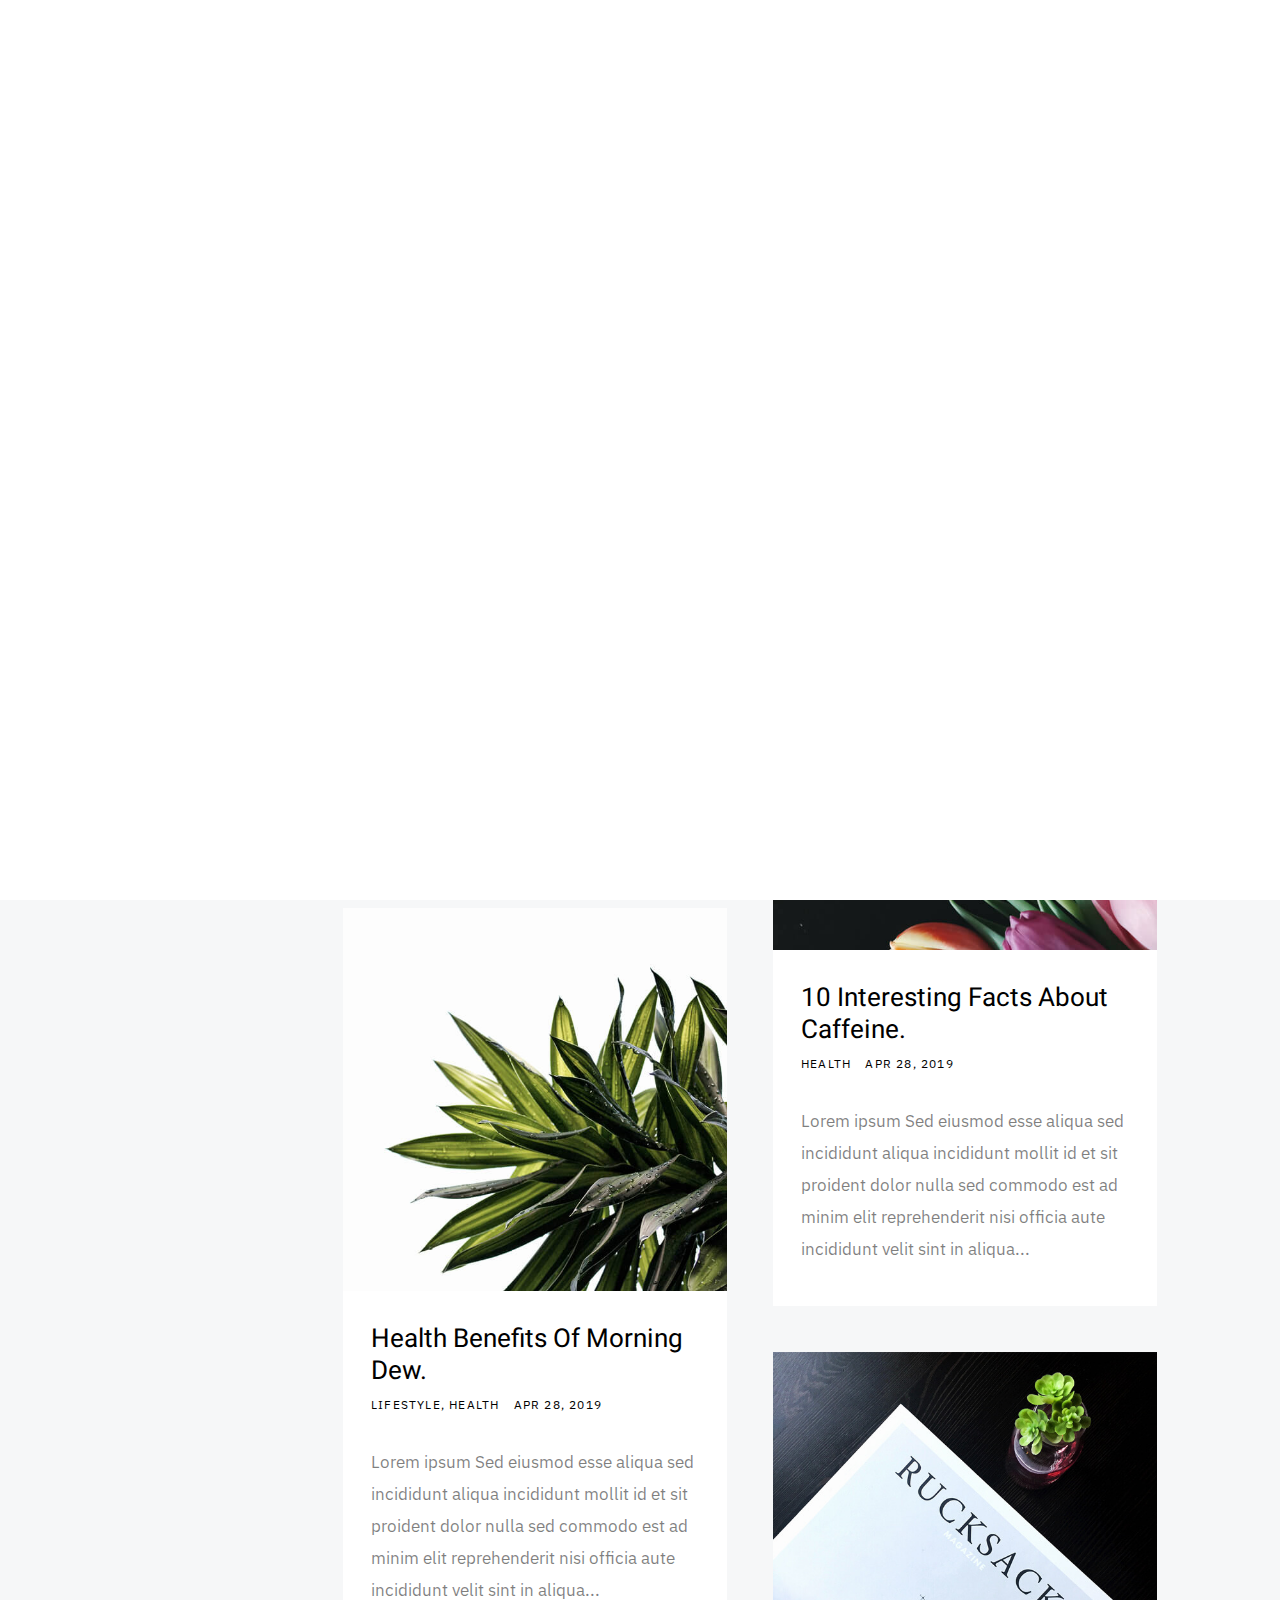
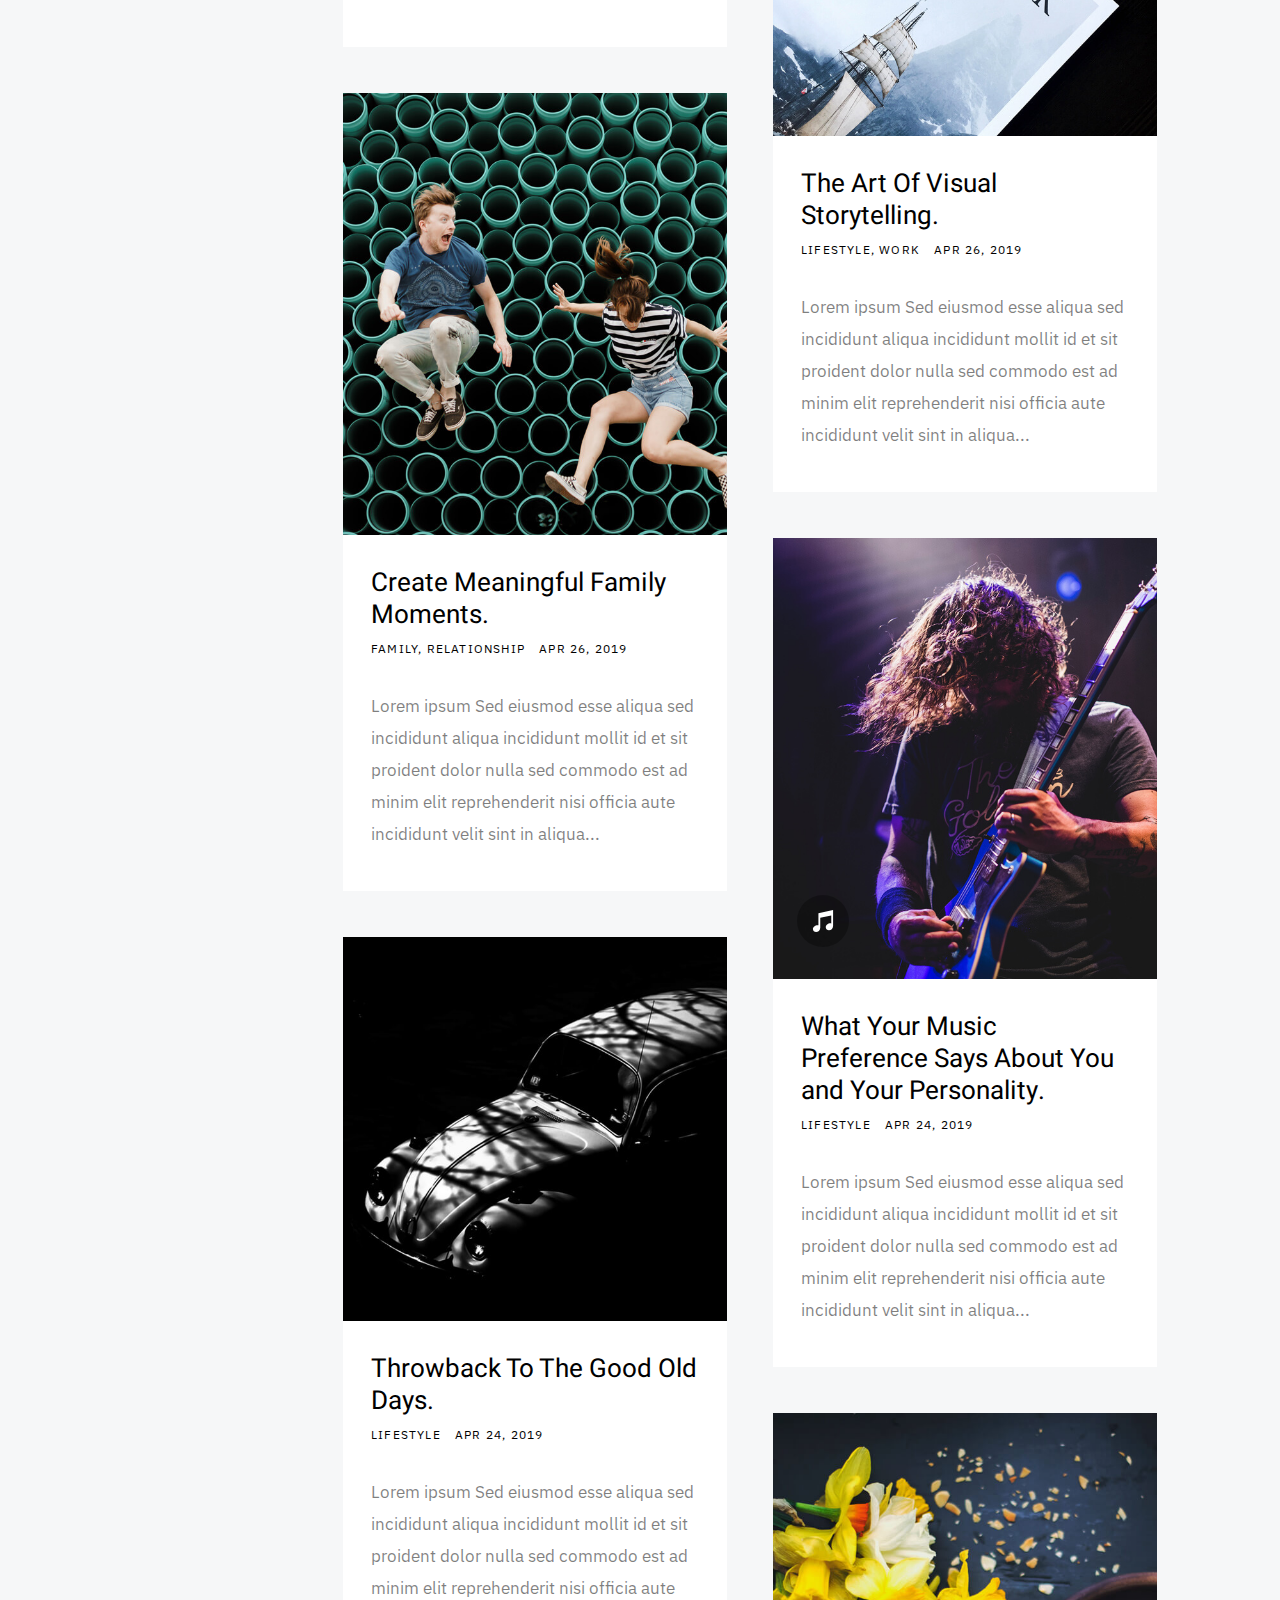
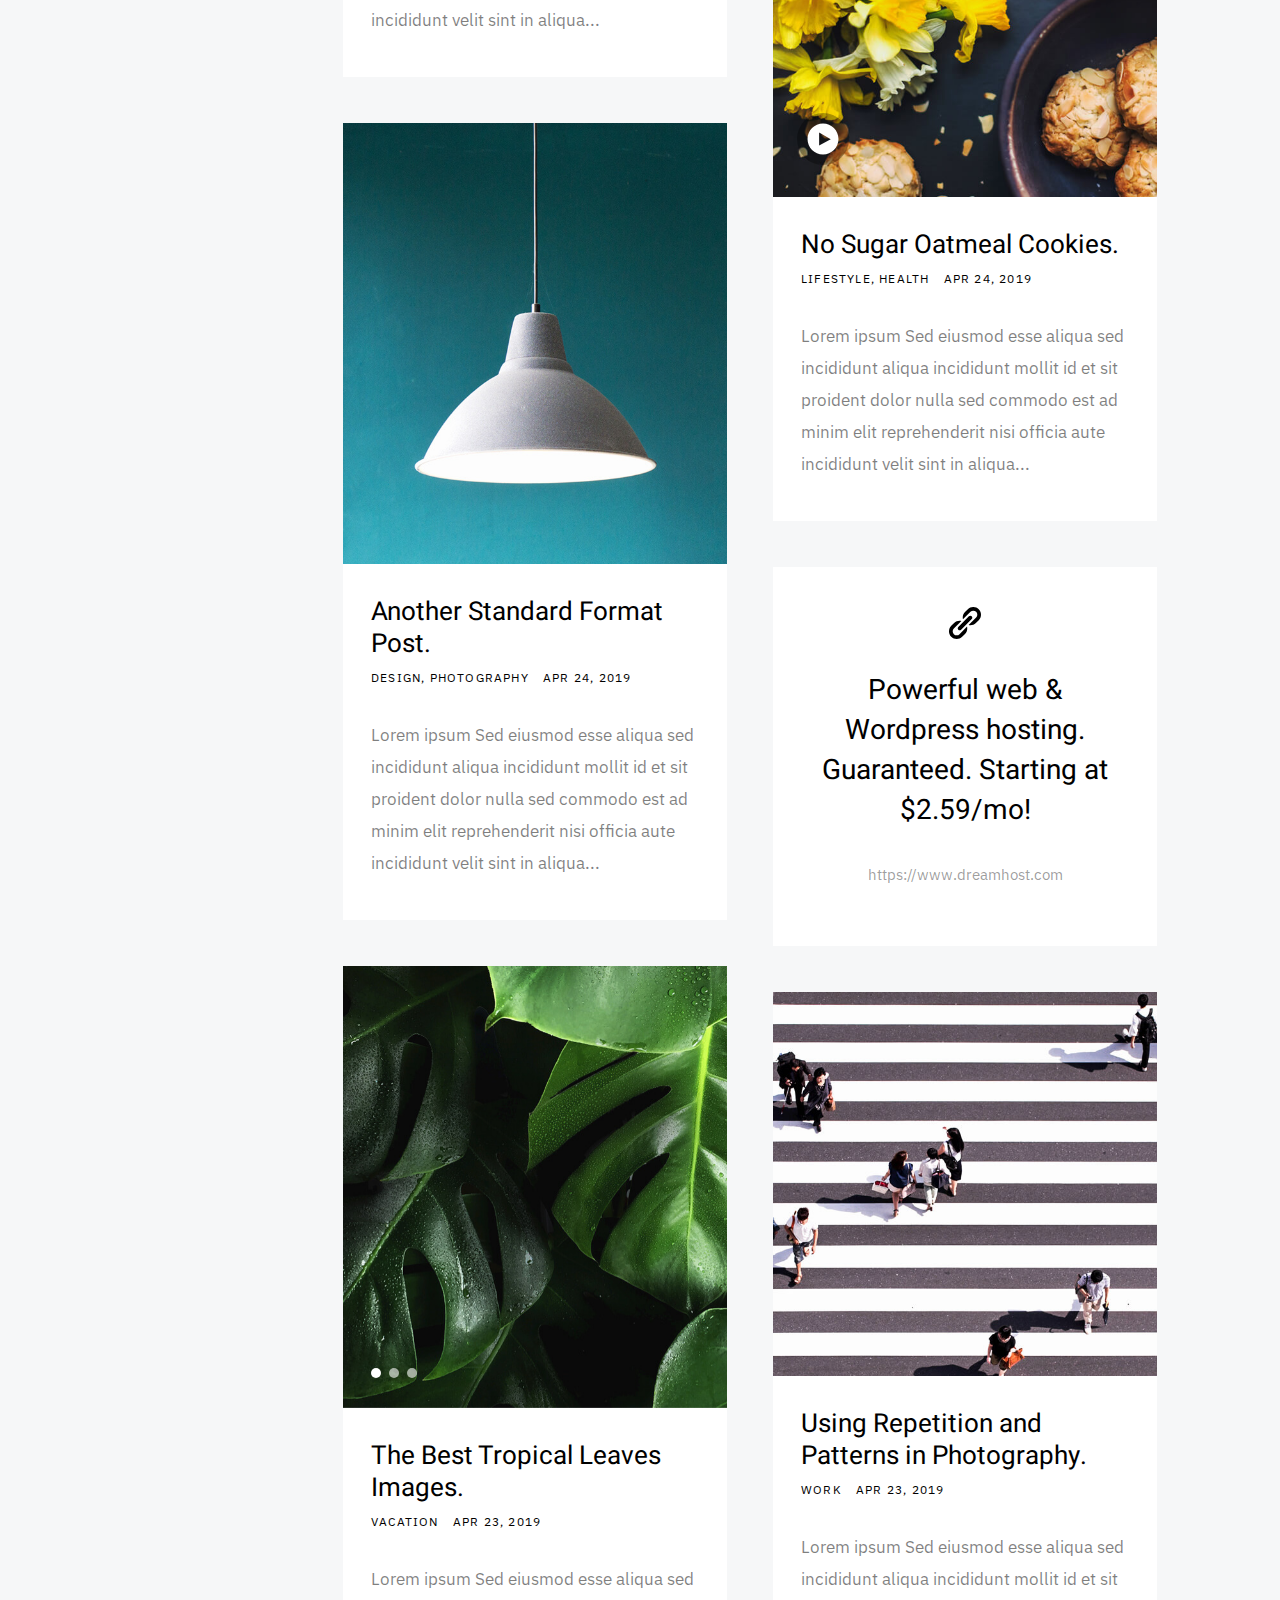
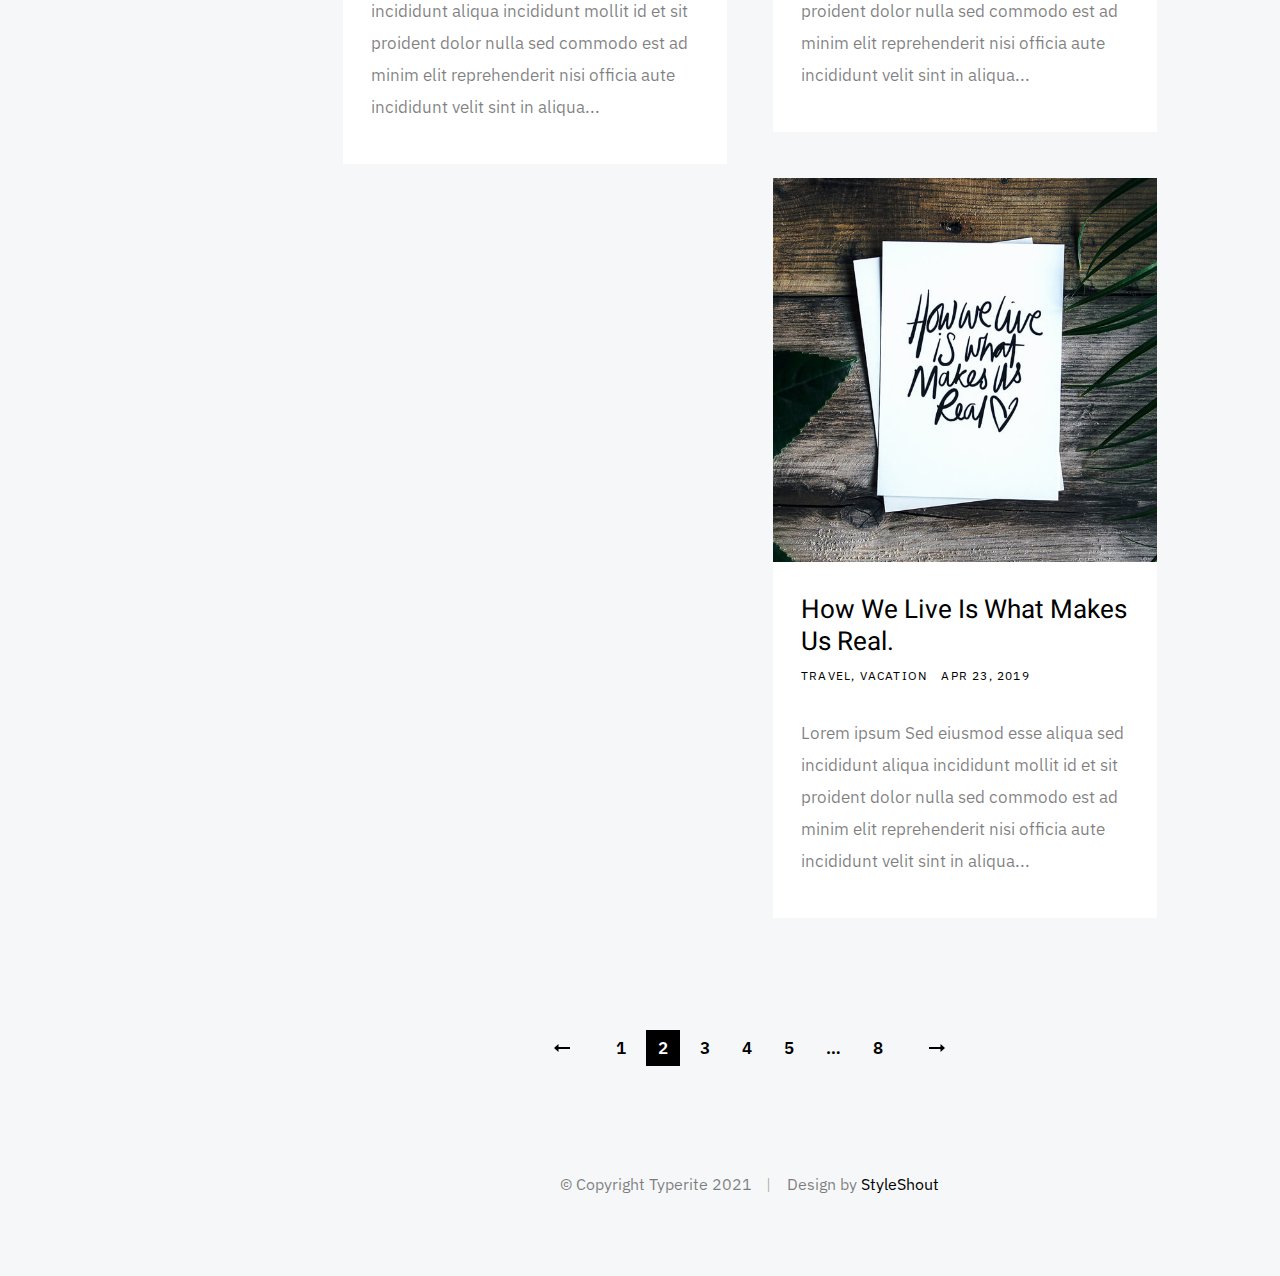
<file: public/pages/teams/2021-2022/index.html>
<!DOCTYPE html>
<html class="no-js" lang="en">
<head>

    <!--- basic page needs
    ================================================== -->
    <meta charset="utf-8">
    <title>Typerite</title>
    <meta name="description" content="">
    <meta name="author" content="">

    <!-- mobile specific metas
    ================================================== -->
    <meta name="viewport" content="width=device-width, initial-scale=1">

    <!-- CSS
    ================================================== -->
    <link rel="stylesheet" href="css/base.css">
    <link rel="stylesheet" href="css/vendor.css">
    <link rel="stylesheet" href="css/main.css">

    <!-- script
    ================================================== -->
    <script src="js/modernizr.js"></script>

    <!-- favicons
    ================================================== -->
    <link rel="apple-touch-icon" sizes="180x180" href="apple-touch-icon.png">
    <link rel="icon" type="image/png" sizes="32x32" href="favicon-32x32.png">
    <link rel="icon" type="image/png" sizes="16x16" href="favicon-16x16.png">
    <link rel="manifest" href="site.webmanifest">

</head>

<body>

    <!-- preloader
    ================================================== -->
    <div id="preloader">
        <div id="loader" class="dots-fade">
            <div></div>
            <div></div>
            <div></div>
        </div>
    </div>

    <div id="top" class="s-wrap site-wrapper">

        <!-- site header
        ================================================== -->
        <header class="s-header">

            <div class="header__top">
                <div class="header__logo">
                    <a class="site-logo" href="index.html">
                        <img src="images/logo.svg" alt="Homepage">
                    </a>
                </div>
            </div> <!-- end header__top -->

            <nav class="header__nav-wrap">

                <ul class="header__nav">
                    <li class="current"><a href="index.html" title="">Home</a></li>
                    <li class="has-children">
                        <a href="#0" title="">Categories</a>
                        <ul class="sub-menu">
                        <li><a href="category.html">Lifestyle</a></li>
                        <li><a href="category.html">Health</a></li>
                        <li><a href="category.html">Family</a></li>
                        <li><a href="category.html">Management</a></li>
                        <li><a href="category.html">Travel</a></li>
                        <li><a href="category.html">Work</a></li>
                        </ul>
                    </li>
                    <li class="has-children">
                        <a href="#0" title="">Blog Posts</a>
                        <ul class="sub-menu">
                        <li><a href="single-video.html">Video Post</a></li>
                        <li><a href="single-audio.html">Audio Post</a></li>
                        <li><a href="single-gallery.html">Gallery Post</a></li>
                        <li><a href="single-standard.html">Standard Post</a></li>
                        </ul>
                    </li>
                    <li><a href="styles.html" title="">Styles</a></li>
                    <li><a href="page-about.html" title="">About</a></li>
                    <li><a href="page-contact.html" title="">Contact</a></li>
                </ul> <!-- end header__nav -->

                <ul class="header__social">
                    <li class="ss-facebook">
                        <a href="https://facebook.com/">
                            <span class="screen-reader-text">Facebook</span>
                        </a>
                    </li>
                    <li class="ss-twitter">
                        <a href="#0">
                            <span class="screen-reader-text">Twitter</span>
                        </a>
                    </li>
                    <li class="ss-dribbble">
                        <a href="#0">
                            <span class="screen-reader-text">Dribbble</span>
                        </a>
                    </li>
                    <li class="ss-pinterest">
                        <a href="#0">
                            <span class="screen-reader-text">Behance</span>
                        </a>
                    </li>
                </ul>

            </nav> <!-- end header__nav-wrap -->

            <!-- menu toggle -->
            <a href="#0" class="header__menu-toggle">
                <span>Menu</span>
            </a>

        </header> <!-- end s-header -->


        <!-- search
        ================================================== -->
        <div class="s-search">

            <div class="search-block">
    
                <form role="search" method="get" class="search-form" action="#">
                    <label>
                        <span class="hide-content">Search for:</span>
                        <input type="search" class="search-field" placeholder="Type Keywords" value="" name="s" title="Search for:" autocomplete="off">
                    </label>
                    <input type="submit" class="search-submit" value="Search">
                </form>
    
                <a href="#0" title="Close Search" class="search-close">Close</a>
    
            </div>  <!-- end search-block -->

            <!-- search modal trigger -->
            <a href="#0" class="search-trigger">
                <svg xmlns="http://www.w3.org/2000/svg" width="24" height="24" viewBox="0 0 24 24" style="fill:rgba(0, 0, 0, 1);transform:;-ms-filter:"><path d="M10,18c1.846,0,3.543-0.635,4.897-1.688l4.396,4.396l1.414-1.414l-4.396-4.396C17.365,13.543,18,11.846,18,10 c0-4.411-3.589-8-8-8s-8,3.589-8,8S5.589,18,10,18z M10,4c3.309,0,6,2.691,6,6s-2.691,6-6,6s-6-2.691-6-6S6.691,4,10,4z"></path></svg>
                <span>Search</span>
            </a>
            <span class="search-line"></span>

        </div> <!-- end s-search -->


        <!-- site content
        ================================================== -->
        <div class="s-content">
            
            <div class="masonry-wrap">

                <div class="masonry">
    
                    <div class="grid-sizer"></div>
    
                    <article class="masonry__brick entry format-standard animate-this">
                            
                        <div class="entry__thumb">
                            <a href="single-standard.html" class="entry__thumb-link">
                                <img src="images/thumbs/masonry/woodcraft-600.jpg" 
                                        srcset="images/thumbs/masonry/woodcraft-600.jpg 1x, images/thumbs/masonry/woodcraft-1200.jpg 2x" alt="">
                            </a>
                        </div>
        
                        <div class="entry__text">
                            <div class="entry__header">
    
                                <h2 class="entry__title"><a href="single-standard.html">Just a Standard Format Post.</a></h2>
                                <div class="entry__meta">
                                    <span class="entry__meta-cat">
                                        <a href="category.html">Design</a> 
                                        <a href="category.html">Photography</a>
                                    </span>
                                    <span class="entry__meta-date">
                                        <a href="single-standard.html">Apr 29, 2019</a>
                                    </span>
                                </div>
                                
                            </div>
                            <div class="entry__excerpt">
                                <p>
                                Lorem ipsum Sed eiusmod esse aliqua sed incididunt aliqua incididunt mollit id et sit proident dolor nulla sed commodo est ad minim elit reprehenderit nisi officia aute incididunt velit sint in aliqua...
                                </p>
                            </div>
                        </div>
        
                    </article> <!-- end article -->
    
                    <article class="masonry__brick entry format-quote animate-this">
                            
                        <div class="entry__thumb">
                            <blockquote>
                                <p>Good design is making something intelligible and memorable. Great design is making something memorable and meaningful.</p>
    
                                <cite>Dieter Rams</cite>
                            </blockquote>
                        </div>   
        
                    </article> <!-- end article -->
    
                    <article class="masonry__brick entry format-standard animate-this">
                            
                        <div class="entry__thumb">
                            <a href="single-standard.html" class="entry__thumb-link">
                                <img src="images/thumbs/masonry/tulips-600.jpg" 
                                        srcset="images/thumbs/masonry/tulips-600.jpg 1x, images/thumbs/masonry/tulips-1200.jpg 2x" alt="">
                            </a>
                        </div>
        
                        <div class="entry__text">
                            <div class="entry__header">
                                <h2 class="entry__title"><a href="single-standard.html">10 Interesting Facts About Caffeine.</a></h2>
                                <div class="entry__meta">
                                    <span class="entry__meta-cat">
                                        <a href="category.html">Health</a>
                                    </span>
                                    <span class="entry__meta-date">
                                        <a href="single-standard.html">Apr 28, 2019</a>
                                    </span>
                                </div>
                            </div>
                            <div class="entry__excerpt">
                                <p>
                                Lorem ipsum Sed eiusmod esse aliqua sed incididunt aliqua incididunt mollit id et sit proident dolor nulla sed commodo est ad minim elit reprehenderit nisi officia aute incididunt velit sint in aliqua...
                                </p>
                            </div>
                        </div>
        
                    </article> <!-- end article -->
                    
    
                    <article class="masonry__brick entry format-standard animate-this">
    
                        <div class="entry__thumb">
                            <a href="single-standard.html" class="entry__thumb-link">
                                <img src="images/thumbs/masonry/dew-600.jpg" 
                                        srcset="images/thumbs/masonry/dew-600.jpg 1x, images/thumbs/masonry/dew-1200.jpg 2x" alt="">
                            </a>
                        </div>
        
                        <div class="entry__text">
                            <div class="entry__header">
                                <h2 class="entry__title"><a href="single-standard.html">Health Benefits Of Morning Dew.</a></h2>
                                <div class="entry__meta">
                                    <span class="entry__meta-cat">
                                        <a href="category.html">Lifestyle</a>
                                        <a href="category.html">Health</a>
                                    </span>
                                    <span class="entry__meta-date">
                                        <a href="single-standard.html">Apr 28, 2019</a>
                                    </span>
                                </div>
                            </div>
                            <div class="entry__excerpt">
                                <p>
                                Lorem ipsum Sed eiusmod esse aliqua sed incididunt aliqua incididunt mollit id et sit proident dolor nulla sed commodo est ad minim elit reprehenderit nisi officia aute incididunt velit sint in aliqua...
                                </p>
                            </div>
                        </div>
        
                    </article> <!-- end article -->
    
                    <article class="masonry__brick entry format-standard animate-this">
    
                            <div class="entry__thumb">
                                <a href="single-standard.html" class="entry__thumb-link">
                                    <img src="images/thumbs/masonry/rucksack-600.jpg" 
                                            srcset="images/thumbs/masonry/rucksack-600.jpg 1x, images/thumbs/masonry/rucksack-1200.jpg 2x" alt="">
                                </a>
                            </div>
            
                            <div class="entry__text">
                                <div class="entry__header">
                                    
                                    <h2 class="entry__title"><a href="single-standard.html">The Art Of Visual Storytelling.</a></h2>
                                    
                                    <div class="entry__meta">
                                        <span class="entry__meta-cat">
                                            <a href="category.html">Lifestyle</a>
                                            <a href="category.html">Work</a>
                                        </span>
                                        <span class="entry__meta-date">
                                            <a href="single-standard.html">Apr 26, 2019</a>
                                        </span>
                                    </div>
                                </div>
                                <div class="entry__excerpt">
                                    <p>
                                    Lorem ipsum Sed eiusmod esse aliqua sed incididunt aliqua incididunt mollit id et sit proident dolor nulla sed commodo est ad minim elit reprehenderit nisi officia aute incididunt velit sint in aliqua...
                                    </p>
                                </div>
                            </div>
            
                        </article> <!-- end article -->
    
                    <article class="masonry__brick entry format-standard animate-this">
    
                        <div class="entry__thumb">
                            <a href="single-standard.html" class="entry__thumb-link">
                                <img src="images/thumbs/masonry/jump-600.jpg" 
                                        srcset="images/thumbs/masonry/jump-600.jpg 1x, images/thumbs/masonry/jump-1200.jpg 2x" alt="">
                            </a>
                        </div>
    
                        <div class="entry__text">
                            <div class="entry__header">
                                
                                <h2 class="entry__title"><a href="single-standard.html">Create Meaningful Family Moments.</a></h2>
                                <div class="entry__meta">
                                    <span class="entry__meta-cat">
                                        <a href="category.html">Family</a>
                                        <a href="category.html">Relationship</a>
                                    </span>
                                    <span class="entry__meta-date">
                                        <a href="single-standard.html">Apr 26, 2019</a>
                                    </span>
                                </div>
                            </div>
                            <div class="entry__excerpt">
                                <p>
                                Lorem ipsum Sed eiusmod esse aliqua sed incididunt aliqua incididunt mollit id et sit proident dolor nulla sed commodo est ad minim elit reprehenderit nisi officia aute incididunt velit sint in aliqua...
                                </p>
                            </div>
                        </div>
    
                    </article> <!-- end article -->
    
                    <article class="masonry__brick entry format-audio animate-this">
    
                        <div class="entry__thumb">
                            <a href="single-audio.html" class="entry__thumb-link">
                                <img src="images/thumbs/masonry/guitarist-600.jpg" 
                                     srcset="images/thumbs/masonry/guitarist-600.jpg 1x, images/thumbs/masonry/guitarist-1200.jpg 2x" alt="">
                            </a>
                        </div>
    
                        <div class="entry__text">
                            <div class="entry__header">
                                <h2 class="entry__title"><a href="single-audio.html">What Your Music Preference Says About You and Your Personality.</a></h2>
                                <div class="entry__meta">
                                    <span class="entry__meta-cat">
                                        <a href="category.html">Lifestyle</a>
                                    </span>
                                    <span class="entry__meta-date">
                                        <a href="single-standard.html">Apr 24, 2019</a>
                                    </span>
                                </div>
                            </div>
                            <div class="entry__excerpt">
                                <p>
                                    Lorem ipsum Sed eiusmod esse aliqua sed incididunt aliqua incididunt mollit id et sit proident dolor nulla sed commodo est ad minim elit reprehenderit nisi officia aute incididunt velit sint in aliqua...
                                </p>
                            </div>
                        </div>
    
                    </article> <!-- end article -->
    
                    <article class="masonry__brick entry format-standard animate-this">
    
                        <div class="entry__thumb">
                            <a href="single-standard.html" class="entry__thumb-link">
                                <img src="images/thumbs/masonry/beetle-600.jpg" 
                                        srcset="images/thumbs/masonry/beetle-600.jpg 1x, images/thumbs/masonry/beetle-1200.jpg 2x" alt="">
                            </a>
                        </div>
    
                        <div class="entry__text">
                            <div class="entry__header">
                                <h2 class="entry__title"><a href="single-standard.html">Throwback To The Good Old Days.</a></h2>
                                <div class="entry__meta">
                                    <span class="entry__meta-cat">
                                        <a href="category.html">Lifestyle</a>
                                    </span>
                                    <span class="entry__meta-date">
                                        <a href="single-standard.html">Apr 24, 2019</a>
                                    </span>
                                </div>
                            </div>
                            <div class="entry__excerpt">
                                <p>
                                Lorem ipsum Sed eiusmod esse aliqua sed incididunt aliqua incididunt mollit id et sit proident dolor nulla sed commodo est ad minim elit reprehenderit nisi officia aute incididunt velit sint in aliqua...
                                </p>
                            </div>
                        </div>
    
                    </article> <!-- end article -->
    
                    <article class="masonry__brick entry format-video animate-this">
                            
                        <div class="entry__thumb video-image">
                            <a href="https://player.vimeo.com/video/117310401?color=339989&title=0&byline=0&portrait=0" data-lity class="entry__thumb-link">
                                <img src="images/thumbs/masonry/cookies-600.jpg" 
                                     srcset="images/thumbs/masonry/cookies-600.jpg 1x, images/thumbs/masonry/cookies-1200.jpg 2x" alt="">
                            </a>
                        </div>
        
                        <div class="entry__text">
                            <div class="entry__header">
                                <h2 class="entry__title"><a href="single-video.html">No Sugar Oatmeal Cookies.</a></h2>
                                <div class="entry__meta">
                                    <span class="entry__meta-cat">
                                        <a href="category.html">Lifestyle</a>
                                        <a href="category.html">Health</a>
                                    </span>
                                    <span class="entry__meta-date">
                                        <a href="single-standard.html">Apr 24, 2019</a>
                                    </span>
                                </div>
                            </div>
                            <div class="entry__excerpt">
                                <p>
                                Lorem ipsum Sed eiusmod esse aliqua sed incididunt aliqua incididunt mollit id et sit proident dolor nulla sed commodo est ad minim elit reprehenderit nisi officia aute incididunt velit sint in aliqua...
                                </p>
                            </div>
                        </div>
        
                    </article> <!-- end article -->
    
                    <article class="masonry__brick entry format-standard animate-this">
    
                        <div class="entry__thumb">
                            <a href="single-standard.html" class="entry__thumb-link">
                                <img src="images/thumbs/masonry/lamp-600.jpg" 
                                        srcset="images/thumbs/masonry/lamp-600.jpg 1x, images/thumbs/masonry/lamp-1200.jpg 2x" alt="">
                            </a>
                        </div>
    
                        <div class="entry__text">
                            <div class="entry__header">
                                <h2 class="entry__title"><a href="single-standard.html">Another Standard Format Post.</a></h2>
                                <div class="entry__meta">
                                    <span class="entry__meta-cat">
                                        <a href="category.html">Design</a>
                                        <a href="category.html">Photography</a>
                                    </span>
                                    <span class="entry__meta-date">
                                        <a href="single-standard.html">Apr 24, 2019</a>
                                    </span>
                                </div>
                            </div>
                            <div class="entry__excerpt">
                                <p>
                                Lorem ipsum Sed eiusmod esse aliqua sed incididunt aliqua incididunt mollit id et sit proident dolor nulla sed commodo est ad minim elit reprehenderit nisi officia aute incididunt velit sint in aliqua...
                                </p>
                            </div>
                        </div>
    
                    </article> <!-- end article -->
    
                    <article class="masonry__brick entry format-link animate-this">
                        
                        <div class="entry__thumb">
                            <div class="link-wrap">
                                <h2>Powerful web & Wordpress hosting. Guaranteed. Starting at $2.59/mo!</h2>
                                <cite>
                                    <a target="_blank" href="https://www.dreamhost.com/r.cgi?287326">https://www.dreamhost.com</a>
                                </cite>
                            </div>
                        </div>
                        
                    </article> <!-- end article -->
    
                    <article class="masonry__brick entry format-gallery animate-this">
                            
                        <div class="entry__thumb slider">
                            <div class="slider__slides">
                                <div class="slider__slide">
                                    <img src="images/thumbs/masonry/gallery/slide-1-600.jpg" 
                                         srcset="images/thumbs/masonry/gallery/slide-1-600.jpg 1x, images/thumbs/masonry/gallery/slide-1-1200.jpg 2x" alt=""> 
                                </div>
                                <div class="slider__slide">
                                    <img src="images/thumbs/masonry/gallery/slide-2-600.jpg" 
                                         srcset="images/thumbs/masonry/gallery/slide-2-600.jpg 1x, images/thumbs/masonry/gallery/slide-2-1200.jpg 2x" alt=""> 
                                </div>
                                <div class="slider__slide">
                                    <img src="images/thumbs/masonry/gallery/slide-3-600.jpg" 
                                         srcset="images/thumbs/masonry/gallery/slide-3-600.jpg 1x, images/thumbs/masonry/gallery/slide-3-1200.jpg 2x" alt="">  
                                </div>
                            </div>
                        </div>
        
                        <div class="entry__text">
                            <div class="entry__header">
                                <h2 class="entry__title"><a href="single-gallery.html">The Best Tropical Leaves Images.</a></h2>
                                <div class="entry__meta">
                                    <span class="entry__meta-cat">
                                        <a href="category.html">Vacation</a>
                                    </span>
                                    <span class="entry__meta-date">
                                        <a href="single-standard.html">Apr 23, 2019</a>
                                    </span>
                                </div>
                            </div>
                            <div class="entry__excerpt">
                                <p>
                                    Lorem ipsum Sed eiusmod esse aliqua sed incididunt aliqua incididunt mollit id et sit proident dolor nulla sed commodo est ad minim elit reprehenderit nisi officia aute incididunt velit sint in aliqua...
                                </p>
                            </div>
                        </div>
        
                    </article> <!-- end article -->
    
                    <article class="masonry__brick entry format-standard animate-this">
    
                        <div class="entry__thumb">
                            <a href="single-standard.html" class="entry__thumb-link">
                                <img src="images/thumbs/masonry/walk-600.jpg" 
                                        srcset="images/thumbs/masonry/walk-600.jpg 1x, images/thumbs/masonry/walk-1200.jpg 2x" alt="">
                            </a>
                        </div>
    
                        <div class="entry__text">
                            <div class="entry__header">
                                <h2 class="entry__title"><a href="single-standard.html">Using Repetition and Patterns in Photography.</a></h2>
                                <div class="entry__meta">
                                    <span class="entry__meta-cat">
                                        <a href="category.html">Work</a>
                                    </span>
                                    <span class="entry__meta-date">
                                        <a href="single-standard.html">Apr 23, 2019</a>
                                    </span>
                                </div>
                            </div>
                            <div class="entry__excerpt">
                                <p>
                                    Lorem ipsum Sed eiusmod esse aliqua sed incididunt aliqua incididunt mollit id et sit proident dolor nulla sed commodo est ad minim elit reprehenderit nisi officia aute incididunt velit sint in aliqua...
                                </p>
                            </div>
                        </div>
    
                    </article> <!-- end article -->
    
                    <article class="masonry__brick entry format-standard animate-this">
    
                        <div class="entry__thumb">
                            <a href="single-standard.html" class="entry__thumb-link">
                                <img src="images/thumbs/masonry/real-600.jpg" 
                                        srcset="images/thumbs/masonry/real-600.jpg 1x, images/thumbs/masonry/real-1200.jpg 2x" alt="">
                            </a>
                        </div>
    
                        <div class="entry__text">
                            <div class="entry__header">
                                <h2 class="entry__title"><a href="single-standard.html">How We Live Is What Makes Us Real.</a></h2>
                                <div class="entry__meta">
                                    <span class="entry__meta-cat">
                                        <a href="category.html">Travel</a>
                                        <a href="category.html">Vacation</a>
                                    </span>
                                    <span class="entry__meta-date">
                                        <a href="single-standard.html">Apr 23, 2019</a>
                                    </span>
                                </div>
                            </div>
                            <div class="entry__excerpt">
                                <p>
                                    Lorem ipsum Sed eiusmod esse aliqua sed incididunt aliqua incididunt mollit id et sit proident dolor nulla sed commodo est ad minim elit reprehenderit nisi officia aute incididunt velit sint in aliqua...
                                </p>
                            </div>
                        </div>
    
                    </article> <!-- end article -->
    
                </div> <!-- end masonry -->

            </div> <!-- end masonry-wrap -->

            <div class="row">
                <div class="column large-full">
                    <nav class="pgn">
                        <ul>
                            <li><a class="pgn__prev" href="#0">Prev</a></li>
                            <li><a class="pgn__num" href="#0">1</a></li>
                            <li><span class="pgn__num current">2</span></li>
                            <li><a class="pgn__num" href="#0">3</a></li>
                            <li><a class="pgn__num" href="#0">4</a></li>
                            <li><a class="pgn__num" href="#0">5</a></li>
                            <li><span class="pgn__num dots">…</span></li>
                            <li><a class="pgn__num" href="#0">8</a></li>
                            <li><a class="pgn__next" href="#0">Next</a></li>
                        </ul>
                    </nav>
                </div>
            </div>

        </div> <!-- end s-content -->


        <!-- footer
        ================================================== -->
        <footer class="s-footer">
            <div class="row">
                <div class="column large-full footer__content">
                    <div class="footer__copyright">
                        <span>© Copyright Typerite 2021</span> 
                        <span>Design by <a href="https://www.styleshout.com/">StyleShout</a></span>
                    </div>
                </div>
            </div>

            <div class="go-top">
                <a class="smoothscroll" title="Back to Top" href="#top"></a>
            </div>
        </footer>

    </div> <!-- end s-wrap -->


    <!-- Java Script
    ================================================== -->
    <script src="js/jquery-3.2.1.min.js"></script>
    <script src="js/plugins.js"></script>
    <script src="js/main.js"></script>

</body>
</file>
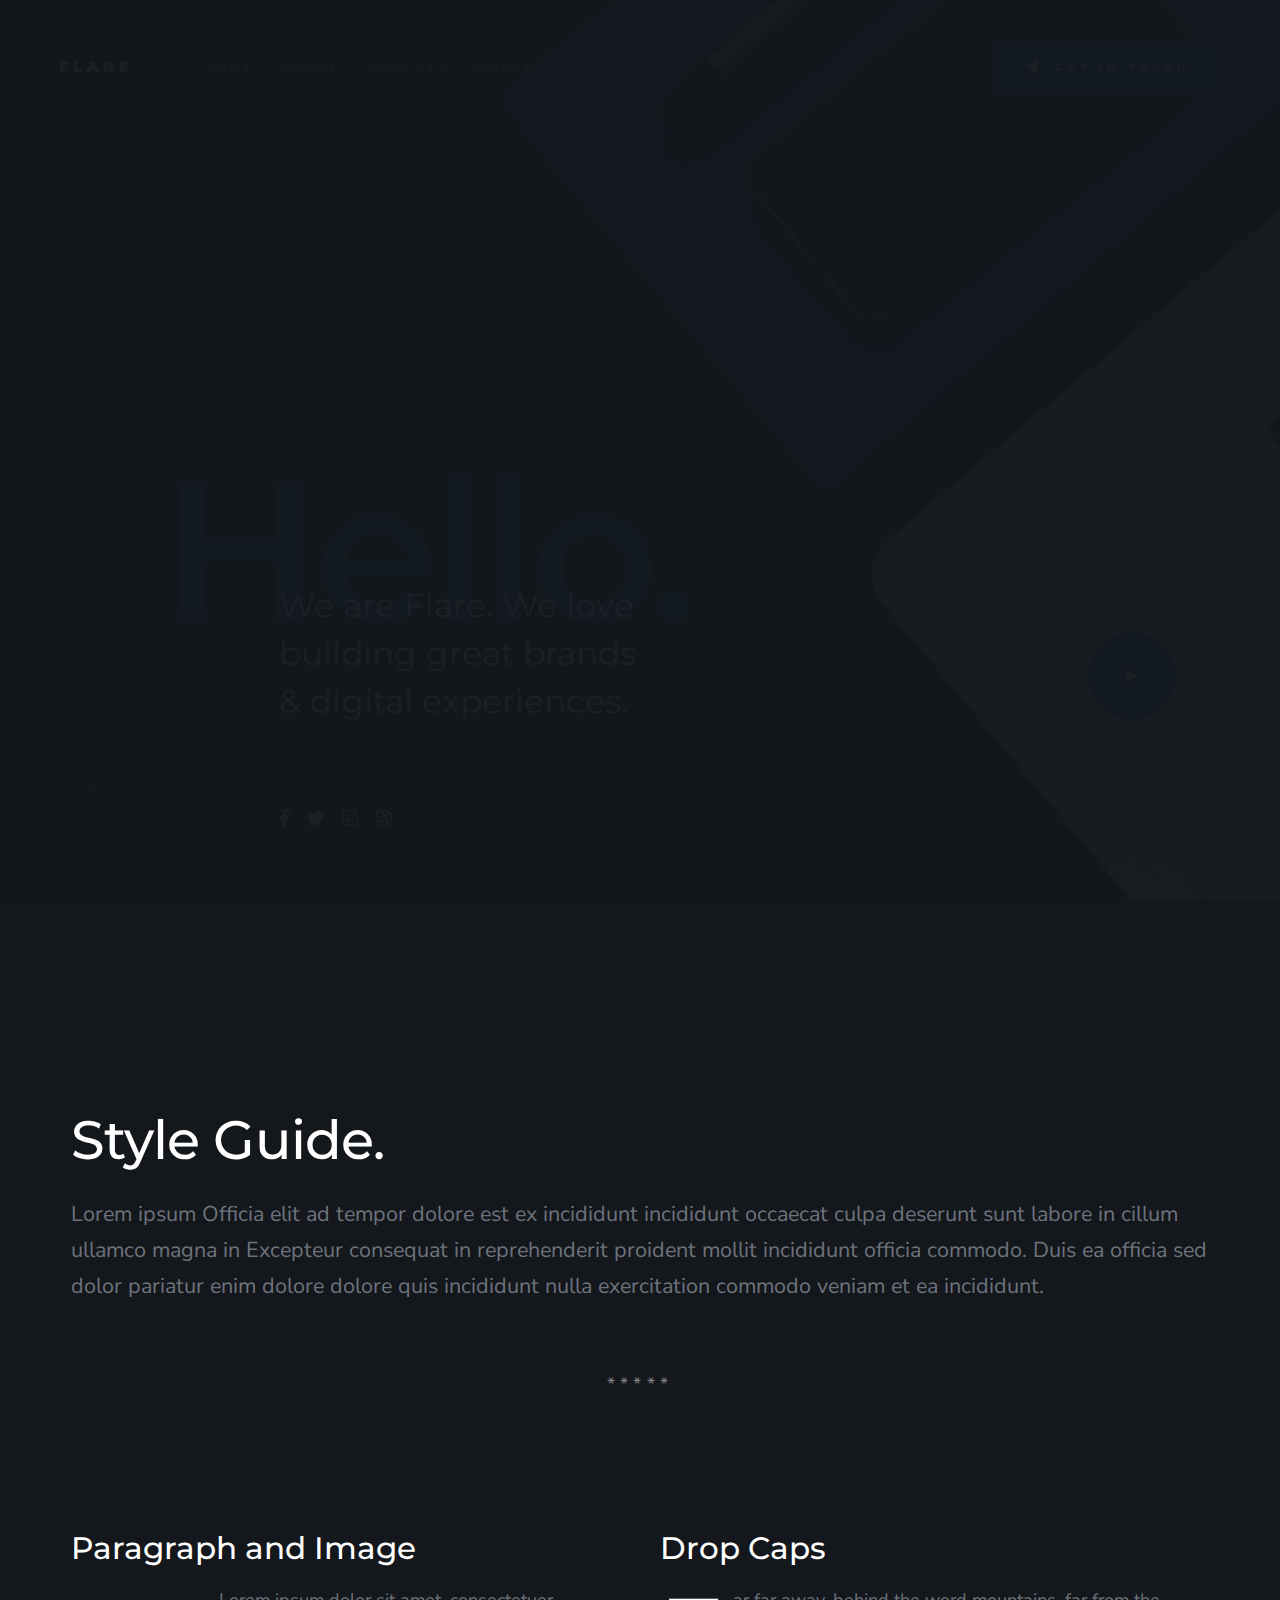
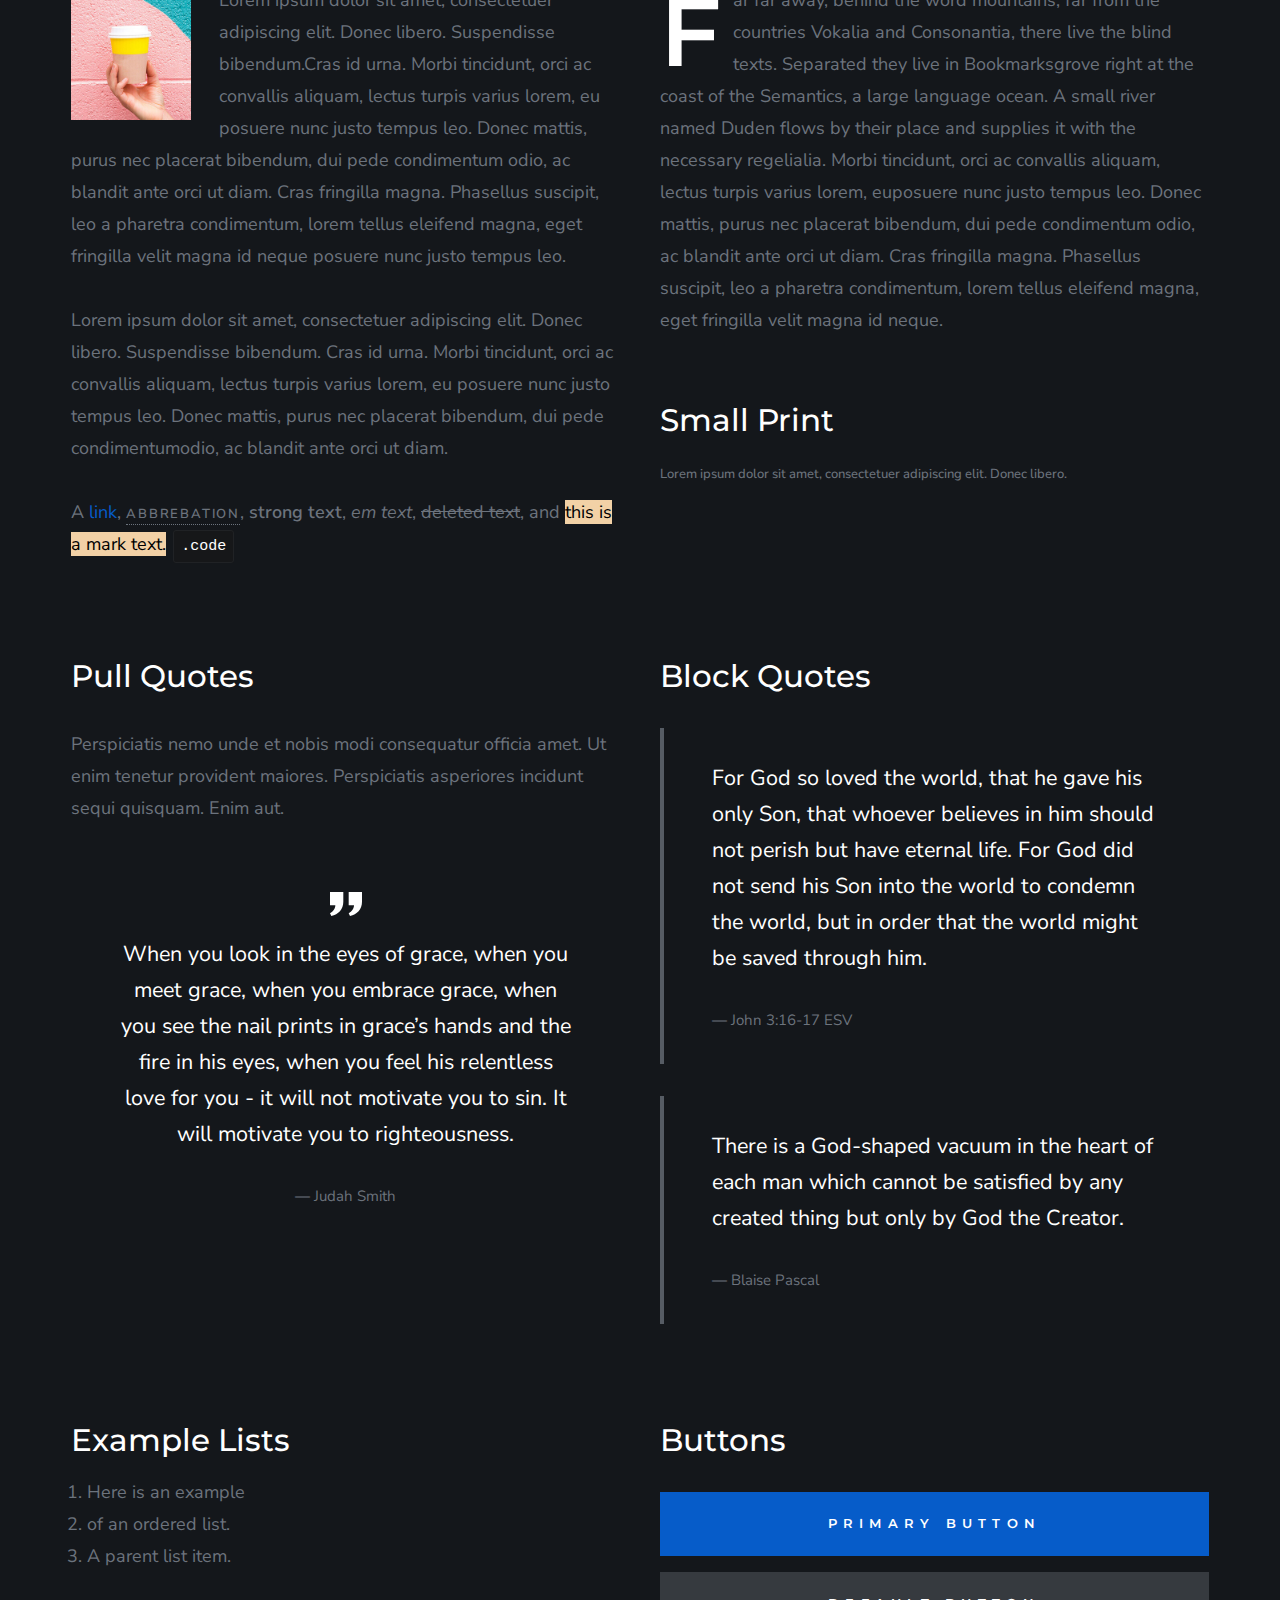
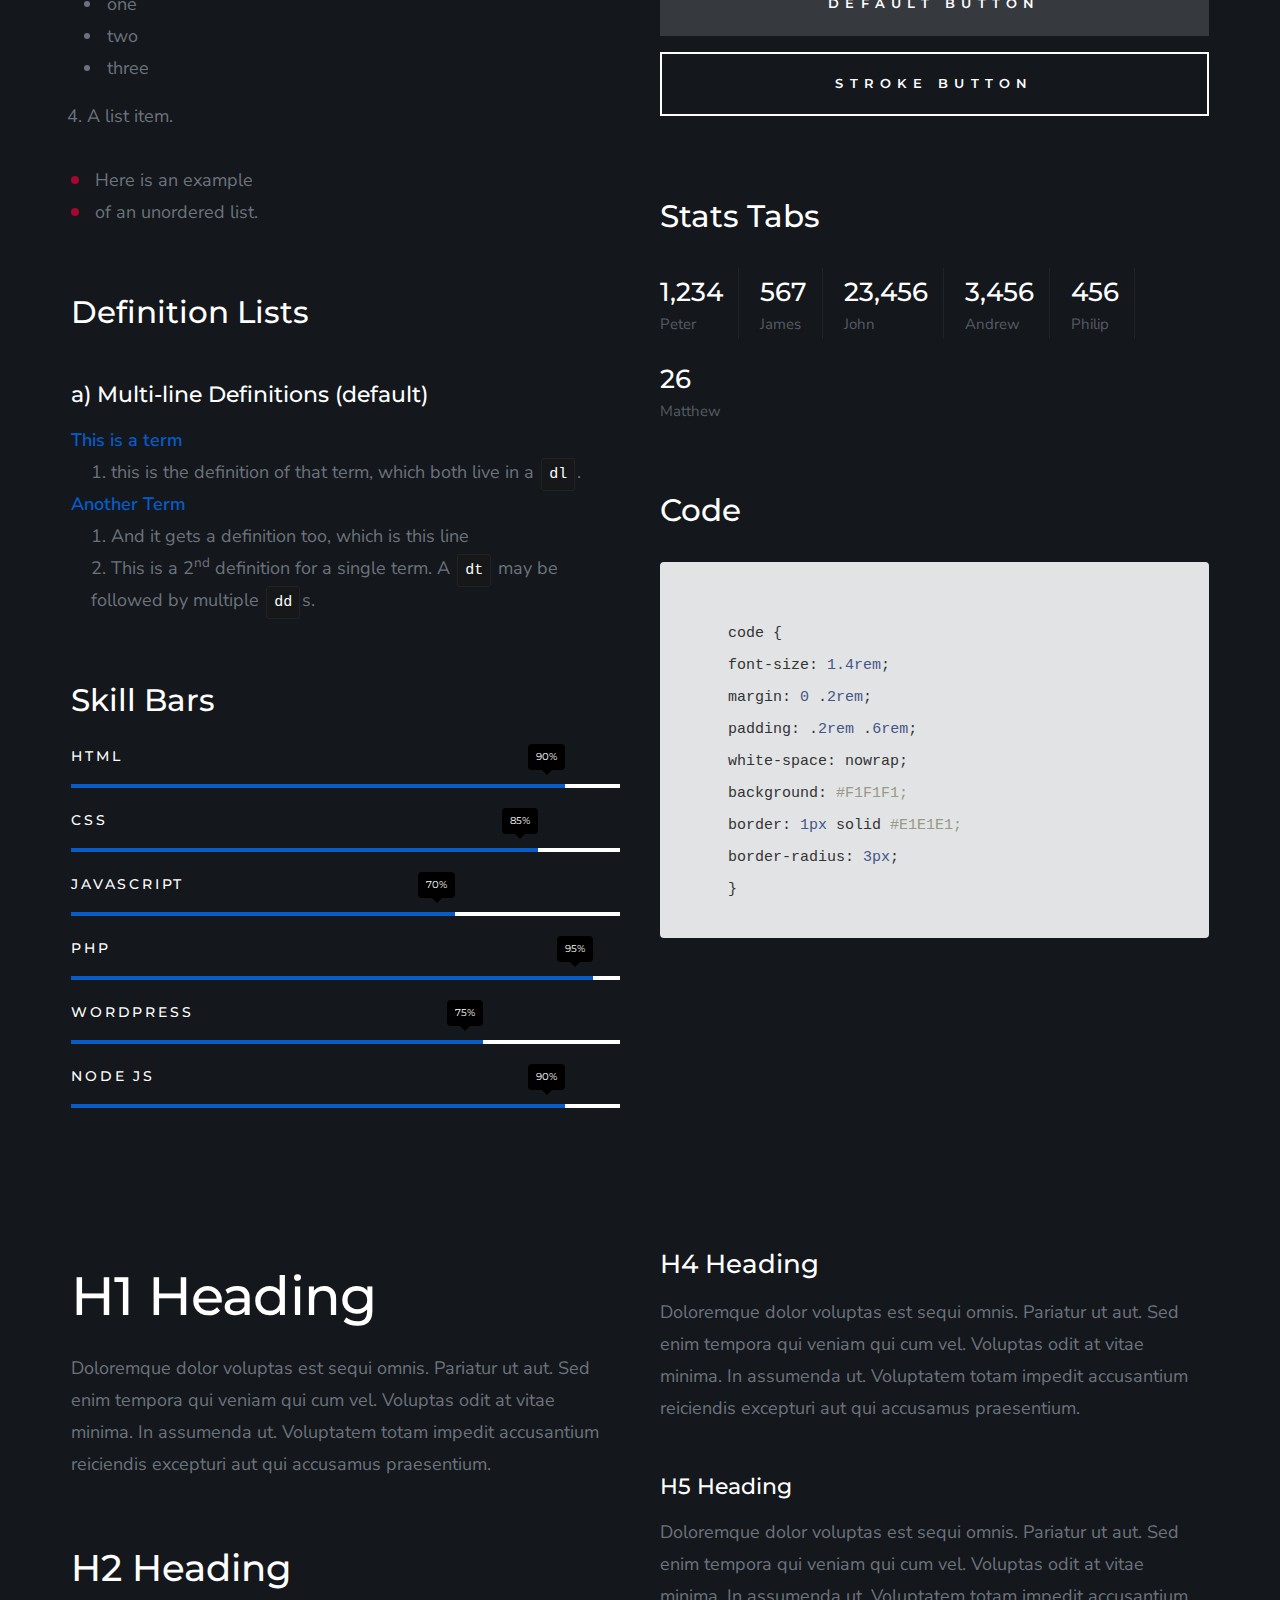
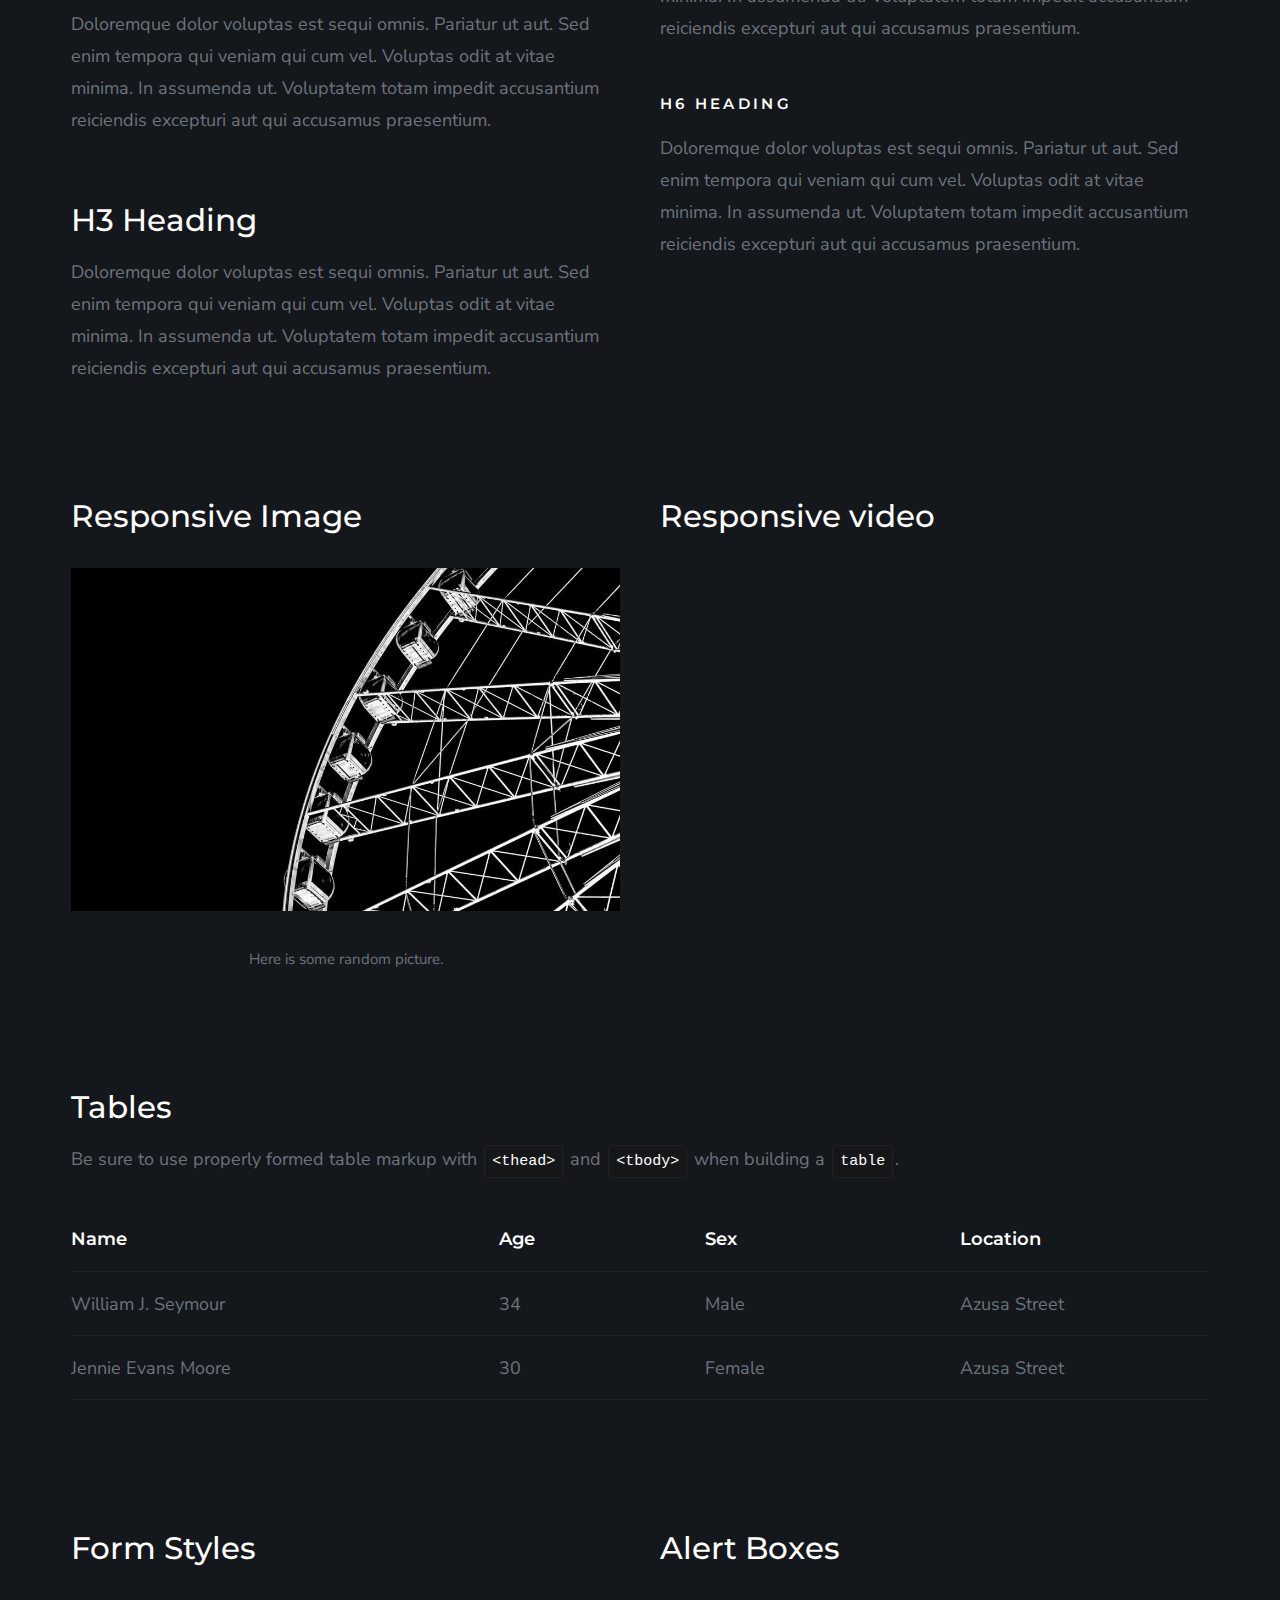
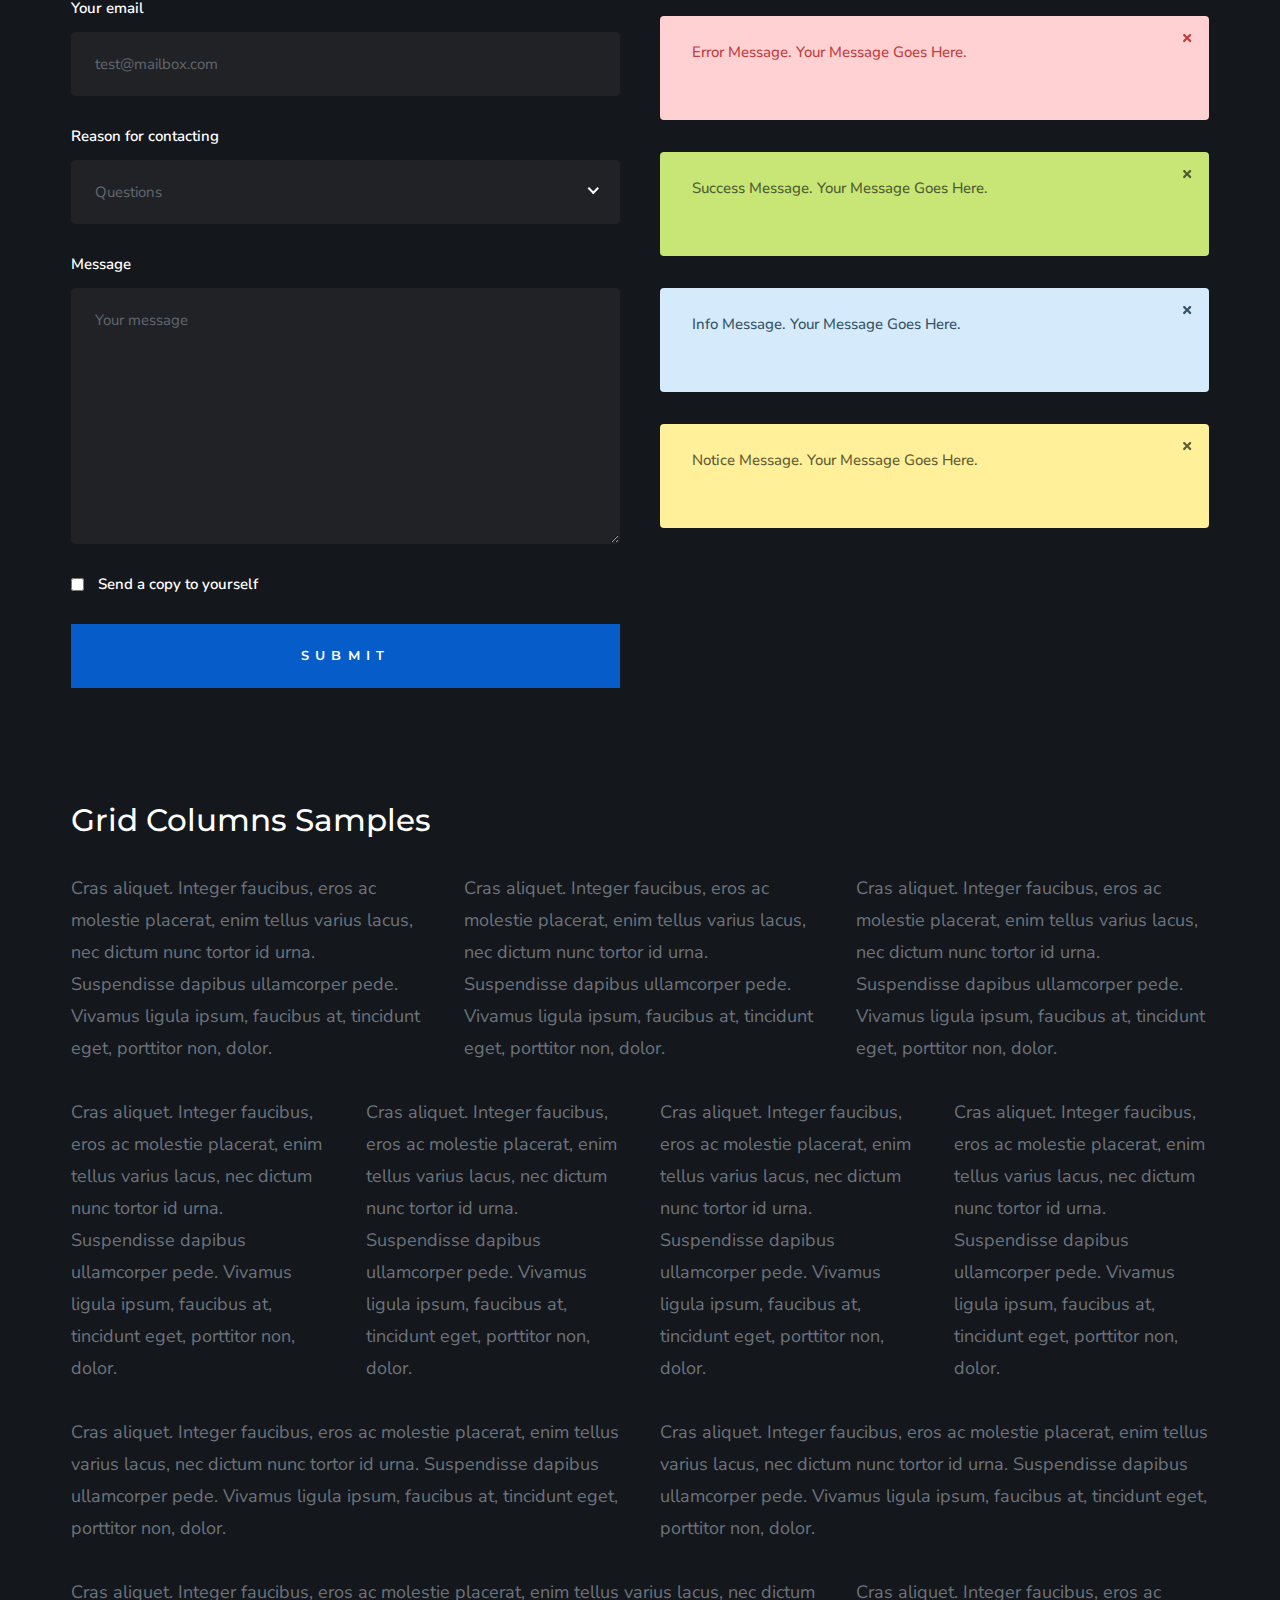
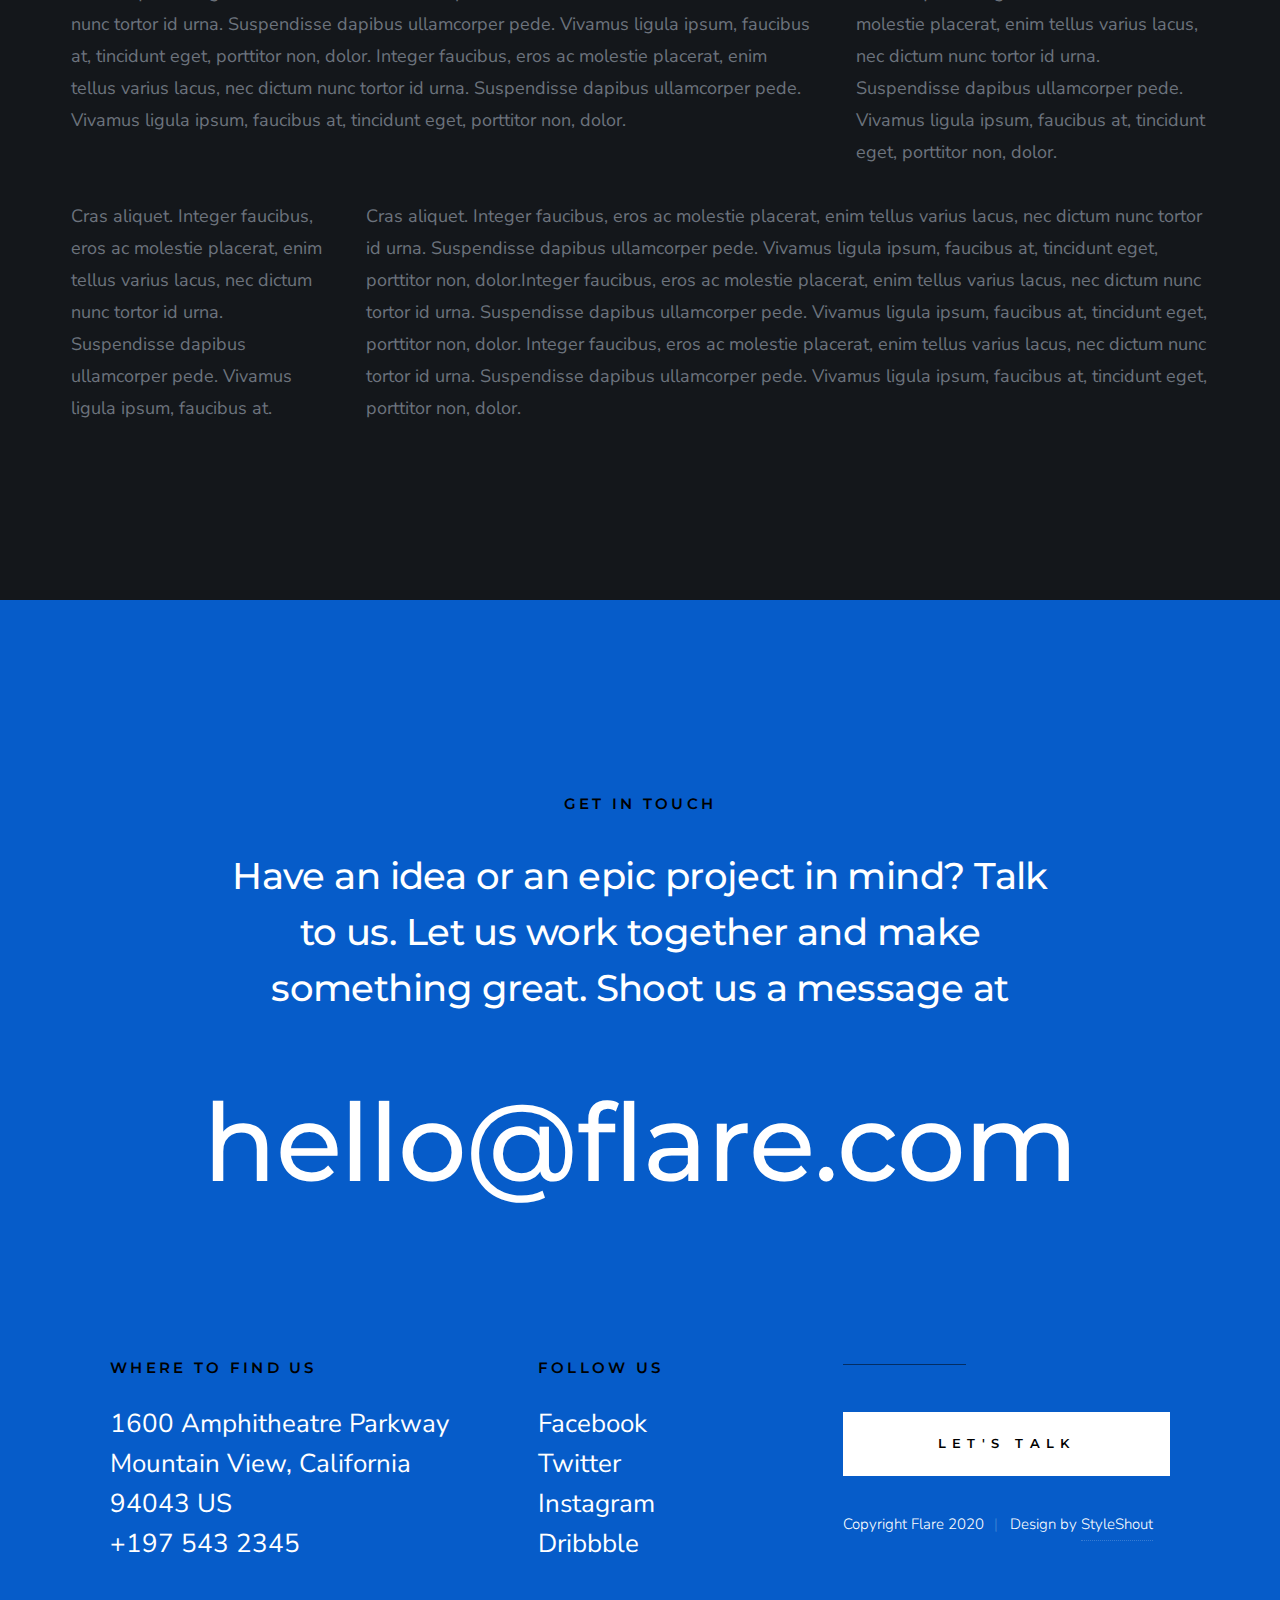
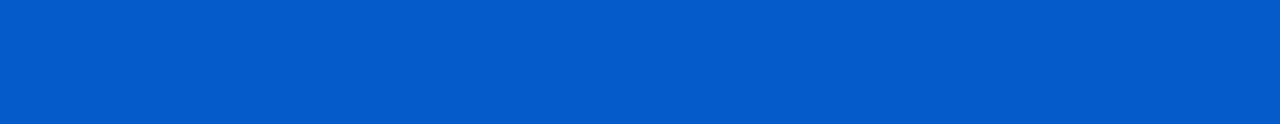
<file: public/styles.html>
<!DOCTYPE html>
<html class="no-js" lang="en">
<head>

    <!--- basic page needs
    ================================================== -->
    <meta charset="utf-8">
    <title>Flare - Styles</title>
    <meta name="description" content="">
    <meta name="author" content="">

    <!-- mobile specific metas
    ================================================== -->
    <meta name="viewport" content="width=device-width, initial-scale=1">

    <!-- CSS
    ================================================== -->
    <link rel="stylesheet" href="css/styles.css">
    <link rel="stylesheet" href="css/vendor.css">

    <style type="text/css" media="screen">
        .s-styles { 
            background-color: var(--color-bg);
            padding-top: calc(6.5 * var(--space));
            padding-bottom: calc(4.5 * var(--space));
            position: relative;
        }
        .s-styles .intro h1 {
            margin-top: 0;
        }
    </style>

    <!-- script
    ================================================== -->
    <script src="js/modernizr.js"></script>
    <script defer src="js/fontawesome/all.min.js"></script>

    <!-- favicons
    ================================================== -->
    <link rel="apple-touch-icon" sizes="180x180" href="apple-touch-icon.png">
    <link rel="icon" type="image/png" sizes="32x32" href="favicon-32x32.png">
    <link rel="icon" type="image/png" sizes="16x16" href="favicon-16x16.png">
    <link rel="manifest" href="site.webmanifest">

</head>

<body id="top">


    <!-- preloader
    ================================================== -->
    <div id="preloader">
        <div id="loader" class="dots-fade">
            <div></div>
            <div></div>
            <div></div>
        </div>
    </div>


    <!-- header
    ================================================== -->
    <header class="s-header">

        <div class="s-header__logo">
            <a href="index.html">
                <img src="images/logo.svg" alt="Homepage">
            </a>
        </div>

        <div class="s-header__content">
    
            <nav class="s-header__nav-wrap">
                <ul class="s-header__nav">
                    <li><a href="index.html#hero" title="Intro">Home</a></li>
                    <li><a href="index.html#about" title="About">About</a></li>
                    <li><a href="index.html#services" title="Services">Services</a></li>
                    <li><a href="index.html#portfolio" title="Works">Works</a></li>
                </ul>
            </nav> <!-- end s-header__nav-wrap -->

            <a href="mailto:#0" class="btn btn--primary btn--small">
                <svg xmlns="http://www.w3.org/2000/svg" width="24" height="24" viewBox="0 0 24 24"><path d="M24 0l-6 22-8.129-7.239 7.802-8.234-10.458 7.227-7.215-1.754 24-12zm-15 16.668v7.332l3.258-4.431-3.258-2.901z"/></svg>
                Get In Touch
            </a>

        </div> <!-- end header-content -->

        <a class="s-header__menu-toggle" href="#0"><span>Menu</span></a>

    </header> <!-- end s-header -->


    <!-- hero
    ================================================== -->
    <section id="hero" class="s-hero target-section">

        <div class="s-hero__bg">
            <div class="gradient-overlay"></div>
        </div>

        <div class="row s-hero__content">
            <div class="column">

                <h1>Hello.</h1>
                <div class="s-hero__content-about">

                    <p>
                    We are Flare. We love <br>
                    building great brands <br>
                    & digital experiences.
                    </p>
    
                    <footer>
                        <div class="s-hero__content-social">
                            <a href="#0"><i class="fab fa-facebook-f" aria-hidden="true"></i></a>
                            <a href="#0"><i class="fab fa-twitter" aria-hidden="true"></i></a>
                            <a href="#0"><i class="fab fa-instagram" aria-hidden="true"></i></a>
                            <a href="#0"><i class="fab fa-dribbble" aria-hidden="true"></i></a>
                        </div>
                    </footer>
                </div>

            </div>
        </div>

        <div class="s-hero__video">
            <a class="s-hero__video-link" href="https://player.vimeo.com/video/117310401?color=01aef0&amp;title=0&amp;byline=0&amp;portrait=0" data-lity="">
                <svg xmlns="http://www.w3.org/2000/svg" width="24" height="24" viewBox="0 0 24 24"><path d="M21 12l-18 12v-24z"/></svg>
                <span class="s-hero__video-text">Play Video</span>
            </a>
        </div>

        <div class="s-hero__scroll">
            <a href="#styles" class="s-hero__scroll-link smoothscroll">
                Scroll Down
            </a>
        </div>

    </section> <!-- end s-hero -->


    <!-- s-styles
    ================================================== -->
    <section id="styles" class="s-styles">

        <div class="row">

            <div class="column large-12 intro">

                <h1>Style Guide.</h1>

                <p class="lead">Lorem ipsum Officia elit ad tempor dolore est ex incididunt incididunt occaecat culpa deserunt 
                sunt labore in cillum ullamco magna in Excepteur consequat in reprehenderit proident mollit incididunt officia commodo.
                Duis ea officia sed dolor pariatur enim dolore dolore quis incididunt nulla exercitation commodo veniam et ea incididunt.
                </p>

                <hr class="fancy">
            </div>

        </div> <!-- end row -->

        <div class="row">

            <div class="column large-6 tab-12">

                <h3>Paragraph and Image</h3>

                <p><a href="#"><img width="120" height="120" class="h-pull-left" alt="sample-image" src="images/sample-image.jpg"></a>
                Lorem ipsum dolor sit amet, consectetuer adipiscing elit. Donec libero. Suspendisse bibendum.Cras id urna. Morbi 
                tincidunt, orci ac convallis aliquam, lectus turpis varius lorem, eu posuere nunc justo tempus leo. Donec mattis, 
                purus nec placerat bibendum, dui pede condimentum odio, ac blandit ante orci ut diam. Cras fringilla magna. 
                Phasellus suscipit, leo a pharetra condimentum, lorem tellus eleifend magna, eget fringilla velit magna id 
                neque posuere nunc justo tempus leo. </p>

                <p>
                Lorem ipsum dolor sit amet, consectetuer adipiscing elit. Donec libero. Suspendisse bibendum. Cras id urna. 
                Morbi tincidunt, orci ac convallis aliquam, lectus turpis varius lorem, eu posuere nunc justo tempus leo. 
                Donec mattis, purus nec placerat bibendum, dui pede condimentumodio, ac blandit ante orci ut diam.	
                </p>

                <p>A <a href="#">link</a>,
                <abbr title="this really isn't a very good description">abbrebation</abbr>,
                <strong>strong text</strong>,
                <em>em text</em>,
                <del>deleted text</del>, and
                <mark>this is a mark text.</mark>
                <code>.code</code>
                </p>

            </div>

            <div class="column large-6 tab-12">

                <h3>Drop Caps</h3>

                <p class="drop-cap">Far far away, behind the word mountains, far from the countries Vokalia and Consonantia,
                there live the blind texts. Separated they live in Bookmarksgrove right at the coast of the
                Semantics, a large language ocean. A small river named Duden flows by their place and supplies it with the 
                necessary regelialia. Morbi tincidunt, orci ac convallis aliquam, lectus turpis varius lorem, 
                euposuere nunc justo tempus leo. Donec mattis, purus nec placerat bibendum, dui pede condimentum odio, 
                ac blandit ante orci ut diam. Cras fringilla magna. Phasellus suscipit, leo a pharetra condimentum, 
                lorem tellus eleifend magna, eget fringilla velit magna id neque.
                </p>

                <h3>Small Print</h3>

                <p><small>Lorem ipsum dolor sit amet, consectetuer adipiscing elit. Donec libero.</small></p>

            </div>

        </div> <!-- end row -->

        <div class="row">

            <div class="column large-6 tab-12">

                <h3 class="h-add-bottom">Pull Quotes</h3>

                <p>
                Perspiciatis nemo unde et nobis modi consequatur officia amet. Ut enim 
                tenetur provident maiores. Perspiciatis asperiores incidunt sequi 
                quisquam. Enim aut. 
                </p>

                <figure class="pull-quote">
                    <blockquote>
                        <p>
                        When you look in the eyes of grace, when you meet grace, 
                        when you embrace grace, when you see the nail prints in 
                        grace’s hands and the fire in his eyes, when you feel his 
                        relentless love for you - it will not motivate you to sin. 
                        It will motivate you to righteousness.
                        </p>

                        <footer>
                            <cite>Judah Smith</cite>
                        </footer>
                    </blockquote>
                </figure>

            </div>

            <div class="column large-6 tab-12">

                <h3 class="h-add-bottom">Block Quotes</h3>

                <blockquote cite="http://where-i-got-my-info-from.com">
                    <p>
                    For God so loved the world, that he gave his only Son, that whoever believes in 
                    him should not perish but have eternal life. For God did not send his Son into 
                    the world to condemn the world, but in order that the world might be 
                    saved through him.
                    </p>

                    <footer>
                        <cite>
                            <a href="#0">John 3:16-17 ESV</a>
                        </cite>
                    </footer>

                </blockquote>

                <blockquote>
                    <p>There is a God-shaped vacuum in the heart of each man which cannot be satisfied 
                    by any created thing but only by God the Creator.</p>

                    <footer>
                        <cite>Blaise Pascal</cite>
                    </footer>

                </blockquote>

            </div>

        </div> <!-- end row -->

        <div class="row h-add-half-bottom">

            <div class="column large-6 tab-12">

                <h3>Example Lists</h3>

                <ol>
                    <li>Here is an example</li>
                    <li>of an ordered list.</li>
                    <li>A parent list item.
                        <ul>
                            <li>one</li>
                            <li>two</li>
                            <li>three</li>
                        </ul>
                        </li>
                        <li>A list item.</li>
                    </ol>

                <ul class="disc">
                    <li>Here is an example</li>
                    <li>of an unordered list.</li>
                </ul>

                <h3>Definition Lists</h3>

                <h5>a) Multi-line Definitions (default) </h5>

                <dl class="dictionary-style">
                    <dt><strong>This is a term</strong></dt>
                        <dd>this is the definition of that term, which both live in a <code>dl</code>.</dd>
                    <dt><strong>Another Term</strong></dt>
                        <dd>And it gets a definition too, which is this line</dd>
                        <dd>This is a 2<sup>nd</sup> definition for a single term. A <code>dt</code> may be followed by multiple <code>dd</code>s.</dd>
                </dl>

                <h3 class="h-add-bottom">Skill Bars</h3>

                <ul class="skill-bars">
                    <li>
                    <div class="progress percent90"><span>90%</span></div>
                    <strong>HTML</strong>
                    </li>
                    <li>
                    <div class="progress percent85"><span>85%</span></div>
                    <strong>CSS</strong>
                    </li>
                    <li>
                    <div class="progress percent70"><span>70%</span></div>
                    <strong>Javascript</strong>
                    </li>
                    <li>
                    <div class="progress percent95"><span>95%</span></div>
                    <strong>PHP</strong>
                    </li>
                    <li>
                    <div class="progress percent75"><span>75%</span></div>
                    <strong>Wordpress</strong>
                    </li>
                    <li>
                    <div class="progress percent90"><span>90%</span></div>
                    <strong>Node JS</strong>
                    </li>
                </ul>

            </div>

            <div class="column large-6 tab-12">

                <h3 class="h-add-bottom">Buttons</h3>

                <p>
                    <a class="btn btn--primary h-full-width" href="#0">Primary Button</a>
                    <a class="btn h-full-width" href="#0">Default Button</a>
                    <a class="btn btn--stroke h-full-width" href="#0">Stroke Button</a>
                </p>

                <h3>Stats Tabs</h3>

                <ul class="stats-tabs">
                    <li><a href="#0">1,234 <em>Peter</em></a></li>
                    <li><a href="#0">567 <em>James</em></a></li>
                    <li><a href="#0">23,456 <em>John</em></a></li>
                    <li><a href="#0">3,456 <em>Andrew</em></a></li>
                    <li><a href="#0">456 <em>Philip</em></a></li>
                    <li><a href="#0">26 <em>Matthew</em></a></li>
                </ul>

                <h3 class="h-add-bottom">Code</h3>
<pre><code>
    code {
    font-size: 1.4rem;
    margin: 0 .2rem;
    padding: .2rem .6rem;
    white-space: nowrap;
    background: #F1F1F1;
    border: 1px solid #E1E1E1;	
    border-radius: 3px;
    }
</code></pre>

            </div>

        </div> <!-- end row -->

        <div class="row h-add-half-bottom">

            <div class="column large-6 tab-12">
                    
                <h1>H1 Heading</h1>
                <p>Doloremque dolor voluptas est sequi omnis. Pariatur ut aut. Sed enim tempora qui veniam qui cum vel. 
                Voluptas odit at vitae minima. In assumenda ut. Voluptatem totam impedit accusantium reiciendis excepturi aut qui accusamus praesentium.</p>

                <h2>H2 Heading</h2>
                <p>Doloremque dolor voluptas est sequi omnis. Pariatur ut aut. Sed enim tempora qui veniam qui cum vel. 
                Voluptas odit at vitae minima. In assumenda ut. Voluptatem totam impedit accusantium reiciendis excepturi aut qui accusamus praesentium.</p>

                <h3>H3 Heading</h3>
                <p>Doloremque dolor voluptas est sequi omnis. Pariatur ut aut. Sed enim tempora qui veniam qui cum vel. 
                Voluptas odit at vitae minima. In assumenda ut. Voluptatem totam impedit accusantium reiciendis excepturi aut qui accusamus praesentium.</p>

                
            </div>

            <div class="column large-6 tab-12">
                <h4>H4 Heading</h4>
                <p>Doloremque dolor voluptas est sequi omnis. Pariatur ut aut. Sed enim tempora qui veniam qui cum vel. 
                Voluptas odit at vitae minima. In assumenda ut. Voluptatem totam impedit accusantium reiciendis excepturi aut qui accusamus praesentium.</p>

                <h5>H5 Heading</h5>
                <p>Doloremque dolor voluptas est sequi omnis. Pariatur ut aut. Sed enim tempora qui veniam qui cum vel. 
                Voluptas odit at vitae minima. In assumenda ut. Voluptatem totam impedit accusantium reiciendis excepturi aut qui accusamus praesentium.</p>

                <h6>H6 Heading</h6>
                <p>Doloremque dolor voluptas est sequi omnis. Pariatur ut aut. Sed enim tempora qui veniam qui cum vel. 
                Voluptas odit at vitae minima. In assumenda ut. Voluptatem totam impedit accusantium reiciendis excepturi aut qui accusamus praesentium.</p>
    
                
            </div>

        </div> <!-- end row -->

        <div class="row h-add-half-bottom">

            <div class="column large-6 tab-12">

                <h3 class="h-add-bottom">Responsive Image</h3>

                <figure>
                    <img src="images/wheel-500.jpg" 
                    srcset="images/wheel-1000.jpg 1000w, 
                    images/wheel-500.jpg 500w" 
                    sizes="(max-width: 1000px) 100vw, 1000px" alt="">

                    <figcaption>
                        Here is some random picture.
                    </figcaption>
                </figure>

            </div>

            <div class="column large-6 tab-12">

                <h3 class="h-add-bottom">Responsive video</h3>

                <div class="video-container">
                <iframe src="https://player.vimeo.com/video/14592941?color=00a650&title=0&byline=0&portrait=0" width="500" height="281" frameborder="0" webkitallowfullscreen mozallowfullscreen allowfullscreen></iframe> 
                </div>

            </div>
            
        </div> <!-- end row -->

        <div class="row h-add-bottom">

            <div class="column large-12">

                <h3>Tables</h3>
                <p>Be sure to use properly formed table markup with <code>&lt;thead&gt;</code> and <code>&lt;tbody&gt;</code> when building a <code>table</code>.</p>

                <div class="table-responsive">

                    <table>
                            <thead>
                            <tr>
                                <th>Name</th>
                                <th>Age</th>
                                <th>Sex</th>
                                <th>Location</th>
                            </tr>
                            </thead>
                            <tbody>
                            <tr>
                                <td>William J. Seymour</td>
                                <td>34</td>
                                <td>Male</td>
                                <td>Azusa Street</td>
                            </tr>
                            <tr>
                                <td>Jennie Evans Moore</td>
                                <td>30</td>
                                <td>Female</td>
                                <td>Azusa Street</td>
                            </tr>
                            </tbody>
                    </table>

                </div>

            </div>
            
        </div> <!-- end row -->


        <div class="row">

            <div class="column large-6 tab-12">

                <h3 class="h-add-bottom">Form Styles</h3>

                <form>
                    <div>
                        <label for="sampleInput">Your email</label>
                        <input class="h-full-width" type="email" placeholder="test@mailbox.com" id="sampleInput">
                    </div>
                    <div>
                        <label for="sampleRecipientInput">Reason for contacting</label>
                        <div class="ss-custom-select">
                            <select class="h-full-width" id="sampleRecipientInput">
                                <option value="Option 1">Questions</option>
                                <option value="Option 2">Report</option>
                                <option value="Option 3">Others</option>
                            </select>
                        </div>
                    </div>
                    
                    <label for="exampleMessage">Message</label>
                    <textarea class="h-full-width" placeholder="Your message" id="exampleMessage"></textarea>

                    <label class="h-add-bottom">
                        <input type="checkbox">
                        <span class="label-text">Send a copy to yourself</span>
                    </label>
                
                    <input class="btn--primary h-full-width" type="submit" value="Submit">
                </form>

            </div>

            <div class="column large-6 tab-12">

                <h3>Alert Boxes</h3>

                <br>
                
                <div class="alert-box alert-box--error hideit">
                    <p>Error Message. Your Message Goes Here.</p>
                    <i class="fa fa-times alert-box__close" aria-hidden="true"></i>
                </div><!-- end error -->
                        
                <div class="alert-box alert-box--success hideit">
                    <p>Success Message. Your Message Goes Here.</p>
                    <i class="fa fa-times alert-box__close" aria-hidden="true"></i>
                </div><!-- end success -->
                        
                <div class="alert-box alert-box--info hideit">
                    <p>Info Message. Your Message Goes Here.</p>
                    <i class="fa fa-times alert-box__close" aria-hidden="true"></i>
                </div><!-- end info -->
                        
                <div class="alert-box alert-box--notice hideit">
                    <p>Notice Message. Your Message Goes Here.</p>
                    <i class="fa fa-times alert-box__close" aria-hidden="true"></i>
                </div><!-- end notice -->
            
            </div>

        </div> <!-- end row -->

        <div class="row">

            <div class="large-12 column">
               <h3 class="h-add-bottom">Grid Columns Samples</h3>
            </div>
   
        </div> <!-- Row End-->


        <div class="row">
   
            <div class="large-4 mob-12 column">
                <p>
                Cras aliquet. Integer faucibus, eros ac molestie placerat, enim tellus varius lacus,
                nec dictum nunc tortor id urna. Suspendisse dapibus ullamcorper pede. Vivamus ligula ipsum,
                faucibus at, tincidunt eget, porttitor non, dolor. 
                </p>
             </div>
   
            <div class="large-4 mob-12 column">
                <p>
                Cras aliquet. Integer faucibus, eros ac molestie placerat, enim tellus varius lacus,
                nec dictum nunc tortor id urna. Suspendisse dapibus ullamcorper pede. Vivamus ligula ipsum,
                faucibus at, tincidunt eget, porttitor non, dolor. 
                </p>
            </div>
   
            <div class="large-4 mob-12 column">
                <p>
                Cras aliquet. Integer faucibus, eros ac molestie placerat, enim tellus varius lacus,
                nec dictum nunc tortor id urna. Suspendisse dapibus ullamcorper pede. Vivamus ligula ipsum,
                faucibus at, tincidunt eget, porttitor non, dolor. 
                </p>
            </div>
   
        </div>
   
        <div class="row">
   
            <div class="large-3 tab-6 mob-12 column">
                <p>
                Cras aliquet. Integer faucibus, eros ac molestie placerat, enim tellus varius lacus,
                nec dictum nunc tortor id urna. Suspendisse dapibus ullamcorper pede. Vivamus ligula ipsum,
                faucibus at, tincidunt eget, porttitor non, dolor. 
                </p>
            </div>
   
            <div class="large-3 tab-6 mob-12 column">
                <p>
                Cras aliquet. Integer faucibus, eros ac molestie placerat, enim tellus varius lacus,
                nec dictum nunc tortor id urna. Suspendisse dapibus ullamcorper pede. Vivamus ligula ipsum,
                faucibus at, tincidunt eget, porttitor non, dolor. 
                </p>
            </div>
   
            <div class="large-3 tab-6 mob-12 column">
                <p>
                Cras aliquet. Integer faucibus, eros ac molestie placerat, enim tellus varius lacus,
                nec dictum nunc tortor id urna. Suspendisse dapibus ullamcorper pede. Vivamus ligula ipsum,
                faucibus at, tincidunt eget, porttitor non, dolor. 
                </p>
            </div>
   
            <div class="large-3 tab-6 mob-12 column">
                <p>
                Cras aliquet. Integer faucibus, eros ac molestie placerat, enim tellus varius lacus,
                nec dictum nunc tortor id urna. Suspendisse dapibus ullamcorper pede. Vivamus ligula ipsum,
                faucibus at, tincidunt eget, porttitor non, dolor. 
                </p>
            </div>
   
        </div>
   
        <div class="row">
   
            <div class="large-6 mob-12 column">
                <p>
                Cras aliquet. Integer faucibus, eros ac molestie placerat, enim tellus varius lacus,
                nec dictum nunc tortor id urna. Suspendisse dapibus ullamcorper pede. Vivamus ligula ipsum,
                faucibus at, tincidunt eget, porttitor non, dolor. 
                </p>
            </div>
   
            <div class="large-6 mob-12 column">
                <p>
                Cras aliquet. Integer faucibus, eros ac molestie placerat, enim tellus varius lacus,
                nec dictum nunc tortor id urna. Suspendisse dapibus ullamcorper pede. Vivamus ligula ipsum,
                faucibus at, tincidunt eget, porttitor non, dolor. 
                </p>
            </div>
   
        </div>
   
        <div class="row">
   
            <div class="large-8 tab-7 mob-12 column">
                <p>
                Cras aliquet. Integer faucibus, eros ac molestie placerat, enim tellus varius lacus,
                nec dictum nunc tortor id urna. Suspendisse dapibus ullamcorper pede. Vivamus ligula ipsum,
                faucibus at, tincidunt eget, porttitor non, dolor. Integer faucibus, eros ac molestie placerat, enim tellus varius lacus,
                nec dictum nunc tortor id urna. Suspendisse dapibus ullamcorper pede. Vivamus ligula ipsum,
                faucibus at, tincidunt eget, porttitor non, dolor.
                </p>
            </div>
   
            <div class="large-4 tab-5 mob-12 column">
                <p>
                Cras aliquet. Integer faucibus, eros ac molestie placerat, enim tellus varius lacus,
                nec dictum nunc tortor id urna. Suspendisse dapibus ullamcorper pede. Vivamus ligula ipsum,
                faucibus at, tincidunt eget, porttitor non, dolor. 
                </p>
            </div>
   
         </div>
   
         <div class="row">
   
            <div class="large-3 tab-5 mob-12 column">
                <p>
                Cras aliquet. Integer faucibus, eros ac molestie placerat, enim tellus varius lacus,
                nec dictum nunc tortor id urna. Suspendisse dapibus ullamcorper pede. Vivamus ligula ipsum,
                faucibus at. 
                </p>
             </div>
   
            <div class="large-9 tab-7 mob-12 column">
                <p>
                Cras aliquet. Integer faucibus, eros ac molestie placerat, enim tellus varius lacus,
                nec dictum nunc tortor id urna. Suspendisse dapibus ullamcorper pede. Vivamus ligula ipsum,
                faucibus at, tincidunt eget, porttitor non, dolor.Integer faucibus, eros ac molestie placerat, enim tellus varius lacus,
                nec dictum nunc tortor id urna. Suspendisse dapibus ullamcorper pede. Vivamus ligula ipsum,
                faucibus at, tincidunt eget, porttitor non, dolor. Integer faucibus, eros ac molestie placerat, enim tellus varius lacus,
                nec dictum nunc tortor id urna. Suspendisse dapibus ullamcorper pede. Vivamus ligula ipsum,
                faucibus at, tincidunt eget, porttitor non, dolor.
                </p>
             </div>
   
         </div> 

    </section> <!-- end s-styles -->


    <!-- contact
    ================================================== -->
    <section class="s-contact">

        <div class="row narrower s-contact__top h-text-center">
            <div class="column">
                <h3 class="h6">Get In Touch</h3>
                <h1 class="display-1">
                Have an idea or an epic project in mind? Talk to
                us. Let us work together and make something great.
                Shoot us a message at
                </h1>
            </div>
        </div> <!-- s-footer__top -->

        <div class="row h-text-center">
            <div class="column">
                <p class="s-contact__email">
                    <a href="mailto:#0">hello@flare.com</a>
                </p>
            </div>
        </div>

    </section>  <!-- end s-contact -->


    <!-- footer
    ================================================== -->
    <footer class="s-footer">
        <div class="row row-y-top">

            <div class="column large-8 medium-12">
                <div class="row">
                    <div class="column large-7 tab-12 s-footer__block">
                        <h4 class="h6">Where to Find Us</h4>
        
                        <p>
                        1600 Amphitheatre Parkway <br>
                        Mountain View, California <br>
                        94043  US <br>
                        <a href="tel:197-543-2345">+197 543 2345</a>
                        </p>
                    </div>
        
                    <div class="column large-5 tab-12 s-footer__block">
                        <h4 class="h6">Follow Us</h4 class="h6">
        
                        <ul class="s-footer__list">
                            <li><a href="#0">Facebook</a></li>
                            <li><a href="#0">Twitter</a></li>
                            <li><a href="#0">Instagram</a></li>
                            <li><a href="#0">Dribbble</a></li>
                        </ul>
                    </div>
                </div>
            </div>

            <div class="column large-4 medium-12 s-footer__block--end">
                <a href="mailto:#0" class="btn h-full-width">Let's Talk</a>

                <div class="ss-copyright">
                    <span>Copyright Flare 2020</span> 
                    <span>Design by <a href="https://www.styleshout.com/">StyleShout</a></span>
                </div>
            </div>

            <div class="ss-go-top">
                <a class="smoothscroll" title="Back to Top" href="#top">
                    top
                </a>
            </div> <!-- end ss-go-top -->

        </div>
    </footer>


    <!-- Java Script
    ================================================== -->
    <script src="js/jquery-3.2.1.min.js"></script>
    <script src="js/plugins.js"></script>
    <script src="js/main.js"></script>

</body>

</html>
</file>
<file: public/pages/teams/2021-2022/css/base.css>
/* =================================================================== 
 *
 *  Typerite Base Stylesheet
 *  Template Ver. 1.1.0
 *  03-15-2021
 *  ------------------------------------------------------------------
 *
 *  TOC:
 *  # imports 
 *  # normalize
 *  # basic/base setup styles
 *      ## Media
 *      ## Typography resets 
 *      ## links
 *      ## inputs
 *  # grid
 *      ## medium screen devices
 *      ## tablets
 *      ## mobile devices
 *      ## small mobile devices
 *  # block grids
 *      ## block grids - medium screen devices
 *      ## block grids - tablets
 *      ## block grids - mobile devices
 *      ## block grids - small mobile devices
 *  # MISC
 *
 * =================================================================== */


/* ===================================================================
 * # imports 
 *
 * ------------------------------------------------------------------- */
@import url("https://fonts.googleapis.com/css?family=Heebo:300,400,500,600,700|Lora:400,400i,700,700i|IBM+Plex+Sans:300,400,400i,600,700,900");


/* ==========================================================================
 * # normalize
 * normalize.css v8.0.1 | MIT License |
 * github.com/necolas/normalize.css
 *
 * -------------------------------------------------------------------------- */

/* ------------------------------------------------------------------- 
 * ## document
 * ------------------------------------------------------------------- */
/* 1. Correct the line height in all browsers.
 * 2. Prevent adjustments of font size after orientation changes in iOS.*/
html {
    line-height              : 1.15;
    /* 1 */
    -webkit-text-size-adjust : 100%;
    /* 2 */
}

/* ------------------------------------------------------------------- 
 * ## sections
 * ------------------------------------------------------------------- */
/* Remove the margin in all browsers. */
body {
    margin : 0;
}

/* Render the `main` element consistently in IE. */
main {
    display : block;
}

/* Correct the font size and margin on `h1` elements within `section` and
 * `article` contexts in Chrome, Firefox, and Safari. */
h1 {
    font-size : 2em;
    margin    : 0.67em 0;
}

/* ------------------------------------------------------------------- 
 * ## grouping
 * ------------------------------------------------------------------- */
/* 1. Add the correct box sizing in Firefox.
 * 2. Show the overflow in Edge and IE. */
hr {
    box-sizing : content-box;
    /* 1 */
    height     : 0;
    /* 1 */
    overflow   : visible;
    /* 2 */
}

/* 1. Correct the inheritance and scaling of font size in all browsers.
 * 2. Correct the odd `em` font sizing in all browsers. */
pre {
    font-family : monospace, monospace;
    /* 1 */
    font-size   : 1em;
    /* 2 */
}

/* ------------------------------------------------------------------- 
 * ## text-level semantics
 * ------------------------------------------------------------------- */
/* Remove the gray background on active links in IE 10. */
a {
    background-color : transparent;
}

/* 1. Remove the bottom border in Chrome 57-
 * 2. Add the correct text decoration in Chrome, Edge, IE, Opera, and Safari. */
abbr[title] {
    border-bottom   : none;
    /* 1 */
    text-decoration : underline;
    /* 2 */
    text-decoration : underline dotted;
    /* 2 */
}

/* Add the correct font weight in Chrome, Edge, and Safari. */
b,
strong {
    font-weight : bolder;
}

/* 1. Correct the inheritance and scaling of font size in all browsers.
 * 2. Correct the odd `em` font sizing in all browsers. */
code,
kbd,
samp {
    font-family : monospace, monospace;
    /* 1 */
    font-size   : 1em;
    /* 2 */
}

/* Add the correct font size in all browsers. */
small {
    font-size : 80%;
}

/* Prevent `sub` and `sup` elements from affecting the line height in
 * all browsers. */
sub,
sup {
    font-size      : 75%;
    line-height    : 0;
    position       : relative;
    vertical-align : baseline;
}

sub {
    bottom : -0.25em;
}

sup {
    top : -0.5em;
}

/* ------------------------------------------------------------------- 
 * ## embedded content
 * ------------------------------------------------------------------- */
/* Remove the border on images inside links in IE 10. */
img {
    border-style : none;
}

/* ------------------------------------------------------------------- 
 * ## forms
 * ------------------------------------------------------------------- */
/* 1. Change the font styles in all browsers.
 * 2. Remove the margin in Firefox and Safari. */
button,
input,
optgroup,
select,
textarea {
    font-family : inherit;
    /* 1 */
    font-size   : 100%;
    /* 1 */
    line-height : 1.15;
    /* 1 */
    margin      : 0;
    /* 2 */
}

/* Show the overflow in IE.
 * 1. Show the overflow in Edge. */
button,
input {
    /* 1 */
    overflow : visible;
}

/* Remove the inheritance of text transform in Edge, Firefox, and IE.
 * 1. Remove the inheritance of text transform in Firefox. */
button,
select {
    /* 1 */
    text-transform : none;
}

/* Correct the inability to style clickable types in iOS and Safari. */
button,
[type="button"],
[type="reset"],
[type="submit"] {
    -webkit-appearance : button;
}

/* Remove the inner border and padding in Firefox. */
button::-moz-focus-inner,
[type="button"]::-moz-focus-inner,
[type="reset"]::-moz-focus-inner,
[type="submit"]::-moz-focus-inner {
    border-style : none;
    padding      : 0;
}

/* Restore the focus styles unset by the previous rule. */
button:-moz-focusring,
[type="button"]:-moz-focusring,
[type="reset"]:-moz-focusring,
[type="submit"]:-moz-focusring {
    outline : 1px dotted ButtonText;
}

/* Correct the padding in Firefox. */
fieldset {
    padding : 0.35em 0.75em 0.625em;
}

/* 1. Correct the text wrapping in Edge and IE.
 * 2. Correct the color inheritance from `fieldset` elements in IE.
 * 3. Remove the padding so developers are not caught out when they zero out
 *    `fieldset` elements in all browsers. */
legend {
    box-sizing  : border-box;
    /* 1 */
    color       : inherit;
    /* 2 */
    display     : table;
    /* 1 */
    max-width   : 100%;
    /* 1 */
    padding     : 0;
    /* 3 */
    white-space : normal;
    /* 1 */
}

/* Add the correct vertical alignment in Chrome, Firefox, and Opera. */
progress {
    vertical-align : baseline;
}

/* Remove the default vertical scrollbar in IE 10+. */
textarea {
    overflow : auto;
}

/* 1. Add the correct box sizing in IE 10.
 * 2. Remove the padding in IE 10. */
[type="checkbox"],
[type="radio"] {
    box-sizing : border-box;
    /* 1 */
    padding    : 0;
    /* 2 */
}

/* Correct the cursor style of increment and decrement buttons in Chrome. */
[type="number"]::-webkit-inner-spin-button,
[type="number"]::-webkit-outer-spin-button {
    height : auto;
}

/* 1. Correct the odd appearance in Chrome and Safari.
 * 2. Correct the outline style in Safari. */
[type="search"] {
    -webkit-appearance : textfield;
    /* 1 */
    outline-offset     : -2px;
    /* 2 */
}

/* Remove the inner padding in Chrome and Safari on macOS. */
[type="search"]::-webkit-search-decoration {
    -webkit-appearance : none;
}

/* 1. Correct the inability to style clickable types in iOS and Safari.
 * 2. Change font properties to `inherit` in Safari. */
::-webkit-file-upload-button {
    -webkit-appearance : button;
    /* 1 */
    font               : inherit;
    /* 2 */
}

/* ------------------------------------------------------------------- 
 * ## interactive
 * ------------------------------------------------------------------- */
/* Add the correct display in Edge, IE 10+, and Firefox. */
details {
    display : block;
}

/* Add the correct display in all browsers. */
summary {
    display : list-item;
}

/* ------------------------------------------------------------------- 
 * ## misc
 * ------------------------------------------------------------------- */
/* Add the correct display in IE 10+. */
template {
    display : none;
}

/* Add the correct display in IE 10. */
[hidden] {
    display : none;
}


/* ===================================================================
 * # basic/base setup styles
 *
 * ------------------------------------------------------------------- */
html {
    font-size  : 62.5%;
    box-sizing : border-box;
}

*,
*::before,
*::after {
    box-sizing : inherit;
}

body {
    font-weight                : normal;
    line-height                : 1;
    word-wrap                  : break-word;
    -moz-font-smoothing        : grayscale;
    -moz-osx-font-smoothing    : grayscale;
    -webkit-font-smoothing     : antialiased;
    -webkit-overflow-scrolling : touch;
    -webkit-text-size-adjust   : none;
}

/* ------------------------------------------------------------------- 
 * ## Media
 * ------------------------------------------------------------------- */
svg,
img,
video embed,
iframe,
object {
    max-width : 100%;
    height    : auto;
}

/* ------------------------------------------------------------------- 
 * ## Typography resets 
 * ------------------------------------------------------------------- */
div,
dl,
dt,
dd,
ul,
ol,
li,
h1,
h2,
h3,
h4,
h5,
h6,
pre,
form,
p,
blockquote,
th,
td {
    margin  : 0;
    padding : 0;
}

p {
    font-size      : inherit;
    text-rendering : optimizeLegibility;
}

em,
i {
    font-style  : italic;
    line-height : inherit;
}

strong,
b {
    font-weight : bold;
    line-height : inherit;
}

small {
    font-size   : 60%;
    line-height : inherit;
}

ol,
ul {
    list-style : none;
}

li {
    display : block;
}

/* ------------------------------------------------------------------- 
 * ## links
 * ------------------------------------------------------------------- */
a {
    text-decoration : none;
    line-height     : inherit;
}

a img {
    border : none;
}

/* ------------------------------------------------------------------- 
 * ## inputs
 * ------------------------------------------------------------------- */
fieldset {
    margin  : 0;
    padding : 0;
}

input[type="email"],
input[type="number"],
input[type="search"],
input[type="text"],
input[type="tel"],
input[type="url"],
input[type="password"],
textarea {
    -webkit-appearance : none;
    -moz-appearance    : none;
    appearance         : none;
}


/* ===================================================================
 * # grid v2.0.1
 *
 *   -----------------------------------------------------------------
 * - Grid breakpoints are based on MAXIMUM WIDTH media queries, 
 *   meaning they apply to that one breakpoint and ALL THOSE BELOW IT.
 * - Grid columns without a specified width will automatically layout 
 *   as equal width columns.
 * ------------------------------------------------------------------- */

/* rows
 * ------------------------------------- */
.row {
    width             : 89%;
    max-width         : 1200px;
    margin            : 0 auto;
    display           : -ms-flexbox;
    display           : -webkit-flex;
    display           : flex;
    -webkit-flex-flow : row wrap;
    -ms-flex-flow     : row wrap;
    flex-flow         : row wrap;
}

.row .row {
    width        : auto;
    max-width    : none;
    margin-left  : -20px;
    margin-right : -20px;
}

/* columns
 * -------------------------------------- */
.column {
    -webkit-flex : 1 1 0%;
    -ms-flex     : 1 1 0%;
    flex         : 1 1 0%;
    padding      : 0 20px;
}

.collapse>.column,
.column.collapse {
    padding : 0;
}

/* flex row containers utility classes
 * ----------------------------------------- */
.row.row-wrap {
    -webkit-flex-wrap : wrap;
    -ms-flex-wrap     : wrap;
    flex-wrap         : wrap;
}

.row.row-nowrap {
    -webkit-flex-wrap : nowrap;
    -ms-flex-wrap     : none;
    flex-wrap         : nowrap;
}

.row.row-top {
    -webkit-align-items : flex-start;
    -ms-flex-align      : start;
    align-items         : flex-start;
}

.row.row-bottom {
    -webkit-align-items : flex-end;
    -ms-flex-align      : end;
    align-items         : flex-end;
}

.row.row-center {
    -webkit-align-items : center;
    -ms-flex-align      : center;
    align-items         : center;
}

.row.row-stretch {
    -webkit-align-items : stretch;
    -ms-flex-align      : stretch;
    align-items         : stretch;
}

.row.row-baseline {
    -webkit-align-items : baseline;
    -ms-flex-align      : baseline;
    align-items         : baseline;
}

/* flex item utility alignment classes
 * ----------------------------------------- */
.align-center {
    margin              : auto;
    -webkit-align-self  : center;
    -ms-flex-item-align : center;
    align-self          : center;
}

.align-left {
    margin-right        : auto;
    -webkit-align-self  : center;
    -ms-flex-item-align : center;
    align-self          : center;
}

.align-right {
    margin-left         : auto;
    -webkit-align-self  : center;
    -ms-flex-item-align : center;
    align-self          : center;
}

.align-x-center {
    margin-right : auto;
    margin-left  : auto;
}

.align-x-left {
    margin-right : auto;
}

.align-x-right {
    margin-left : auto;
}

.align-y-center {
    -webkit-align-self  : center;
    -ms-flex-item-align : center;
    align-self          : center;
}

.align-y-top {
    -webkit-align-self  : flex-start;
    -ms-flex-item-align : start;
    align-self          : flex-start;
}

.align-y-bottom {
    -webkit-align-self  : flex-end;
    -ms-flex-item-align : end;
    align-self          : flex-end;
}

/* large screen column widths 
 * -------------------------------------- */
.large-1 {
    -webkit-flex : 0 0 8.33333%;
    -ms-flex     : 0 0 8.33333%;
    flex         : 0 0 8.33333%;
    max-width    : 8.33333%;
}

.large-2 {
    -webkit-flex : 0 0 16.66667%;
    -ms-flex     : 0 0 16.66667%;
    flex         : 0 0 16.66667%;
    max-width    : 16.66667%;
}

.large-3 {
    -webkit-flex : 0 0 25%;
    -ms-flex     : 0 0 25%;
    flex         : 0 0 25%;
    max-width    : 25%;
}

.large-4 {
    -webkit-flex : 0 0 33.33333%;
    -ms-flex     : 0 0 33.33333%;
    flex         : 0 0 33.33333%;
    max-width    : 33.33333%;
}

.large-5 {
    -webkit-flex : 0 0 41.66667%;
    -ms-flex     : 0 0 41.66667%;
    flex         : 0 0 41.66667%;
    max-width    : 41.66667%;
}

.large-6,
.large-half {
    -webkit-flex : 0 0 50%;
    -ms-flex     : 0 0 50%;
    flex         : 0 0 50%;
    max-width    : 50%;
}

.large-7 {
    -webkit-flex : 0 0 58.33333%;
    -ms-flex     : 0 0 58.33333%;
    flex         : 0 0 58.33333%;
    max-width    : 58.33333%;
}

.large-8 {
    -webkit-flex : 0 0 66.66667%;
    -ms-flex     : 0 0 66.66667%;
    flex         : 0 0 66.66667%;
    max-width    : 66.66667%;
}

.large-9 {
    -webkit-flex : 0 0 75%;
    -ms-flex     : 0 0 75%;
    flex         : 0 0 75%;
    max-width    : 75%;
}

.large-10 {
    -webkit-flex : 0 0 83.33333%;
    -ms-flex     : 0 0 83.33333%;
    flex         : 0 0 83.33333%;
    max-width    : 83.33333%;
}

.large-11 {
    -webkit-flex : 0 0 91.66667%;
    -ms-flex     : 0 0 91.66667%;
    flex         : 0 0 91.66667%;
    max-width    : 91.66667%;
}

.large-12,
.large-full {
    -webkit-flex : 0 0 100%;
    -ms-flex     : 0 0 100%;
    flex         : 0 0 100%;
    max-width    : 100%;
}

/* ------------------------------------------------------------------- 
 * ## medium screen devices
 * ------------------------------------------------------------------- */
@media screen and (max-width: 1200px) {
    .row .row {
        margin-left  : -16px;
        margin-right : -16px;
    }

    .column {
        padding : 0 16px;
    }

    .medium-1 {
        -webkit-flex : 0 0 8.33333%;
        -ms-flex     : 0 0 8.33333%;
        flex         : 0 0 8.33333%;
        max-width    : 8.33333%;
    }

    .medium-2 {
        -webkit-flex : 0 0 16.66667%;
        -ms-flex     : 0 0 16.66667%;
        flex         : 0 0 16.66667%;
        max-width    : 16.66667%;
    }

    .medium-3 {
        -webkit-flex : 0 0 25%;
        -ms-flex     : 0 0 25%;
        flex         : 0 0 25%;
        max-width    : 25%;
    }

    .medium-4 {
        -webkit-flex : 0 0 33.33333%;
        -ms-flex     : 0 0 33.33333%;
        flex         : 0 0 33.33333%;
        max-width    : 33.33333%;
    }

    .medium-5 {
        -webkit-flex : 0 0 41.66667%;
        -ms-flex     : 0 0 41.66667%;
        flex         : 0 0 41.66667%;
        max-width    : 41.66667%;
    }

    .medium-6,
    .medium-half {
        -webkit-flex : 0 0 50%;
        -ms-flex     : 0 0 50%;
        flex         : 0 0 50%;
        max-width    : 50%;
    }

    .medium-7 {
        -webkit-flex : 0 0 58.33333%;
        -ms-flex     : 0 0 58.33333%;
        flex         : 0 0 58.33333%;
        max-width    : 58.33333%;
    }

    .medium-8 {
        -webkit-flex : 0 0 66.66667%;
        -ms-flex     : 0 0 66.66667%;
        flex         : 0 0 66.66667%;
        max-width    : 66.66667%;
    }

    .medium-9 {
        -webkit-flex : 0 0 75%;
        -ms-flex     : 0 0 75%;
        flex         : 0 0 75%;
        max-width    : 75%;
    }

    .medium-10 {
        -webkit-flex : 0 0 83.33333%;
        -ms-flex     : 0 0 83.33333%;
        flex         : 0 0 83.33333%;
        max-width    : 83.33333%;
    }

    .medium-11 {
        -webkit-flex : 0 0 91.66667%;
        -ms-flex     : 0 0 91.66667%;
        flex         : 0 0 91.66667%;
        max-width    : 91.66667%;
    }

    .medium-12,
    .medium-full {
        -webkit-flex : 0 0 100%;
        -ms-flex     : 0 0 100%;
        flex         : 0 0 100%;
        max-width    : 100%;
    }
}

/* ------------------------------------------------------------------- 
 * ## tablets
 * ------------------------------------------------------------------- */
@media screen and (max-width: 800px) {
    .tab-1 {
        -webkit-flex : 0 0 8.33333%;
        -ms-flex     : 0 0 8.33333%;
        flex         : 0 0 8.33333%;
        max-width    : 8.33333%;
    }

    .tab-2 {
        -webkit-flex : 0 0 16.66667%;
        -ms-flex     : 0 0 16.66667%;
        flex         : 0 0 16.66667%;
        max-width    : 16.66667%;
    }

    .tab-3 {
        -webkit-flex : 0 0 25%;
        -ms-flex     : 0 0 25%;
        flex         : 0 0 25%;
        max-width    : 25%;
    }

    .tab-4 {
        -webkit-flex : 0 0 33.33333%;
        -ms-flex     : 0 0 33.33333%;
        flex         : 0 0 33.33333%;
        max-width    : 33.33333%;
    }

    .tab-5 {
        -webkit-flex : 0 0 41.66667%;
        -ms-flex     : 0 0 41.66667%;
        flex         : 0 0 41.66667%;
        max-width    : 41.66667%;
    }

    .tab-6,
    .tab-half {
        -webkit-flex : 0 0 50%;
        -ms-flex     : 0 0 50%;
        flex         : 0 0 50%;
        max-width    : 50%;
    }

    .tab-7 {
        -webkit-flex : 0 0 58.33333%;
        -ms-flex     : 0 0 58.33333%;
        flex         : 0 0 58.33333%;
        max-width    : 58.33333%;
    }

    .tab-8 {
        -webkit-flex : 0 0 66.66667%;
        -ms-flex     : 0 0 66.66667%;
        flex         : 0 0 66.66667%;
        max-width    : 66.66667%;
    }

    .tab-9 {
        -webkit-flex : 0 0 75%;
        -ms-flex     : 0 0 75%;
        flex         : 0 0 75%;
        max-width    : 75%;
    }

    .tab-10 {
        -webkit-flex : 0 0 83.33333%;
        -ms-flex     : 0 0 83.33333%;
        flex         : 0 0 83.33333%;
        max-width    : 83.33333%;
    }

    .tab-11 {
        -webkit-flex : 0 0 91.66667%;
        -ms-flex     : 0 0 91.66667%;
        flex         : 0 0 91.66667%;
        max-width    : 91.66667%;
    }

    .tab-12,
    .tab-full {
        -webkit-flex : 0 0 100%;
        -ms-flex     : 0 0 100%;
        flex         : 0 0 100%;
        max-width    : 100%;
    }

    .hide-on-tablet {
        display : none;
    }
}

/* ------------------------------------------------------------------- 
 * ## mobile devices 
 * ------------------------------------------------------------------- */
@media screen and (max-width: 600px) {
    .row {
        width         : 100%;
        padding-left  : 25px;
        padding-right : 25px;
    }

    .row .row {
        margin-left   : -10px;
        margin-right  : -10px;
        padding-left  : 0;
        padding-right : 0;
    }

    .column {
        padding : 0 10px;
    }

    .mob-1 {
        -webkit-flex : 0 0 8.33333%;
        -ms-flex     : 0 0 8.33333%;
        flex         : 0 0 8.33333%;
        max-width    : 8.33333%;
    }

    .mob-2 {
        -webkit-flex : 0 0 16.66667%;
        -ms-flex     : 0 0 16.66667%;
        flex         : 0 0 16.66667%;
        max-width    : 16.66667%;
    }

    .mob-3 {
        -webkit-flex : 0 0 25%;
        -ms-flex     : 0 0 25%;
        flex         : 0 0 25%;
        max-width    : 25%;
    }

    .mob-4 {
        -webkit-flex : 0 0 33.33333%;
        -ms-flex     : 0 0 33.33333%;
        flex         : 0 0 33.33333%;
        max-width    : 33.33333%;
    }

    .mob-5 {
        -webkit-flex : 0 0 41.66667%;
        -ms-flex     : 0 0 41.66667%;
        flex         : 0 0 41.66667%;
        max-width    : 41.66667%;
    }

    .mob-6,
    .mob-half {
        -webkit-flex : 0 0 50%;
        -ms-flex     : 0 0 50%;
        flex         : 0 0 50%;
        max-width    : 50%;
    }

    .mob-7 {
        -webkit-flex : 0 0 58.33333%;
        -ms-flex     : 0 0 58.33333%;
        flex         : 0 0 58.33333%;
        max-width    : 58.33333%;
    }

    .mob-8 {
        -webkit-flex : 0 0 66.66667%;
        -ms-flex     : 0 0 66.66667%;
        flex         : 0 0 66.66667%;
        max-width    : 66.66667%;
    }

    .mob-9 {
        -webkit-flex : 0 0 75%;
        -ms-flex     : 0 0 75%;
        flex         : 0 0 75%;
        max-width    : 75%;
    }

    .mob-10 {
        -webkit-flex : 0 0 83.33333%;
        -ms-flex     : 0 0 83.33333%;
        flex         : 0 0 83.33333%;
        max-width    : 83.33333%;
    }

    .mob-11 {
        -webkit-flex : 0 0 91.66667%;
        -ms-flex     : 0 0 91.66667%;
        flex         : 0 0 91.66667%;
        max-width    : 91.66667%;
    }

    .mob-12,
    .mob-full {
        -webkit-flex : 0 0 100%;
        -ms-flex     : 0 0 100%;
        flex         : 0 0 100%;
        max-width    : 100%;
    }

    .hide-on-mobile {
        display : none;
    }
}

/* ------------------------------------------------------------------- 
 * ## small mobile devices <= 400px
 * ------------------------------------------------------------------- */
@media screen and (max-width: 400px) {
    .row {
        padding-left  : 22px;
        padding-right : 22px;
    }

    .row .row {
        margin-left  : 0;
        margin-right : 0;
    }

    .column {
        -webkit-flex : 0 0 100%;
        -ms-flex     : 0 0 100%;
        flex         : 0 0 100%;
        max-width    : 100%;
        width        : 100%;
        margin-left  : 0;
        margin-right : 0;
        padding      : 0;
    }
}


/* ===================================================================
 * # block grids
 *
 * -------------------------------------------------------------------
 * Equally-sized columns define at parent/row level.
 * ------------------------------------------------------------------- */
.block-large-1-8>.column {
    -webkit-flex : 0 0 12.5%;
    -ms-flex     : 0 0 12.5%;
    flex         : 0 0 12.5%;
    max-width    : 12.5%;
}

.block-large-1-6>.column {
    -webkit-flex : 0 0 16.66667%;
    -ms-flex     : 0 0 16.66667%;
    flex         : 0 0 16.66667%;
    max-width    : 16.66667%;
}

.block-large-1-5>.column {
    -webkit-flex : 0 0 20%;
    -ms-flex     : 0 0 20%;
    flex         : 0 0 20%;
    max-width    : 20%;
}

.block-large-1-4>.column {
    -webkit-flex : 0 0 25%;
    -ms-flex     : 0 0 25%;
    flex         : 0 0 25%;
    max-width    : 25%;
}

.block-large-1-3>.column {
    -webkit-flex : 0 0 33.33333%;
    -ms-flex     : 0 0 33.33333%;
    flex         : 0 0 33.33333%;
    max-width    : 33.33333%;
}

.block-large-1-2>.column {
    -webkit-flex : 0 0 50%;
    -ms-flex     : 0 0 50%;
    flex         : 0 0 50%;
    max-width    : 50%;
}

.block-large-full>.column {
    -webkit-flex : 0 0 100%;
    -ms-flex     : 0 0 100%;
    flex         : 0 0 100%;
    max-width    : 100%;
}

/* ------------------------------------------------------------------- 
 * ## block grids - medium screen devices
 * ------------------------------------------------------------------- */
@media screen and (max-width: 1200px) {
    .block-medium-1-8>.column {
        -webkit-flex : 0 0 12.5%;
        -ms-flex     : 0 0 12.5%;
        flex         : 0 0 12.5%;
        max-width    : 12.5%;
    }

    .block-medium-1-6>.column {
        -webkit-flex : 0 0 16.66667%;
        -ms-flex     : 0 0 16.66667%;
        flex         : 0 0 16.66667%;
        max-width    : 16.66667%;
    }

    .block-medium-1-5>.column {
        -webkit-flex : 0 0 20%;
        -ms-flex     : 0 0 20%;
        flex         : 0 0 20%;
        max-width    : 20%;
    }

    .block-medium-1-4>.column {
        -webkit-flex : 0 0 25%;
        -ms-flex     : 0 0 25%;
        flex         : 0 0 25%;
        max-width    : 25%;
    }

    .block-medium-1-3>.column {
        -webkit-flex : 0 0 33.33333%;
        -ms-flex     : 0 0 33.33333%;
        flex         : 0 0 33.33333%;
        max-width    : 33.33333%;
    }

    .block-medium-1-2>.column {
        -webkit-flex : 0 0 50%;
        -ms-flex     : 0 0 50%;
        flex         : 0 0 50%;
        max-width    : 50%;
    }

    .block-medium-full>.column {
        -webkit-flex : 0 0 100%;
        -ms-flex     : 0 0 100%;
        flex         : 0 0 100%;
        max-width    : 100%;
    }
}

/* ------------------------------------------------------------------- 
 * ## block grids - tablets
 * ------------------------------------------------------------------- */
@media screen and (max-width: 800px) {
    .block-tab-1-8>.column {
        -webkit-flex : 0 0 12.5%;
        -ms-flex     : 0 0 12.5%;
        flex         : 0 0 12.5%;
        max-width    : 12.5%;
    }

    .block-tab-1-6>.column {
        -webkit-flex : 0 0 16.66667%;
        -ms-flex     : 0 0 16.66667%;
        flex         : 0 0 16.66667%;
        max-width    : 16.66667%;
    }

    .block-tab-1-5>.column {
        -webkit-flex : 0 0 20%;
        -ms-flex     : 0 0 20%;
        flex         : 0 0 20%;
        max-width    : 20%;
    }

    .block-tab-1-4>.column {
        -webkit-flex : 0 0 25%;
        -ms-flex     : 0 0 25%;
        flex         : 0 0 25%;
        max-width    : 25%;
    }

    .block-tab-1-3>.column {
        -webkit-flex : 0 0 33.33333%;
        -ms-flex     : 0 0 33.33333%;
        flex         : 0 0 33.33333%;
        max-width    : 33.33333%;
    }

    .block-tab-1-2>.column {
        -webkit-flex : 0 0 50%;
        -ms-flex     : 0 0 50%;
        flex         : 0 0 50%;
        max-width    : 50%;
    }

    .block-tab-full>.column {
        -webkit-flex : 0 0 100%;
        -ms-flex     : 0 0 100%;
        flex         : 0 0 100%;
        max-width    : 100%;
    }
}

/* ------------------------------------------------------------------- 
 * ## block grids - mobile devices
 * ------------------------------------------------------------------- */
@media screen and (max-width: 600px) {
    .block-mob-1-8>.column {
        -webkit-flex : 0 0 12.5%;
        -ms-flex     : 0 0 12.5%;
        flex         : 0 0 12.5%;
        max-width    : 12.5%;
    }

    .block-mob-1-6>.column {
        -webkit-flex : 0 0 16.66667%;
        -ms-flex     : 0 0 16.66667%;
        flex         : 0 0 16.66667%;
        max-width    : 16.66667%;
    }

    .block-mob-1-5>.column {
        -webkit-flex : 0 0 20%;
        -ms-flex     : 0 0 20%;
        flex         : 0 0 20%;
        max-width    : 20%;
    }

    .block-mob-1-4>.column {
        -webkit-flex : 0 0 25%;
        -ms-flex     : 0 0 25%;
        flex         : 0 0 25%;
        max-width    : 25%;
    }

    .block-mob-1-3>.column {
        -webkit-flex : 0 0 33.33333%;
        -ms-flex     : 0 0 33.33333%;
        flex         : 0 0 33.33333%;
        max-width    : 33.33333%;
    }

    .block-mob-1-2>.column {
        -webkit-flex : 0 0 50%;
        -ms-flex     : 0 0 50%;
        flex         : 0 0 50%;
        max-width    : 50%;
    }

    .block-mob-full>.column {
        -webkit-flex : 0 0 100%;
        -ms-flex     : 0 0 100%;
        flex         : 0 0 100%;
        max-width    : 100%;
    }
}

/* ------------------------------------------------------------------- 
 * ## block grids - small mobile devices <= 400px
 * ------------------------------------------------------------------- */
@media screen and (max-width: 400px) {
    .stack>.column {
        -webkit-flex : 0 0 100%;
        -ms-flex     : 0 0 100%;
        flex         : 0 0 100%;
        max-width    : 100%;
        width        : 100%;
        margin-left  : 0;
        margin-right : 0;
        padding      : 0;
    }
}


/* ===================================================================
 * # MISC
 *
 * ------------------------------------------------------------------- */
.group:after {
    content : "";
    display : table;
    clear   : both;
}

/* misc helper classes
 * -------------------------------------- */
.is-hidden {
    display : none;
}

.is-invisible {
    visibility : hidden;
}

.antialiased {
    -webkit-font-smoothing  : antialiased;
    -moz-osx-font-smoothing : grayscale;
}

.overflow-hidden {
    overflow : hidden;
}

.remove-bottom {
    margin-bottom : 0;
}

.add-half-bottom {
    margin-bottom : 1.6rem !important;
}

.add-bottom {
    margin-bottom : 3.2rem !important;
}

.no-border {
    border : none;
}

.full-width {
    width : 100%;
}

.text-center {
    text-align : center;
}

.text-left {
    text-align : left;
}

.text-right {
    text-align : right;
}

.pull-left {
    float : left;
}

.pull-right {
    float : right;
}
</file>
<file: public/pages/teams/2021-2022/css/vendor.css>
/* =================================================================== 
 *
 *  Typerite Vendor/Third Party CSS
 *  Template Ver. 1.1.0
 *  03-15-2021
 *  ------------------------------------------------------------------
 *
 *  TOC:
 *  # Animate On Scroll 
 *  # Slick Slider
 *  # lity
 *  # PrismJS
 *
 * =================================================================== */


/* ===================================================================
 * # Animate On Scroll 
 * https://michalsnik.github.io/aos/
 * ------------------------------------------------------------------- */
[data-aos][data-aos][data-aos-duration='50'],
body[data-aos-duration='50'] [data-aos] {
    transition-duration : 50ms;
}

[data-aos][data-aos][data-aos-delay='50'],
body[data-aos-delay='50'] [data-aos] {
    transition-delay : 0;
}

[data-aos][data-aos][data-aos-delay='50'].aos-animate,
body[data-aos-delay='50'] [data-aos].aos-animate {
    transition-delay : 50ms;
}

[data-aos][data-aos][data-aos-duration='100'],
body[data-aos-duration='100'] [data-aos] {
    transition-duration : .1s;
}

[data-aos][data-aos][data-aos-delay='100'],
body[data-aos-delay='100'] [data-aos] {
    transition-delay : 0;
}

[data-aos][data-aos][data-aos-delay='100'].aos-animate,
body[data-aos-delay='100'] [data-aos].aos-animate {
    transition-delay : .1s;
}

[data-aos][data-aos][data-aos-duration='150'],
body[data-aos-duration='150'] [data-aos] {
    transition-duration : .15s;
}

[data-aos][data-aos][data-aos-delay='150'],
body[data-aos-delay='150'] [data-aos] {
    transition-delay : 0;
}

[data-aos][data-aos][data-aos-delay='150'].aos-animate,
body[data-aos-delay='150'] [data-aos].aos-animate {
    transition-delay : .15s;
}

[data-aos][data-aos][data-aos-duration='200'],
body[data-aos-duration='200'] [data-aos] {
    transition-duration : .2s;
}

[data-aos][data-aos][data-aos-delay='200'],
body[data-aos-delay='200'] [data-aos] {
    transition-delay : 0;
}

[data-aos][data-aos][data-aos-delay='200'].aos-animate,
body[data-aos-delay='200'] [data-aos].aos-animate {
    transition-delay : .2s;
}

[data-aos][data-aos][data-aos-duration='250'],
body[data-aos-duration='250'] [data-aos] {
    transition-duration : .25s;
}

[data-aos][data-aos][data-aos-delay='250'],
body[data-aos-delay='250'] [data-aos] {
    transition-delay : 0;
}

[data-aos][data-aos][data-aos-delay='250'].aos-animate,
body[data-aos-delay='250'] [data-aos].aos-animate {
    transition-delay : .25s;
}

[data-aos][data-aos][data-aos-duration='300'],
body[data-aos-duration='300'] [data-aos] {
    transition-duration : .3s;
}

[data-aos][data-aos][data-aos-delay='300'],
body[data-aos-delay='300'] [data-aos] {
    transition-delay : 0;
}

[data-aos][data-aos][data-aos-delay='300'].aos-animate,
body[data-aos-delay='300'] [data-aos].aos-animate {
    transition-delay : .3s;
}

[data-aos][data-aos][data-aos-duration='350'],
body[data-aos-duration='350'] [data-aos] {
    transition-duration : .35s;
}

[data-aos][data-aos][data-aos-delay='350'],
body[data-aos-delay='350'] [data-aos] {
    transition-delay : 0;
}

[data-aos][data-aos][data-aos-delay='350'].aos-animate,
body[data-aos-delay='350'] [data-aos].aos-animate {
    transition-delay : .35s;
}

[data-aos][data-aos][data-aos-duration='400'],
body[data-aos-duration='400'] [data-aos] {
    transition-duration : .4s;
}

[data-aos][data-aos][data-aos-delay='400'],
body[data-aos-delay='400'] [data-aos] {
    transition-delay : 0;
}

[data-aos][data-aos][data-aos-delay='400'].aos-animate,
body[data-aos-delay='400'] [data-aos].aos-animate {
    transition-delay : .4s;
}

[data-aos][data-aos][data-aos-duration='450'],
body[data-aos-duration='450'] [data-aos] {
    transition-duration : .45s;
}

[data-aos][data-aos][data-aos-delay='450'],
body[data-aos-delay='450'] [data-aos] {
    transition-delay : 0;
}

[data-aos][data-aos][data-aos-delay='450'].aos-animate,
body[data-aos-delay='450'] [data-aos].aos-animate {
    transition-delay : .45s;
}

[data-aos][data-aos][data-aos-duration='500'],
body[data-aos-duration='500'] [data-aos] {
    transition-duration : .5s;
}

[data-aos][data-aos][data-aos-delay='500'],
body[data-aos-delay='500'] [data-aos] {
    transition-delay : 0;
}

[data-aos][data-aos][data-aos-delay='500'].aos-animate,
body[data-aos-delay='500'] [data-aos].aos-animate {
    transition-delay : .5s;
}

[data-aos][data-aos][data-aos-duration='550'],
body[data-aos-duration='550'] [data-aos] {
    transition-duration : .55s;
}

[data-aos][data-aos][data-aos-delay='550'],
body[data-aos-delay='550'] [data-aos] {
    transition-delay : 0;
}

[data-aos][data-aos][data-aos-delay='550'].aos-animate,
body[data-aos-delay='550'] [data-aos].aos-animate {
    transition-delay : .55s;
}

[data-aos][data-aos][data-aos-duration='600'],
body[data-aos-duration='600'] [data-aos] {
    transition-duration : .6s;
}

[data-aos][data-aos][data-aos-delay='600'],
body[data-aos-delay='600'] [data-aos] {
    transition-delay : 0;
}

[data-aos][data-aos][data-aos-delay='600'].aos-animate,
body[data-aos-delay='600'] [data-aos].aos-animate {
    transition-delay : .6s;
}

[data-aos][data-aos][data-aos-duration='650'],
body[data-aos-duration='650'] [data-aos] {
    transition-duration : .65s;
}

[data-aos][data-aos][data-aos-delay='650'],
body[data-aos-delay='650'] [data-aos] {
    transition-delay : 0;
}

[data-aos][data-aos][data-aos-delay='650'].aos-animate,
body[data-aos-delay='650'] [data-aos].aos-animate {
    transition-delay : .65s;
}

[data-aos][data-aos][data-aos-duration='700'],
body[data-aos-duration='700'] [data-aos] {
    transition-duration : .7s;
}

[data-aos][data-aos][data-aos-delay='700'],
body[data-aos-delay='700'] [data-aos] {
    transition-delay : 0;
}

[data-aos][data-aos][data-aos-delay='700'].aos-animate,
body[data-aos-delay='700'] [data-aos].aos-animate {
    transition-delay : .7s;
}

[data-aos][data-aos][data-aos-duration='750'],
body[data-aos-duration='750'] [data-aos] {
    transition-duration : .75s;
}

[data-aos][data-aos][data-aos-delay='750'],
body[data-aos-delay='750'] [data-aos] {
    transition-delay : 0;
}

[data-aos][data-aos][data-aos-delay='750'].aos-animate,
body[data-aos-delay='750'] [data-aos].aos-animate {
    transition-delay : .75s;
}

[data-aos][data-aos][data-aos-duration='800'],
body[data-aos-duration='800'] [data-aos] {
    transition-duration : .8s;
}

[data-aos][data-aos][data-aos-delay='800'],
body[data-aos-delay='800'] [data-aos] {
    transition-delay : 0;
}

[data-aos][data-aos][data-aos-delay='800'].aos-animate,
body[data-aos-delay='800'] [data-aos].aos-animate {
    transition-delay : .8s;
}

[data-aos][data-aos][data-aos-duration='850'],
body[data-aos-duration='850'] [data-aos] {
    transition-duration : .85s;
}

[data-aos][data-aos][data-aos-delay='850'],
body[data-aos-delay='850'] [data-aos] {
    transition-delay : 0;
}

[data-aos][data-aos][data-aos-delay='850'].aos-animate,
body[data-aos-delay='850'] [data-aos].aos-animate {
    transition-delay : .85s;
}

[data-aos][data-aos][data-aos-duration='900'],
body[data-aos-duration='900'] [data-aos] {
    transition-duration : .9s;
}

[data-aos][data-aos][data-aos-delay='900'],
body[data-aos-delay='900'] [data-aos] {
    transition-delay : 0;
}

[data-aos][data-aos][data-aos-delay='900'].aos-animate,
body[data-aos-delay='900'] [data-aos].aos-animate {
    transition-delay : .9s;
}

[data-aos][data-aos][data-aos-duration='950'],
body[data-aos-duration='950'] [data-aos] {
    transition-duration : .95s;
}

[data-aos][data-aos][data-aos-delay='950'],
body[data-aos-delay='950'] [data-aos] {
    transition-delay : 0;
}

[data-aos][data-aos][data-aos-delay='950'].aos-animate,
body[data-aos-delay='950'] [data-aos].aos-animate {
    transition-delay : .95s;
}

[data-aos][data-aos][data-aos-duration='1000'],
body[data-aos-duration='1000'] [data-aos] {
    transition-duration : 1s;
}

[data-aos][data-aos][data-aos-delay='1000'],
body[data-aos-delay='1000'] [data-aos] {
    transition-delay : 0;
}

[data-aos][data-aos][data-aos-delay='1000'].aos-animate,
body[data-aos-delay='1000'] [data-aos].aos-animate {
    transition-delay : 1s;
}

[data-aos][data-aos][data-aos-duration='1050'],
body[data-aos-duration='1050'] [data-aos] {
    transition-duration : 1.05s;
}

[data-aos][data-aos][data-aos-delay='1050'],
body[data-aos-delay='1050'] [data-aos] {
    transition-delay : 0;
}

[data-aos][data-aos][data-aos-delay='1050'].aos-animate,
body[data-aos-delay='1050'] [data-aos].aos-animate {
    transition-delay : 1.05s;
}

[data-aos][data-aos][data-aos-duration='1100'],
body[data-aos-duration='1100'] [data-aos] {
    transition-duration : 1.1s;
}

[data-aos][data-aos][data-aos-delay='1100'],
body[data-aos-delay='1100'] [data-aos] {
    transition-delay : 0;
}

[data-aos][data-aos][data-aos-delay='1100'].aos-animate,
body[data-aos-delay='1100'] [data-aos].aos-animate {
    transition-delay : 1.1s;
}

[data-aos][data-aos][data-aos-duration='1150'],
body[data-aos-duration='1150'] [data-aos] {
    transition-duration : 1.15s;
}

[data-aos][data-aos][data-aos-delay='1150'],
body[data-aos-delay='1150'] [data-aos] {
    transition-delay : 0;
}

[data-aos][data-aos][data-aos-delay='1150'].aos-animate,
body[data-aos-delay='1150'] [data-aos].aos-animate {
    transition-delay : 1.15s;
}

[data-aos][data-aos][data-aos-duration='1200'],
body[data-aos-duration='1200'] [data-aos] {
    transition-duration : 1.2s;
}

[data-aos][data-aos][data-aos-delay='1200'],
body[data-aos-delay='1200'] [data-aos] {
    transition-delay : 0;
}

[data-aos][data-aos][data-aos-delay='1200'].aos-animate,
body[data-aos-delay='1200'] [data-aos].aos-animate {
    transition-delay : 1.2s;
}

[data-aos][data-aos][data-aos-duration='1250'],
body[data-aos-duration='1250'] [data-aos] {
    transition-duration : 1.25s;
}

[data-aos][data-aos][data-aos-delay='1250'],
body[data-aos-delay='1250'] [data-aos] {
    transition-delay : 0;
}

[data-aos][data-aos][data-aos-delay='1250'].aos-animate,
body[data-aos-delay='1250'] [data-aos].aos-animate {
    transition-delay : 1.25s;
}

[data-aos][data-aos][data-aos-duration='1300'],
body[data-aos-duration='1300'] [data-aos] {
    transition-duration : 1.3s;
}

[data-aos][data-aos][data-aos-delay='1300'],
body[data-aos-delay='1300'] [data-aos] {
    transition-delay : 0;
}

[data-aos][data-aos][data-aos-delay='1300'].aos-animate,
body[data-aos-delay='1300'] [data-aos].aos-animate {
    transition-delay : 1.3s;
}

[data-aos][data-aos][data-aos-duration='1350'],
body[data-aos-duration='1350'] [data-aos] {
    transition-duration : 1.35s;
}

[data-aos][data-aos][data-aos-delay='1350'],
body[data-aos-delay='1350'] [data-aos] {
    transition-delay : 0;
}

[data-aos][data-aos][data-aos-delay='1350'].aos-animate,
body[data-aos-delay='1350'] [data-aos].aos-animate {
    transition-delay : 1.35s;
}

[data-aos][data-aos][data-aos-duration='1400'],
body[data-aos-duration='1400'] [data-aos] {
    transition-duration : 1.4s;
}

[data-aos][data-aos][data-aos-delay='1400'],
body[data-aos-delay='1400'] [data-aos] {
    transition-delay : 0;
}

[data-aos][data-aos][data-aos-delay='1400'].aos-animate,
body[data-aos-delay='1400'] [data-aos].aos-animate {
    transition-delay : 1.4s;
}

[data-aos][data-aos][data-aos-duration='1450'],
body[data-aos-duration='1450'] [data-aos] {
    transition-duration : 1.45s;
}

[data-aos][data-aos][data-aos-delay='1450'],
body[data-aos-delay='1450'] [data-aos] {
    transition-delay : 0;
}

[data-aos][data-aos][data-aos-delay='1450'].aos-animate,
body[data-aos-delay='1450'] [data-aos].aos-animate {
    transition-delay : 1.45s;
}

[data-aos][data-aos][data-aos-duration='1500'],
body[data-aos-duration='1500'] [data-aos] {
    transition-duration : 1.5s;
}

[data-aos][data-aos][data-aos-delay='1500'],
body[data-aos-delay='1500'] [data-aos] {
    transition-delay : 0;
}

[data-aos][data-aos][data-aos-delay='1500'].aos-animate,
body[data-aos-delay='1500'] [data-aos].aos-animate {
    transition-delay : 1.5s;
}

[data-aos][data-aos][data-aos-duration='1550'],
body[data-aos-duration='1550'] [data-aos] {
    transition-duration : 1.55s;
}

[data-aos][data-aos][data-aos-delay='1550'],
body[data-aos-delay='1550'] [data-aos] {
    transition-delay : 0;
}

[data-aos][data-aos][data-aos-delay='1550'].aos-animate,
body[data-aos-delay='1550'] [data-aos].aos-animate {
    transition-delay : 1.55s;
}

[data-aos][data-aos][data-aos-duration='1600'],
body[data-aos-duration='1600'] [data-aos] {
    transition-duration : 1.6s;
}

[data-aos][data-aos][data-aos-delay='1600'],
body[data-aos-delay='1600'] [data-aos] {
    transition-delay : 0;
}

[data-aos][data-aos][data-aos-delay='1600'].aos-animate,
body[data-aos-delay='1600'] [data-aos].aos-animate {
    transition-delay : 1.6s;
}

[data-aos][data-aos][data-aos-duration='1650'],
body[data-aos-duration='1650'] [data-aos] {
    transition-duration : 1.65s;
}

[data-aos][data-aos][data-aos-delay='1650'],
body[data-aos-delay='1650'] [data-aos] {
    transition-delay : 0;
}

[data-aos][data-aos][data-aos-delay='1650'].aos-animate,
body[data-aos-delay='1650'] [data-aos].aos-animate {
    transition-delay : 1.65s;
}

[data-aos][data-aos][data-aos-duration='1700'],
body[data-aos-duration='1700'] [data-aos] {
    transition-duration : 1.7s;
}

[data-aos][data-aos][data-aos-delay='1700'],
body[data-aos-delay='1700'] [data-aos] {
    transition-delay : 0;
}

[data-aos][data-aos][data-aos-delay='1700'].aos-animate,
body[data-aos-delay='1700'] [data-aos].aos-animate {
    transition-delay : 1.7s;
}

[data-aos][data-aos][data-aos-duration='1750'],
body[data-aos-duration='1750'] [data-aos] {
    transition-duration : 1.75s;
}

[data-aos][data-aos][data-aos-delay='1750'],
body[data-aos-delay='1750'] [data-aos] {
    transition-delay : 0;
}

[data-aos][data-aos][data-aos-delay='1750'].aos-animate,
body[data-aos-delay='1750'] [data-aos].aos-animate {
    transition-delay : 1.75s;
}

[data-aos][data-aos][data-aos-duration='1800'],
body[data-aos-duration='1800'] [data-aos] {
    transition-duration : 1.8s;
}

[data-aos][data-aos][data-aos-delay='1800'],
body[data-aos-delay='1800'] [data-aos] {
    transition-delay : 0;
}

[data-aos][data-aos][data-aos-delay='1800'].aos-animate,
body[data-aos-delay='1800'] [data-aos].aos-animate {
    transition-delay : 1.8s;
}

[data-aos][data-aos][data-aos-duration='1850'],
body[data-aos-duration='1850'] [data-aos] {
    transition-duration : 1.85s;
}

[data-aos][data-aos][data-aos-delay='1850'],
body[data-aos-delay='1850'] [data-aos] {
    transition-delay : 0;
}

[data-aos][data-aos][data-aos-delay='1850'].aos-animate,
body[data-aos-delay='1850'] [data-aos].aos-animate {
    transition-delay : 1.85s;
}

[data-aos][data-aos][data-aos-duration='1900'],
body[data-aos-duration='1900'] [data-aos] {
    transition-duration : 1.9s;
}

[data-aos][data-aos][data-aos-delay='1900'],
body[data-aos-delay='1900'] [data-aos] {
    transition-delay : 0;
}

[data-aos][data-aos][data-aos-delay='1900'].aos-animate,
body[data-aos-delay='1900'] [data-aos].aos-animate {
    transition-delay : 1.9s;
}

[data-aos][data-aos][data-aos-duration='1950'],
body[data-aos-duration='1950'] [data-aos] {
    transition-duration : 1.95s;
}

[data-aos][data-aos][data-aos-delay='1950'],
body[data-aos-delay='1950'] [data-aos] {
    transition-delay : 0;
}

[data-aos][data-aos][data-aos-delay='1950'].aos-animate,
body[data-aos-delay='1950'] [data-aos].aos-animate {
    transition-delay : 1.95s;
}

[data-aos][data-aos][data-aos-duration='2000'],
body[data-aos-duration='2000'] [data-aos] {
    transition-duration : 2s;
}

[data-aos][data-aos][data-aos-delay='2000'],
body[data-aos-delay='2000'] [data-aos] {
    transition-delay : 0;
}

[data-aos][data-aos][data-aos-delay='2000'].aos-animate,
body[data-aos-delay='2000'] [data-aos].aos-animate {
    transition-delay : 2s;
}

[data-aos][data-aos][data-aos-duration='2050'],
body[data-aos-duration='2050'] [data-aos] {
    transition-duration : 2.05s;
}

[data-aos][data-aos][data-aos-delay='2050'],
body[data-aos-delay='2050'] [data-aos] {
    transition-delay : 0;
}

[data-aos][data-aos][data-aos-delay='2050'].aos-animate,
body[data-aos-delay='2050'] [data-aos].aos-animate {
    transition-delay : 2.05s;
}

[data-aos][data-aos][data-aos-duration='2100'],
body[data-aos-duration='2100'] [data-aos] {
    transition-duration : 2.1s;
}

[data-aos][data-aos][data-aos-delay='2100'],
body[data-aos-delay='2100'] [data-aos] {
    transition-delay : 0;
}

[data-aos][data-aos][data-aos-delay='2100'].aos-animate,
body[data-aos-delay='2100'] [data-aos].aos-animate {
    transition-delay : 2.1s;
}

[data-aos][data-aos][data-aos-duration='2150'],
body[data-aos-duration='2150'] [data-aos] {
    transition-duration : 2.15s;
}

[data-aos][data-aos][data-aos-delay='2150'],
body[data-aos-delay='2150'] [data-aos] {
    transition-delay : 0;
}

[data-aos][data-aos][data-aos-delay='2150'].aos-animate,
body[data-aos-delay='2150'] [data-aos].aos-animate {
    transition-delay : 2.15s;
}

[data-aos][data-aos][data-aos-duration='2200'],
body[data-aos-duration='2200'] [data-aos] {
    transition-duration : 2.2s;
}

[data-aos][data-aos][data-aos-delay='2200'],
body[data-aos-delay='2200'] [data-aos] {
    transition-delay : 0;
}

[data-aos][data-aos][data-aos-delay='2200'].aos-animate,
body[data-aos-delay='2200'] [data-aos].aos-animate {
    transition-delay : 2.2s;
}

[data-aos][data-aos][data-aos-duration='2250'],
body[data-aos-duration='2250'] [data-aos] {
    transition-duration : 2.25s;
}

[data-aos][data-aos][data-aos-delay='2250'],
body[data-aos-delay='2250'] [data-aos] {
    transition-delay : 0;
}

[data-aos][data-aos][data-aos-delay='2250'].aos-animate,
body[data-aos-delay='2250'] [data-aos].aos-animate {
    transition-delay : 2.25s;
}

[data-aos][data-aos][data-aos-duration='2300'],
body[data-aos-duration='2300'] [data-aos] {
    transition-duration : 2.3s;
}

[data-aos][data-aos][data-aos-delay='2300'],
body[data-aos-delay='2300'] [data-aos] {
    transition-delay : 0;
}

[data-aos][data-aos][data-aos-delay='2300'].aos-animate,
body[data-aos-delay='2300'] [data-aos].aos-animate {
    transition-delay : 2.3s;
}

[data-aos][data-aos][data-aos-duration='2350'],
body[data-aos-duration='2350'] [data-aos] {
    transition-duration : 2.35s;
}

[data-aos][data-aos][data-aos-delay='2350'],
body[data-aos-delay='2350'] [data-aos] {
    transition-delay : 0;
}

[data-aos][data-aos][data-aos-delay='2350'].aos-animate,
body[data-aos-delay='2350'] [data-aos].aos-animate {
    transition-delay : 2.35s;
}

[data-aos][data-aos][data-aos-duration='2400'],
body[data-aos-duration='2400'] [data-aos] {
    transition-duration : 2.4s;
}

[data-aos][data-aos][data-aos-delay='2400'],
body[data-aos-delay='2400'] [data-aos] {
    transition-delay : 0;
}

[data-aos][data-aos][data-aos-delay='2400'].aos-animate,
body[data-aos-delay='2400'] [data-aos].aos-animate {
    transition-delay : 2.4s;
}

[data-aos][data-aos][data-aos-duration='2450'],
body[data-aos-duration='2450'] [data-aos] {
    transition-duration : 2.45s;
}

[data-aos][data-aos][data-aos-delay='2450'],
body[data-aos-delay='2450'] [data-aos] {
    transition-delay : 0;
}

[data-aos][data-aos][data-aos-delay='2450'].aos-animate,
body[data-aos-delay='2450'] [data-aos].aos-animate {
    transition-delay : 2.45s;
}

[data-aos][data-aos][data-aos-duration='2500'],
body[data-aos-duration='2500'] [data-aos] {
    transition-duration : 2.5s;
}

[data-aos][data-aos][data-aos-delay='2500'],
body[data-aos-delay='2500'] [data-aos] {
    transition-delay : 0;
}

[data-aos][data-aos][data-aos-delay='2500'].aos-animate,
body[data-aos-delay='2500'] [data-aos].aos-animate {
    transition-delay : 2.5s;
}

[data-aos][data-aos][data-aos-duration='2550'],
body[data-aos-duration='2550'] [data-aos] {
    transition-duration : 2.55s;
}

[data-aos][data-aos][data-aos-delay='2550'],
body[data-aos-delay='2550'] [data-aos] {
    transition-delay : 0;
}

[data-aos][data-aos][data-aos-delay='2550'].aos-animate,
body[data-aos-delay='2550'] [data-aos].aos-animate {
    transition-delay : 2.55s;
}

[data-aos][data-aos][data-aos-duration='2600'],
body[data-aos-duration='2600'] [data-aos] {
    transition-duration : 2.6s;
}

[data-aos][data-aos][data-aos-delay='2600'],
body[data-aos-delay='2600'] [data-aos] {
    transition-delay : 0;
}

[data-aos][data-aos][data-aos-delay='2600'].aos-animate,
body[data-aos-delay='2600'] [data-aos].aos-animate {
    transition-delay : 2.6s;
}

[data-aos][data-aos][data-aos-duration='2650'],
body[data-aos-duration='2650'] [data-aos] {
    transition-duration : 2.65s;
}

[data-aos][data-aos][data-aos-delay='2650'],
body[data-aos-delay='2650'] [data-aos] {
    transition-delay : 0;
}

[data-aos][data-aos][data-aos-delay='2650'].aos-animate,
body[data-aos-delay='2650'] [data-aos].aos-animate {
    transition-delay : 2.65s;
}

[data-aos][data-aos][data-aos-duration='2700'],
body[data-aos-duration='2700'] [data-aos] {
    transition-duration : 2.7s;
}

[data-aos][data-aos][data-aos-delay='2700'],
body[data-aos-delay='2700'] [data-aos] {
    transition-delay : 0;
}

[data-aos][data-aos][data-aos-delay='2700'].aos-animate,
body[data-aos-delay='2700'] [data-aos].aos-animate {
    transition-delay : 2.7s;
}

[data-aos][data-aos][data-aos-duration='2750'],
body[data-aos-duration='2750'] [data-aos] {
    transition-duration : 2.75s;
}

[data-aos][data-aos][data-aos-delay='2750'],
body[data-aos-delay='2750'] [data-aos] {
    transition-delay : 0;
}

[data-aos][data-aos][data-aos-delay='2750'].aos-animate,
body[data-aos-delay='2750'] [data-aos].aos-animate {
    transition-delay : 2.75s;
}

[data-aos][data-aos][data-aos-duration='2800'],
body[data-aos-duration='2800'] [data-aos] {
    transition-duration : 2.8s;
}

[data-aos][data-aos][data-aos-delay='2800'],
body[data-aos-delay='2800'] [data-aos] {
    transition-delay : 0;
}

[data-aos][data-aos][data-aos-delay='2800'].aos-animate,
body[data-aos-delay='2800'] [data-aos].aos-animate {
    transition-delay : 2.8s;
}

[data-aos][data-aos][data-aos-duration='2850'],
body[data-aos-duration='2850'] [data-aos] {
    transition-duration : 2.85s;
}

[data-aos][data-aos][data-aos-delay='2850'],
body[data-aos-delay='2850'] [data-aos] {
    transition-delay : 0;
}

[data-aos][data-aos][data-aos-delay='2850'].aos-animate,
body[data-aos-delay='2850'] [data-aos].aos-animate {
    transition-delay : 2.85s;
}

[data-aos][data-aos][data-aos-duration='2900'],
body[data-aos-duration='2900'] [data-aos] {
    transition-duration : 2.9s;
}

[data-aos][data-aos][data-aos-delay='2900'],
body[data-aos-delay='2900'] [data-aos] {
    transition-delay : 0;
}

[data-aos][data-aos][data-aos-delay='2900'].aos-animate,
body[data-aos-delay='2900'] [data-aos].aos-animate {
    transition-delay : 2.9s;
}

[data-aos][data-aos][data-aos-duration='2950'],
body[data-aos-duration='2950'] [data-aos] {
    transition-duration : 2.95s;
}

[data-aos][data-aos][data-aos-delay='2950'],
body[data-aos-delay='2950'] [data-aos] {
    transition-delay : 0;
}

[data-aos][data-aos][data-aos-delay='2950'].aos-animate,
body[data-aos-delay='2950'] [data-aos].aos-animate {
    transition-delay : 2.95s;
}

[data-aos][data-aos][data-aos-duration='3000'],
body[data-aos-duration='3000'] [data-aos] {
    transition-duration : 3s;
}

[data-aos][data-aos][data-aos-delay='3000'],
body[data-aos-delay='3000'] [data-aos] {
    transition-delay : 0;
}

[data-aos][data-aos][data-aos-delay='3000'].aos-animate,
body[data-aos-delay='3000'] [data-aos].aos-animate {
    transition-delay : 3s;
}

[data-aos][data-aos][data-aos-easing=linear],
body[data-aos-easing=linear] [data-aos] {
    transition-timing-function : cubic-bezier(0.25, 0.25, 0.75, 0.75);
}

[data-aos][data-aos][data-aos-easing=ease],
body[data-aos-easing=ease] [data-aos] {
    transition-timing-function : ease;
}

[data-aos][data-aos][data-aos-easing=ease-in],
body[data-aos-easing=ease-in] [data-aos] {
    transition-timing-function : ease-in;
}

[data-aos][data-aos][data-aos-easing=ease-out],
body[data-aos-easing=ease-out] [data-aos] {
    transition-timing-function : ease-out;
}

[data-aos][data-aos][data-aos-easing=ease-in-out],
body[data-aos-easing=ease-in-out] [data-aos] {
    transition-timing-function : ease-in-out;
}

[data-aos][data-aos][data-aos-easing=ease-in-back],
body[data-aos-easing=ease-in-back] [data-aos] {
    transition-timing-function : cubic-bezier(0.6, -0.28, 0.735, 0.045);
}

[data-aos][data-aos][data-aos-easing=ease-out-back],
body[data-aos-easing=ease-out-back] [data-aos] {
    transition-timing-function : cubic-bezier(0.175, 0.885, 0.32, 1.275);
}

[data-aos][data-aos][data-aos-easing=ease-in-out-back],
body[data-aos-easing=ease-in-out-back] [data-aos] {
    transition-timing-function : cubic-bezier(0.68, -0.55, 0.265, 1.55);
}

[data-aos][data-aos][data-aos-easing=ease-in-sine],
body[data-aos-easing=ease-in-sine] [data-aos] {
    transition-timing-function : cubic-bezier(0.47, 0, 0.745, 0.715);
}

[data-aos][data-aos][data-aos-easing=ease-out-sine],
body[data-aos-easing=ease-out-sine] [data-aos] {
    transition-timing-function : cubic-bezier(0.39, 0.575, 0.565, 1);
}

[data-aos][data-aos][data-aos-easing=ease-in-out-sine],
body[data-aos-easing=ease-in-out-sine] [data-aos] {
    transition-timing-function : cubic-bezier(0.445, 0.05, 0.55, 0.95);
}

[data-aos][data-aos][data-aos-easing=ease-in-quad],
body[data-aos-easing=ease-in-quad] [data-aos] {
    transition-timing-function : cubic-bezier(0.55, 0.085, 0.68, 0.53);
}

[data-aos][data-aos][data-aos-easing=ease-out-quad],
body[data-aos-easing=ease-out-quad] [data-aos] {
    transition-timing-function : cubic-bezier(0.25, 0.46, 0.45, 0.94);
}

[data-aos][data-aos][data-aos-easing=ease-in-out-quad],
body[data-aos-easing=ease-in-out-quad] [data-aos] {
    transition-timing-function : cubic-bezier(0.455, 0.03, 0.515, 0.955);
}

[data-aos][data-aos][data-aos-easing=ease-in-cubic],
body[data-aos-easing=ease-in-cubic] [data-aos] {
    transition-timing-function : cubic-bezier(0.55, 0.085, 0.68, 0.53);
}

[data-aos][data-aos][data-aos-easing=ease-out-cubic],
body[data-aos-easing=ease-out-cubic] [data-aos] {
    transition-timing-function : cubic-bezier(0.25, 0.46, 0.45, 0.94);
}

[data-aos][data-aos][data-aos-easing=ease-in-out-cubic],
body[data-aos-easing=ease-in-out-cubic] [data-aos] {
    transition-timing-function : cubic-bezier(0.455, 0.03, 0.515, 0.955);
}

[data-aos][data-aos][data-aos-easing=ease-in-quart],
body[data-aos-easing=ease-in-quart] [data-aos] {
    transition-timing-function : cubic-bezier(0.55, 0.085, 0.68, 0.53);
}

[data-aos][data-aos][data-aos-easing=ease-out-quart],
body[data-aos-easing=ease-out-quart] [data-aos] {
    transition-timing-function : cubic-bezier(0.25, 0.46, 0.45, 0.94);
}

[data-aos][data-aos][data-aos-easing=ease-in-out-quart],
body[data-aos-easing=ease-in-out-quart] [data-aos] {
    transition-timing-function : cubic-bezier(0.455, 0.03, 0.515, 0.955);
}

[data-aos^=fade][data-aos^=fade] {
    opacity             : 0;
    transition-property : opacity, transform;
}

[data-aos^=fade][data-aos^=fade].aos-animate {
    opacity   : 1;
    transform : translate(0);
}

[data-aos=fade-up] {
    transform : translateY(100px);
}

[data-aos=fade-down] {
    transform : translateY(-100px);
}

[data-aos=fade-right] {
    transform : translate(-100px);
}

[data-aos=fade-left] {
    transform : translate(100px);
}

[data-aos=fade-up-right] {
    transform : translate(-100px, 100px);
}

[data-aos=fade-up-left] {
    transform : translate(100px, 100px);
}

[data-aos=fade-down-right] {
    transform : translate(-100px, -100px);
}

[data-aos=fade-down-left] {
    transform : translate(100px, -100px);
}

[data-aos^=zoom][data-aos^=zoom] {
    opacity             : 0;
    transition-property : opacity, transform;
}

[data-aos^=zoom][data-aos^=zoom].aos-animate {
    opacity   : 1;
    transform : translate(0) scale(1);
}

[data-aos=zoom-in] {
    transform : scale(0.6);
}

[data-aos=zoom-in-up] {
    transform : translateY(100px) scale(0.6);
}

[data-aos=zoom-in-down] {
    transform : translateY(-100px) scale(0.6);
}

[data-aos=zoom-in-right] {
    transform : translate(-100px) scale(0.6);
}

[data-aos=zoom-in-left] {
    transform : translate(100px) scale(0.6);
}

[data-aos=zoom-out] {
    transform : scale(1.2);
}

[data-aos=zoom-out-up] {
    transform : translateY(100px) scale(1.2);
}

[data-aos=zoom-out-down] {
    transform : translateY(-100px) scale(1.2);
}

[data-aos=zoom-out-right] {
    transform : translate(-100px) scale(1.2);
}

[data-aos=zoom-out-left] {
    transform : translate(100px) scale(1.2);
}

[data-aos^=slide][data-aos^=slide] {
    transition-property : transform;
}

[data-aos^=slide][data-aos^=slide].aos-animate {
    transform : translate(0);
}

[data-aos=slide-up] {
    transform : translateY(100%);
}

[data-aos=slide-down] {
    transform : translateY(-100%);
}

[data-aos=slide-right] {
    transform : translateX(-100%);
}

[data-aos=slide-left] {
    transform : translateX(100%);
}

[data-aos^=flip][data-aos^=flip] {
    backface-visibility : hidden;
    transition-property : transform;
}

[data-aos=flip-left] {
    transform : perspective(2500px) rotateY(-100deg);
}

[data-aos=flip-left].aos-animate {
    transform : perspective(2500px) rotateY(0);
}

[data-aos=flip-right] {
    transform : perspective(2500px) rotateY(100deg);
}

[data-aos=flip-right].aos-animate {
    transform : perspective(2500px) rotateY(0);
}

[data-aos=flip-up] {
    transform : perspective(2500px) rotateX(-100deg);
}

[data-aos=flip-up].aos-animate {
    transform : perspective(2500px) rotateX(0);
}

[data-aos=flip-down] {
    transform : perspective(2500px) rotateX(100deg);
}

[data-aos=flip-down].aos-animate {
    transform : perspective(2500px) rotateX(0);
}


/* ===================================================================
 * # Slick Slider
 * http://kenwheeler.github.io/slick/
 * ------------------------------------------------------------------- */

/* Slider */
.slick-slider {
    position                    : relative;
    display                     : block;
    box-sizing                  : border-box;
    -webkit-touch-callout       : none;
    -webkit-user-select         : none;
    -khtml-user-select          : none;
    -moz-user-select            : none;
    -ms-user-select             : none;
    user-select                 : none;
    -ms-touch-action            : pan-y;
    touch-action                : pan-y;
    -webkit-tap-highlight-color : transparent;
}

.slick-list {
    position : relative;
    overflow : hidden;
    display  : block;
    margin   : 0;
    padding  : 0;
}

.slick-list:focus {
    outline : none;
}

.slick-list.dragging {
    cursor : pointer;
    cursor : hand;
}

.slick-slider .slick-track,
.slick-slider .slick-list {
    -webkit-transform : translate3d(0, 0, 0);
    -moz-transform    : translate3d(0, 0, 0);
    -ms-transform     : translate3d(0, 0, 0);
    -o-transform      : translate3d(0, 0, 0);
    transform         : translate3d(0, 0, 0);
}

.slick-track {
    position     : relative;
    left         : 0;
    top          : 0;
    display      : block;
    margin-left  : auto;
    margin-right : auto;
}

.slick-track:before,
.slick-track:after {
    content : "";
    display : table;
}

.slick-track:after {
    clear : both;
}

.slick-loading .slick-track {
    visibility : hidden;
}

.slick-slide {
    float      : left;
    height     : 100%;
    min-height : 1px;
    display    : none;
}

[dir="rtl"] .slick-slide {
    float : right;
}

.slick-slide img {
    display : block;
}

.slick-slide.slick-loading img {
    display : none;
}

.slick-slide.dragging img {
    pointer-events : none;
}

.slick-initialized .slick-slide {
    display : block;
}

.slick-loading .slick-slide {
    visibility : hidden;
}

.slick-vertical .slick-slide {
    display : block;
    height  : auto;
    border  : 1px solid transparent;
}

.slick-arrow.slick-hidden {
    display : none;
}


/* ===================================================================
 * # lity - v1.6.6 - 2016-04-22
 *   http://sorgalla.com/lity/
 *   Copyright (c) 2016 Jan Sorgalla; Licensed MIT 
 * ------------------------------------------------------------------- */
.lity {
    z-index            : 9990;
    position           : fixed;
    top                : 0;
    right              : 0;
    bottom             : 0;
    left               : 0;
    white-space        : nowrap;
    background         : #000000;
    background         : rgba(0, 0, 0, 0.9);
    outline            : none !important;
    opacity            : 0;
    -webkit-transition : opacity 0.3s ease;
    -o-transition      : opacity 0.3s ease;
    transition         : opacity 0.3s ease;
}

.lity.lity-opened {
    opacity : 1;
}

.lity.lity-closed {
    opacity : 0;
}

.lity * {
    -webkit-box-sizing : border-box;
    -moz-box-sizing    : border-box;
    box-sizing         : border-box;
}

.lity-wrap {
    z-index    : 9990;
    position   : fixed;
    top        : 0;
    right      : 0;
    bottom     : 0;
    left       : 0;
    text-align : center;
    outline    : none !important;
}

.lity-wrap:before {
    content        : '';
    display        : inline-block;
    height         : 100%;
    vertical-align : middle;
    margin-right   : -0.25em;
}

.lity-loader {
    z-index            : 9991;
    color              : #333;
    position           : absolute;
    top                : 50%;
    margin-top         : -0.8em;
    width              : 100%;
    text-align         : center;
    font-size          : 14px;
    font-family        : Arial, Helvetica, sans-serif;
    opacity            : 0;
    -webkit-transition : opacity 0.3s ease;
    -o-transition      : opacity 0.3s ease;
    transition         : opacity 0.3s ease;
}

.lity-loading .lity-loader {
    opacity : 1;
}

.lity-container {
    z-index        : 9992;
    position       : relative;
    text-align     : left;
    vertical-align : middle;
    display        : inline-block;
    white-space    : normal;
    max-width      : 100%;
    max-height     : 100%;
    outline        : none !important;
}

.lity-content {
    z-index            : 9993;
    width              : 100%;
    -webkit-transform  : scale(1);
    -ms-transform      : scale(1);
    -o-transform       : scale(1);
    transform          : scale(1);
    -webkit-transition : -webkit-transform 0.3s ease;
    -o-transition      : -o-transform 0.3s ease;
    transition         : transform 0.3s ease;
}

.lity-loading .lity-content,
.lity-closed .lity-content {
    -webkit-transform : scale(0.8);
    -ms-transform     : scale(0.8);
    -o-transform      : scale(0.8);
    transform         : scale(0.8);
}

.lity-content:after {
    content  : '';
    position : absolute;
    left     : 0;
    top      : 0;
    bottom   : 0;
    display  : block;
    right    : 0;
    width    : auto;
    height   : auto;
    z-index  : -1;
}

.lity-close {
    z-index            : 9994;
    width              : 42px;
    height             : 42px;
    position           : fixed;
    text-align         : center !important;
    right              : 20px;
    top                : 20px;
    -webkit-appearance : none;
    cursor             : pointer;
    text-decoration    : none;
    text-align         : center;
    padding            : 0;
    margin             : 0;
    color              : white;
    font-style         : normal;
    font-size          : 30px;
    font-family        : Arial, sans-serif;
    line-height        : 42px;
    border             : 0;
    background         : transparent;
    outline            : none;
    -webkit-box-shadow : none;
    box-shadow         : none;
    font               : 0/0 a;
    text-shadow        : none;
    color              : transparent;
    border-radius      : 50%;
}

.lity-close::before,
.lity-close::after {
    display          : block;
    content          : "";
    height           : 20px;
    width            : 2px;
    background-color : white;
    position         : absolute;
    top              : 11px;
    left             : 20px;
}

.lity-close::before {
    -webkit-transform : rotate(-45deg);
    transform         : rotate(-45deg);
}

.lity-close::after {
    -webkit-transform : rotate(45deg);
    transform         : rotate(45deg);
}

.lity-close::-moz-focus-inner {
    border  : 0;
    padding : 0;
}

.lity-close:hover,
.lity-close:focus,
.lity-close:active,
.lity-close:visited {
    text-decoration    : none;
    text-align         : center;
    padding            : 0;
    color              : #fff;
    font-style         : normal;
    font-size          : 30px;
    font-family        : Arial, sans-serif;
    line-height        : 36px;
    border             : 0;
    background         : transparent;
    outline            : none;
    -webkit-box-shadow : none;
    box-shadow         : none;
    font               : 0/0 a;
    text-shadow        : none;
    color              : transparent;
}

.lity-close:hover::before,
.lity-close:hover::after,
.lity-close:focus::before,
.lity-close:focus::after,
.lity-close:active::before,
.lity-close:active::after,
.lity-close:visited::before,
.lity-close:visited::after {
    background-color : #33998a;
}

/* Image */
.lity-image img {
    max-width   : 100%;
    display     : block;
    line-height : 0;
    border      : 0;
}

/* iFrame */
.lity-iframe .lity-container {
    width     : 100%;
    max-width : 964px;
}

.lity-iframe-container {
    width                      : 100%;
    height                     : 0;
    padding-top                : 56.25%;
    overflow                   : auto;
    pointer-events             : auto;
    -webkit-transform          : translateZ(0);
    transform                  : translateZ(0);
    -webkit-overflow-scrolling : touch;
}

.lity-iframe-container iframe {
    position   : absolute;
    display    : block;
    top        : 0;
    left       : 0;
    width      : 100%;
    height     : 100%;
    background : #000;
}

.lity-hide {
    display : none;
}


/* ===================================================================
 * # PrismJS 1.20.0
 *   https://prismjs.com/download.html#themes=prism-okaidia&languages=markup+css+clike+javascript+markup-templating+php 
 *   
 *   okaidia theme for JavaScript, CSS and HTML
 *   Loosely based on Monokai textmate theme by http://www.monokai.nl/
 *   @author ocodia
 * ------------------------------------------------------------------- */
code[class*="language-"],
pre[class*="language-"] {
    color           : #f8f8f2;
    background      : none;
    text-shadow     : 0 1px rgba(0, 0, 0, 0.3);
    font-family     : Consolas, "Andale Mono", Courier, "Courier New", monospace;
    font-size       : 1.7rem;
    text-align      : left;
    white-space     : pre;
    word-spacing    : normal;
    word-break      : normal;
    word-wrap       : normal;
    line-height     : 1.789;
    -moz-tab-size   : 4;
    -o-tab-size     : 4;
    tab-size        : 4;
    -webkit-hyphens : none;
    -moz-hyphens    : none;
    -ms-hyphens     : none;
    hyphens         : none;
}

/* Code blocks */
pre[class*="language-"] {
    padding  : 1.6rem 0 3.2rem;
    margin   : 3.2rem 0;
    overflow : auto;
}

:not(pre)>code[class*="language-"],
pre[class*="language-"] {
    background : #272822;
}

/* Inline code */
:not(pre)>code[class*="language-"] {
    padding     : .1em;
    white-space : normal;
}

.token.comment,
.token.prolog,
.token.doctype,
.token.cdata {
    color : slategray;
}

.token.punctuation {
    color : #f8f8f2;
}

.token.namespace {
    opacity : .7;
}

.token.property,
.token.tag,
.token.constant,
.token.symbol,
.token.deleted {
    color : #f92672;
}

.token.boolean,
.token.number {
    color : #ae81ff;
}

.token.selector,
.token.attr-name,
.token.string,
.token.char,
.token.builtin,
.token.inserted {
    color : #a6e22e;
}

.token.operator,
.token.entity,
.token.url,
.language-css .token.string,
.style .token.string,
.token.variable {
    color : #f8f8f2;
}

.token.atrule,
.token.attr-value,
.token.function,
.token.class-name {
    color : #e6db74;
}

.token.keyword {
    color : #66d9ef;
}

.token.regex,
.token.important {
    color : #fd971f;
}

.token.important,
.token.bold {
    font-weight : bold;
}

.token.italic {
    font-style : italic;
}

.token.entity {
    cursor : help;
}
</file>
<file: public/pages/teams/2021-2022/css/main.css>
/* =================================================================== 
 *
 *  Typewrite Base Stylesheet
 *  Template Ver. 1.1.0
 *  03-15-2021
 *  ------------------------------------------------------------------
 *
 *  TOC:
 *  # base style overrides
 *      ## links
 *  # typography & general theme styles
 *      ## Lists
 *      ## responsive video container
 *      ## floated image
 *      ## tables
 *      ## Spacing 
 *  # preloader 
 *  # forms
 *      ## Style Placeholder Text
 *      ## Change Autocomplete styles in Chrome
 *  # buttons
 *  # additional components
 *      ## additional typo styles
 *      ## skillbars
 *      ## alert box 
 *      ## pagination
 *  # Common and Reusable Styles
 *      ## animation stuff 
 *      ## entry media
 *      ## listing header
 *      ## slick slider 
 *      ## masonry entries
 *      ## post formats - masonry view
 *  # site header
 *      ## header logo
 *      ## header main navigation
 *      ## menu toggle
 *      ## header social
 *  # search
 *      ## close button for search 
 *      ## search modal trigger
 *  # site content & footer 
 *      ## content
 *      ## footer
 *      ## copyright
 *      ## go to top
 *  # blog styles and blog components
 *      ## entry header meta
 *      ## post tags
 *      ## blog single page navigation
 *      ## related articles
 *      ## comments
 *      ## format gallery
 *
 * =================================================================== */


/* ===================================================================
 * # base style overrides
 *
 * ------------------------------------------------------------------- */
html {
    font-size : 10px;
}

@media screen and (max-width: 400px) {
    html {
        font-size : 9.210526315789474px;
    }
}

html,
body {
    height : 100%;
}

body {
    background  : #f6f7f8;
    font-family : "IBM Plex Sans", sans-serif;
    font-size   : 1.9rem;
    font-style  : normal;
    font-weight : normal;
    line-height : 1.789;
    color       : #000000;
    margin      : 0;
    padding     : 0;
}

body.nav-wrap-is-visible {
    overflow : hidden;
}

body.ss-bg-white {
    background : #ffffff;
}

/* ------------------------------------------------------------------- 
 * ## links
 * ------------------------------------------------------------------- */
a {
    color      : #33998a;
    transition : all 0.3s ease-in-out;
}

a:hover,
a:focus,
a:active {
    color : #da5260;
}

a:hover,
a:active {
    outline : 0;
}


/* ===================================================================
 * # typography & general theme styles
 * 
 * ------------------------------------------------------------------- */
h1, h2, h3, h4, h5, h6,
.h1, .h2, .h3, .h4, .h5, .h6 {
    font-family            : "Heebo", sans-serif;
    font-weight            : 500;
    font-style             : normal;
    color                  : #000000;
    font-variant-ligatures : common-ligatures;
    text-rendering         : optimizeLegibility;
}

h1, .h1,
h2, .h2,
h3, .h3,
h4, .h4 {
    margin-top    : 6rem;
    margin-bottom : 1.6rem;
}

@media screen and (max-width: 600px) {

    h1, .h1,
    h2, .h2,
    h3, .h3,
    h4, .h4 {
        margin-top : 5.6rem;
    }
}

h5, .h5,
h6, .h6 {
    margin-top    : 4.8rem;
    margin-bottom : 1.2rem;
}

@media screen and (max-width: 600px) {

    h5, .h5,
    h6, .h6 {
        margin-top    : 4.4rem;
        margin-bottom : 0.8rem;
    }
}

h1, .h1 {
    font-size   : 3.6rem;
    line-height : 1.222;
}

@media screen and (max-width: 600px) {

    h1, .h1 {
        font-size : 3.3rem;
    }
}

h2, .h2 {
    font-size   : 3rem;
    line-height : 1.2;
}

h3, .h3 {
    font-size   : 2.4rem;
    line-height : 1.167;
}

h4, .h4 {
    font-size   : 2.1rem;
    line-height : 1.333;
}

h5, .h5 {
    font-size   : 1.8rem;
    line-height : 1.333;
}

h6, .h6 {
    font-size      : 1.6rem;
    line-height    : 1.5;
    text-transform : uppercase;
    letter-spacing : .16rem;
}

p img {
    margin : 0;
}

p.lead {
    font-family   : "IBM Plex Sans", sans-serif;
    font-weight   : 300;
    font-size     : 2.4rem;
    line-height   : 1.833;
    margin-bottom : 3.6rem;
    color         : #000000;
}

@media screen and (max-width: 1200px) {
    p.lead {
        font-size : 2.2rem;
    }
}

@media screen and (max-width: 600px) {
    p.lead {
        font-size : 2.1rem;
    }
}

em,
i,
strong,
b {
    font-size   : inherit;
    line-height : inherit;
}

em,
i {
    font-family : "IBM Plex Sans", sans-serif;
    font-style  : italic;
}

strong,
b {
    font-family : "IBM Plex Sans", sans-serif;
    font-weight : 700;
}

small {
    font-size   : 1.2rem;
    line-height : inherit;
}

blockquote {
    margin      : 4rem 0;
    padding     : 4rem 4rem;
    border-left : 4px solid black;
    position    : relative;
}

@media screen and (max-width: 600px) {
    blockquote {
        padding : 3.2rem 3.2rem;
    }
}

@media screen and (max-width: 400px) {
    blockquote {
        padding : 2.8rem 2.8rem;
    }
}

blockquote p {
    font-family : "Lora", serif;
    font-weight : 400;
    padding     : 0;
    font-size   : 2.4rem;
    line-height : 1.833;
    color       : #000000;
}

@media screen and (max-width: 500px) {
    blockquote p {
        font-size : 2.2rem;
    }
}

blockquote cite {
    display     : block;
    font-family : "IBM Plex Sans", sans-serif;
    font-size   : 1.5rem;
    font-style  : normal;
    line-height : 1.333;
}

blockquote cite:before {
    content : "\2014 \0020";
}

blockquote cite,
blockquote cite a,
blockquote cite a:visited {
    color  : #7e7e7e;
    border : none;
}

abbr {
    font-family    : "IBM Plex Sans", sans-serif;
    font-weight    : 700;
    font-variant   : small-caps;
    text-transform : lowercase;
    letter-spacing : .05rem;
    color          : #7e7e7e;
}

var,
kbd,
samp,
code,
pre {
    font-family : Consolas, "Andale Mono", Courier, "Courier New", monospace;
}

pre {
    padding    : 2.4rem 3.2rem 3.2rem;
    background : #efefef;
    overflow-x : auto;
}

code {
    font-size     : 1.4rem;
    margin        : 0 .2rem;
    padding       : .4rem .8rem;
    white-space   : nowrap;
    background    : #efefef;
    border        : 1px solid #d3d3d3;
    color         : #000000;
    border-radius : 3px;
}

pre>code {
    display     : block;
    white-space : pre;
    line-height : 2;
    padding     : 0;
    margin      : 0;
    border      : none;
}

pre.prettyprint>code {
    border : none;
}

del {
    text-decoration : line-through;
}

abbr[title],
dfn[title] {
    border-bottom   : 1px dotted;
    cursor          : help;
    text-decoration : none;
}

mark {
    background : #fff099;
    color      : #000000;
}

hr {
    border       : solid #e0e0e0;
    border-width : 1px 0 0;
    clear        : both;
    margin       : 2.4rem 0 1.6rem;
    height       : 0;
}

/* ------------------------------------------------------------------- 
 * ## Lists
 * ------------------------------------------------------------------- */
ol {
    list-style : decimal;
}

ul {
    list-style : disc;
}

li {
    display : list-item;
}

ol,
ul {
    margin-left : 1.6rem;
}

ul li {
    padding-left : .4rem;
}

ul ul,
ul ol,
ol ol,
ol ul {
    margin : .8rem 0 .8rem 1.6rem;
}

ul.disc li {
    display    : list-item;
    list-style : none;
    padding    : 0 0 0 .8rem;
    position   : relative;
}

ul.disc li::before {
    content        : "";
    display        : inline-block;
    width          : 8px;
    height         : 8px;
    border-radius  : 50%;
    background     : #33998a;
    position       : absolute;
    left           : -16px;
    top            : 11px;
    vertical-align : middle;
}

dt {
    margin : 0;
    color  : #33998a;
}

dd {
    margin : 0 0 0 2rem;
}

/* ------------------------------------------------------------------- 
 * ## responsive video container
 * ------------------------------------------------------------------- */
.video-container {
    position       : relative;
    padding-bottom : 56.25%;
    height         : 0;
    overflow       : hidden;
}

.video-container iframe,
.video-container object,
.video-container embed,
.video-container video {
    position : absolute;
    top      : 0;
    left     : 0;
    width    : 100%;
    height   : 100%;
}

/* ------------------------------------------------------------------- 
 * ## floated image
 * ------------------------------------------------------------------- */
img.pull-right {
    margin : 1.2rem 0 0 2.8rem;
}

img.pull-left {
    margin : 1.2rem 2.8rem 0 0;
}

/* ------------------------------------------------------------------- 
 * ## tables
 * ------------------------------------------------------------------- */
table {
    border-width    : 0;
    width           : 100%;
    max-width       : 100%;
    font-family     : "IBM Plex Sans", sans-serif;
    border-collapse : collapse;
}

th,
td {
    padding       : 1.5rem 3.2rem;
    text-align    : left;
    border-bottom : 1px solid #e0e0e0;
}

th {
    color       : #000000;
    font-family : "IBM Plex Sans", sans-serif;
    font-weight : 700;
}

th:first-child,
td:first-child {
    padding-left : 0;
}

th:last-child,
td:last-child {
    padding-right : 0;
}

.table-responsive {
    overflow-x                 : auto;
    -webkit-overflow-scrolling : touch;
}

/* ------------------------------------------------------------------- 
 * ## Spacing 
 * ------------------------------------------------------------------- */
button,
.btn {
    margin-bottom : 1.6rem;
}

fieldset {
    margin-bottom : 1.6rem;
}

input,
textarea,
select,
pre,
blockquote,
figure,
table,
p,
ul,
ol,
dl,
form,
.video-container,
.ss-custom-select {
    margin-bottom : 3.2rem;
}


/* ===================================================================
 * # preloader 
 *
 * ------------------------------------------------------------------- */
#preloader {
    position   : fixed;
    top        : 0;
    left       : 0;
    right      : 0;
    bottom     : 0;
    background : #ffffff;
    z-index    : 500;
    height     : 100vh;
    width      : 100%;
    overflow   : hidden;
}

.no-js #preloader,
.oldie #preloader {
    display : none;
}

#loader {
    position          : absolute;
    left              : 50%;
    top               : 50%;
    width             : 6px;
    height            : 6px;
    padding           : 0;
    display           : inline-block;
    -webkit-transform : translate3d(-50%, -50%, 0);
    transform         : translate3d(-50%, -50%, 0);
}

#loader>div {
    content       : "";
    background    : #000000;
    width         : 6px;
    height        : 6px;
    position      : absolute;
    top           : 0;
    left          : 0;
    border-radius : 50%;
}

#loader>div:nth-of-type(1) {
    left : 15px;
}

#loader>div:nth-of-type(3) {
    left : -15px;
}

/* dots jump */
.dots-jump>div {
    -webkit-animation : dots-jump 1.2s infinite ease;
    animation         : dots-jump 1.2s infinite ease;
    animation-delay   : 0.2s;
}

.dots-jump>div:nth-of-type(1) {
    animation-delay : 0.4s;
}

.dots-jump>div:nth-of-type(3) {
    animation-delay : 0s;
}

@-webkit-keyframes dots-jump {
    0% {
        top : 0;
    }

    40% {
        top : -6px;
    }

    80% {
        top : 0;
    }
}

@keyframes dots-jump {
    0% {
        top : 0;
    }

    40% {
        top : -6px;
    }

    80% {
        top : 0;
    }
}

/* dots fade */
.dots-fade>div {
    -webkit-animation : dots-fade 1.6s infinite ease;
    animation         : dots-fade 1.6s infinite ease;
    animation-delay   : 0.4s;
}

.dots-fade>div:nth-of-type(1) {
    animation-delay : 0.8s;
}

.dots-fade>div:nth-of-type(3) {
    animation-delay : 0s;
}

@-webkit-keyframes dots-fade {
    0% {
        opacity : 1;
    }

    40% {
        opacity : 0.2;
    }

    80% {
        opacity : 1;
    }
}

@keyframes dots-fade {
    0% {
        opacity : 1;
    }

    40% {
        opacity : 0.2;
    }

    80% {
        opacity : 1;
    }
}

/* dots pulse */
.dots-pulse>div {
    -webkit-animation : dots-pulse 1.2s infinite ease;
    animation         : dots-pulse 1.2s infinite ease;
    animation-delay   : 0.2s;
}

.dots-pulse>div:nth-of-type(1) {
    animation-delay : 0.4s;
}

.dots-pulse>div:nth-of-type(3) {
    animation-delay : 0s;
}

@-webkit-keyframes dots-pulse {
    0% {
        -webkit-transform : scale(1);
        transform         : scale(1);
    }

    40% {
        -webkit-transform : scale(1.1);
        transform         : scale(1.3);
    }

    80% {
        -webkit-transform : scale(1);
        transform         : scale(1);
    }
}

@keyframes dots-pulse {
    0% {
        -webkit-transform : scale(1);
        transform         : scale(1);
    }

    40% {
        -webkit-transform : scale(1.1);
        transform         : scale(1.3);
    }

    80% {
        -webkit-transform : scale(1);
        transform         : scale(1);
    }
}


/* ===================================================================
 * # forms 
 *
 * ------------------------------------------------------------------- */
fieldset {
    border : none;
}

input[type="email"],
input[type="number"],
input[type="search"],
input[type="text"],
input[type="tel"],
input[type="url"],
input[type="password"],
textarea,
select {
    display       : block;
    height        : 6.4rem;
    padding       : 1.6rem 0 1.5rem;
    border        : 0;
    outline       : none;
    color         : #000000;
    font-family   : "IBM Plex Sans", sans-serif;
    font-size     : 1.6rem;
    line-height   : 3.2rem;
    max-width     : 100%;
    background    : transparent;
    border-bottom : 1px solid #c3c3c3;
    transition    : all .3s ease-in-out;
}

.ss-custom-select {
    position : relative;
    padding  : 0;
}

.ss-custom-select select {
    -webkit-appearance : none;
    -moz-appearance    : none;
    appearance         : none;
    text-indent        : 0.01px;
    text-overflow      : '';
    margin             : 0;
    line-height        : 3rem;
    vertical-align     : middle;
}

.ss-custom-select select option {
    padding-left  : 2rem;
    padding-right : 2rem;
}

.ss-custom-select select::-ms-expand {
    display : none;
}

.ss-custom-select::after {
    border-bottom            : 2px solid #000000;
    border-right             : 2px solid #000000;
    content                  : '';
    display                  : block;
    height                   : 8px;
    width                    : 8px;
    margin-top               : -7px;
    pointer-events           : none;
    position                 : absolute;
    right                    : 2.4rem;
    top                      : 50%;
    transition               : all 0.15s ease-in-out;
    -webkit-transform-origin : 66% 66%;
    transform-origin         : 66% 66%;
    -webkit-transform        : rotate(45deg);
    transform                : rotate(45deg);
}

textarea {
    min-height : 25.6rem;
}

input[type="email"]:focus,
input[type="number"]:focus,
input[type="search"]:focus,
input[type="text"]:focus,
input[type="tel"]:focus,
input[type="url"]:focus,
input[type="password"]:focus,
textarea:focus,
select:focus {
    color         : #000000;
    border-bottom : 1px solid #000000;
}

label,
legend {
    font-family   : "Heebo", sans-serif;
    font-weight   : 700;
    font-size     : 1.4rem;
    margin-bottom : .8rem;
    line-height   : 1.714;
    color         : #000000;
    display       : block;
}

input[type="checkbox"],
input[type="radio"] {
    display : inline;
}

label>.label-text {
    display     : inline-block;
    margin-left : 1rem;
    font-family : "IBM Plex Sans", sans-serif;
    line-height : inherit;
}

label>input[type="checkbox"],
label>input[type="radio"] {
    margin   : 0;
    position : relative;
    top      : .2rem;
}

/* ------------------------------------------------------------------- 
 * ## Style Placeholder Text
 * ------------------------------------------------------------------- */
::-webkit-input-placeholder {
    /* WebKit, Blink, Edge */
    color : #8c8c8c;
}

:-moz-placeholder {
    /* Mozilla Firefox 4 to 18 */
    color   : #8c8c8c;
    opacity : 1;
}

::-moz-placeholder {
    /* Mozilla Firefox 19+ */
    color   : #8c8c8c;
    opacity : 1;
}

:-ms-input-placeholder {
    /* Internet Explorer 10-11 */
    color : #8c8c8c;
}

::-ms-input-placeholder {
    /* Microsoft Edge */
    color : #8c8c8c;
}

::placeholder {
    /* Most modern browsers support this now. */
    color : #8c8c8c;
}

.placeholder {
    color : #8c8c8c !important;
}

/* ------------------------------------------------------------------- 
 * ## Change Autocomplete styles in Chrome
 * ------------------------------------------------------------------- */
input:-webkit-autofill,
input:-webkit-autofill:hover,
input:-webkit-autofill:focus input:-webkit-autofill,
textarea:-webkit-autofill,
textarea:-webkit-autofill:hover textarea:-webkit-autofill:focus,
select:-webkit-autofill,
select:-webkit-autofill:hover,
select:-webkit-autofill:focus {
    -webkit-text-fill-color : #33998a;
    transition              : background-color 5000s ease-in-out 0s;
}


/* ===================================================================
 * # buttons
 *
 * ------------------------------------------------------------------- */
.btn,
button,
input[type="submit"],
input[type="reset"],
input[type="button"] {
    display                 : inline-block;
    font-family             : "Heebo", sans-serif;
    font-weight             : 600;
    font-size               : 1.3rem;
    text-transform          : uppercase;
    letter-spacing          : .5rem;
    height                  : 6rem;
    line-height             : 5.6rem;
    padding                 : 0 3.2rem;
    margin                  : 0 .4rem 1.6rem 0;
    color                   : #000000;
    text-decoration         : none;
    text-align              : center;
    white-space             : nowrap;
    cursor                  : pointer;
    transition              : all .3s ease-in-out;
    -webkit-font-smoothing  : antialiased;
    -moz-osx-font-smoothing : grayscale;
    background-color        : #d3d3d3;
    border                  : 0.2rem solid #d3d3d3;
}

.btn:hover,
button:hover,
input[type="submit"]:hover,
input[type="reset"]:hover,
input[type="button"]:hover,
.btn:focus,
button:focus,
input[type="submit"]:focus,
input[type="reset"]:focus,
input[type="button"]:focus {
    background-color : #c3c3c3;
    border-color     : #c3c3c3;
    color            : #000000;
    outline          : 0;
}

/* button primary
 * ------------------------------------------------- */
.btn.btn--primary,
button.btn--primary,
input[type="submit"].btn--primary,
input[type="reset"].btn--primary,
input[type="button"].btn--primary {
    background   : #000000;
    border-color : #000000;
    color        : #ffffff;
}

.btn.btn--primary:hover,
button.btn--primary:hover,
input[type="submit"].btn--primary:hover,
input[type="reset"].btn--primary:hover,
input[type="button"].btn--primary:hover,
.btn.btn--primary:focus,
button.btn--primary:focus,
input[type="submit"].btn--primary:focus,
input[type="reset"].btn--primary:focus,
input[type="button"].btn--primary:focus {
    background   : #33998a;
    border-color : #33998a;
}

/* button modifiers
 * ------------------------------------------------- */
.btn.full-width,
button.full-width {
    width        : 100%;
    margin-right : 0;
}

.btn--medium,
button.btn--medium {
    height      : 6.4rem !important;
    line-height : 6rem !important;
}

.btn--large,
button.btn--large {
    height      : 6.8rem !important;
    line-height : 6.4rem !important;
}

.btn--stroke,
button.btn--stroke {
    background : transparent !important;
    border     : 0.2rem solid #000000;
    color      : #000000;
}

.btn--stroke:hover,
button.btn--stroke:hover {
    background : #000000 !important;
    border     : 0.2rem solid #000000;
    color      : #ffffff;
}

.btn--pill,
button.btn--pill {
    padding-left  : 3.2rem !important;
    padding-right : 3.2rem !important;
    border-radius : 1000px !important;
}

button::-moz-focus-inner,
input::-moz-focus-inner {
    border  : 0;
    padding : 0;
}


/* =================================================================== 
 * # additional components
 *
 * ------------------------------------------------------------------- */

/* ------------------------------------------------------------------- 
 * ## additional typo styles 
 * ------------------------------------------------------------------- */
/* drop cap 
 * ----------------------------------------------- */
.drop-cap:first-letter {
    float       : left;
    margin      : 0;
    padding     : 1.6rem .8rem 0 0;
    font-family : "Lora", serif;
    font-weight : 700;
    font-size   : 8.6rem;
    line-height : 6rem;
    text-indent : 0;
    background  : transparent;
    color       : #000000;
}

/* line definition style 
 * ----------------------------------------------- */
.lining dt,
.lining dd {
    display : inline;
    margin  : 0;
}

.lining dt+dt:before,
.lining dd+dt:before {
    content     : "\A";
    white-space : pre;
}

.lining dd+dd:before {
    content : ", ";
}

.lining dd+dd:before {
    content : ", ";
}

.lining dd:before {
    content     : ": ";
    margin-left : -0.2em;
}

/* dictionary definition style 
 * ----------------------------------------------- */
.dictionary-style dt {
    display       : inline;
    counter-reset : definitions;
}

.dictionary-style dt+dt:before {
    content     : ", ";
    margin-left : -0.2em;
}

.dictionary-style dd {
    display           : block;
    counter-increment : definitions;
}

.dictionary-style dd:before {
    content : counter(definitions, decimal) ". ";
}

/** 
 * Pull Quotes
 * -----------
 * markup:
 *
 * <aside class="pull-quote">
 *		<blockquote>
 *			<p></p>
 *		</blockquote>
 *	</aside>
 *
 * --------------------------------------------------------------------- */
.pull-quote {
    position : relative;
    padding  : 2.4rem 0;
}

.pull-quote blockquote {
    background-color : #efefef;
    border           : none;
    margin           : 0;
    padding-top      : 9.6rem;
    position         : relative;
}

.pull-quote blockquote:before {
    content           : "";
    display           : block;
    height            : 3.2rem;
    width             : 3.2rem;
    background-repeat : no-repeat;
    background        : center center;
    background-size   : contain;
    background-image  : url(../images/icons/icon-quote.svg);
    position          : absolute;
    top               : 4rem;
    left              : 4rem;
}

/** 
 * Stats Tab
 * ---------
 * markup:
 *
 * <ul class="stats-tabs">
 *		<li><a href="#">[value]<em>[name]</em></a></li>
 *	</ul>
 *
 * Extend this object into your markup.
 *
 * --------------------------------------------------------------------- */
.stats-tabs {
    padding : 0;
    margin  : 3.2rem 0;
}

.stats-tabs li {
    display      : inline-block;
    margin       : 0 1.6rem 3.2rem 0;
    padding      : 0 1.5rem 0 0;
    border-right : 1px solid #d3d3d3;
}

.stats-tabs li:last-child {
    margin  : 0;
    padding : 0;
    border  : none;
}

.stats-tabs li a {
    display     : inline-block;
    font-size   : 2.5rem;
    font-family : "Heebo", sans-serif;
    font-weight : 700;
    border      : none;
    color       : #000000;
}

.stats-tabs li a:hover {
    color : #33998a;
}

.stats-tabs li a em {
    display     : block;
    margin      : .8rem 0 0 0;
    font-family : "IBM Plex Sans", sans-serif;
    font-size   : 1.5rem;
    font-weight : normal;
    font-style  : normal;
    color       : #7e7e7e;
}

/* ------------------------------------------------------------------- 
 * ## skillbars
 * ------------------------------------------------------------------- */
.skill-bars {
    list-style : none;
    margin     : 6.8rem 0 3.2rem;
}

.skill-bars li {
    height        : .4rem;
    background    : #c3c3c3;
    width         : 100%;
    margin-bottom : 6.8rem;
    padding       : 0;
    position      : relative;
}

.skill-bars li strong {
    position       : absolute;
    left           : 0;
    top            : -4rem;
    font-family    : "Heebo", sans-serif;
    font-weight    : 700;
    color          : #000000;
    text-transform : uppercase;
    letter-spacing : .2rem;
    font-size      : 1.4rem;
    line-height    : 2.4rem;
}

.skill-bars li .progress {
    background : #000000;
    position   : relative;
    height     : 100%;
}

.skill-bars li .progress span {
    position      : absolute;
    right         : 0;
    top           : -3.6rem;
    display       : block;
    font-family   : "IBM Plex Sans", sans-serif;
    color         : #ffffff;
    font-size     : 1.1rem;
    line-height   : 1;
    background    : #000000;
    padding       : .8rem .8rem;
    border-radius : 3px;
}

.skill-bars li .progress span::after {
    position         : absolute;
    left             : 50%;
    bottom           : -10px;
    margin-left      : -5px;
    width            : 0;
    height           : 0;
    border           : 5px solid transparent;
    border-top-color : #000000;
    content          : "";
}

.skill-bars li .percent5 {
    width : 5%;
}

.skill-bars li .percent10 {
    width : 10%;
}

.skill-bars li .percent15 {
    width : 15%;
}

.skill-bars li .percent20 {
    width : 20%;
}

.skill-bars li .percent25 {
    width : 25%;
}

.skill-bars li .percent30 {
    width : 30%;
}

.skill-bars li .percent35 {
    width : 35%;
}

.skill-bars li .percent40 {
    width : 40%;
}

.skill-bars li .percent45 {
    width : 45%;
}

.skill-bars li .percent50 {
    width : 50%;
}

.skill-bars li .percent55 {
    width : 55%;
}

.skill-bars li .percent60 {
    width : 60%;
}

.skill-bars li .percent65 {
    width : 65%;
}

.skill-bars li .percent70 {
    width : 70%;
}

.skill-bars li .percent75 {
    width : 75%;
}

.skill-bars li .percent80 {
    width : 80%;
}

.skill-bars li .percent85 {
    width : 85%;
}

.skill-bars li .percent90 {
    width : 90%;
}

.skill-bars li .percent95 {
    width : 95%;
}

.skill-bars li .percent100 {
    width : 100%;
}

/* ------------------------------------------------------------------- 
 * ## alert box 
 * ------------------------------------------------------------------- */
.alert-box {
    padding       : 2.4rem 4rem 2.4rem 3.2rem;
    position      : relative;
    margin-bottom : 3.2rem;
    border-radius : 3px;
    font-family   : "IBM Plex Sans", sans-serif;
    font-weight   : 600;
    font-size     : 1.5rem;
    line-height   : 1.6;
}

.alert-box__close {
    position : absolute;
    display  : block;
    right    : 1.6rem;
    top      : 1.6rem;
    cursor   : pointer;
    width    : 12px;
    height   : 12px;
}

.alert-box__close::before,
.alert-box__close::after {
    content  : '';
    position : absolute;
    display  : inline-block;
    width    : 2px;
    height   : 12px;
    top      : 0;
    left     : 5px;
}

.alert-box__close::before {
    -webkit-transform : rotate(45deg);
    transform         : rotate(45deg);
}

.alert-box__close::after {
    -webkit-transform : rotate(-45deg);
    transform         : rotate(-45deg);
}

.alert-box--error {
    background-color : #ffd1d2;
    color            : #dd4043;
}

.alert-box--error .alert-box__close::before,
.alert-box--error .alert-box__close::after {
    background-color : #dd4043;
}

.alert-box--success {
    background-color : #c8e675;
    color            : #637533;
}

.alert-box--success .alert-box__close::before,
.alert-box--success .alert-box__close::after {
    background-color : #637533;
}

.alert-box--info {
    background-color : #d5ebfb;
    color            : #387fb2;
}

.alert-box--info .alert-box__close::before,
.alert-box--info .alert-box__close::after {
    background-color : #387fb2;
}

.alert-box--notice {
    background-color : #fff099;
    color            : #827217;
}

.alert-box--notice .alert-box__close::before,
.alert-box--notice .alert-box__close::after {
    background-color : #827217;
}

/* -------------------------------------------------------------------
 * ## pagination 
 * ------------------------------------------------------------------- */
.pgn {
    margin     : 3.2rem auto 3.2rem;
    text-align : center;
}

.pgn ul {
    display     : inline-block;
    list-style  : none;
    margin-left : 0;
    position    : relative;
    padding     : 0 6rem;
}

.pgn ul li {
    display : inline-block;
    margin  : 0;
    padding : 0;
}

.pgn__num {
    font-family : "IBM Plex Sans", sans-serif;
    font-weight : 600;
    font-size   : 1.7rem;
    line-height : 3.2rem;
    display     : inline-block;
    padding     : .2rem 1.2rem;
    height      : 3.6rem;
    margin      : .2rem .2rem;
    color       : #000000;
    transition  : all, .3s, ease-in-out;
}

.pgn__num:hover {
    background : #d3d3d3;
    color      : #000000;
}

.pgn .current,
.pgn .current:hover {
    background-color : #000000;
    color            : white;
}

.pgn .inactive,
.pgn .inactive:hover {
    opacity : 0.4;
    cursor  : default;
}

.pgn__prev,
.pgn__next {
    display             : block;
    background-repeat   : no-repeat;
    background-size     : 16px 8px;
    background-position : center;
    height              : 3.6rem;
    width               : 4.8rem;
    line-height         : 2rem;
    padding             : 0;
    margin              : 0;
    opacity             : 1;
    font                : 0/0 a;
    text-shadow         : none;
    color               : transparent;
    transition          : all, .2s, ease-in-out;
    position            : absolute;
    top                 : 50%;
    -webkit-transform   : translate(0, -50%);
    transform           : translate(0, -50%);
}

.pgn__prev:hover,
.pgn__next:hover {
    background-color : #d3d3d3;
}

.pgn__prev {
    background-image : url("../images/icons/icon-arrow-left.svg");
    left             : 0;
}

.pgn__next {
    background-image : url("../images/icons/icon-arrow-right.svg");
    right            : 0;
}

.pgn__prev.inactive,
.pgn__next.inactive {
    opacity : 0.4;
    cursor  : default;
}

.pgn__prev.inactive:hover,
.pgn__next.inactive:hover {
    background-color : transparent;
}

/* ------------------------------------------------------------------- 
 * responsive:
 * pagination
 * ------------------------------------------------------------------- */
@media screen and (max-width: 600px) {
    .pgn ul {
        padding : 0 5.2rem;
    }
}


/* ===================================================================
 * # Common and Reusable Styles
 *
 * ------------------------------------------------------------------- */
.wide {
    max-width : 1400px;
}

.narrow {
    max-width : 1000px;
}

.display-1 {
    font-size      : 5.6rem;
    line-height    : 1.143;
    letter-spacing : -.05rem;
    margin-top     : 0;
    margin-bottom  : .8rem;
}

/* ------------------------------------------------------------------- 
 * ## animation stuff 
 * ------------------------------------------------------------------- */
.animate-this {
    opacity    : 0;
    visibility : hidden;
}

.no-js .animate-this,
.no-cssanimations .animate-this {
    opacity    : 1;
    visibility : visible;
}

.animated {
    -webkit-animation-duration  : 1s;
    animation-duration          : 1s;
    -webkit-animation-fill-mode : both;
    animation-fill-mode         : both;
    -webkit-animation-name      : fadeInUp;
    animation-name              : fadeInUp;
}

/* fade in */
@-webkit-keyframes fadeInUp {
    from {
        opacity           : 0;
        visibility        : hidden;
        -webkit-transform : translate3d(0, 150%, 0);
        transform         : translate3d(0, 150%, 0);
    }

    to {
        opacity           : 1;
        visibility        : visible;
        -webkit-transform : translate3d(0, 0, 0);
        transform         : translate3d(0, 0, 0);
    }
}

@keyframes fadeInUp {
    from {
        opacity           : 0;
        visibility        : hidden;
        -webkit-transform : translate3d(0, 150%, 0);
        transform         : translate3d(0, 150%, 0);
    }

    to {
        opacity           : 1;
        visibility        : visible;
        -webkit-transform : translate3d(0, 0, 0);
        transform         : translate3d(0, 0, 0);
    }
}

/* -------------------------------------------------------------------
 * ## entry media
 * ------------------------------------------------------------------- */
.media-wrap {
    margin-bottom : 7.2rem;
}

.media-wrap img,
.media-wrap .video-container {
    vertical-align : bottom;
    margin-top     : 0 !important;
    margin-bottom  : 0 !important;
}

/* ------------------------------------------------------------------- 
 * ## listing header
 * ------------------------------------------------------------------- */
.listing-header {
    padding : 0 20px 2.4rem;
}

.listing-header h1 {
    margin-top : 0;
}

/* ------------------------------------------------------------------- 
 * ## slick slider 
 * ------------------------------------------------------------------- */
.slick-slider .slick-slide {
    outline : none;
}

.slick-slider .slick-dots {
    display    : block;
    list-style : none;
    width      : 100%;
    padding    : 0;
    margin     : 3rem 0 0 0;
    text-align : center;
    position   : absolute;
    top        : 100%;
    left       : 0;
}

.slick-slider .slick-dots li {
    display : inline-block;
    width   : 18px;
    height  : 18px;
    margin  : 0;
    padding : 4px;
    cursor  : pointer;
}

.slick-slider .slick-dots li button {
    display       : block;
    width         : 10px;
    height        : 10px;
    border-radius : 50%;
    background    : rgba(255, 255, 255, 0.6);
    border        : none;
    line-height   : 10px;
    padding       : 0;
    margin        : 0;
    cursor        : pointer;
    font          : 0/0 a;
    text-shadow   : none;
    color         : transparent;
}

.slick-slider .slick-dots li button:hover,
.slick-slider .slick-dots li button:focus {
    outline : none;
}

.slick-slider .slick-dots li.slick-active button,
.slick-slider .slick-dots li:hover button {
    background : #ffffff;
}

/* ------------------------------------------------------------------- 
 * ## masonry entries 
 * ------------------------------------------------------------------- */
.masonry {
    margin-bottom : 3.2rem;
}

.masonry:after {
    content : "";
    display : table;
    clear   : both;
}

.masonry .grid-sizer,
.masonry__brick {
    float : left;
    width : 25%;
}

.masonry__brick {
    padding : 0 20px;
}

.masonry .entry {
    margin-bottom : 40px;
    color         : rgba(0, 0, 0, 0.5);
}

.masonry .entry__thumb {
    position : relative;
    overflow : hidden;
}

.masonry .entry__thumb-link img {
    vertical-align : bottom;
    transition     : all .3s;
}

.masonry .entry__thumb-link::before {
    content    : "";
    display    : block;
    background : rgba(21, 21, 21, 0.6);
    opacity    : 0;
    visibility : hidden;
    position   : absolute;
    top        : 0;
    left       : 0;
    width      : 100%;
    height     : 100%;
    transition : all .3s;
    z-index    : 1;
}

.masonry .entry__thumb-link::after {
    content           : "...";
    font-family       : georgia, serif;
    font-size         : 2.4rem;
    z-index           : 1;
    display           : block;
    height            : 88px;
    width             : 88px;
    letter-spacing    : -1px;
    line-height       : 88px;
    margin-left       : -44px;
    margin-top        : -44px;
    position          : absolute;
    left              : 50%;
    top               : 50%;
    text-align        : center;
    color             : #ffffff;
    opacity           : 0;
    visibility        : hidden;
    transition        : all .3s;
    -webkit-transform : scale(0.5);
    transform         : scale(0.5);
}

.masonry .entry__thumb:hover .entry__thumb-link::before {
    opacity    : 1;
    visibility : visible;
}

.masonry .entry__thumb:hover .entry__thumb-link::after {
    opacity           : 1;
    visibility        : visible;
    -webkit-transform : scale(1);
    transform         : scale(1);
}

.masonry .entry__thumb:hover .entry__thumb-link img {
    -webkit-transform : scale(1.05);
    transform         : scale(1.05);
}

.masonry .entry__text {
    padding          : 3.2rem 2.8rem 4rem;
    background-color : #ffffff;
}

.masonry .entry__text p {
    margin-bottom : 0;
}

.masonry .entry__title {
    font-size     : 2.6rem;
    font-weight   : 400;
    line-height   : 1.231;
    margin-top    : 0;
    margin-bottom : .8rem;
}

.masonry .entry__title a {
    color : #000000;
}

.masonry .entry__title a:hover,
.masonry .entry__title a:focus {
    color : #267367;
}

.masonry .entry__excerpt {
    font-size   : 1.7rem;
    line-height : 1.882;
}

.masonry .entry__meta {
    font-family    : "IBM Plex Sans", sans-serif;
    font-weight    : 400;
    font-size      : 11.5px;
    line-height    : 2rem;
    text-transform : uppercase;
    letter-spacing : 1.2px;
    margin-bottom  : 3.2rem;
}

.masonry .entry__meta span {
    margin-right : 10px;
}

.masonry .entry__meta span:last-child {
    margin-right : 0;
}

.masonry .entry__meta a {
    color : #000000;
}

.masonry .entry__meta a:hover,
.masonry .entry__meta a:focus {
    color : #33998a;
}

.masonry .entry__meta-cat a::after {
    content : ", ";
}

.masonry .entry__meta-cat a:last-child::after {
    display : none;
}

/* ------------------------------------------------------------------- 
 *  ## post formats - masonry view
 * ------------------------------------------------------------------- */
/* format quote & format link
 * --------------------------------------- */
.format-quote,
.format-link {
    text-align : center;
}

.format-quote .entry__thumb,
.format-link .entry__thumb {
    display                 : -ms-flexbox;
    display                 : -webkit-flex;
    display                 : flex;
    -ms-flex-pack           : center;
    -webkit-justify-content : center;
    justify-content         : center;
    -webkit-align-items     : center;
    -ms-flex-align          : center;
    align-items             : center;
    background              : #ffffff;
    padding                 : 2.4rem 3rem 5.6rem;
    min-height              : 324px;
    width                   : 100%;
    position                : relative;
}

.format-quote .entry__thumb::before,
.format-link .entry__thumb::before {
    content             : "";
    display             : block;
    height              : 3.2rem;
    width               : 3.2rem;
    background-position : center center;
    background-repeat   : no-repeat;
    background-size     : contain;
    margin-bottom       : 1.6rem;
    position            : absolute;
    top                 : 4rem;
    left                : 50%;
    -webkit-transform   : translateX(-50%);
    transform           : translateX(-50%);
}

.format-quote blockquote::before {
    display : none;
}

.format-quote blockquote,
.format-link .link-wrap {
    margin  : 0;
    padding : 0;
    border  : none;
}

.format-quote blockquote p,
.format-link .link-wrap h2 {
    font-family   : "Heebo", sans-serif;
    font-size     : 2.8rem;
    font-weight   : 400;
    line-height   : 1.429;
    color         : #000000;
    padding       : 8rem 0 0 0;
    margin-top    : 0;
    margin-bottom : 3.2rem;
}

.format-quote cite,
.format-link cite {
    display     : block;
    font-family : "IBM Plex Sans", sans-serif;
    font-size   : 1.5rem;
    font-style  : normal;
    line-height : 1.6;
    color       : rgba(0, 0, 0, 0.4);
}

.format-quote cite::before,
.format-link cite::before {
    display : none;
}

.format-quote cite a,
.format-quote cite a:visited {
    color  : rgba(0, 0, 0, 0.4);
    border : none;
}

.format-quote .entry__thumb::before {
    background-image : url(../images/icons/icon-quote.svg);
}

.format-link .entry__thumb::before {
    background-image : url(../images/icons/icon-link.svg);
}

.format-link .link-wrap cite:before {
    display : none;
}

.format-link .link-wrap cite a,
.format-link .link-wrap cite a:visited {
    color          : rgba(0, 0, 0, 0.4);
    display        : inline-block;
    padding-bottom : .3rem;
}

.format-link .link-wrap cite a:hover,
.format-link .link-wrap cite a:focus {
    color         : #000000;
    border-bottom : 1px solid rgba(0, 0, 0, 0.2);
}

/* format video & format audio
 * --------------------------------------- */
.format-video .entry__thumb::after,
.format-audio .entry__thumb::after {
    content             : "";
    display             : block;
    height              : 5.2rem;
    width               : 5.2rem;
    position            : absolute;
    bottom              : 3.2rem;
    left                : 2.4rem;
    background-position : center center;
    background-repeat   : no-repeat;
    background-color    : rgba(0, 0, 0, 0.3);
    border-radius       : 50%;
}

.format-video .entry__thumb-link::before,
.format-video .entry__thumb-link::after,
.format-audio .entry__thumb-link::before,
.format-audio .entry__thumb-link::after {
    display : none;
}

.format-video .entry__thumb::after {
    cursor           : zoom-in;
    background-image : url(../images/icons/icon-video.svg);
    background-size  : 3.2rem 3.2rem;
}

.format-video .entry__thumb-link {
    cursor : zoom-in;
}

.format-audio .entry__thumb::after {
    background-image : url(../images/icons/icon-audio.svg);
    background-size  : 2.2rem 2.2rem;
}

/* ------------------------------------------------------------------- 
 * responsive:
 * common and reusable styles
 * ------------------------------------------------------------------- */
@media screen and (max-width: 1800px) {
    .masonry-wrap {
        max-width : 1260px;
    }

    .listing-header {
        padding : 0 1.6vw 2.4rem;
    }

    .masonry .grid-sizer,
    .masonry__brick {
        width : 33.33333%;
    }

    .masonry__brick {
        padding : 0 1.6vw;
    }

    .masonry .entry {
        margin-bottom : 3.2vw;
    }
}

@media screen and (max-width: 1700px) {
    .masonry__brick {
        padding : 0 1.4vw;
    }

    .masonry .entry {
        margin-bottom : 2.8vw;
    }
}

@media screen and (max-width: 1600px) {
    .listing-header {
        padding : 0 1.2vw 2.4rem;
    }

    .masonry__brick {
        padding : 0 1.2vw;
    }

    .masonry .entry {
        margin-bottom : 2.4vw;
    }
}

@media screen and (max-width: 1500px) {
    .masonry-wrap {
        max-width : 900px;
    }

    .listing-header {
        padding : 0 1.8vw 2.4rem;
    }

    .masonry .grid-sizer,
    .masonry__brick {
        width : 50%;
    }

    .masonry__brick {
        padding : 0 1.8vw;
    }

    .masonry .entry {
        margin-bottom : 3.6vw;
    }
}

@media screen and (max-width: 1400px) {
    .display-1 {
        font-size : 5.2rem;
    }
}

@media screen and (max-width: 1100px) {

    .masonry-wrap,
    .listing-header {
        width     : 89%;
        max-width : 900px;
        margin    : 0 auto;
    }
}

@media screen and (max-width: 800px) {
    .display-1 {
        font-size : 4.6rem;
    }

    .masonry-wrap {
        max-width : 580px;
    }

    .listing-header {
        text-align : center;
    }

    .masonry .grid-sizer,
    .masonry__brick {
        width : 100%;
        float : none;
    }

    .masonry__brick {
        padding : 0 3.6rem;
    }

    .masonry .entry {
        margin-bottom : 4rem;
    }
}

@media screen and (max-width: 600px) {
    .display-1 {
        font-size : 4.2rem;
    }

    .masonry-wrap,
    .listing-header {
        width         : auto;
        max-width     : 500px;
        padding-left  : 25px;
        padding-right : 25px;
    }

    .masonry__brick {
        padding : 0 10px;
    }
}

@media screen and (max-width: 500px) {
    .display-1 {
        font-size : 4rem;
    }
}

@media screen and (max-width: 400px) {
    .display-1 {
        font-size : 3.7rem;
    }

    .media-wrap {
        margin-bottom : 5.6rem;
    }

    .masonry-wrap,
    .listing-header {
        padding-left  : 22px;
        padding-right : 22px;
    }

    .masonry__brick {
        padding : 0;
    }

    .masonry .entry {
        margin-bottom : 3.2rem;
    }
}


/* ===================================================================
 * # site header
 *
 * ------------------------------------------------------------------- */
.s-wrap {
    position : relative;
}

.s-header {
    z-index           : 100;
    display           : -ms-flexbox;
    display           : -webkit-flex;
    display           : flex;
    -webkit-flex-flow : column nowrap;
    -ms-flex-flow     : column nowrap;
    flex-flow         : column nowrap;
    width             : 300px;
    background-color  : #151515;
    padding-top       : 6.4rem;
    padding-right     : 3.2rem;
    padding-left      : 4.4rem;
    overflow-y        : auto;
    overflow-x        : hidden;
    vertical-align    : top;
    position          : fixed;
    bottom            : 0;
    top               : 0;
    left              : 0;
}

/* -------------------------------------------------------------------
 * ## header logo
 * ------------------------------------------------------------------- */
.header__logo a {
    display    : block;
    margin     : 0;
    padding    : 0;
    outline    : 0;
    border     : none;
    transition : all .3s;
}

.header__logo img {
    width  : 125px;
    height : 30px;
    margin : 0;
}

/* -------------------------------------------------------------------
 * ## header main navigation
 * ------------------------------------------------------------------- */
.header__nav-wrap {
    display                 : -ms-flexbox;
    display                 : -webkit-flex;
    display                 : flex;
    -webkit-flex-flow       : column nowrap;
    -ms-flex-flow           : column nowrap;
    flex-flow               : column nowrap;
    -webkit-flex            : 1 1 0%;
    -ms-flex                : 1 1 0%;
    flex                    : 1 1 0%;
    -ms-flex-pack           : justify;
    -webkit-justify-content : space-between;
    justify-content         : space-between;
    -webkit-align-items     : stretch;
    -ms-flex-align          : stretch;
    align-items             : stretch;
    max-width               : 100%;
    background-color        : #151515;
    margin-top              : 3.2rem;
}

.header__nav-wrap a {
    color : rgba(255, 255, 255, 0.6);
}

.header__nav {
    list-style  : none;
    margin      : 0;
    padding     : 0;
    font-family : "Heebo", sans-serif;
    font-weight : 400;
    font-size   : 16px;
}

.header__nav li {
    display  : block;
    padding  : 0 2rem 0 0;
    width    : 100%;
    position : relative;
}

.header__nav li a {
    display             : block;
    color               : rgba(255, 255, 255, 0.6);
    line-height         : 4.4rem;
    transition-property : color;
}

.header__nav li.has-children {
    padding-right : 3.3rem;
}

.header__nav li.has-children > a::after {
    border-bottom            : 1px solid rgba(255, 255, 255, 0.4);
    border-right             : 1px solid rgba(255, 255, 255, 0.4);
    content                  : '';
    display                  : block;
    height                   : 5px;
    width                    : 5px;
    margin-top               : -4px;
    pointer-events           : none;
    position                 : absolute;
    right                    : 1.8rem;
    top                      : 21px;
    -webkit-transform-origin : 66% 66%;
    -ms-transform-origin     : 66% 66%;
    transform-origin         : 66% 66%;
    -webkit-transform        : rotate(45deg);
    transform                : rotate(45deg);
    transition               : all .5s;
}

.header__nav li.has-children > a.sub-menu-is-open::after {
    -webkit-transform : rotate(225deg);
    transform         : rotate(225deg);
}

.header__nav li:hover > a,
.header__nav li:focus > a {
    color : #ffffff;
}

.header__nav li:hover li,
.header__nav li:focus li {
    background : transparent;
}

.header__nav li.current > a {
    color : #ffffff;
}

.header__nav li ul {
    display        : none;
    font-weight    : 300;
    font-size      : 11px;
    text-transform : uppercase;
    letter-spacing : 3px;
    margin         : 0;
    padding        : .8rem 0 2rem 1.2rem;
}

.header__nav li ul a {
    line-height : 3.2rem;
}

/* ------------------------------------------------------------------- 
 * ## menu toggle
 * ------------------------------------------------------------------- */
.header__menu-toggle {
    display        : none;
    height         : 42px;
    width          : 42px;
    line-height    : 42px;
    font-family    : "IBM Plex Sans", sans-serif;
    font-size      : 1.4rem;
    text-transform : uppercase;
    letter-spacing : .2rem;
    color          : rgba(255, 255, 255, 0.5);
    transition     : all .3s;
    position       : absolute;
    right          : 4rem;
    top            : 18px;
}

.header__menu-toggle:hover,
.header__menu-toggle:focus {
    color : #ffffff;
}

.header__menu-toggle span {
    display          : block;
    width            : 16px;
    height           : 2px;
    margin-top       : -1px;
    background-color : #ffffff;
    transition       : all .5s;
    font             : 0/0 a;
    text-shadow      : none;
    color            : transparent;
    position         : absolute;
    top              : 50%;
    left             : 9px;
    right            : auto;
    bottom           : auto;
}

.header__menu-toggle span::before,
.header__menu-toggle span::after {
    content          : '';
    width            : 24px;
    height           : 100%;
    background-color : inherit;
    position         : absolute;
    left             : 0;
    transition       : all .5s;
}

.header__menu-toggle span::before {
    top : -8px;
}

.header__menu-toggle span::after {
    bottom : -8px;
}

.header__menu-toggle.is-clicked span {
    background-color : rgba(255, 255, 255, 0);
    transition       : all .1s;
}

.header__menu-toggle.is-clicked span::before,
.header__menu-toggle.is-clicked span::after {
    background-color : white;
}

.header__menu-toggle.is-clicked span::before {
    top               : 0;
    -webkit-transform : rotate(135deg);
    transform         : rotate(135deg);
}

.header__menu-toggle.is-clicked span::after {
    bottom            : 0;
    -webkit-transform : rotate(225deg);
    transform         : rotate(225deg);
}

/* -------------------------------------------------------------------
 * ## header social
 * ------------------------------------------------------------------- */
.header__social {
    list-style : none;
    margin     : 4rem 0 0 0;
    padding    : 0 0 4.4rem 0;
    display    : -ms-flexbox;
    display    : -webkit-flex;
    display    : flex;
}

.header__social li {
    margin-right : 2px;
}

.header__social li:last-child {
    margin-right : 0;
}

.header__social a {
    display          : block;
    background-color : rgba(255, 255, 255, 0.04);
    color            : rgba(255, 255, 255, 0.5);
    height           : 3.6rem;
    width            : 3.6rem;
    border-radius    : 50%;
    position         : relative;
}

.header__social a::after {
    z-index             : 1;
    content             : '';
    display             : block;
    height              : 1.4rem;
    width               : 1.4rem;
    background-repeat   : no-repeat;
    background-position : center center;
    background-size     : contain;
    -webkit-transform   : translate(-50%, -50%);
    transform           : translate(-50%, -50%);
    transition          : all .3s ease-in-out;
    position            : absolute;
    left                : 50%;
    right               : 0;
    top                 : 50%;
}

.header__social a:hover::after {
    height : 1.8rem;
    width  : 1.8rem;
}

.header__social span {
    clip      : rect(1px, 1px, 1px, 1px);
    clip-path : inset(50%);
    height    : 1px;
    width     : 1px;
    margin    : -1px;
    overflow  : hidden;
    padding   : 0;
    border    : 0;
    position  : absolute;
}

.header__social .ss-facebook a::after {
    background-image : url(../images/icons/social/icon-facebook.svg);
}

.header__social .ss-twitter a::after {
    background-image : url(../images/icons/social/icon-twitter.svg);
}

.header__social .ss-dribbble a::after {
    background-image : url(../images/icons/social/icon-dribbble.svg);
}

.header__social .ss-behance a::after {
    background-image : url(../images/icons/social/icon-behance.svg);
}

.header__social .ss-instagram a::after {
    background-image : url(../images/icons/social/icon-instagram.svg);
}

.header__social .ss-pinterest a::after {
    background-image : url(../images/icons/social/icon-pinterest.svg);
}

.header__social .ss-rss a::after {
    background-image : url(../images/icons/social/icon-rss.svg);
}

/* ------------------------------------------------------------------- 
 * responsive:
 * header
 * ------------------------------------------------------------------- */
@media screen and (max-width: 1600px) {
    .s-header {
        width : 290px;
    }
}

@media screen and (max-width: 1200px) {
    .s-header {
        width         : 270px;
        padding-right : 2.8rem;
        padding-left  : 4rem;
    }

    .header__nav {
        font-size : 15.5px;
    }
}

@media screen and (max-width: 1100px) {
    .s-header {
        width      : 100%;
        background : transparent;
        padding    : 0;
        min-height : 78px;
        bottom     : auto;
    }

    .header__top {
        z-index    : 100;
        background : #111111;
        width      : 100%;
        height     : 78px;
        position   : absolute;
        top        : 0;
        left       : 0;
    }

    .header__logo {
        margin-top        : 4px;
        -webkit-transform : translate(0, -50%);
        transform         : translate(0, -50%);
        position          : absolute;
        top               : 50%;
        left              : 4rem;
    }

    .header__logo img {
        width  : 120px;
        height : 29px;
    }

    .header__nav-wrap {
        z-index                 : 99;
        background              : #151515;
        opacity                 : 0;
        visibility              : hidden;
        position                : fixed;
        top                     : 0;
        left                    : 0;
        width                   : 100%;
        height                  : 100%;
        -ms-flex-pack           : start;
        -webkit-justify-content : flex-start;
        justify-content         : flex-start;
        margin                  : 0;
        padding                 : 164px 60px 64px;
        overflow-y              : auto;
    }

    .nav-wrap-is-visible .s-header {
        height : 100vh;
    }

    .nav-wrap-is-visible .header__top {
        border-bottom : 1px solid rgba(255, 255, 255, 0.04);
    }

    .nav-wrap-is-visible .header__nav-wrap {
        opacity    : 1;
        visibility : visible;
    }

    .nav-wrap-is-visible .search-trigger {
        display : none;
    }

    .header__nav {
        font-size  : 20px;
        border-top : 1px dotted rgba(255, 255, 255, 0.04);
    }

    .header__nav > li {
        border-bottom : 1px dotted rgba(255, 255, 255, 0.04);
    }

    .header__nav > li > a {
        line-height : 7.2rem;
    }

    .header__nav li.has-children > a::after {
        top : 32px;
    }

    .header__nav li ul {
        font-size : 12px;
    }

    .header__nav li ul a {
        line-height : 4rem;
    }

    .header__menu-toggle {
        z-index : 101;
        display : block;
    }

    .header__social {
        margin-top : 8rem;
    }

    .header__social a {
        height : 4.4rem;
        width  : 4.4rem;
    }
}

@media screen and (max-width: 800px) {
    .header__nav {
        font-size : 18px;
    }

    .header__nav > li > a {
        line-height : 6.8rem;
    }

    .header__nav li.has-children > a::after {
        top : 30px;
    }

    .header__nav li ul {
        font-size : 11px;
    }
}

@media screen and (max-width: 500px) {
    .header__logo {
        left : 3.4rem;
    }

    .header__nav-wrap {
        padding : 152px 44px 64px;
    }

    .header__menu-toggle {
        right : 3.4rem;
    }
}

@media screen and (max-width: 400px) {
    .header__logo {
        left : 2.4rem;
    }

    .header__nav-wrap {
        padding : 140px 40px 64px;
    }

    .header__menu-toggle {
        right : 2.4rem;
    }
}


/* ===================================================================
 * # search
 *
 * ------------------------------------------------------------------- */
.search-block {
    z-index          : 400;
    display          : block;
    text-align       : center;
    background-color : #ffffff;
    transition       : all .3s;
    opacity          : 0;
    visibility       : hidden;
    position         : fixed;
    top              : 0;
    left             : 0;
    width            : 100%;
    height           : 100%;
}

.search-form {
    width             : 100%;
    -webkit-transform : translate(0, -50%);
    transform         : translate(0, -50%);
    position          : absolute;
    top               : 50%;
}

.search-form label {
    color : #000000;
}

.search-form::after {
    content        : "Press Enter to begin your search.";
    display        : block;
    letter-spacing : 0.6px;
    font-size      : 1.6rem;
    margin-top     : 3.2rem;
    text-align     : center;
    color          : rgba(0, 0, 0, 0.5);
}

.search-form input[type="search"] {
    background-color : transparent;
    color            : #000000;
    height           : auto;
    width            : 100%;
    font-family      : "IBM Plex Sans", sans-serif;
    font-weight      : 700;
    font-size        : 6rem;
    line-height      : 1.6;
    border           : none;
    border-bottom    : 1px solid rgba(0, 0, 0, 0.1) !important;
    max-width        : 680px;
    padding-top      : .8rem !important;
    padding-bottom   : .8rem !important;
    margin           : 0 auto;
    text-align       : center;
}

.search-form input[type="search"]::-webkit-search-decoration,
.search-form input[type="search"]::-webkit-search-cancel-button,
.search-form input[type="search"]::-webkit-search-results-button,
.search-form input[type="search"]::-webkit-search-results-decoration {
    -webkit-appearance : none;
}

.search-form input[type="search"]::-webkit-input-placeholder {
    /* WebKit, Blink, Edge */
    color : #000000;
}

.search-form input[type="search"]:-moz-placeholder {
    /* Mozilla Firefox 4 to 18 */
    color   : #000000;
    opacity : 1;
}

.search-form input[type="search"]::-moz-placeholder {
    /* Mozilla Firefox 19+ */
    color   : #000000;
    opacity : 1;
}

.search-form input[type="search"]:-ms-input-placeholder {
    /* Internet Explorer 10-11 */
    color : #000000;
}

.search-form input[type="search"]::-ms-input-placeholder {
    /* Microsoft Edge */
    color : #000000;
}

.search-form input[type="search"]::placeholder {
    /* Most modern browsers support this now. */
    color : #000000;
}

.search-form input[type="search"].placeholder {
    color : #000000 !important;
}

.search-form input[type="search"]:focus {
    outline : none;
}

.search-form input[type="submit"] {
    display : none;
}

body.search-is-visible {
    overflow : hidden;
}

.search-is-visible .search-block {
    opacity    : 1;
    visibility : visible;
}

/* ------------------------------------------------------------------- 
 * ## close button for search 
 * ------------------------------------------------------------------- */
.search-close {
    position    : absolute;
    display     : block;
    width       : 45px;
    height      : 45px;
    top         : 21px;
    left        : 50%;
    margin-left : -23px;
    font        : 0/0 a;
    text-shadow : none;
    color       : transparent;
}

.search-close::before,
.search-close::after {
    content          : '';
    position         : absolute;
    display          : inline-block;
    width            : 2px;
    height           : 20px;
    top              : 12px;
    left             : 22px;
    background-color : #000000;
}

.search-close::before {
    -webkit-transform : rotate(45deg);
    transform         : rotate(45deg);
}

.search-close::after {
    -webkit-transform : rotate(-45deg);
    transform         : rotate(-45deg);
}

/* ------------------------------------------------------------------- 
 * ## search modal trigger
 * ------------------------------------------------------------------- */
.search-trigger,
.search-line {
    z-index : 100;
}

.search-trigger {
    font-family         : "Heebo", sans-serif;
    font-weight         : 500;
    font-size           : 11px;
    line-height         : 1.6rem;
    text-transform      : uppercase;
    letter-spacing      : 5px;
    color               : #000000;
    transition-property : color;
    position            : fixed;
    right               : 40px;
    top                 : 6.4rem;
}

.search-trigger:focus,
.search-trigger:hover {
    color : #33998a;
}

.search-trigger svg {
    height  : 18px;
    width   : 18px;
    display : block;
}

.search-trigger span {
    content                  : "Search";
    width                    : auto;
    -webkit-transform        : rotate(-90deg);
    transform                : rotate(-90deg);
    -webkit-transform-origin : 1.8rem 100%;
    transform-origin         : 1.8rem 100%;
    position                 : absolute;
    top                      : 72px;
    left                     : 0;
}

.search-line {
    display          : block;
    width            : 1px;
    height           : calc(100vh - 200px);
    background-color : rgba(0, 0, 0, 0.1);
    position         : fixed;
    right            : 48px;
    top              : auto;
    bottom           : 0;
}

/* ------------------------------------------------------------------- 
 * responsive:
 * search
 * ------------------------------------------------------------------- */
@media screen and (max-width: 1100px) {
    .search-trigger {
        z-index  : 101;
        position : fixed;
        top      : 2.6rem;
        right    : 8.8rem;
    }

    .search-trigger svg {
        width  : 28px;
        height : 28px;
    }

    .search-trigger svg path {
        fill : white;
    }

    .search-trigger span,
    .search-line {
        display : none;
    }
}

@media screen and (max-width: 900px) {
    .search-form::after {
        font-size : 1.5rem;
    }

    .search-form input[type="search"] {
        max-width : none;
        width     : 75%;
        font-size : 4.2rem;
    }
}

@media screen and (max-width: 600px) {
    .search-form input[type="search"] {
        font-size : 3.4rem;
    }
}

@media screen and (max-width: 500px) {
    .search-trigger {
        right : 8rem;
    }
}

@media screen and (max-width: 400px) {
    .search-form input[type="search"] {
        font-size : 2.6rem;
    }

    .search-trigger {
        top   : 2.8rem;
        right : 7.2rem;
    }
}


/* ===================================================================
 * # site content & footer 
 *
 * ------------------------------------------------------------------- */
.s-content,
.s-footer {
    padding-left : 330px;
    width        : calc(100% - 100px);
    max-width    : 2140px;
}

/* -------------------------------------------------------------------
 * ## content
 * ------------------------------------------------------------------- */
.s-content {
    padding-top : 6.4rem;
}

.content__page {
    max-width      : 900px;
    padding-bottom : 12rem;
}

.content__page img {
    margin-top    : 3.2rem;
    margin-bottom : 3.2rem;
}

.content__page-header {
    text-align    : center;
    margin-bottom : 4rem;
}

/* -------------------------------------------------------------------
 * ## footer
 * ------------------------------------------------------------------- */
.s-footer {
    padding-top    : 4rem;
    padding-bottom : 8rem;
    font-size      : 1.6rem;
    line-height    : 2.4rem;
    color          : rgba(0, 0, 0, 0.5);
    text-align     : center;
}

.s-footer a {
    color : #000000;
}

/* -------------------------------------------------------------------
 * ## copyright
 * ------------------------------------------------------------------- */
.footer__copyright span {
    display : inline-block;
}

.footer__copyright span::after {
    content : "|";
    display : inline-block;
    padding : 0 1.2rem 0 1.4rem;
    color   : rgba(0, 0, 0, 0.3);
}

.footer__copyright span:last-child::after {
    display : none;
}

/* ------------------------------------------------------------------- 
 * ## go to top
 * ------------------------------------------------------------------- */
.go-top {
    z-index           : 1;
    opacity           : 0;
    visibility        : hidden;
    -webkit-transform : translate(0, 200%);
    transform         : translate(0, 200%);
    transition        : all .8s;
    position          : fixed;
    bottom            : 4rem;
    right             : 1.8rem;
}

.go-top a,
.go-top a:visited {
    text-decoration     : none;
    border              : none;
    display             : block;
    height              : 6rem;
    width               : 6rem;
    line-height         : 6rem;
    text-align          : center;
    text-transform      : uppercase;
    color               : rgba(255, 255, 255, 0.5);
    transition          : all .3s;
    background-image    : url(../images/icons/icon-arrow-up.svg);
    background-color    : #000000;
    background-repeat   : no-repeat;
    background-position : center center;
    background-size     : 7px 14px;
}

.go-top.link-is-visible {
    opacity           : 1;
    visibility        : visible;
    -webkit-transform : translate3d(0, 0, 0);
    transform         : translate3d(0, 0, 0);
}

/* ------------------------------------------------------------------- 
 * responsive:
 * site content & footer
 * ------------------------------------------------------------------- */
@media screen and (max-width: 1600px) {

    .s-content,
    .s-footer {
        padding-left : 320px;
    }
}

@media screen and (max-width: 1200px) {

    .s-content,
    .s-footer {
        padding-left : 290px;
        width        : calc(100% - 80px);
    }
}

@media screen and (max-width: 1100px) {

    .s-content,
    .s-footer {
        padding-left : 0;
        width        : 100%;
    }

    .s-content {
        padding-top : 14.2rem;
    }

    .content__page {
        padding-bottom : 8rem;
    }

    .go-top {
        bottom : 0;
        right  : 0;
    }
}

@media screen and (max-width: 600px) {
    .s-content {
        padding-top : 12.6rem;
    }

    .content__page {
        padding-bottom : 4rem;
    }

    .footer__copyright span {
        display : block;
    }

    .footer__copyright span::after {
        display : none;
    }
}


/* ===================================================================
 * # blog styles and blog components
 *
 * ------------------------------------------------------------------- */
.entry__media,
.entry__post-thumb {
    position : relative;
}

/* -------------------------------------------------------------------
 * ## entry header meta
 * ------------------------------------------------------------------- */
.entry__header-meta {
    list-style  : none;
    font-size   : 1.8rem;
    font-weight : 300;
    line-height : 1.778;
    margin-left : 0;
    color       : #000000;
}

.entry__header-meta li {
    display      : inline-block;
    padding-left : 0;
    margin       : 0 .8rem;
}

.entry__header-meta a {
    color : rgba(0, 0, 0, 0.7);
}

.entry__header-meta a:hover,
.entry__header-meta a:focus {
    color : #000000;
}

.entry__header-meta .cat-links a::after {
    content : ", ";
}

.entry__header-meta .cat-links a:last-child::after {
    display : none;
}

/* -------------------------------------------------------------------
 * ## post tags
 * ------------------------------------------------------------------- */
.entry__tags {
    margin-top  : 6rem;
    font-family : "Heebo", sans-serif;
}

.entry__tags span {
    font-weight   : 500;
    color         : #000000;
    padding-right : 56px;
    margin-right  : 1.6rem;
    position      : relative;
}

.entry__tags span::after {
    display          : inline-block;
    content          : "";
    height           : 1px;
    width            : 40px;
    background-color : rgba(0, 0, 0, 0.2);
    position         : absolute;
    top              : 50%;
    right            : 0;
}

.entry__tags .entry__tag-list {
    display       : inline-block;
    padding-right : 0;
    margin-right  : 0;
}

.entry__tags .entry__tag-list::after {
    display : none;
}

.entry__tags .entry__tag-list a {
    display       : inline-block;
    font-weight   : 400;
    font-size     : 1.3rem;
    line-height   : inherit;
    color         : #1a1a1a;
    border        : 1px solid rgba(0, 0, 0, 0.3);
    border-radius : 3px;
    margin-right  : 6px;
    margin-bottom : 8px;
    padding       : 1px 12px;
}

.entry__tags .entry__tag-list a:hover,
.entry__tags .entry__tag-list a:focus {
    background-color : #000000;
    border-color     : #000000;
    color            : #ffffff;
}

.entry__tags .entry__tag-list a:last-child {
    margin-right : 0;
}

/* -------------------------------------------------------------------
 * ## blog single page navigation
 * ------------------------------------------------------------------- */
.entry__pagenav {
    margin-top  : 10.2rem;
    padding-top : 2rem;
    border-top  : 1px solid rgba(0, 0, 0, 0.1);
    position    : relative;
}

.entry__nav:after {
    content : "";
    display : table;
    clear   : both;
}

.entry__nav span {
    display        : block;
    font-family    : "IBM Plex Sans", sans-serif;
    font-weight    : 400;
    font-size      : 12px;
    text-transform : uppercase;
    letter-spacing : 2.5px;
    color          : #1a1a1a;
    margin-bottom  : 1.6rem;
    transition     : all .3s;
}

.entry__nav a {
    font-family : "Heebo", sans-serif;
    font-weight : 500;
    font-size   : 3rem;
    line-height : 1.333;
    color       : #000000;
}

.entry__nav a:hover span,
.entry__nav a:focus span {
    color : #33998a;
}

.entry__prev,
.entry__next {
    width         : 50%;
    float         : left;
    padding-right : 2rem;
}

/* -------------------------------------------------------------------
 * ## related articles
 * ------------------------------------------------------------------- */
.entry__related {
    margin-top  : 10.2rem;
    padding-top : 2rem;
    border-top  : 1px solid rgba(0, 0, 0, 0.1);
    position    : relative;
}

.entry__related h3 {
    margin-top    : 0;
    margin-bottom : 3.2rem;
}

.entry__related h5 {
    margin-top  : .8rem;
    font-size   : 1.9rem;
    font-weight : 400;
    line-height : 2.8rem;
}

.related {
    list-style  : none;
    margin-left : -4rem;
}

.related__item {
    float         : left;
    width         : 33.33333%;
    padding-left  : 4rem;
    margin-bottom : 3.2rem;
}

.related__link {
    display  : block;
    position : relative;
}

.related__link img {
    vertical-align : bottom;
}

.related__link::before {
    content    : "";
    display    : block;
    background : rgba(255, 255, 255, 0.2);
    opacity    : 0;
    visibility : hidden;
    position   : absolute;
    top        : 0;
    left       : 0;
    width      : 100%;
    height     : 100%;
    transition : all .3s;
}

.related__link:hover::before {
    opacity    : 1;
    visibility : visible;
}

/* ------------------------------------------------------------------- 
 * responsive:
 * blog styles and blog components
 * ------------------------------------------------------------------- */
@media screen and (max-width: 800px) {
    .entry__header-meta {
        font-size : 1.7rem;
    }

    .entry__prev,
    .entry__next {
        width         : auto;
        float         : none;
        padding-right : 0;
    }

    .entry__nav [class*="entry__"]+[class*="entry__"] {
        margin-top : 2rem;
    }

    .related {
        margin-left : -4.4rem;
    }

    .related__item {
        padding-left : 4.4rem;
        width        : 50%;
    }

    .related__item:nth-child(2n+1) {
        clear : both;
    }
}

@media screen and (max-width: 600px) {
    .related {
        margin-left : -2rem;
    }

    .related__item {
        padding-left : 2rem;
    }
}

@media screen and (max-width: 460px) {
    .related {
        margin-left : 0;
    }

    .related__item {
        float        : none;
        width        : auto;
        padding-left : 0;
    }
}

/* -------------------------------------------------------------------
 * ## comments 
 * ------------------------------------------------------------------- */
.comments-wrap {
    padding          : 6.4rem 0 0 0;
    background-color : #ffffff;
}

.comments-wrap h3 {
    margin-top : 0;
}

.comments-wrap h3 span {
    display     : block;
    font-family : "IBM Plex Sans", sans-serif;
    font-weight : 400;
    font-size   : 1.8rem;
    line-height : 1.556;
    color       : #7e7e7e;
}

/* comments
 * -------------------------------------------------- */
#comments {
    padding-top    : 2rem;
    padding-bottom : 1.2rem;
    border-top     : 1px solid rgba(0, 0, 0, 0.1);
}

#comments ol,
#comments ul {
    list-style : none;
}

.commentlist {
    margin  : 6rem 0 5.6rem;
    padding : 0;
}

.commentlist > .comment {
    position     : relative;
    list-style   : none;
    margin       : 0;
    padding      : 2rem 0 0 0;
    padding-left : 14%;
}

.comment__avatar {
    position : absolute;
    left     : 0;
    display  : block;
}

.comment__avatar img {
    height         : 6.4rem;
    width          : 6.4rem;
    border-radius  : 100%;
    vertical-align : bottom;
}

.comment__info {
    position : relative;
}

.comment__info .comment__author {
    font-family : "Heebo", sans-serif;
    font-weight : 500;
    font-size   : 1.9rem;
    line-height : 1.684;
    font-style  : normal;
    color       : #000000;
}

.comment__meta {
    font-family : "IBM Plex Sans", sans-serif;
    font-style  : normal;
    line-height : 2.4rem;
    display     : block;
    color       : #7e7e7e;
    text-align  : right;
    width       : 150px;
    position    : absolute;
    top         : 0;
    right       : 0;
}

.comment__meta .comment__time {
    font-size      : 1.4rem;
    text-transform : uppercase;
    letter-spacing : .1rem;
    color          : #7e7e7e;
}

.comment__meta .comment__reply a {
    font-size      : 1.3rem;
    font-family    : "IBM Plex Sans", sans-serif;
    font-weight    : 700;
    text-transform : uppercase;
    letter-spacing : .2rem;
    color          : #000000;
}

.comment__text {
    clear   : both;
    margin  : 1.6rem 0 0 0;
    padding : 0 175px 0 0;
}

.comment ul.children {
    margin  : 0;
    padding : 0;
}

.comment ul.children li {
    padding-left : 5%;
    margin-top   : calc(3.2rem + 2rem);
    border-left  : 1px solid rgba(0, 0, 0, 0.15);
}

/* comments form
 * ---------------------------- */
.comments-wrap .comment-respond {
    margin-top : 6.4rem;
}

.comment-respond form {
    padding-top : 6rem;
}

/* ------------------------------------------------------------------- 
 * responsive:
 * comments
 * ------------------------------------------------------------------- */
@media screen and (max-width: 1000px) {
    .comment__avatar img {
        height : 6rem;
        width  : 6rem;
    }

    .comment__meta {
        text-align : left;
        width      : auto;
        position   : static;
    }

    .comment__meta .comment__time,
    .comment__meta .comment__reply {
        display : inline-block;
    }

    .comment__meta .comment__time {
        margin-right : 12px;
    }

    .comment__text {
        padding : 0;
    }

    .comments-wrap .comment-respond {
        margin-top : 4.4rem;
    }
}

@media screen and (max-width: 800px) {
    .comment__avatar img {
        margin-top : 0;
        height     : 5.2rem;
        width      : 5.2rem;
    }
}

@media screen and (max-width: 600px) {
    .commentlist > .comment {
        padding-top  : 0;
        padding-left : 0;
    }

    .comment__avatar {
        display : none;
    }

    .comment ul.children li {
        margin-top : calc(3.2rem + 0rem);
    }
}

@media screen and (max-width: 500px) {
    .comment ul.children li {
        border-left : none;
    }
}

@media screen and (max-width: 400px) {
    .comment-respond form {
        padding-top : 3.2rem;
    }
}

/* -------------------------------------------------------------------
 * ## format gallery
 * ------------------------------------------------------------------- */
.format-gallery .entry__thumb {
    overflow : hidden;
}

.format-gallery .slider {
    overflow : hidden;
}

.format-gallery .slick-dots {
    text-align : left;
    margin     : 0;
    padding    : 0 2rem 0 2.4rem;
    position   : absolute;
    top        : auto;
    bottom     : 2.4rem;
    left       : 0;
}

.format-gallery .slider__slides {
    cursor     : pointer;
    overflow   : hidden;
    opacity    : 0;
    visibility : hidden;
}

.format-gallery .slider__slides.slick-initialized {
    opacity    : 1;
    visibility : visible;
}
</file>
<file: public/css/styles.css>
/* ===================================================================
 * Flare Main Stylesheet
 * Template Ver. 1.0.0
 * 03-19-2020
 * ------------------------------------------------------------------
 *
 * TOC:
 * # settings and variables
 *      ## fonts
 *      ## colors
 *      ## vertical spacing and typescale
 *      ## grid variables
 * # normalize
 * # basic/base setup styles
 *      ## media
 *      ## typography resets
 *      ## links
 *      ## inputs
 * # Grid v3.0.0
 *      ## medium screen devices
 *      ## tablets
 *      ## mobile devices
 *      ## small mobile devices <= 400px
 * # block grids
 *      ## block grids - medium screen devices
 *      ## block grids - tablets
 *      ## block grids - mobile devices
 *      ## block grids - small mobile devices <= 400px
 * # MISC
 * # custom grid, block grid STACK breakpoints
 * # base style overrides
 *      ## links
 * # typography & general theme styles
 *      ## lists
 *      ## responsive video container
 *      ## floated image
 *      ## tables
 *      ## spacing
 * # preloader
 * # forms
 *      ## style placeholder text
 *      ## change autocomplete styles in Chrome
 * # buttons
 * # additional components
 *      ## additional typo styles
 *      ## skillbars
 *      ## alert box
 * # common and reusable styles
 *      ## item list
 *      ## slick slider
 * # site header
 *      ## header logo
 *      ## main navigation
 *      ## mobile menu toggle
 *      ## header contact button
 * # hero
 *      ## hero content
 *      ## hero video
 *      ## hero scroll
 *      ## animate intro content
 *      ## animations
 * # about
 *      ## about photo
 *      ## about process
 * # services
 * # portfolio
 *      ## portfolio list
 * # clients
 *      ## clients slider
 *      ## testimonials
 * # contact
 * # footer
 *      ## footer block
 *      ## footer list
 *      ## copyright
 *      ## go top
 *
 * ------------------------------------------------------------------ */

/* ===================================================================
 * # settings and variables
 *
 * ------------------------------------------------------------------- */

/* -------------------------------------------------------------------
 * ## fonts
 * ------------------------------------------------------------------- */

@import url('https://fonts.googleapis.com/css?family=Montserrat:300,300i,400,400i,500,500i,600,600i,700,700i|Nunito+Sans:300,300i,400,400i,600,600i,700,700i&display=swap');

:root {
    --font-1: 'Nunito Sans', sans-serif;
    --font-2: 'Montserrat', sans-serif;

    /* monospace
     */
    --font-mono: Consolas, 'Andale Mono', Courier, 'Courier New', monospace;
}

/* -------------------------------------------------------------------
 * ## colors
 * ------------------------------------------------------------------- */
:root {
    /* color-1(#d9083c)
     * color-2(#eb5e55)
     * color-3(#f2d0a4)
     */
    --color-1: #065cc9;
    --color-2: hsla(4, 79%, 63%, 1);
    --color-3: hsla(34, 75%, 80%, 1);

    /* theme color variations
     */
    --color-1-lighter: hsla(345, 93%, 64%, 1);
    --color-1-light: #065cc9;
    --color-1-dark: hsla(345, 93%, 34%, 1);
    --color-1-darker: hsla(345, 93%, 24%, 1);
    --color-2-lighter: hsla(4, 79%, 83%, 1);
    --color-2-light: hsla(4, 79%, 73%, 1);
    --color-2-dark: hsla(4, 79%, 53%, 1);
    --color-2-darker: hsla(4, 79%, 43%, 1);

    /* feedback colors
     * color-error(#ffd1d2), color-success(#c8e675),
     * color-info(#d7ecfb), color-notice(#fff099)
     */
    --color-error: hsla(359, 100%, 91%, 1);
    --color-success: hsla(76, 69%, 68%, 1);
    --color-info: hsla(205, 82%, 91%, 1);
    --color-notice: hsla(51, 100%, 80%, 1);
    --color-error-content: hsla(359, 50%, 50%, 1);
    --color-success-content: hsla(76, 29%, 28%, 1);
    --color-info-content: hsla(205, 32%, 31%, 1);
    --color-notice-content: hsla(51, 30%, 30%, 1);

    /* shades
     * generated using
     * Tint & Shade Generator
     * (https://maketintsandshades.com/)
     */
    --color-black: #000000;
    --color-gray-19: #0b0b0c;
    --color-gray-18: #161719;
    --color-gray-17: #202225;
    --color-gray-16: #2b2e32;
    --color-gray-15: #363a3f;
    --color-gray-14: #41454b;
    --color-gray-13: #4c5158;
    --color-gray-12: #565c64;
    --color-gray-11: #616871;
    --color-gray-10: #6c737d;
    --color-gray-9: #7b818a;
    --color-gray-8: #898f97;
    --color-gray-7: #989da4;
    --color-gray-6: #a7abb1;
    --color-gray-5: #b6b9be;
    --color-gray-4: #c4c7cb;
    --color-gray-3: #d3d5d8;
    --color-gray-2: #e2e3e5;
    --color-gray-1: #f0f1f2;
    --color-white: #ffffff;

    /* text
     */
    --color-text: var(--color-gray-10);
    --color-text-dark: var(--color-white);
    --color-text-light: var(--color-gray-12);
    --color-placeholder: var(--color-gray-11);

    /* buttons
     */
    --color-btn: var(--color-gray-15);
    --color-btn-text: var(--color-white);
    --color-btn-hover: var(--color-white);
    --color-btn-hover-text: var(--color-black);
    --color-btn-primary: var(--color-1);
    --color-btn-primary-text: var(--color-white);
    --color-btn-primary-hover: var(--color-white);
    --color-btn-primary-hover-text: var(--color-black);
    --color-btn-stroke: var(--color-white);
    --color-btn-stroke-text: var(--color-white);
    --color-btn-stroke-hover: var(--color-white);
    --color-btn-stroke-hover-text: var(--color-black);

    /* others
     */
    --color-body: var(--color-1);
    --color-bg: #14171b;
    --color-border: var(--color-gray-17);
    --ti-cursor-font-size: 0;
}

/* -------------------------------------------------------------------
 * ## vertical spacing and typescale
 * ------------------------------------------------------------------- */
:root {
    /* spacing
     * base font size: 18px
     * vertical space unit : 32px
     */
    --base-size: 62.5%;
    --base-font-size: 1.8rem;
    --space: 3.2rem;

    /* vertical spacing
     */
    --vspace-0_25: calc(0.25 * var(--space));
    --vspace-0_5: calc(0.5 * var(--space));
    --vspace-0_75: calc(0.75 * var(--space));
    --vspace-1: calc(var(--space));
    --vspace-1_25: calc(1.25 * var(--space));
    --vspace-1_5: calc(1.5 * var(--space));
    --vspace-1_75: calc(1.75 * var(--space));
    --vspace-2: calc(2 * var(--space));
    --vspace-2_5: calc(2.5 * var(--space));
    --vspace-3: calc(3 * var(--space));
    --vspace-3_5: calc(3.5 * var(--space));
    --vspace-4: calc(4 * var(--space));

    /* type scale
     * ratio 1:2 | base: 18px
     * -------------------------------------------------------
     *
     * --text-display-3 = (77.40px)
     * --text-display-2 = (64.50px)
     * --text-display-1 = (53.75px)
     * --text-xxxl      = (44.79px)
     * --text-xxl       = (37.32px)
     * --text-xl        = (31.10px)
     * --text-lg        = (25.92px)
     * --text-md        = (21.60px)
     * --text-size      = (18.00px) BASE
     * --text-sm        = (15.00px)
     * --text-xs        = (12.50px)
     *
     * -------------------------------------------------------
     */
    --text-scale-ratio: 1.2;
    --text-size: var(--base-font-size);
    --text-xs: calc((var(--text-size) / var(--text-scale-ratio)) / var(--text-scale-ratio));
    --text-sm: calc(var(--text-xs) * var(--text-scale-ratio));
    --text-md: calc(var(--text-sm) * var(--text-scale-ratio) * var(--text-scale-ratio));
    --text-lg: calc(var(--text-md) * var(--text-scale-ratio));
    --text-xl: calc(var(--text-lg) * var(--text-scale-ratio));
    --text-xxl: calc(var(--text-xl) * var(--text-scale-ratio));
    --text-xxxl: calc(var(--text-xxl) * var(--text-scale-ratio));
    --text-display-1: calc(var(--text-xxxl) * var(--text-scale-ratio));
    --text-display-2: calc(var(--text-display-1) * var(--text-scale-ratio));
    --text-display-3: calc(var(--text-display-2) * var(--text-scale-ratio));

    /* default button height
     */
    --vspace-btn: var(--vspace-2);
}

/* on mobile devices below 480px
 */
@media screen and (max-width: 480px) {
    :root {
        --base-font-size: 1.6rem;
        --space: 2.8rem;
    }
}

/* -------------------------------------------------------------------
 * ## grid variables
 * ------------------------------------------------------------------- */
:root {
    /* widths for rows and containers
     */
    --width-full: 100%;
    --width-max: 1200px;
    --width-wide: 1400px;
    --width-wider: 1600px;
    --width-widest: 1800px;
    --width-narrow: 1000px;
    --width-narrower: 900px;
    --width-grid-max: var(--width-max);

    /* gutters
     */
    --gutter-lg: 2rem;
    --gutter-md: 1.6rem;
    --gutter-mob: 1rem;
}

/* ==========================================================================
 * # normalize
 * normalize.css v8.0.1 | MIT License |
 * github.com/necolas/normalize.css
 *
 * -------------------------------------------------------------------------- */

/* -------------------------------------------------------------------
 * ## document
 * ------------------------------------------------------------------- */

/* 1. Correct the line height in all browsers.
 * 2. Prevent adjustments of font size after orientation changes in iOS.*/

html {
    line-height: 1.15;
    /* 1 */
    -webkit-text-size-adjust: 100%;
    /* 2 */
}

/* -------------------------------------------------------------------
 * ## sections
 * ------------------------------------------------------------------- */

/* Remove the margin in all browsers. */

body {
    margin: 0;
}

/* Render the `main` element consistently in IE. */

main {
    display: block;
}

/* Correct the font size and margin on `h1` elements within `section` and
 * `article` contexts in Chrome, Firefox, and Safari. */

h1 {
    font-size: 2em;
    margin: 0.67em 0;
}

/* -------------------------------------------------------------------
 * ## grouping
 * ------------------------------------------------------------------- */

/* 1. Add the correct box sizing in Firefox.
 * 2. Show the overflow in Edge and IE. */

hr {
    -webkit-box-sizing: content-box;
    box-sizing: content-box;
    /* 1 */
    height: 0;
    /* 1 */
    overflow: visible;
    /* 2 */
}

/* 1. Correct the inheritance and scaling of font size in all browsers.
 * 2. Correct the odd `em` font sizing in all browsers. */

pre {
    font-family: monospace, monospace;
    /* 1 */
    font-size: 1em;
    /* 2 */
}

/* -------------------------------------------------------------------
 * ## text-level semantics
 * ------------------------------------------------------------------- */

/* Remove the gray background on active links in IE 10. */

a {
    background-color: transparent;
}

/* 1. Remove the bottom border in Chrome 57-
 * 2. Add the correct text decoration in Chrome, Edge, IE, Opera, and Safari. */

abbr[title] {
    border-bottom: none;
    /* 1 */
    text-decoration: underline;
    /* 2 */
    -webkit-text-decoration: underline dotted;
    text-decoration: underline dotted;
    /* 2 */
}

/* Add the correct font weight in Chrome, Edge, and Safari. */

b,
strong {
    font-weight: bolder;
}

/* 1. Correct the inheritance and scaling of font size in all browsers.
 * 2. Correct the odd `em` font sizing in all browsers. */

code,
kbd,
samp {
    font-family: monospace, monospace;
    /* 1 */
    font-size: 1em;
    /* 2 */
}

/* Add the correct font size in all browsers. */

small {
    font-size: 80%;
}

/* Prevent `sub` and `sup` elements from affecting the line height in
 * all browsers. */

sub,
sup {
    font-size: 75%;
    line-height: 0;
    position: relative;
    vertical-align: baseline;
}

sub {
    bottom: -0.25em;
}

sup {
    top: -0.5em;
}

/* -------------------------------------------------------------------
 * ## embedded content
 * ------------------------------------------------------------------- */

/* Remove the border on images inside links in IE 10. */

img {
    border-style: none;
}

/* -------------------------------------------------------------------
 * ## forms
 * ------------------------------------------------------------------- */

/* 1. Change the font styles in all browsers.
 * 2. Remove the margin in Firefox and Safari. */

button,
input,
optgroup,
select,
textarea {
    font-family: inherit;
    /* 1 */
    font-size: 100%;
    /* 1 */
    line-height: 1.15;
    /* 1 */
    margin: 0;
    /* 2 */
}

/* Show the overflow in IE.
 * 1. Show the overflow in Edge. */

button,
input {
    /* 1 */
    overflow: visible;
}

/* Remove the inheritance of text transform in Edge, Firefox, and IE.
 * 1. Remove the inheritance of text transform in Firefox. */

button,
select {
    /* 1 */
    text-transform: none;
}

/* Correct the inability to style clickable types in iOS and Safari. */

button,
[type='button'],
[type='reset'],
[type='submit'] {
    -webkit-appearance: button;
}

/* Remove the inner border and padding in Firefox. */

button::-moz-focus-inner,
[type='button']::-moz-focus-inner,
[type='reset']::-moz-focus-inner,
[type='submit']::-moz-focus-inner {
    border-style: none;
    padding: 0;
}

/* Restore the focus styles unset by the previous rule. */

button:-moz-focusring,
[type='button']:-moz-focusring,
[type='reset']:-moz-focusring,
[type='submit']:-moz-focusring {
    outline: 1px dotted ButtonText;
}

/* Correct the padding in Firefox. */

fieldset {
    padding: 0.35em 0.75em 0.625em;
}

/* 1. Correct the text wrapping in Edge and IE.
 * 2. Correct the color inheritance from `fieldset` elements in IE.
 * 3. Remove the padding so developers are not caught out when they zero out
 *    `fieldset` elements in all browsers. */

legend {
    -webkit-box-sizing: border-box;
    box-sizing: border-box;
    /* 1 */
    color: inherit;
    /* 2 */
    display: table;
    /* 1 */
    max-width: 100%;
    /* 1 */
    padding: 0;
    /* 3 */
    white-space: normal;
    /* 1 */
}

/* Add the correct vertical alignment in Chrome, Firefox, and Opera. */

progress {
    vertical-align: baseline;
}

/* Remove the default vertical scrollbar in IE 10+. */

textarea {
    overflow: auto;
}

/* 1. Add the correct box sizing in IE 10.
 * 2. Remove the padding in IE 10. */

[type='checkbox'],
[type='radio'] {
    -webkit-box-sizing: border-box;
    box-sizing: border-box;
    /* 1 */
    padding: 0;
    /* 2 */
}

/* Correct the cursor style of increment and decrement buttons in Chrome. */

[type='number']::-webkit-inner-spin-button,
[type='number']::-webkit-outer-spin-button {
    height: auto;
}

/* 1. Correct the odd appearance in Chrome and Safari.
 * 2. Correct the outline style in Safari. */

[type='search'] {
    -webkit-appearance: textfield;
    /* 1 */
    outline-offset: -2px;
    /* 2 */
}

/* Remove the inner padding in Chrome and Safari on macOS. */

[type='search']::-webkit-search-decoration {
    -webkit-appearance: none;
}

/* 1. Correct the inability to style clickable types in iOS and Safari.
 * 2. Change font properties to `inherit` in Safari. */

::-webkit-file-upload-button {
    -webkit-appearance: button;
    /* 1 */
    font: inherit;
    /* 2 */
}

/* -------------------------------------------------------------------
 * ## interactive
 * ------------------------------------------------------------------- */

/* Add the correct display in Edge, IE 10+, and Firefox. */

details {
    display: block;
}

/* Add the correct display in all browsers. */

summary {
    display: list-item;
}

/* -------------------------------------------------------------------
 * ## misc
 * ------------------------------------------------------------------- */

/* Add the correct display in IE 10+. */

template {
    display: none;
}

/* Add the correct display in IE 10. */

[hidden] {
    display: none;
}

/* ===================================================================
 * # basic/base setup styles
 *
 * ------------------------------------------------------------------- */
html {
    font-size: 62.5%;
    -webkit-box-sizing: border-box;
    box-sizing: border-box;
}

*,
*::before,
*::after {
    -webkit-box-sizing: inherit;
    box-sizing: inherit;
}

body {
    font-weight: normal;
    line-height: 1;
    word-wrap: break-word;
    -moz-font-smoothing: grayscale;
    -moz-osx-font-smoothing: grayscale;
    -webkit-font-smoothing: antialiased;
    -webkit-overflow-scrolling: touch;
    -webkit-text-size-adjust: none;
}

/* -------------------------------------------------------------------
 * ## media
 * ------------------------------------------------------------------- */
svg,
img,
video embed,
iframe,
object {
    max-width: 100%;
    height: auto;
}

/* -------------------------------------------------------------------
 * ## typography resets
 * ------------------------------------------------------------------- */
div,
dl,
dt,
dd,
ul,
ol,
li,
h1,
h2,
h3,
h4,
h5,
h6,
pre,
form,
p,
blockquote,
th,
td {
    margin: 0;
    padding: 0;
}

p {
    font-size: inherit;
    text-rendering: optimizeLegibility;
}

em,
i {
    font-style: italic;
    line-height: inherit;
}

strong,
b {
    font-weight: bold;
    line-height: inherit;
}

small {
    font-size: 60%;
    line-height: inherit;
}

ol,
ul {
    list-style: none;
}

li {
    display: block;
}

/* -------------------------------------------------------------------
 * ## links
 * ------------------------------------------------------------------- */
a {
    text-decoration: none;
    line-height: inherit;
}

a img {
    border: none;
}

/* -------------------------------------------------------------------
 * ## inputs
 * ------------------------------------------------------------------- */
fieldset {
    margin: 0;
    padding: 0;
}

input[type='email'],
input[type='number'],
input[type='search'],
input[type='text'],
input[type='tel'],
input[type='url'],
input[type='password'],
textarea {
    -webkit-appearance: none;
    -moz-appearance: none;
    appearance: none;
}

/* ===================================================================
 * # Grid v3.0.0
 *
 *   -----------------------------------------------------------------
 * - Grid breakpoints are based on MAXIMUM WIDTH media queries,
 *   meaning they apply to that one breakpoint and ALL THOSE BELOW IT.
 * - Grid columns without a specified width will automatically layout
 *   as equal width columns.
 * ------------------------------------------------------------------- */

/* rows
 * ------------------------------------- */
.row {
    width: 92%;
    max-width: var(--width-grid-max);
    margin: 0 auto;
    display: -ms-flexbox;
    display: -webkit-box;
    display: flex;
    -ms-flex-flow: row wrap;
    -webkit-box-orient: horizontal;
    -webkit-box-direction: normal;
    flex-flow: row wrap;
}

.row .row {
    width: auto;
    max-width: none;
    margin-left: calc(var(--gutter-lg) * -1);
    margin-right: calc(var(--gutter-lg) * -1);
}

/* columns
 * -------------------------------------- */
.column {
    -ms-flex: 1 1 0%;
    -webkit-box-flex: 1;
    flex: 1 1 0%;
    padding: 0 var(--gutter-lg);
}

.collapse > .column,
.column.collapse {
    padding: 0;
}

/* flex row containers utility classes
 */
.row.row-wrap {
    -ms-flex-wrap: wrap;
    flex-wrap: wrap;
}

.row.row-nowrap {
    -ms-flex-wrap: none;
    flex-wrap: nowrap;
}

.row.row-y-top {
    -ms-flex-align: start;
    -webkit-box-align: start;
    align-items: flex-start;
}

.row.row-y-bottom {
    -ms-flex-align: end;
    -webkit-box-align: end;
    align-items: flex-end;
}

.row.row-y-center {
    -ms-flex-align: center;
    -webkit-box-align: center;
    align-items: center;
}

.row.row-stretch {
    -ms-flex-align: stretch;
    -webkit-box-align: stretch;
    align-items: stretch;
}

.row.row-baseline {
    -ms-flex-align: baseline;
    -webkit-box-align: baseline;
    align-items: baseline;
}

.row.row-x-left {
    -ms-flex-pack: start;
    -webkit-box-pack: start;
    justify-content: flex-start;
}

.row.row-x-right {
    -ms-flex-pack: end;
    -webkit-box-pack: end;
    justify-content: flex-end;
}

.row.row-x-center {
    -ms-flex-pack: center;
    -webkit-box-pack: center;
    justify-content: center;
}

/* flex item utility alignment classes
 */
.align-center {
    margin: auto;
    -webkit-align-self: center;
    -ms-flex-item-align: center;
    -ms-grid-row-align: center;
    align-self: center;
}

.align-left {
    margin-right: auto;
    -webkit-align-self: center;
    -ms-flex-item-align: center;
    -ms-grid-row-align: center;
    align-self: center;
}

.align-right {
    margin-left: auto;
    -webkit-align-self: center;
    -ms-flex-item-align: center;
    -ms-grid-row-align: center;
    align-self: center;
}

.align-x-center {
    margin-right: auto;
    margin-left: auto;
}

.align-x-left {
    margin-right: auto;
}

.align-x-right {
    margin-left: auto;
}

.align-y-center {
    -webkit-align-self: center;
    -ms-flex-item-align: center;
    -ms-grid-row-align: center;
    align-self: center;
}

.align-y-top {
    -webkit-align-self: flex-start;
    -ms-flex-item-align: start;
    align-self: flex-start;
}

.align-y-bottom {
    -webkit-align-self: flex-end;
    -ms-flex-item-align: end;
    align-self: flex-end;
}

/* large screen column widths
 */
.large-1 {
    -ms-flex: 0 0 8.33333%;
    -webkit-box-flex: 0;
    flex: 0 0 8.33333%;
    max-width: 8.33333%;
}

.large-2 {
    -ms-flex: 0 0 16.66667%;
    -webkit-box-flex: 0;
    flex: 0 0 16.66667%;
    max-width: 16.66667%;
}

.large-3 {
    -ms-flex: 0 0 25%;
    -webkit-box-flex: 0;
    flex: 0 0 25%;
    max-width: 25%;
}

.large-4 {
    -ms-flex: 0 0 33.33333%;
    -webkit-box-flex: 0;
    flex: 0 0 33.33333%;
    max-width: 33.33333%;
}

.large-5 {
    -ms-flex: 0 0 41.66667%;
    -webkit-box-flex: 0;
    flex: 0 0 41.66667%;
    max-width: 41.66667%;
}

.large-6 {
    -ms-flex: 0 0 50%;
    -webkit-box-flex: 0;
    flex: 0 0 50%;
    max-width: 50%;
}

.large-7 {
    -ms-flex: 0 0 58.33333%;
    -webkit-box-flex: 0;
    flex: 0 0 58.33333%;
    max-width: 58.33333%;
}

.large-8 {
    -ms-flex: 0 0 66.66667%;
    -webkit-box-flex: 0;
    flex: 0 0 66.66667%;
    max-width: 66.66667%;
}

.large-9 {
    -ms-flex: 0 0 75%;
    -webkit-box-flex: 0;
    flex: 0 0 75%;
    max-width: 75%;
}

.large-10 {
    -ms-flex: 0 0 83.33333%;
    -webkit-box-flex: 0;
    flex: 0 0 83.33333%;
    max-width: 83.33333%;
}

.large-11 {
    -ms-flex: 0 0 91.66667%;
    -webkit-box-flex: 0;
    flex: 0 0 91.66667%;
    max-width: 91.66667%;
}

.large-12 {
    -ms-flex: 0 0 100%;
    -webkit-box-flex: 0;
    flex: 0 0 100%;
    max-width: 100%;
}

/* -------------------------------------------------------------------
 * ## medium screen devices
 * ------------------------------------------------------------------- */
@media screen and (max-width: 1200px) {
    .row .row {
        margin-left: calc(var(--gutter-md) * -1);
        margin-right: calc(var(--gutter-md) * -1);
    }
    .column {
        padding: 0 var(--gutter-md);
    }
    .medium-1 {
        -ms-flex: 0 0 8.33333%;
        -webkit-box-flex: 0;
        flex: 0 0 8.33333%;
        max-width: 8.33333%;
    }
    .medium-2 {
        -ms-flex: 0 0 16.66667%;
        -webkit-box-flex: 0;
        flex: 0 0 16.66667%;
        max-width: 16.66667%;
    }
    .medium-3 {
        -ms-flex: 0 0 25%;
        -webkit-box-flex: 0;
        flex: 0 0 25%;
        max-width: 25%;
    }
    .medium-4 {
        -ms-flex: 0 0 33.33333%;
        -webkit-box-flex: 0;
        flex: 0 0 33.33333%;
        max-width: 33.33333%;
    }
    .medium-5 {
        -ms-flex: 0 0 41.66667%;
        -webkit-box-flex: 0;
        flex: 0 0 41.66667%;
        max-width: 41.66667%;
    }
    .medium-6 {
        -ms-flex: 0 0 50%;
        -webkit-box-flex: 0;
        flex: 0 0 50%;
        max-width: 50%;
    }
    .medium-7 {
        -ms-flex: 0 0 58.33333%;
        -webkit-box-flex: 0;
        flex: 0 0 58.33333%;
        max-width: 58.33333%;
    }
    .medium-8 {
        -ms-flex: 0 0 66.66667%;
        -webkit-box-flex: 0;
        flex: 0 0 66.66667%;
        max-width: 66.66667%;
    }
    .medium-9 {
        -ms-flex: 0 0 75%;
        -webkit-box-flex: 0;
        flex: 0 0 75%;
        max-width: 75%;
    }
    .medium-10 {
        -ms-flex: 0 0 83.33333%;
        -webkit-box-flex: 0;
        flex: 0 0 83.33333%;
        max-width: 83.33333%;
    }
    .medium-11 {
        -ms-flex: 0 0 91.66667%;
        -webkit-box-flex: 0;
        flex: 0 0 91.66667%;
        max-width: 91.66667%;
    }
    .medium-12 {
        -ms-flex: 0 0 100%;
        -webkit-box-flex: 0;
        flex: 0 0 100%;
        max-width: 100%;
    }
}

/* -------------------------------------------------------------------
 * ## tablets
 * ------------------------------------------------------------------- */
@media screen and (max-width: 800px) {
    .row {
        width: 90%;
    }
    .tab-1 {
        -ms-flex: 0 0 8.33333%;
        -webkit-box-flex: 0;
        flex: 0 0 8.33333%;
        max-width: 8.33333%;
    }
    .tab-2 {
        -ms-flex: 0 0 16.66667%;
        -webkit-box-flex: 0;
        flex: 0 0 16.66667%;
        max-width: 16.66667%;
    }
    .tab-3 {
        -ms-flex: 0 0 25%;
        -webkit-box-flex: 0;
        flex: 0 0 25%;
        max-width: 25%;
    }
    .tab-4 {
        -ms-flex: 0 0 33.33333%;
        -webkit-box-flex: 0;
        flex: 0 0 33.33333%;
        max-width: 33.33333%;
    }
    .tab-5 {
        -ms-flex: 0 0 41.66667%;
        -webkit-box-flex: 0;
        flex: 0 0 41.66667%;
        max-width: 41.66667%;
    }
    .tab-6 {
        -ms-flex: 0 0 50%;
        -webkit-box-flex: 0;
        flex: 0 0 50%;
        max-width: 50%;
    }
    .tab-7 {
        -ms-flex: 0 0 58.33333%;
        -webkit-box-flex: 0;
        flex: 0 0 58.33333%;
        max-width: 58.33333%;
    }
    .tab-8 {
        -ms-flex: 0 0 66.66667%;
        -webkit-box-flex: 0;
        flex: 0 0 66.66667%;
        max-width: 66.66667%;
    }
    .tab-9 {
        -ms-flex: 0 0 75%;
        -webkit-box-flex: 0;
        flex: 0 0 75%;
        max-width: 75%;
    }
    .tab-10 {
        -ms-flex: 0 0 83.33333%;
        -webkit-box-flex: 0;
        flex: 0 0 83.33333%;
        max-width: 83.33333%;
    }
    .tab-11 {
        -ms-flex: 0 0 91.66667%;
        -webkit-box-flex: 0;
        flex: 0 0 91.66667%;
        max-width: 91.66667%;
    }
    .tab-12 {
        -ms-flex: 0 0 100%;
        -webkit-box-flex: 0;
        flex: 0 0 100%;
        max-width: 100%;
    }
    .hide-on-tablet {
        display: none;
    }
}

/* -------------------------------------------------------------------
 * ## mobile devices
 * ------------------------------------------------------------------- */
@media screen and (max-width: 600px) {
    .row {
        width: 100%;
        padding-left: 6vw;
        padding-right: 6vw;
    }
    .row .row {
        margin-left: calc(var(--gutter-mob) * -1);
        margin-right: calc(var(--gutter-mob) * -1);
        padding-left: 0;
        padding-right: 0;
    }
    .column {
        padding: 0 var(--gutter-mob);
    }
    .mob-1 {
        -ms-flex: 0 0 8.33333%;
        -webkit-box-flex: 0;
        flex: 0 0 8.33333%;
        max-width: 8.33333%;
    }
    .mob-2 {
        -ms-flex: 0 0 16.66667%;
        -webkit-box-flex: 0;
        flex: 0 0 16.66667%;
        max-width: 16.66667%;
    }
    .mob-3 {
        -ms-flex: 0 0 25%;
        -webkit-box-flex: 0;
        flex: 0 0 25%;
        max-width: 25%;
    }
    .mob-4 {
        -ms-flex: 0 0 33.33333%;
        -webkit-box-flex: 0;
        flex: 0 0 33.33333%;
        max-width: 33.33333%;
    }
    .mob-5 {
        -ms-flex: 0 0 41.66667%;
        -webkit-box-flex: 0;
        flex: 0 0 41.66667%;
        max-width: 41.66667%;
    }
    .mob-6 {
        -ms-flex: 0 0 50%;
        -webkit-box-flex: 0;
        flex: 0 0 50%;
        max-width: 50%;
    }
    .mob-7 {
        -ms-flex: 0 0 58.33333%;
        -webkit-box-flex: 0;
        flex: 0 0 58.33333%;
        max-width: 58.33333%;
    }
    .mob-8 {
        -ms-flex: 0 0 66.66667%;
        -webkit-box-flex: 0;
        flex: 0 0 66.66667%;
        max-width: 66.66667%;
    }
    .mob-9 {
        -ms-flex: 0 0 75%;
        -webkit-box-flex: 0;
        flex: 0 0 75%;
        max-width: 75%;
    }
    .mob-10 {
        -ms-flex: 0 0 83.33333%;
        -webkit-box-flex: 0;
        flex: 0 0 83.33333%;
        max-width: 83.33333%;
    }
    .mob-11 {
        -ms-flex: 0 0 91.66667%;
        -webkit-box-flex: 0;
        flex: 0 0 91.66667%;
        max-width: 91.66667%;
    }
    .mob-12 {
        -ms-flex: 0 0 100%;
        -webkit-box-flex: 0;
        flex: 0 0 100%;
        max-width: 100%;
    }
    .hide-on-mobile {
        display: none;
    }
}

/* -------------------------------------------------------------------
 * ## small mobile devices <= 400px
 * ------------------------------------------------------------------- */
@media screen and (max-width: 400px) {
    .row .row {
        margin-left: 0;
        margin-right: 0;
    }
    .column {
        -ms-flex: 0 0 100%;
        -webkit-box-flex: 0;
        flex: 0 0 100%;
        max-width: 100%;
        margin-left: 0;
        margin-right: 0;
        padding: 0;
    }
}

/* ===================================================================
 * # block grids
 *
 * -------------------------------------------------------------------
 * Equally-sized columns define at parent/row level.
 * ------------------------------------------------------------------- */
.block-large-1-8 > .column {
    -ms-flex: 0 0 12.5%;
    -webkit-box-flex: 0;
    flex: 0 0 12.5%;
    max-width: 12.5%;
}

.block-large-1-6 > .column {
    -ms-flex: 0 0 16.66667%;
    -webkit-box-flex: 0;
    flex: 0 0 16.66667%;
    max-width: 16.66667%;
}

.block-large-1-5 > .column {
    -ms-flex: 0 0 20%;
    -webkit-box-flex: 0;
    flex: 0 0 20%;
    max-width: 20%;
}

.block-large-1-4 > .column {
    -ms-flex: 0 0 25%;
    -webkit-box-flex: 0;
    flex: 0 0 25%;
    max-width: 25%;
}

.block-large-1-3 > .column {
    -ms-flex: 0 0 33.33333%;
    -webkit-box-flex: 0;
    flex: 0 0 33.33333%;
    max-width: 33.33333%;
}

.block-large-1-2 > .column {
    -ms-flex: 0 0 50%;
    -webkit-box-flex: 0;
    flex: 0 0 50%;
    max-width: 50%;
}

.block-large-full > .column {
    -ms-flex: 0 0 100%;
    -webkit-box-flex: 0;
    flex: 0 0 100%;
    max-width: 100%;
}

/* -------------------------------------------------------------------
 * ## block grids - medium screen devices
 * ------------------------------------------------------------------- */
@media screen and (max-width: 1200px) {
    .block-medium-1-8 > .column {
        -ms-flex: 0 0 12.5%;
        -webkit-box-flex: 0;
        flex: 0 0 12.5%;
        max-width: 12.5%;
    }
    .block-medium-1-6 > .column {
        -ms-flex: 0 0 16.66667%;
        -webkit-box-flex: 0;
        flex: 0 0 16.66667%;
        max-width: 16.66667%;
    }
    .block-medium-1-5 > .column {
        -ms-flex: 0 0 20%;
        -webkit-box-flex: 0;
        flex: 0 0 20%;
        max-width: 20%;
    }
    .block-medium-1-4 > .column {
        -ms-flex: 0 0 25%;
        -webkit-box-flex: 0;
        flex: 0 0 25%;
        max-width: 25%;
    }
    .block-medium-1-3 > .column {
        -ms-flex: 0 0 33.33333%;
        -webkit-box-flex: 0;
        flex: 0 0 33.33333%;
        max-width: 33.33333%;
    }
    .block-medium-1-2 > .column {
        -ms-flex: 0 0 50%;
        -webkit-box-flex: 0;
        flex: 0 0 50%;
        max-width: 50%;
    }
    .block-medium-full > .column {
        -ms-flex: 0 0 100%;
        -webkit-box-flex: 0;
        flex: 0 0 100%;
        max-width: 100%;
    }
}

/* -------------------------------------------------------------------
 * ## block grids - tablets
 * ------------------------------------------------------------------- */
@media screen and (max-width: 800px) {
    .block-tab-1-8 > .column {
        -ms-flex: 0 0 12.5%;
        -webkit-box-flex: 0;
        flex: 0 0 12.5%;
        max-width: 12.5%;
    }
    .block-tab-1-6 > .column {
        -ms-flex: 0 0 16.66667%;
        -webkit-box-flex: 0;
        flex: 0 0 16.66667%;
        max-width: 16.66667%;
    }
    .block-tab-1-5 > .column {
        -ms-flex: 0 0 20%;
        -webkit-box-flex: 0;
        flex: 0 0 20%;
        max-width: 20%;
    }
    .block-tab-1-4 > .column {
        -ms-flex: 0 0 25%;
        -webkit-box-flex: 0;
        flex: 0 0 25%;
        max-width: 25%;
    }
    .block-tab-1-3 > .column {
        -ms-flex: 0 0 33.33333%;
        -webkit-box-flex: 0;
        flex: 0 0 33.33333%;
        max-width: 33.33333%;
    }
    .block-tab-1-2 > .column {
        -ms-flex: 0 0 50%;
        -webkit-box-flex: 0;
        flex: 0 0 50%;
        max-width: 50%;
    }
    .block-tab-full > .column {
        -ms-flex: 0 0 100%;
        -webkit-box-flex: 0;
        flex: 0 0 100%;
        max-width: 100%;
    }
}

/* -------------------------------------------------------------------
 * ## block grids - mobile devices
 * ------------------------------------------------------------------- */
@media screen and (max-width: 600px) {
    .block-mob-1-8 > .column {
        -ms-flex: 0 0 12.5%;
        -webkit-box-flex: 0;
        flex: 0 0 12.5%;
        max-width: 12.5%;
    }
    .block-mob-1-6 > .column {
        -ms-flex: 0 0 16.66667%;
        -webkit-box-flex: 0;
        flex: 0 0 16.66667%;
        max-width: 16.66667%;
    }
    .block-mob-1-5 > .column {
        -ms-flex: 0 0 20%;
        -webkit-box-flex: 0;
        flex: 0 0 20%;
        max-width: 20%;
    }
    .block-mob-1-4 > .column {
        -ms-flex: 0 0 25%;
        -webkit-box-flex: 0;
        flex: 0 0 25%;
        max-width: 25%;
    }
    .block-mob-1-3 > .column {
        -ms-flex: 0 0 33.33333%;
        -webkit-box-flex: 0;
        flex: 0 0 33.33333%;
        max-width: 33.33333%;
    }
    .block-mob-1-2 > .column {
        -ms-flex: 0 0 50%;
        -webkit-box-flex: 0;
        flex: 0 0 50%;
        max-width: 50%;
    }
    .block-mob-full > .column {
        -ms-flex: 0 0 100%;
        -webkit-box-flex: 0;
        flex: 0 0 100%;
        max-width: 100%;
    }
}

/* -------------------------------------------------------------------
 * ## block grids - small mobile devices <= 400px
 * ------------------------------------------------------------------- */
@media screen and (max-width: 400px) {
    .stack > .column {
        -ms-flex: 0 0 100%;
        -webkit-box-flex: 0;
        flex: 0 0 100%;
        max-width: 100%;
        margin-left: 0;
        margin-right: 0;
        padding: 0;
    }
}

/* ===================================================================
 * # MISC
 *
 * ------------------------------------------------------------------- */
.h-group:after {
    content: '';
    display: table;
    clear: both;
}

/* misc helper classes
 */
.is-hidden {
    display: none;
}
.is-invisible {
    visibility: hidden;
}
.h-antialiased {
    -webkit-font-smoothing: antialiased;
    -moz-osx-font-smoothing: grayscale;
}
.h-overflow-hidden {
    overflow: hidden;
}
.h-remove-top {
    margin-top: 0;
}
.h-remove-bottom {
    margin-bottom: 0;
}
.h-add-half-bottom {
    margin-bottom: var(--vspace-0_5) !important;
}
.h-add-bottom {
    margin-bottom: var(--vspace-1) !important;
}
.h-no-border {
    border: none;
}
.h-full-width {
    width: 100%;
}
.h-text-center {
    text-align: center;
}
.h-text-left {
    text-align: left;
}
.h-text-right {
    text-align: right;
}
.h-pull-left {
    float: left;
}
.h-pull-right {
    float: right;
}

/* ===================================================================
 * # custom grid, block grid STACK breakpoints
 *
 * ------------------------------------------------------------------- */
@media screen and (max-width: 1000px) {
    .block-1000-stack > .column {
        -ms-flex: 0 0 100%;
        -webkit-box-flex: 0;
        flex: 0 0 100%;
        max-width: 100%;
    }
}
@media screen and (max-width: 900px) {
    .w-900-stack,
    .block-900-stack > .column {
        -ms-flex: 0 0 100%;
        -webkit-box-flex: 0;
        flex: 0 0 100%;
        max-width: 100%;
    }
}

/* ===================================================================
 * # base style overrides
 *
 * ------------------------------------------------------------------- */
html {
    font-size: var(--base-size);
}

html,
body {
    height: 100%;
}

body {
    background: var(--color-body);
    font-family: var(--font-1);
    font-size: var(--text-size);
    font-style: normal;
    font-weight: normal;
    line-height: var(--vspace-1);
    color: var(--color-text);
    margin: 0;
    padding: 0;
}

/* -------------------------------------------------------------------
 * ## links
 * ------------------------------------------------------------------- */
a {
    color: var(--color-1-light);
    -webkit-transition: all 0.3s ease-in-out;
    transition: all 0.3s ease-in-out;
}

a:hover,
a:focus,
a:active {
    color: white;
}

a:hover,
a:active {
    outline: 0;
}

/* ===================================================================
 * # typography & general theme styles
 *
 * ------------------------------------------------------------------- */

/* type scale - ratio 1:2 | base: 18px
 * -------------------------------------------------------------------
    --text-display-3 = (77.40px)
    --text-display-2 = (64.50px)
    --text-display-1 = (53.75px)
    --text-xxxl      = (44.79px)
    --text-xxl       = (37.32px)
    --text-xl        = (31.10px)
    --text-lg        = (25.92px)
    --text-md        = (21.60px)
    --text-size      = (18.00px) BASE
    --text-sm        = (15.00px)
    --text-xs        = (12.50px)
 * -------------------------------------------------------------------- */
h1,
h2,
h3,
h4,
h5,
h6,
.h1,
.h2,
.h3,
.h4,
.h5,
.h6 {
    font-family: var(--font-2);
    font-weight: 500;
    font-style: normal;
    color: var(--color-text-dark);
    -webkit-font-variant-ligatures: common-ligatures;
    font-variant-ligatures: common-ligatures;
    text-rendering: optimizeLegibility;
}

h1,
.h1 {
    margin-top: var(--vspace-2_5);
    margin-bottom: var(--vspace-0_75);
}

h2,
.h2,
h3,
.h3,
h4,
.h4 {
    margin-top: var(--vspace-2);
    margin-bottom: var(--vspace-0_5);
}

h5,
.h5,
h6,
.h6 {
    margin-top: var(--vspace-1_5);
    margin-bottom: var(--vspace-0_5);
}

h1,
.h1 {
    font-size: var(--text-display-1);
    line-height: var(--vspace-2);
    letter-spacing: -0.015em;
}

@media screen and (max-width: 400px) {
    h1,
    .h1 {
        font-size: var(--text-xxxl);
        line-height: var(--vspace-1_75);
    }
}

h2,
.h2 {
    font-size: var(--text-xxl);
    line-height: var(--vspace-1_5);
}

h3,
.h3 {
    font-size: var(--text-xl);
    line-height: var(--vspace-1_25);
}

h4,
.h4 {
    font-size: var(--text-lg);
    line-height: var(--vspace-1);
}

h5,
.h5 {
    font-size: var(--text-md);
    line-height: calc(0.875 * var(--space));
}

h6,
.h6 {
    font-size: var(--text-sm);
    font-weight: 600;
    line-height: var(--vspace-0_75);
    text-transform: uppercase;
    letter-spacing: 0.22em;
}

.lead,
.attention-getter {
    font-family: var(--font-1);
    font-weight: 400;
    font-size: var(--text-md);
    line-height: calc(1.125 * var(--space));
}

@media screen and (max-width: 400px) {
    .lead,
    .attention-getter {
        font-size: 1.9rem;
    }
}

figure img,
p img {
    margin: 0;
    vertical-align: bottom;
}

em,
i,
strong,
b {
    font-size: inherit;
    line-height: inherit;
}

em,
i {
    font-family: var(--font-1);
    font-style: italic;
}

strong,
b {
    font-family: var(--font-1);
    font-weight: 600;
}

small {
    font-size: 1.3rem;
    font-weight: 500;
    line-height: calc(0.5 * var(--space));
}

blockquote {
    margin: 0 0 var(--vspace-1) 0;
    padding: var(--vspace-1) var(--vspace-1_5);
    border-left: 4px solid var(--color-text-light);
    position: relative;
}

@media screen and (max-width: 400px) {
    blockquote {
        padding: var(--vspace-0_75) var(--vspace-0_75);
    }
}

blockquote p {
    font-family: var(--font-1);
    font-weight: 400;
    font-size: var(--text-md);
    font-style: normal;
    line-height: calc(1.125 * var(--space));
    color: var(--color-text-dark);
    padding: 0;
}

blockquote cite {
    display: block;
    font-family: var(--font-1);
    font-weight: 400;
    font-size: var(--text-sm);
    line-height: var(--vspace-0_75);
    font-style: normal;
}

blockquote cite:before {
    content: '\2014 \0020';
}

blockquote cite,
blockquote cite a,
blockquote cite a:visited {
    color: var(--color-text);
    border: none;
}

figure {
    display: block;
    margin-left: 0;
    margin-right: 0;
}

figure img + figcaption {
    margin-top: var(--vspace-1);
}

figcaption {
    font-size: var(--text-sm);
    text-align: center;
    margin-bottom: 0;
}

var,
kbd,
samp,
code,
pre {
    font-family: var(--font-mono);
}

pre {
    padding: var(--vspace-0_75) var(--vspace-1) var(--vspace-1);
    background: var(--color-gray-18);
    overflow-x: auto;
}

code {
    font-size: var(--text-sm);
    line-height: 1.6rem;
    margin: 0 0.2rem;
    padding: calc(((var(--vspace-1) - 1.6rem) / 2) - 0.1rem) calc(0.8rem - 0.1rem);
    white-space: nowrap;
    background: var(--color-gray-18);
    border: 1px solid var(--color-gray-17);
    color: var(--color-text-dark);
    border-radius: 3px;
}

pre > code {
    display: block;
    white-space: pre;
    line-height: var(--vspace-1);
    padding: 0;
    margin: 0;
    border: none;
}

.prettyprint code {
    background: var(--color-gray-2);
}

pre.prettyprint > code {
    border: none;
}

del {
    text-decoration: line-through;
}

abbr {
    font-family: var(--font-1);
    font-weight: 600;
    font-variant: small-caps;
    text-transform: lowercase;
    letter-spacing: 0.1em;
}

abbr[title],
dfn[title] {
    border-bottom: 1px dotted;
    cursor: help;
    text-decoration: none;
}

mark {
    background: var(--color-3);
    color: black;
}

hr {
    border: solid var(--color-border);
    border-width: 0.1rem 0 0;
    clear: both;
    margin: var(--vspace-2) 0 calc(var(--vspace-2) - 0.1rem);
    height: 0;
}

hr.fancy {
    border: none;
    margin: var(--vspace-2) 0;
    height: var(--vspace-1);
    text-align: center;
}

hr.fancy::before {
    content: '*****';
    letter-spacing: 0.3em;
}

/* -------------------------------------------------------------------
 * ## lists
 * ------------------------------------------------------------------- */
ol {
    list-style: decimal;
}
ul {
    list-style: disc;
}
li {
    display: list-item;
}
ol,
ul {
    margin-left: 1.6rem;
}
ul li {
    padding-left: 0.4rem;
}
ul ul,
ul ol,
ol ol,
ol ul {
    margin: var(--vspace-0_5) 0 var(--vspace-0_5) var(--vspace-0_5);
}

ul.disc li {
    display: list-item;
    list-style: none;
    padding: 0 0 0 0.8rem;
    position: relative;
}

ul.disc li::before {
    content: '';
    display: inline-block;
    width: var(--vspace-0_25);
    height: var(--vspace-0_25);
    border-radius: 50%;
    background: var(--color-1-dark);
    position: absolute;
    left: -0.9em;
    top: 0.65em;
    vertical-align: middle;
}

dt {
    margin: 0;
    color: var(--color-1);
}

dd {
    margin: 0 0 0 2rem;
}

/* -------------------------------------------------------------------
 * ## responsive video container
 * ------------------------------------------------------------------- */
.video-container {
    position: relative;
    padding-bottom: 56.25%;
    height: 0;
    overflow: hidden;
}

.video-container iframe,
.video-container object,
.video-container embed,
.video-container video {
    position: absolute;
    top: 0;
    left: 0;
    width: 100%;
    height: 100%;
}

/* -------------------------------------------------------------------
 * ## floated image
 * ------------------------------------------------------------------- */
img.h-pull-right {
    margin: var(--vspace-0_5) 0 var(--vspace-0_5) 2.8rem;
}

img.h-pull-left {
    margin: var(--vspace-0_5) 2.8rem var(--vspace-0_5) 0;
}

/* -------------------------------------------------------------------
 * ## tables
 * ------------------------------------------------------------------- */
table {
    border-width: 0;
    width: 100%;
    max-width: 100%;
    font-family: var(--font-1);
    border-collapse: collapse;
}

th,
td {
    padding: var(--vspace-0_5) 3.2rem calc(var(--vspace-0_5) - 0.1rem);
    text-align: left;
    border-bottom: 1px solid var(--color-border);
}

th {
    padding: var(--vspace-0_5) 3.2rem;
    color: var(--color-text-dark);
    font-family: var(--font-2);
    font-weight: 600;
}

th:first-child,
td:first-child {
    padding-left: 0;
}

th:last-child,
td:last-child {
    padding-right: 0;
}

.table-responsive {
    overflow-x: auto;
    -webkit-overflow-scrolling: touch;
}

/* -------------------------------------------------------------------
 * ## spacing
 * ------------------------------------------------------------------- */
img,
p,
pre,
table,
blockquote,
figure,
figcaption,
ul,
ol,
dl,
form,
fieldset,
input,
textarea,
select,
button,
.btn,
.video-container,
.ss-custom-select {
    margin-bottom: var(--vspace-1);
}

/* ===================================================================
 * # preloader
 *
 * ------------------------------------------------------------------- */
#preloader {
    position: fixed;
    top: 0;
    left: 0;
    right: 0;
    bottom: 0;
    background: var(--color-bg);
    z-index: 500;
    height: 100vh;
    width: 100%;
    overflow: hidden;
}

.no-js #preloader,
.oldie #preloader {
    display: none;
}

#loader {
    position: absolute;
    left: 50%;
    top: 50%;
    width: 6px;
    height: 6px;
    padding: 0;
    display: inline-block;
    -webkit-transform: translate3d(-50%, -50%, 0);
    transform: translate3d(-50%, -50%, 0);
}

#loader > div {
    content: '';
    background: white;
    width: 6px;
    height: 6px;
    position: absolute;
    top: 0;
    left: 0;
    border-radius: 50%;
}

#loader > div:nth-of-type(1) {
    left: 15px;
}

#loader > div:nth-of-type(3) {
    left: -15px;
}

#particles-js {
    position: fixed;
    top: 0;
    left: 0;
    z-index: 1;
    width: 100%;
    height: 100%;
    pointer-events: none;
}

/* dots jump */
.dots-jump > div {
    -webkit-animation: dots-jump 1.2s infinite ease;
    animation: dots-jump 1.2s infinite ease;
    -webkit-animation-delay: 0.2s;
    animation-delay: 0.2s;
}

.dots-jump > div:nth-of-type(1) {
    -webkit-animation-delay: 0.4s;
    animation-delay: 0.4s;
}

.dots-jump > div:nth-of-type(3) {
    -webkit-animation-delay: 0s;
    animation-delay: 0s;
}

@-webkit-keyframes dots-jump {
    0% {
        top: 0;
    }
    40% {
        top: -6px;
    }
    80% {
        top: 0;
    }
}

@keyframes dots-jump {
    0% {
        top: 0;
    }
    40% {
        top: -6px;
    }
    80% {
        top: 0;
    }
}

/* dots fade */
.dots-fade > div {
    -webkit-animation: dots-fade 1.6s infinite ease;
    animation: dots-fade 1.6s infinite ease;
    -webkit-animation-delay: 0.4s;
    animation-delay: 0.4s;
}

.dots-fade > div:nth-of-type(1) {
    -webkit-animation-delay: 0.8s;
    animation-delay: 0.8s;
}

.dots-fade > div:nth-of-type(3) {
    -webkit-animation-delay: 0s;
    animation-delay: 0s;
}

@-webkit-keyframes dots-fade {
    0% {
        opacity: 1;
    }
    40% {
        opacity: 0.2;
    }
    80% {
        opacity: 1;
    }
}

@keyframes dots-fade {
    0% {
        opacity: 1;
    }
    40% {
        opacity: 0.2;
    }
    80% {
        opacity: 1;
    }
}

/* dots pulse */
.dots-pulse > div {
    -webkit-animation: dots-pulse 1.2s infinite ease;
    animation: dots-pulse 1.2s infinite ease;
    -webkit-animation-delay: 0.2s;
    animation-delay: 0.2s;
}

.dots-pulse > div:nth-of-type(1) {
    -webkit-animation-delay: 0.4s;
    animation-delay: 0.4s;
}

.dots-pulse > div:nth-of-type(3) {
    -webkit-animation-delay: 0s;
    animation-delay: 0s;
}

@-webkit-keyframes dots-pulse {
    0% {
        -webkit-transform: scale(1);
        transform: scale(1);
    }
    40% {
        -webkit-transform: scale(1.1);
        transform: scale(1.3);
    }
    80% {
        -webkit-transform: scale(1);
        transform: scale(1);
    }
}

@keyframes dots-pulse {
    0% {
        -webkit-transform: scale(1);
        transform: scale(1);
    }
    40% {
        -webkit-transform: scale(1.1);
        transform: scale(1.3);
    }
    80% {
        -webkit-transform: scale(1);
        transform: scale(1);
    }
}

/* ===================================================================
 * # forms
 *
 * ------------------------------------------------------------------- */
fieldset {
    border: none;
    margin-bottom: var(--vspace-0_5);
}

input[type='email'],
input[type='number'],
input[type='search'],
input[type='text'],
input[type='tel'],
input[type='url'],
input[type='password'],
textarea,
select {
    --input-height: var(--vspace-2);
    --input-line-height: var(--vspace-1);
    --input-vpadding: calc(((var(--input-height) - var(--input-line-height)) / 2) - 0.1rem);

    display: block;
    height: var(--input-height);
    padding: var(--input-vpadding) calc(2.4rem - 0.1rem);
    border: 0;
    outline: none;
    color: var(--color-placeholder);
    font-family: var(--font-1);
    font-size: var(--text-sm);
    line-height: var(--input-line-height);
    max-width: 100%;
    background-color: var(--color-gray-17);
    border: 0.1rem solid transparent;
    -webkit-transition: all 0.3s ease-in-out;
    transition: all 0.3s ease-in-out;
    border-radius: 4px;
}

.ss-custom-select {
    position: relative;
    padding: 0;
}

.ss-custom-select select {
    -webkit-appearance: none;
    -moz-appearance: none;
    appearance: none;
    text-indent: 0.01px;
    text-overflow: '';
    margin: 0;
    vertical-align: middle;
}

.ss-custom-select select option {
    padding-left: 2rem;
    padding-right: 2rem;
}

.ss-custom-select select::-ms-expand {
    display: none;
}

.ss-custom-select::after {
    border-bottom: 2px solid var(--color-white);
    border-right: 2px solid var(--color-white);
    content: '';
    display: block;
    height: 8px;
    width: 8px;
    margin-top: -7px;
    pointer-events: none;
    position: absolute;
    right: 2.4rem;
    top: 50%;
    -webkit-transition: all 0.15s ease-in-out;
    transition: all 0.15s ease-in-out;
    -webkit-transform-origin: 66% 66%;
    transform-origin: 66% 66%;
    -webkit-transform: rotate(45deg);
    transform: rotate(45deg);
}

textarea {
    min-height: calc(8 * var(--space));
}

input[type='email']:focus,
input[type='number']:focus,
input[type='search']:focus,
input[type='text']:focus,
input[type='tel']:focus,
input[type='url']:focus,
input[type='password']:focus,
textarea:focus,
select:focus {
    color: white;
    -webkit-box-shadow: 0 0 8px var(--color-gray-15);
    box-shadow: 0 0 8px var(--color-gray-15);
    border: 1px solid var(--color-gray-15);
}

label,
legend {
    font-family: var(--font-1);
    font-weight: 600;
    font-size: var(--text-sm);
    line-height: var(--vspace-0_5);
    margin-bottom: var(--vspace-0_5);
    color: var(--color-text-dark);
    display: block;
}

input[type='checkbox'],
input[type='radio'] {
    display: inline;
}

label > .label-text {
    display: inline-block;
    margin-left: 1rem;
    font-family: var(--font-1);
    line-height: inherit;
}

label > input[type='checkbox'],
label > input[type='radio'] {
    margin: 0;
    position: relative;
    top: 0.2rem;
}

/* -------------------------------------------------------------------
 * ## style placeholder text
 * ------------------------------------------------------------------- */
::-webkit-input-placeholder {
    /* WebKit, Blink, Edge */
    color: var(--color-placeholder);
}
:-ms-input-placeholder {
    /* Internet Explorer 10-11 */
    color: var(--color-placeholder);
}
::-ms-input-placeholder {
    /* Microsoft Edge */
    color: var(--color-placeholder);
}
::placeholder {
    /* Most modern browsers support this now. */
    color: var(--color-placeholder);
}
.placeholder {
    color: var(--color-placeholder) !important;
}

/* -------------------------------------------------------------------
 * ## change autocomplete styles in Chrome
 * ------------------------------------------------------------------- */
input:-webkit-autofill,
input:-webkit-autofill:hover,
input:-webkit-autofill:focus input:-webkit-autofill,
textarea:-webkit-autofill,
textarea:-webkit-autofill:hover textarea:-webkit-autofill:focus,
select:-webkit-autofill,
select:-webkit-autofill:hover,
select:-webkit-autofill:focus {
    -webkit-text-fill-color: var(--color-1);
    -webkit-transition: background-color 5000s ease-in-out 0s;
    transition: background-color 5000s ease-in-out 0s;
}

/* ===================================================================
 * # buttons
 *
 * ------------------------------------------------------------------- */
.btn,
button,
input[type='submit'],
input[type='reset'],
input[type='button'] {
    --btn-height: var(--vspace-btn);

    display: inline-block;
    font-family: var(--font-2);
    font-weight: 600;
    font-size: var(--text-xs);
    text-transform: uppercase;
    letter-spacing: 0.5em;
    height: var(--btn-height);
    line-height: calc(var(--btn-height) - 0.4rem);
    padding: 0 3.2rem;
    margin: 0 0.4rem var(--vspace-0_5) 0;
    color: var(--color-btn-text);
    text-decoration: none;
    text-align: center;
    white-space: nowrap;
    cursor: pointer;
    -webkit-transition: all 0.3s;
    transition: all 0.3s;
    -webkit-font-smoothing: antialiased;
    -moz-osx-font-smoothing: grayscale;
    background-color: var(--color-btn);
    border: 0.2rem solid var(--color-btn);
}

.btn:hover,
button:hover,
input[type='submit']:hover,
input[type='reset']:hover,
input[type='button']:hover,
.btn:focus,
button:focus,
input[type='submit']:focus,
input[type='reset']:focus,
input[type='button']:focus {
    background-color: var(--color-btn-hover);
    border-color: var(--color-btn-hover);
    color: var(--color-btn-hover-text);
    outline: 0;
}

/* button primary
 * ------------------------------------------------- */
.btn.btn--primary,
button.btn--primary,
input[type='submit'].btn--primary,
input[type='reset'].btn--primary,
input[type='button'].btn--primary {
    background: var(--color-btn-primary);
    border-color: var(--color-btn-primary);
    color: var(--color-btn-primary-text);
}

.btn.btn--primary:hover,
button.btn--primary:hover,
input[type='submit'].btn--primary:hover,
input[type='reset'].btn--primary:hover,
input[type='button'].btn--primary:hover,
.btn.btn--primary:focus,
button.btn--primary:focus,
input[type='submit'].btn--primary:focus,
input[type='reset'].btn--primary:focus,
input[type='button'].btn--primary:focus {
    background: var(--color-btn-primary-hover);
    border-color: var(--color-btn-primary-hover);
    color: var(--color-btn-primary-hover-text);
}

/* button modifiers
 * ------------------------------------------------- */
.btn.h-full-width,
button.h-full-width {
    width: 100%;
    margin-right: 0;
}

.btn--small,
button.btn--small {
    font-size: 1.2rem;
    --btn-height: calc(var(--vspace-btn) - var(--vspace-0_5));
}

.btn--medium,
button.btn--medium {
    --btn-height: calc(var(--vspace-btn) + var(--vspace-0_25));
}

.btn--large,
button.btn--large {
    --btn-height: calc(var(--vspace-btn) + var(--vspace-0_5));
}

.btn--stroke,
button.btn--stroke {
    background: transparent !important;
    border: 0.2rem solid var(--color-btn-stroke);
    color: var(--color-btn-stroke-text);
}

.btn--stroke:hover,
button.btn--stroke:hover {
    background: var(--color-btn-stroke-hover) !important;
    border: 0.2rem solid var(--color-btn-stroke-hover);
    color: var(--color-btn-stroke-hover-text);
}

.btn--pill,
button.btn--pill {
    padding-left: 3.2rem !important;
    padding-right: 3.2rem !important;
    border-radius: 1000px !important;
}

button::-moz-focus-inner,
input::-moz-focus-inner {
    border: 0;
    padding: 0;
}

/* ===================================================================
 * # additional components
 *
 * ------------------------------------------------------------------- */

/* -------------------------------------------------------------------
 * ## additional typo styles
 * ------------------------------------------------------------------- */
.drop-cap:first-letter {
    float: left;
    font-family: var(--font-2);
    font-weight: 600;
    font-size: calc(3 * var(--space));
    line-height: 1;
    padding: 0 0.125em 0 0;
    text-transform: uppercase;
    background: transparent;
    color: var(--color-text-dark);
}

/* line definition style
 * ----------------------------------------------- */
.lining dt,
.lining dd {
    display: inline;
    margin: 0;
}

.lining dt + dt:before,
.lining dd + dt:before {
    content: '\A';
    white-space: pre;
}

.lining dd + dd:before {
    content: ', ';
}

.lining dd + dd:before {
    content: ', ';
}

.lining dd:before {
    content: ': ';
    margin-left: -0.2em;
}

/* dictionary definition style
 * ----------------------------------------------- */
.dictionary-style dt {
    display: inline;
    counter-reset: definitions;
}

.dictionary-style dt + dt:before {
    content: ', ';
    margin-left: -0.2em;
}

.dictionary-style dd {
    display: block;
    counter-increment: definitions;
}

.dictionary-style dd:before {
    content: counter(definitions, decimal) '. ';
}

/**
 * Pull Quotes
 * -----------
 * markup:
 *
 * <figure class="pull-quote">
 *		<blockquote>
 *			<p></p>
 *		</blockquote>
 * </figure>
 *
 * --------------------------------------------------------------------- */
.pull-quote {
    position: relative;
    padding: 0;
    margin-top: 0;
    text-align: center;
}

.pull-quote blockquote {
    border: none;
    margin: 0 auto;
    max-width: 62rem;
    padding-top: var(--vspace-2_5);
    position: relative;
}

.pull-quote blockquote p {
    font-weight: 400;
    color: var(--color-text-dark);
}

.pull-quote blockquote:before {
    content: '';
    display: block;
    height: var(--vspace-1);
    width: var(--vspace-1);
    background-repeat: no-repeat;
    background: center center;
    background-size: contain;
    background-image: url(../images/icons/icon-quote.svg);
    -webkit-transform: translateX(-50%);
    transform: translateX(-50%);
    position: absolute;
    top: var(--vspace-1);
    left: 50%;
}

/**
 * Stats Tab
 * ---------
 * markup:
 *
 * <ul class="stats-tabs">
 *		<li><a href="#">[value]<em>[name]</em></a></li>
 *	</ul>
 *
 * Extend this object into your markup.
 *
 * --------------------------------------------------------------------- */
.stats-tabs {
    padding: 0;
    margin: var(--vspace-1) 0;
}

.stats-tabs li {
    display: inline-block;
    margin: 0 1.6rem var(--vspace-0_5) 0;
    padding: 0 1.5rem 0 0;
    border-right: 1px solid var(--color-border);
}

.stats-tabs li:last-child {
    margin: 0;
    padding: 0;
    border: none;
}

.stats-tabs li a {
    display: inline-block;
    font-size: var(--text-lg);
    font-family: var(--font-2);
    font-weight: 500;
    line-height: var(--vspace-1_5);
    border: none;
    color: var(--color-white);
}

.stats-tabs li a:hover {
    color: var(--color-1-light);
}

.stats-tabs li a em {
    display: block;
    margin: 0;
    font-family: var(--font-1);
    font-size: var(--text-sm);
    line-height: var(--vspace-0_5);
    font-weight: normal;
    font-style: normal;
    color: var(--color-text-light);
}

/* -------------------------------------------------------------------
 * ## skillbars
 * ------------------------------------------------------------------- */
.skill-bars {
    list-style: none;
    margin: var(--vspace-2) 0 var(--vspace-1);
}

.skill-bars li {
    height: 0.4rem;
    background: var(--color-white);
    width: 100%;
    margin-bottom: calc(var(--vspace-2) - 0.4rem);
    padding: 0;
    position: relative;
}

.skill-bars li strong {
    position: absolute;
    left: 0;
    top: calc((var(--vspace-1) * 1.25) * -1);
    font-family: var(--font-2);
    font-weight: 500;
    color: var(--color-white);
    text-transform: uppercase;
    letter-spacing: 0.2em;
    font-size: 1.4rem;
    line-height: var(--vspace-0_75);
}

.skill-bars li .progress {
    background: var(--color-1);
    position: relative;
    height: 100%;
}

.skill-bars li .progress span {
    position: absolute;
    right: 0;
    top: calc((var(--vspace-1) + 0.8rem) * -1);
    display: block;
    font-family: var(--font-2);
    color: var(--color-white);
    font-size: 1rem;
    line-height: 1;
    background: var(--color-black);
    padding: calc(0.25 * var(--space)) calc(0.25 * var(--space));
    border-radius: 4px;
}

.skill-bars li .progress span::after {
    position: absolute;
    left: 50%;
    bottom: -10px;
    margin-left: -5px;
    width: 0;
    height: 0;
    border: 5px solid transparent;
    border-top-color: var(--color-black, var(--color-black));
    content: '';
}

.skill-bars li .percent5 {
    width: 5%;
}
.skill-bars li .percent10 {
    width: 10%;
}
.skill-bars li .percent15 {
    width: 15%;
}
.skill-bars li .percent20 {
    width: 20%;
}
.skill-bars li .percent25 {
    width: 25%;
}
.skill-bars li .percent30 {
    width: 30%;
}
.skill-bars li .percent35 {
    width: 35%;
}
.skill-bars li .percent40 {
    width: 40%;
}
.skill-bars li .percent45 {
    width: 45%;
}
.skill-bars li .percent50 {
    width: 50%;
}
.skill-bars li .percent55 {
    width: 55%;
}
.skill-bars li .percent60 {
    width: 60%;
}
.skill-bars li .percent65 {
    width: 65%;
}
.skill-bars li .percent70 {
    width: 70%;
}
.skill-bars li .percent75 {
    width: 75%;
}
.skill-bars li .percent80 {
    width: 80%;
}
.skill-bars li .percent85 {
    width: 85%;
}
.skill-bars li .percent90 {
    width: 90%;
}
.skill-bars li .percent95 {
    width: 95%;
}
.skill-bars li .percent100 {
    width: 100%;
}

/* -------------------------------------------------------------------
 * ## alert box
 * ------------------------------------------------------------------- */
.alert-box {
    padding: var(--vspace-0_75) 4rem var(--vspace-0_75) 3.2rem;
    position: relative;
    margin-bottom: var(--vspace-1);
    border-radius: 4px;
    font-family: var(--font-1);
    font-weight: 500;
    font-size: var(--text-sm);
    line-height: var(--vspace-0_75);
}

.alert-box__close {
    position: absolute;
    display: block;
    right: 1.6rem;
    top: 1.6rem;
    cursor: pointer;
    width: 12px;
    height: 12px;
}

.alert-box__close::before,
.alert-box__close::after {
    content: '';
    position: absolute;
    display: inline-block;
    width: 2px;
    height: 12px;
    top: 0;
    left: 5px;
}

.alert-box__close::before {
    -webkit-transform: rotate(45deg);
    transform: rotate(45deg);
}

.alert-box__close::after {
    -webkit-transform: rotate(-45deg);
    transform: rotate(-45deg);
}

.alert-box--error {
    background-color: var(--color-error);
    color: var(--color-error-content);
}

.alert-box--error .alert-box__close::before,
.alert-box--error .alert-box__close::after {
    background-color: var(--color-error-content);
}

.alert-box--success {
    background-color: var(--color-success);
    color: var(--color-success-content);
}

.alert-box--success .alert-box__close::before,
.alert-box--success .alert-box__close::after {
    background-color: var(--color-success-content);
}

.alert-box--info {
    background-color: var(--color-info);
    color: var(--color-info-content);
}

.alert-box--info .alert-box__close::before,
.alert-box--info .alert-box__close::after {
    background-color: var(--color-info-content);
}

.alert-box--notice {
    background-color: var(--color-notice);
    color: var(--color-notice-content);
}

.alert-box--notice .alert-box__close::before,
.alert-box--notice .alert-box__close::after {
    background-color: var(--color-notice-content);
}

/* ===================================================================
 * # common and reusable styles
 *
 * ------------------------------------------------------------------- */
.wide {
    max-width: var(--width-wide);
}
.wider {
    max-width: var(--width-wider);
}
.narrow {
    max-width: var(--width-narrow);
}
.narrower {
    max-width: var(--width-narrower);
}

.section-title {
    display: block;
    margin-bottom: var(--vspace-2);
    position: relative;
}
.section-title::before {
    content: attr(data-num);
    font-family: var(--font-2);
    font-weight: 600;
    font-size: calc(var(--text-size) * 10);
    line-height: 1;
    letter-spacing: -0.02em;
    color: var(--color-text);
    opacity: 0.1;
}

.section-title h3 {
    z-index: 2;
    font-weight: 500;
    color: var(--color-1);
    padding-bottom: 2em;
    margin-top: 0;
    position: absolute;
    left: 1em;
    bottom: 0;
}

.display-1 {
    font-size: var(--text-xxl);
    font-weight: 500;
    line-height: var(--vspace-1_75);
    margin-top: 0;
}

.item-title {
    font-family: var(--font-2);
    font-weight: 500;
    font-size: var(--text-lg);
    line-height: var(--vspace-1_25);
    margin-top: 0;
    margin-bottom: var(--vspace-0_5);
}

/* -------------------------------------------------------------------
 * ## item list
 * ------------------------------------------------------------------- */
.item-list {
    margin-top: var(--vspace-2_5);
}
.item-list .item {
    padding-right: 8.6rem;
    margin-bottom: var(--vspace-0_5);
}

/* -------------------------------------------------------------------
 * ## slick slider
 * ------------------------------------------------------------------- */
.slick-slider .slick-slide {
    outline: none;
}

.slick-slider .slick-dots {
    display: block;
    list-style: none;
    width: 100%;
    padding: 0;
    margin: var(--vspace-1) 0 0 0;
    text-align: center;
    position: absolute;
    top: 100%;
    left: 0;
}

.slick-slider .slick-dots li {
    display: inline-block;
    width: 28px;
    height: 28px;
    margin: 0;
    padding: 10px;
    cursor: pointer;
}

.slick-slider .slick-dots li button {
    display: block;
    width: 8px;
    height: 8px;
    border-radius: 50%;
    background: white;
    border: none;
    line-height: 8px;
    padding: 0;
    margin: 0;
    cursor: pointer;
    font: 0/0 a;
    text-shadow: none;
    color: transparent;
}

.slick-slider .slick-dots li button:hover,
.slick-slider .slick-dots li button:focus {
    outline: none;
}

.slick-slider .slick-dots li.slick-active button,
.slick-slider .slick-dots li:hover button {
    background: var(--color-1);
}

/* -------------------------------------------------------------------
 * responsive:
 * common and reusable styles
 * ------------------------------------------------------------------- */
@media screen and (max-width: 1100px) {
    .item-list .item {
        padding-right: 2rem;
    }
}
@media screen and (max-width: 1000px) {
    .section-title::before {
        font-size: calc(var(--text-size) * 8);
    }
}
@media screen and (max-width: 800px) {
    .section-title {
        margin-bottom: var(--vspace-1);
    }
    .item-list .item {
        margin-bottom: 0;
    }
    .item-list .item {
        padding-right: var(--gutter-md);
    }
}
@media screen and (max-width: 600px) {
    .item-list .item {
        padding-right: var(--gutter-mob);
    }
}
@media screen and (max-width: 400px) {
    .display-1 {
        font-size: var(--text-xl);
        line-height: var(--vspace-1_5);
    }
    .item-title {
        font-size: var(--text-md);
        line-height: var(--vspace-1);
    }
    .item-list .item {
        padding-right: 0;
    }
}

/* ===================================================================
 * # site header
 *
 * ------------------------------------------------------------------- */
.s-header {
    z-index: 100;
    width: 100%;
    height: 8.8rem;
    position: absolute;
    top: var(--vspace-0_75);
    left: 0;
}

.s-header.offset {
    -webkit-transform: translateY(-100%);
    transform: translateY(-100%);
    -webkit-transition: all 0.5s;
    transition: all 0.5s;
}

.s-header.scrolling {
    -webkit-transform: translateY(0);
    transform: translateY(0);
}

.s-header.sticky {
    background-color: var(--color-gray-19);
    opacity: 0;
    visibility: hidden;
    position: fixed;
    top: 0;
    left: 0;
}

.s-header.sticky .s-header__content .btn {
    --btn-height: calc(var(--vspace-btn) - 1.6rem) !important;
}

.s-header.sticky .header-nav a {
    color: rgba(255, 255, 255, 0.6);
}

.s-header.sticky.scrolling {
    opacity: 1;
    visibility: visible;
}

.s-header__content {
    height: 8.8rem;
    position: relative;
}

/* -------------------------------------------------------------------
 * ## header logo
 * ------------------------------------------------------------------- */
.s-header__logo {
    z-index: 101;
    display: inline-block;
    margin: 0;
    padding: 0;
    -webkit-transform: translateY(-50%);
    transform: translateY(-50%);
    -webkit-transition: all 0.5s;
    transition: all 0.5s;
    position: absolute;
    left: 8rem;
    top: calc(50% - 2px);
}

.s-header__logo a {
    display: block;
    border: none;
    padding: 0;
    outline: 0;
}

.s-header__logo img {
    width: 68px;
    height: 10px;
    margin-bottom: 0;
}

/* -------------------------------------------------------------------
 * ## main navigation
 * ------------------------------------------------------------------- */
.s-header__nav-wrap {
    padding-left: 21.6rem;
}

.s-header__nav {
    list-style: none;
    font-family: var(--font-2);
    font-weight: 500;
    font-size: 1rem;
    line-height: 6rem;
    padding-top: 1.4rem;
    padding-bottom: 1.4rem;
    margin: 0;
    text-transform: uppercase;
    letter-spacing: 0.4em;
}

.s-header__nav a {
    color: var(--color-gray-8);
}

.s-header__nav a:hover,
.s-header__nav a:focus {
    color: white !important;
}

.s-header__nav li {
    display: inline-block;
    padding-left: 0;
    margin: 0 1rem;
}

/* -------------------------------------------------------------------
 * ## mobile menu toggle
 * ------------------------------------------------------------------- */
.s-header__menu-toggle {
    z-index: 101;
    display: none;
    height: 4.2rem;
    width: 4.2rem;
    line-height: 4.2rem;
    font-family: var(--font-2);
    font-size: 1.4rem;
    text-transform: uppercase;
    letter-spacing: 0.2rem;
    color: white;
    outline: none;
    -webkit-transition: all 0.5s;
    transition: all 0.5s;
    position: absolute;
    right: 5.2rem;
    top: 1.6rem;
}

.s-header__menu-toggle:hover,
.s-header__menu-toggle:focus {
    color: white;
}

.s-header__menu-toggle span {
    display: block;
    width: 2.4rem;
    height: 2px;
    background-color: white;
    -webkit-transition: all 0.5s;
    transition: all 0.5s;
    font: 0/0 a;
    text-shadow: none;
    color: transparent;
    margin-top: -1px;
    position: absolute;
    top: 50%;
    left: 0.9rem;
    right: auto;
    bottom: auto;
}

.s-header__menu-toggle span::before,
.s-header__menu-toggle span::after {
    content: '';
    width: 100%;
    height: 100%;
    background-color: inherit;
    -webkit-transition: all 0.5s;
    transition: all 0.5s;
    position: absolute;
    left: 0;
}

.s-header__menu-toggle span::before {
    top: -0.9rem;
}

.s-header__menu-toggle span::after {
    bottom: -0.9rem;
}

.s-header__menu-toggle.is-clicked span {
    background-color: rgba(255, 255, 255, 0);
    -webkit-transition: all 0.1s;
    transition: all 0.1s;
}

.s-header__menu-toggle.is-clicked span::before,
.s-header__menu-toggle.is-clicked span::after {
    background-color: white;
}

.s-header__menu-toggle.is-clicked span::before {
    top: 0;
    -webkit-transform: rotate(135deg);
    transform: rotate(135deg);
}

.s-header__menu-toggle.is-clicked span::after {
    bottom: 0;
    -webkit-transform: rotate(225deg);
    transform: rotate(225deg);
}

/* -------------------------------------------------------------------
 * ## header contact button
 * ------------------------------------------------------------------- */
.s-header__content .btn {
    --btn-height: calc(var(--vspace-btn) - 1.2rem);

    font-size: 1rem;
    padding: 0 2.8rem;
    margin: 0;
    -webkit-transform: translateY(-50%);
    transform: translateY(-50%);
    display: -ms-flexbox;
    display: -webkit-box;
    display: flex;
    -ms-flex-align: center;
    -webkit-box-align: center;
    align-items: center;
    -ms-flex-pack: center;
    -webkit-box-pack: center;
    justify-content: center;
    position: absolute;
    top: 50%;
    right: 10rem;
}

.s-header__content .btn svg {
    height: var(--vspace-0_5);
    width: var(--vspace-0_5);
    margin-right: 1.6rem;
    -webkit-transform: translateY(-0.1rem);
    transform: translateY(-0.1rem);
}

.s-header__content .btn svg path {
    fill: white;
}

.s-header__content .btn:hover,
.s-header__content .btn:focus {
    background-color: var(--color-gray-19) !important;
    border-color: var(--color-gray-19) !important;
    color: white;
}

.sticky .s-header__content .btn:hover,
.sticky .s-header__content .btn:focus {
    background-color: white !important;
    border-color: white !important;
    color: black;
}

.sticky .s-header__content .btn:hover svg path,
.sticky .s-header__content .btn:focus svg path {
    fill: black;
}

/* -------------------------------------------------------------------
 * responsive:
 * header
 * ------------------------------------------------------------------- */
@media screen and (max-width: 1700px) {
    .s-header__logo {
        left: 6rem;
    }
    .s-header__nav-wrap {
        padding-left: 19.6rem;
    }
    .s-header__content .btn {
        right: 6rem;
    }
}

@media screen and (max-width: 1000px) {
    .s-header__nav-wrap {
        padding-left: 17.6rem;
    }
    .s-header__content .btn {
        --btn-height: calc(var(--vspace-btn) - 1.6rem) !important;
    }
}

@media screen and (max-width: 900px) {
    .s-header {
        top: var(--vspace-0_5);
        height: 8rem;
    }
    .s-header.sticky .s-header__content .btn,
    .s-header .s-header__content .btn {
        --btn-height: calc(var(--vspace-btn) - 1.2rem) !important;
    }
    .s-header.sticky .s-header__content .btn:hover,
    .s-header.sticky .s-header__content .btn:focus,
    .s-header .s-header__content .btn:hover,
    .s-header .s-header__content .btn:focus {
        background-color: white !important;
        border-color: white !important;
        color: black;
    }
    .s-header.sticky .s-header__content .btn:hover svg path,
    .s-header.sticky .s-header__content .btn:focus svg path,
    .s-header .s-header__content .btn:hover svg path,
    .s-header .s-header__content .btn:focus svg path {
        fill: black;
    }
    .s-header__content {
        display: block;
        background-color: var(--color-gray-19);
        height: auto;
        width: 100%;
        padding: calc(5 * var(--space)) 6rem var(--vspace-2);
        -webkit-transform: translateY(-100%);
        transform: translateY(-100%);
        position: absolute;
        top: calc(var(--vspace-0_5) * -1);
        left: 0;
    }
    .s-header__content .btn {
        margin-top: var(--vspace-1_5);
        text-align: center;
        -webkit-transform: translateY(-2rem);
        transform: translateY(-2rem);
        opacity: 0;
        visibility: hidden;
        position: static;
    }
    .s-header__nav-wrap {
        padding: 0;
        -webkit-transform: translateY(-2rem);
        transform: translateY(-2rem);
        opacity: 0;
        visibility: hidden;
    }
    .s-header__nav {
        display: block;
        width: 100%;
        padding: 0;
    }
    .s-header__nav a {
        display: block;
    }
    .s-header__nav li {
        border-top: 1px solid rgba(255, 255, 255, 0.03);
        display: block;
        margin: 0;
    }
    .s-header__nav li:last-child {
        border-bottom: 1px solid rgba(255, 255, 255, 0.03);
    }
    .s-header__menu-toggle {
        display: block;
    }
    .menu-is-open .s-header__content {
        -webkit-transform: translateY(0);
        transform: translateY(0);
        -webkit-transition: -webkit-transform 0.5s cubic-bezier(0.215, 0.61, 0.355, 1);
        transition: -webkit-transform 0.5s cubic-bezier(0.215, 0.61, 0.355, 1);
        transition: transform 0.5s cubic-bezier(0.215, 0.61, 0.355, 1);
        transition: transform 0.5s cubic-bezier(0.215, 0.61, 0.355, 1),
            -webkit-transform 0.5s cubic-bezier(0.215, 0.61, 0.355, 1);
    }
    .menu-is-open .s-header__content .btn {
        -webkit-transform: translateY(0);
        transform: translateY(0);
        opacity: 1;
        visibility: visible;
        -webkit-transition-property: opacity, -webkit-transform;
        transition-property: opacity, -webkit-transform;
        transition-property: transform, opacity;
        transition-property: transform, opacity, -webkit-transform;
        -webkit-transition-duration: 0.5s;
        transition-duration: 0.5s;
        -webkit-transition-timing-function: cubic-bezier(0.215, 0.61, 0.355, 1);
        transition-timing-function: cubic-bezier(0.215, 0.61, 0.355, 1);
        -webkit-transition-delay: 0.7s;
        transition-delay: 0.7s;
    }
    .menu-is-open .s-header__nav-wrap {
        -webkit-transform: translateY(0);
        transform: translateY(0);
        opacity: 1;
        visibility: visible;
        -webkit-transition: all 0.5s cubic-bezier(0.215, 0.61, 0.355, 1);
        transition: all 0.5s cubic-bezier(0.215, 0.61, 0.355, 1);
        -webkit-transition-delay: 0.6s;
        transition-delay: 0.6s;
    }
}

@media screen and (max-width: 600px) {
    .s-header__logo {
        left: 4rem;
    }
    .s-header__menu-toggle {
        right: 4rem;
    }
    .s-header__content {
        padding: calc(5 * var(--space)) 4rem var(--vspace-2);
    }
    .s-header__content .btn {
        display: block;
    }
    .s-header__content .btn svg {
        -webkit-transform: translateY(0.3rem);
        transform: translateY(0.3rem);
    }
}

/* ===================================================================
 * # hero
 *
 * ------------------------------------------------------------------- */
.s-hero {
    background-color: #121417;
    width: 100%;
    height: 100vh;
    min-height: calc(25.5 * var(--space));
    overflow: hidden;
    position: relative;
    z-index: 1;
}

.s-hero__bg {
    background-image: url(../images/hero-bg.jpg);
    background-repeat: no-repeat;
    background-position: center;
    background-size: cover;
    position: absolute;
    top: 0;
    right: 0;
    bottom: 0;
    left: 36.5vw;
}

.s-hero__bg::after {
    display: block;
    content: '';
    position: absolute;
    top: 0;
    left: 0;
    width: 100%;
    height: 100%;
    background: var(--color-black);
    opacity: 0.25;
}

.s-hero__bg .gradient-overlay {
    display: block;
    position: absolute;
    top: 0;
    left: 0;
    width: 100%;
    height: 100%;
    background: -webkit-gradient(linear, left top, left bottom, color-stop(10%, black), to(rgba(0, 0, 0, 0)));
    background: linear-gradient(180deg, black 10%, rgba(0, 0, 0, 0) 100%);
    opacity: 0.35;
}

/* -------------------------------------------------------------------
 * ## hero content
 * ------------------------------------------------------------------- */
.s-hero__content {
    height: 100%;
    -ms-flex-align: end;
    -webkit-box-align: end;
    align-items: flex-end;
    padding-top: 20vh;
    padding-bottom: 7vh;
    position: relative;
}

.s-hero__content h1 {
    font-size: 22rem;
    font-weight: 600;
    letter-spacing: -0.04em;
    color: var(--color-1);
    margin-bottom: 0;
    position: relative;
}

.s-hero__content h1::before {
    display: block;
    content: '';
    height: 10rem;
    width: 20rem;
    background-image: url(../images/dots.svg);
    -webkit-transform: translateX(-4rem);
    transform: translateX(-4rem);
    opacity: 0.25;
    position: absolute;
    bottom: 0.14em;
    right: 100%;
    visibility: visible;
}

/* hero content about
 * ----------------------------------------------- */
.s-hero__content-about {
    font-family: var(--font-2);
    font-weight: 400;
    font-size: 3.6rem;
    line-height: 1.444;
    color: var(--color-white);
    padding-left: 3.6em;
    position: relative;
}

.s-hero__content-about::before {
    content: '';
    display: block;
    height: 1px;
    width: 2.4em;
    background-color: var(--color-border);
    position: absolute;
    left: 0.5em;
    top: 0.8em;
}

.s-hero__content-about p {
    margin-bottom: var(--vspace-2);
}

/* hero content social
 * ----------------------------------------------- */
.s-hero__content-social {
    display: inline-block;
    font-size: 1.8rem;
    line-height: var(--vspace-1);
}

.s-hero__content-social a {
    color: white;
    margin-right: 1.2rem;
}

.s-hero__content-social a:hover,
.s-hero__content-social a:focus {
    color: var(--color-1-light);
}

.s-hero__content-social a:last-child {
    margin-right: 0;
}

/* -------------------------------------------------------------------
 * ## hero video
 * ------------------------------------------------------------------- */
.s-hero__video {
    position: absolute;
    right: 10.4rem;
    bottom: 20vh;
}

.s-hero__video svg {
    height: 1.4rem;
    width: 1.4rem;
    position: absolute;
    -webkit-transform: translate3d(-50%, -50%, 0);
    transform: translate3d(-50%, -50%, 0);
    left: 50%;
    top: 50%;
}

.s-hero__video svg path {
    fill: white;
}

.s-hero__video-link {
    display: block;
    height: 9.6rem;
    width: 9.6rem;
    background-color: var(--color-1);
    -webkit-transition: background-color 0.3s ease-in-out, color 0.3s ease-in-out;
    transition: background-color 0.3s ease-in-out, color 0.3s ease-in-out;
    color: white;
    border-radius: 100%;
    position: relative;
}

.s-hero__video-link:hover,
.s-hero__video-link:focus {
    background-color: var(--color-gray-19);
    outline: 0;
}

.s-hero__video-text {
    display: none;
}

/* -------------------------------------------------------------------
 * ## hero scroll
 * ------------------------------------------------------------------- */
.s-hero__scroll {
    position: absolute;
    left: 6vw;
    bottom: 0;
    -webkit-transform: rotate(90deg) translateX(-200px);
    transform: rotate(90deg) translateX(-200px);
    -webkit-transform-origin: left bottom;
    transform-origin: left bottom;
}

.s-hero__scroll-link {
    display: inline-block;
    font-family: var(--font-2);
    font-weight: 300;
    font-size: 9px;
    line-height: 3.2rem;
    height: 3.2rem;
    text-transform: uppercase;
    letter-spacing: 0.4em;
    text-align: left;
    vertical-align: middle;
    color: var(--color-text);
    position: relative;
}

.s-hero__scroll-link:hover,
.s-hero__scroll-link:focus {
    color: white;
}

/* -------------------------------------------------------------------
 * ## animate intro content
 * ------------------------------------------------------------------- */
html.ss-preload .s-hero__content {
    opacity: 0;
}

html.ss-loaded .s-hero__content {
    -webkit-animation-name: fadeIn;
    animation-name: fadeIn;
    -webkit-animation-duration: 3s;
    animation-duration: 3s;
    -webkit-animation-timing-function: cubic-bezier(0.23, 1, 0.32, 1);
    animation-timing-function: cubic-bezier(0.23, 1, 0.32, 1);
    -webkit-animation-fill-mode: both;
    animation-fill-mode: both;
}

html.no-csstransitions .s-hero__content {
    opacity: 1;
}

/* -------------------------------------------------------------------
 * ## animations
 * ------------------------------------------------------------------- */

/* fade in */
@-webkit-keyframes fadeIn {
    from {
        opacity: 0;
        visibility: hidden;
        -webkit-transform: translate3d(0, 100%, 0);
        transform: translate3d(0, 100%, 0);
    }
    to {
        opacity: 1;
        visibility: visible;
        -webkit-transform: translate3d(0, 0, 0);
        transform: translate3d(0, 0, 0);
    }
}

@keyframes fadeIn {
    from {
        opacity: 0;
        visibility: hidden;
        -webkit-transform: translate3d(0, 100%, 0);
        transform: translate3d(0, 100%, 0);
    }
    to {
        opacity: 1;
        visibility: visible;
        -webkit-transform: translate3d(0, 0, 0);
        transform: translate3d(0, 0, 0);
    }
}

/* fade in left */
@-webkit-keyframes fadeInLeft {
    from {
        opacity: 0;
        visibility: hidden;
        -webkit-transform: translate3d(-100%, 0, 0);
        transform: translate3d(-100%, 0, 0);
    }
    to {
        opacity: 1;
        visibility: visible;
        -webkit-transform: translate3d(0, 0, 0);
        transform: translate3d(0, 0, 0);
    }
}

@keyframes fadeInLeft {
    from {
        opacity: 0;
        visibility: hidden;
        -webkit-transform: translate3d(-100%, 0, 0);
        transform: translate3d(-100%, 0, 0);
    }
    to {
        opacity: 1;
        visibility: visible;
        -webkit-transform: translate3d(0, 0, 0);
        transform: translate3d(0, 0, 0);
    }
}

/* fade out */
@-webkit-keyframes fadeOut {
    from {
        opacity: 1;
        visibility: visible;
    }
    to {
        opacity: 0;
        visibility: hidden;
        -webkit-transform: translate3d(0, -100%, 0);
        transform: translate3d(0, -100%, 0);
    }
}

@keyframes fadeOut {
    from {
        opacity: 1;
        visibility: visible;
    }
    to {
        opacity: 0;
        visibility: hidden;
        -webkit-transform: translate3d(0, -100%, 0);
        transform: translate3d(0, -100%, 0);
    }
}

/* -------------------------------------------------------------------
 * responsive:
 * content
 * ------------------------------------------------------------------- */
@media screen and (max-width: 1600px) {
    .s-hero__content {
        max-width: 1100px;
    }
}

@media screen and (max-width: 1400px) {
    .s-hero__content {
        max-width: 1000px;
    }
    .s-hero__content h1 {
        font-size: 20rem;
    }
    .s-hero__content-about {
        font-size: 3.3rem;
    }
    .s-hero__video-link {
        height: 8.8rem;
        width: 8.8rem;
    }
}

@media screen and (max-width: 1200px) {
    .s-hero__content {
        max-width: 900px;
    }
}

@media screen and (max-width: 1100px) {
    .s-hero__content {
        max-width: 800px;
    }
    .s-hero__content h1 {
        font-size: 18rem;
    }
}

@media screen and (max-width: 1000px) {
    .s-hero__content {
        max-width: 700px;
    }
    .s-hero__content-about {
        padding-left: 0.6em;
    }
    .s-hero__content-about::before {
        display: none;
    }
    .s-hero__video {
        right: calc(100% - 48vw);
        bottom: calc(7vh);
    }
    .s-hero__video svg {
        display: inline-block;
        -webkit-transform: translate3d(0, 0, 0);
        transform: translate3d(0, 0, 0);
        margin-right: 0.4rem;
        position: static;
    }
    .s-hero__video-link {
        display: inline-block;
        height: auto;
        width: auto;
        background-color: transparent !important;
        -webkit-transition: background-color 0s ease-in-out, color 0.3s ease-in-out;
        transition: background-color 0s ease-in-out, color 0.3s ease-in-out;
        border-radius: 0;
    }
    .s-hero__video-text {
        display: inline-block;
    }
    .s-hero__scroll {
        left: auto;
        right: 4.8rem;
        -webkit-transform: rotate(90deg) translateX(-100px) translateY(3.2rem);
        transform: rotate(90deg) translateX(-100px) translateY(3.2rem);
        -webkit-transform-origin: right bottom;
        transform-origin: right bottom;
    }
    .s-hero__scroll-link {
        color: var(--color-white);
    }
}

@media screen and (max-width: 900px) {
    .s-hero__bg {
        display: block;
        width: 50vw;
        height: 50vh;
        top: 12rem;
        right: 0;
        bottom: auto;
        left: auto;
    }
    .s-hero__content {
        max-width: 600px;
    }
    .s-hero__video {
        right: calc(100% - 54vw);
    }
    .s-hero__scroll-link {
        color: var(--color-text);
    }
}

@media screen and (max-width: 800px) {
    .s-hero__content {
        padding-bottom: 8vh;
    }
    .s-hero__content h1::before {
        -webkit-transform: translateX(0);
        transform: translateX(0);
        left: -1.2rem;
        bottom: 0.8em;
    }
    .s-hero__video {
        bottom: calc(8vh);
    }
}

@media screen and (max-width: 700px) {
    .s-hero__content h1 {
        font-size: 16rem;
    }
    .s-hero__content-about {
        font-size: 2.8rem;
    }
    .s-hero__content-social,
    .s-hero__video {
        font-size: 1.6rem;
    }
}

@media screen and (max-width: 600px) {
    .s-hero__content h1 {
        font-size: 28vw;
    }
    .s-hero__content-about {
        padding-right: 15vw;
    }
    .s-hero__content-about br {
        display: none;
    }
    .s-hero__scroll {
        right: 2.8rem;
    }
    .s-hero__video {
        right: calc(100% - 30rem);
    }
}

@media screen and (max-width: 500px) {
    .s-hero__content h1::before {
        left: -6rem;
        bottom: 0.6em;
    }
    .s-hero__content-about {
        font-size: 2.6rem;
        padding-right: 4rem;
        padding-left: 0.5em;
    }
}

@media screen and (max-width: 400px) {
    .s-header__logo {
        left: 3.2rem;
    }
    .s-header__menu-toggle {
        right: 3.2rem;
    }
    .s-hero__content h1::before {
        left: -8rem;
    }
    .s-hero__content {
        padding-bottom: 14vh;
    }
    .s-hero__content-about {
        font-size: 2.2rem;
        padding-right: 6rem;
    }
    .s-hero__video {
        right: auto;
        left: 9vw;
        bottom: 8.2vh;
    }
}

@media screen and (max-width: 360px) {
    .s-hero__scroll {
        right: 2rem;
        -webkit-transform: rotate(90deg) translateX(-4rem) translateY(3.2rem);
        transform: rotate(90deg) translateX(-4rem) translateY(3.2rem);
        padding-right: 0;
    }
}

/* ===================================================================
 * # about
 *
 * ------------------------------------------------------------------- */
.s-about {
    background-color: var(--color-bg);
    padding-top: calc(7 * var(--space));
    padding-bottom: 0;
    position: relative;
}

.s-about::before {
    content: '';
    display: block;
    width: 28rem;
    height: 17.6rem;
    background-image: url(../images/dots.svg);
    opacity: 0.25;
    position: absolute;
    top: 0;
    left: 50%;
}

.s-about .horizontal-line {
    width: 32px;
    height: 20rem;
    position: absolute;
    top: -7rem;
    left: calc(6vw + 1px);
    z-index: 2;
}

.s-about .horizontal-line::before {
    content: '';
    display: block;
    width: 1px;
    background-color: var(--color-1-darker);
    position: absolute;
    right: calc(50% + 1px);
    top: 0;
    bottom: 0;
}

/* -------------------------------------------------------------------
 * ## about photo
 * ------------------------------------------------------------------- */
.s-about__photo-block {
    position: relative;
}

.s-about__photo {
    background-image: url(../images/about-photo.jpg);
    background-repeat: no-repeat;
    background-position: center;
    background-size: cover;
    position: absolute;
    top: var(--vspace-0_5);
    right: var(--gutter-lg);
    left: var(--gutter-lg);
    bottom: var(--vspace-1);
}

/* -------------------------------------------------------------------
 * ## about process
 * ------------------------------------------------------------------- */
.s-about__process {
    counter-reset: ctr;
}

.s-about__process h3 {
    padding-left: 2.5em;
    position: relative;
}

.s-about__process h3::before {
    content: counter(ctr);
    counter-increment: ctr;
    display: block;
    font-family: var(--font-2);
    font-size: var(--text-size);
    font-weight: 600;
    text-align: center;
    color: white;
    background-color: var(--color-1);
    height: var(--vspace-1_5);
    width: var(--vspace-1_5);
    line-height: var(--vspace-1_5);
    border-radius: 50%;
    position: absolute;
    left: 0;
    top: -5px;
}

.s-about__process .item-process {
    position: relative;
}

/* -------------------------------------------------------------------
 * responsive:
 * about
 * ------------------------------------------------------------------- */
@media screen and (max-width: 1400px) {
    .s-about::before {
        right: 15vw;
        left: auto;
    }
}

@media screen and (max-width: 1000px) {
    .s-about {
        padding-top: calc(5 * var(--space));
    }
    .s-about .horizontal-line {
        right: calc(4.6rem);
        left: auto;
    }
}

@media screen and (max-width: 900px) {
    .s-about__photo-block {
        display: none;
    }
}

@media screen and (max-width: 800px) {
    .s-about::before {
        display: none;
    }
}

@media screen and (max-width: 600px) {
    .s-about .horizontal-line {
        right: calc(2.6rem);
    }
}

@media screen and (max-width: 400px) {
    .s-about {
        padding-top: var(--vspace-4);
    }
    .s-about__process h3 {
        padding-left: 3em;
        margin-bottom: var(--vspace-0_75);
    }
}

@media screen and (max-width: 360px) {
    .s-about .horizontal-line {
        height: 16rem;
        top: -2rem;
        right: calc(1.8rem);
    }
}

/* ===================================================================
 * # services
 *
 * ------------------------------------------------------------------- */
.s-services {
    background-color: var(--color-bg);
    padding-top: calc(6 * var(--space));
    padding-bottom: var(--vspace-2);
}

.s-services .lead {
    margin-top: var(--vspace-0_25);
}

.s-services .item-service {
    margin-bottom: 0;
}

.service-icon {
    display: block;
    width: calc(2.25 * var(--space));
    height: calc(2.25 * var(--space));
    background-repeat: no-repeat;
    background-position: center;
    background-size: contain;
}

.service-icon--product-design {
    background-image: url(../images/icons/services/icon-product-design.svg);
}

.service-icon--branding {
    background-image: url(../images/icons/services/icon-branding.svg);
}

.service-icon--frontend {
    background-image: url(../images/icons/services/icon-frontend.svg);
}

.service-icon--research {
    background-image: url(../images/icons/services/icon-research.svg);
}

.service-icon--illustration {
    background-image: url(../images/icons/services/icon-illustration.svg);
}

.service-icon--ecommerce {
    background-image: url(../images/icons/services/icon-ecommerce.svg);
}

/* -------------------------------------------------------------------
 * responsive:
 * services
 * ------------------------------------------------------------------- */
@media screen and (max-width: 1200px) {
    .s-services {
        padding-top: calc(5 * var(--space));
    }
}

@media screen and (max-width: 400px) {
    .s-services {
        padding-top: var(--vspace-4);
    }
}

/* ===================================================================
 * # portfolio
 *
 * ------------------------------------------------------------------- */
.s-portfolio {
    background-color: var(--color-bg);
    padding-top: calc(7 * var(--space));
    padding-bottom: 0;
}

/* -------------------------------------------------------------------
 * ## portfolio list
 * ------------------------------------------------------------------- */
.s-portfolio__list {
    max-width: calc(var(--width-max) + 40px);
    padding-top: var(--vspace-1_5);
}

.folio-item {
    position: relative;
    overflow: hidden;
}

.folio-item__caption {
    display: none;
}

/* thumbnail
 *---------------------------------------------- */
.folio-item__thumb a {
    display: block;
}

.folio-item__thumb a::before {
    z-index: 1;
    content: '';
    display: block;
    background-color: rgba(0, 0, 0, 0.85);
    opacity: 0;
    visibility: hidden;
    position: absolute;
    top: 0;
    left: 0;
    width: 100%;
    height: 100%;
    -webkit-transition: all, 0.5s;
    transition: all, 0.5s;
}

.folio-item__thumb a::after {
    z-index: 1;
    content: '+';
    font-family: var(--font-2);
    font-weight: 300;
    font-size: 3rem;
    color: white;
    display: block;
    height: 32px;
    width: 32px;
    line-height: 32px;
    margin-left: -16px;
    margin-top: -16px;
    text-align: center;
    opacity: 0;
    visibility: hidden;
    -webkit-transform: scale(0.5);
    transform: scale(0.5);
    -webkit-transition: all, 0.5s cubic-bezier(0.215, 0.61, 0.355, 1);
    transition: all, 0.5s cubic-bezier(0.215, 0.61, 0.355, 1);
    position: absolute;
    left: 50%;
    top: 50%;
}

.folio-item__thumb img {
    vertical-align: bottom;
    margin-bottom: 0;
}

/* portfolio info
 *---------------------------------------------- */
.folio-item__info {
    z-index: 2;
    padding: 0 3rem;
    -webkit-transform: translateY(-100%);
    transform: translateY(-100%);
    opacity: 0;
    visibility: hidden;
    -webkit-transition: all, 0.5s cubic-bezier(0.215, 0.61, 0.355, 1);
    transition: all, 0.5s cubic-bezier(0.215, 0.61, 0.355, 1);
    position: absolute;
    left: 0;
    top: 3.6rem;
}

.folio-item__title {
    color: white;
    font-weight: 400;
    font-size: 1.6rem;
    line-height: 1.5;
    margin: 0;
}

.folio-item__cat {
    color: rgba(255, 255, 255, 0.5);
    font-family: var(--font-2);
    font-size: 1.2rem;
    line-height: 2;
    margin-bottom: 0;
}

.folio-item__project-link {
    z-index: 2;
    display: block;
    font-family: var(--font-2);
    font-weight: 400;
    font-size: 1.2rem;
    line-height: 2rem;
    color: white;
    background-color: transparent;
    border: 1px solid rgba(255, 255, 255, 0.3);
    padding: 0.6rem 1.2rem;
    opacity: 0;
    visibility: hidden;
    -webkit-transform: translateX(-100%);
    transform: translateX(-100%);
    -webkit-transition: all, 0.5s cubic-bezier(0.215, 0.61, 0.355, 1);
    transition: all, 0.5s cubic-bezier(0.215, 0.61, 0.355, 1);
    position: absolute;
    bottom: 3.9rem;
    left: 3rem;
}

.folio-item__project-link::before {
    display: block;
    content: '';
    height: 1px;
    width: 3rem;
    background-color: rgba(255, 255, 255, 0.3);
    position: absolute;
    top: 50%;
    left: -3rem;
}

.folio-item__project-link:hover,
.folio-item__project-link:focus,
.folio-item__project-link:active {
    background-color: white;
    border: 1px solid white;
    color: black;
}

/* on hover
 *---------------------------------------------- */
.folio-item:hover .folio-item__thumb a::before {
    opacity: 1;
    visibility: visible;
}

.folio-item:hover .folio-item__thumb a::after {
    opacity: 1;
    visibility: visible;
    -webkit-transform: scale(1);
    transform: scale(1);
}

.folio-item:hover .folio-item__info {
    opacity: 1;
    visibility: visible;
    -webkit-transform: translateY(0);
    transform: translateY(0);
}

.folio-item:hover .folio-item__project-link {
    opacity: 1;
    visibility: visible;
    -webkit-transform: translateX(0);
    transform: translateX(0);
}

/* -------------------------------------------------------------------
 * responsive:
 * portfolio
 * ------------------------------------------------------------------- */
@media screen and (max-width: 1200px) {
    .s-portfolio {
        padding-top: calc(5 * var(--space));
    }
    .folio-item__thumb a::after {
        font-size: 2rem;
    }
    .folio-item__title {
        font-size: 1.5rem;
    }
    .folio-item__cat {
        font-size: 1.1rem;
    }
}

@media screen and (max-width: 800px) {
    .folio-item__thumb a::after {
        font-size: 3rem;
    }
    .folio-item__title {
        font-size: 1.6rem;
    }
    .folio-item__cat {
        font-size: 1.2rem;
    }
}

@media screen and (max-width: 600px) {
    .folio-item__thumb a::after {
        font-size: 2rem;
    }
    .folio-item__title {
        font-size: 1.5rem;
    }
    .folio-item__cat {
        font-size: 1.1rem;
    }
}

@media screen and (max-width: 400px) {
    .s-portfolio {
        padding-top: var(--vspace-4);
    }
}

/* ===================================================================
 * # clients
 *
 * ------------------------------------------------------------------- */
.s-clients {
    background-color: var(--color-bg);
    padding-top: calc(6 * var(--space));
    padding-bottom: var(--vspace-4);
    position: relative;
}

/* -------------------------------------------------------------------
 * ## clients slider
 * ------------------------------------------------------------------- */
.clients-outer {
    max-width: 1080px;
    margin-top: var(--vspace-2);
    margin-bottom: var(--vspace-2);
    text-align: center;
    position: relative;
}

.clients-outer .column {
    min-height: 0;
    min-width: 0;
}

.clients__slide {
    display: block;
    opacity: 0.15;
    padding: 0;
    -webkit-transition: opacity 0.5s;
    transition: opacity 0.5s;
    text-align: center;
}

.clients__slide img {
    padding: 0 2rem;
}

.clients__slide:hover,
.clients__slide:focus {
    opacity: 1;
}

/* -------------------------------------------------------------------
 * ## testimonials
 * ------------------------------------------------------------------- */
.testimonials {
    background-color: var(--color-bg);
    max-width: 800px;
    padding-top: var(--vspace-4);
    padding-bottom: var(--vspace-1_5);
    text-align: center;
}

.testimonials .slick-arrow {
    z-index: 2;
    position: absolute;
    top: calc(2.5 * var(--space));
    width: var(--vspace-1);
    height: var(--vspace-1);
    border: none;
    margin: 0;
    padding: 0;
    background-color: transparent;
    background-repeat: no-repeat;
    background-size: contain;
    background-position: center;
    cursor: pointer;
    -webkit-transition: all 0.3s;
    transition: all 0.3s;
    font: 0/0 a;
    text-shadow: none;
    color: transparent;
    opacity: 0.15;
}

.testimonials .slick-arrow:hover,
.testimonials .slick-arrow:focus {
    opacity: 1;
}

.testimonials .slick-prev {
    left: -100px;
    background-image: url('../images/icons/icon-arrow-left.svg');
}

.testimonials .slick-next {
    right: -100px;
    background-image: url('../images/icons/icon-arrow-right.svg');
}

.testimonial-slider {
    position: relative;
}

.testimonial-slider p {
    font-size: var(--text-lg);
    line-height: 1.852;
    color: white;
}

.testimonial-slider__slide {
    position: relative;
    padding: 0 var(--gutter-lg);
}

.testimonial-slider__author {
    display: inline-block;
    min-height: 7.2rem;
    margin-top: var(--vspace-1);
    padding-left: 8.4rem;
    text-align: left;
    position: relative;
}

.testimonial-slider__avatar {
    width: var(--vspace-2);
    height: var(--vspace-2);
    border-radius: 100%;
    outline: none;
    margin-right: 1.6rem;
    margin-bottom: 0;
    position: absolute;
    top: 0;
    left: 0;
}

.testimonial-slider__cite {
    display: block;
    padding-top: calc(0.125 * var(--space));
    font-style: normal;
}

.testimonial-slider__cite strong {
    font-size: var(--text-size);
    color: var(--color-1);
}

.testimonial-slider__cite span {
    display: block;
    font-size: 1.4rem;
    font-weight: 400;
    line-height: var(--vspace-0_5);
    color: var(--color-text-light);
}

/* -------------------------------------------------------------------
 * responsive:
 * clients
 * ------------------------------------------------------------------- */
@media screen and (max-width: 1400px) {
    .clients-outer {
        max-width: 1000px;
    }
    .testimonials {
        max-width: 700px;
    }
    .testimonials .slick-prev {
        left: -60px;
    }
    .testimonials .slick-next {
        right: -60px;
    }
}

@media screen and (max-width: 900px) {
    .testimonials {
        max-width: 600px;
    }
    .testimonials .slick-arrow {
        top: auto;
        bottom: var(--vspace-1);
    }
    .testimonials .slick-prev {
        left: 1.2rem;
    }
    .testimonials .slick-next {
        right: 1.2rem;
    }
}

@media screen and (max-width: 800px) {
    .clients-outer {
        max-width: 640px;
    }
    .testimonial-slider p {
        font-size: var(--text-md);
    }
    .testimonial-slider__author {
        min-height: 0;
        margin-top: var(--vspace-0_5);
        padding-left: 0;
        text-align: center;
    }
    .testimonial-slider__avatar {
        margin: 0 auto;
        position: static;
    }
}

@media screen and (max-width: 600px) {
    .testimonial-slider__slide {
        padding: 0;
    }
    .testimonial-slider__avatar {
        width: var(--vspace-1_75);
        height: var(--vspace-1_75);
    }
}

@media screen and (max-width: 400px) {
    .testimonials {
        padding-top: var(--vspace-2);
    }
    .testimonial-slider p {
        font-size: var(--text-size);
    }
}

/* ===================================================================
 * # contact
 *
 * ------------------------------------------------------------------- */
.s-contact {
    background-color: var(--color-1);
    padding-top: calc(6 * var(--space));
    padding-bottom: var(--vspace-2);
}

.s-contact__top .h6 {
    color: black;
    margin-top: 0;
    margin-bottom: var(--vspace-1);
}

.s-contact__email {
    margin-top: var(--vspace-1_5);
    font-family: var(--font-2);
    font-size: calc(var(--text-size) * 6.6);
    font-weight: 500;
    letter-spacing: -0.01em;
    line-height: 1;
}

.s-contact__email a {
    color: white;
    border-bottom: 2px solid transparent;
}

.s-contact__email a:hover,
.s-contact__email a:focus {
    border-bottom: 2px solid white;
}

/* -------------------------------------------------------------------
 * responsive:
 * contact
 * ------------------------------------------------------------------- */
@media screen and (max-width: 1600px) {
    .s-contact__email {
        font-size: calc(var(--text-size) * 6);
    }
}

@media screen and (max-width: 1200px) {
    .s-contact__email {
        font-size: 10vw;
    }
}

@media screen and (max-width: 400px) {
    .s-contact {
        padding-top: var(--vspace-4);
    }
}

/* ===================================================================
 * # footer
 *
 * ------------------------------------------------------------------- */
.s-footer {
    padding-top: var(--vspace-2);
    padding-bottom: var(--vspace-4);
    color: white;
}

.s-footer a {
    color: white;
}

.s-footer .h6 {
    color: black;
    margin-top: 0;
}

/* -------------------------------------------------------------------
 * ## footer block
 * ------------------------------------------------------------------- */
.s-footer__block {
    font-size: var(--text-lg);
    line-height: calc(1.25 * var(--space));
}

.s-footer__block .h6 {
    margin-bottom: var(--vspace-0_75);
}

.s-footer__block--end {
    font-size: var(--text-sm);
    line-height: var(--vspace-1);
    padding-top: var(--vspace-1_75);
    position: relative;
}

.s-footer__block--end::before {
    display: block;
    content: '';
    height: 1px;
    width: 33.333%;
    background-color: rgba(0, 0, 0, 0.5);
    position: absolute;
    top: var(--vspace-0_25);
    left: var(--gutter-lg);
}

.s-footer__block--end .btn {
    background-color: white;
    border: 0.2rem solid white;
    color: black;
    margin-right: 0;
    margin-bottom: var(--vspace-1);
}

.s-footer__block--end .btn:hover,
.s-footer__block--end .btn:focus {
    background-color: var(--color-gray-19);
    border: 0.2rem solid var(--color-gray-19);
    color: white;
}

/* -------------------------------------------------------------------
 * ## footer list
 * ------------------------------------------------------------------- */
.s-footer__list {
    list-style: none;
    margin-left: 0;
}

.s-footer__list li {
    padding-left: 0;
}

/* -------------------------------------------------------------------
 * ## copyright
 * ------------------------------------------------------------------- */
.ss-copyright {
    z-index: 2;
    font-size: 1.5rem;
    font-weight: 300;
    position: relative;
}

.ss-copyright a {
    display: inline-block;
    color: white;
    border-bottom: 1px dotted rgba(255, 255, 255, 0.2);
}

.ss-copyright a:hover,
.ss-copyright a:focus {
    border-bottom: 1px solid white;
}

.ss-copyright span {
    display: inline-block;
}

.ss-copyright span::after {
    content: '|';
    display: inline-block;
    padding: 0 0.8rem 0 1rem;
    color: rgba(255, 255, 255, 0.25);
}

.ss-copyright span:last-child::after {
    display: none;
}

/* -------------------------------------------------------------------
 * ## go top
 * ------------------------------------------------------------------- */
.ss-go-top {
    z-index: 2;
    opacity: 0;
    visibility: hidden;
    -webkit-transform: scale(0);
    transform: scale(0);
    -webkit-transition: all 0.5s cubic-bezier(0.215, 0.61, 0.355, 1);
    transition: all 0.5s cubic-bezier(0.215, 0.61, 0.355, 1);
    position: fixed;
    bottom: var(--vspace-1);
    right: 4rem;
}

.ss-go-top a {
    text-decoration: none;
    border: 0 none;
    display: block;
    height: 6.4rem;
    width: 6.4rem;
    line-height: 6.4rem;
    text-align: center;
    border-radius: 50%;
    background-color: var(--color-gray-19) !important;
    -webkit-transition: all 0.3s;
    transition: all 0.3s;
    position: relative;
}

.ss-go-top.link-is-visible {
    opacity: 1;
    visibility: visible;
    -webkit-transform: scale(1);
    transform: scale(1);
}

/* -------------------------------------------------------------------
 * responsive:
 * footer
 * ------------------------------------------------------------------- */
@media screen and (max-width: 1400px) {
    .s-footer > .row {
        max-width: 1100px;
    }
}

@media screen and (max-width: 1200px) {
    .s-footer > .row {
        max-width: 800px;
    }
    .s-footer__block--end {
        text-align: center;
    }
    .s-footer__block--end::before {
        display: none;
    }
}

@media screen and (max-width: 800px) {
    .s-footer {
        padding-top: var(--vspace-1);
    }
    .ss-go-top a {
        font-size: 1.6rem;
        height: 6rem;
        width: 6rem;
        line-height: 6rem;
    }
}

@media screen and (max-width: 600px) {
    .ss-go-top {
        right: 2.4rem;
        bottom: 2.4rem;
    }
    .ss-copyright span {
        display: block;
    }
    .ss-copyright span::after {
        display: none;
    }
}

@media screen and (max-width: 400px) {
    .s-footer__block {
        font-size: var(--text-md);
        line-height: calc(1.125 * var(--space));
    }
    .ss-go-top a {
        font-size: 1.4rem;
        height: 4.8rem;
        width: 4.8rem;
        line-height: 4.8rem;
    }
    .ss-copyright {
        font-size: 1.4rem;
    }
}
</file>
<file: public/css/vendor.css>
/* =================================================================== 
 * Flare Vendor/Third Party CSS
 * Template Ver. 1.0.0 
 * 03-19-2020
 * ------------------------------------------------------------------
 *
 * TOC:
 *
 * # Lity
 * # Animate On Scroll 
 * # Slick Slider
 * # prettyprint GitHub Theme
 * # PhotoSwipe main CSS
 * # PhotoSwipe Skin
 *
 * =================================================================== */

/* ===================================================================
 * # Lity - v2.4.0 - 2019-08-10
 *   http://sorgalla.com/lity/
 *   Copyright (c) 2015-2019 Jan Sorgalla; Licensed MIT 
 * ------------------------------------------------------------------- */
.lity {
    z-index: 9990;
    position: fixed;
    top: 0;
    right: 0;
    bottom: 0;
    left: 0;
    white-space: nowrap;
    background: #151515;
    background: #151515;
    outline: none !important;
    opacity: 0;
    -webkit-transition: opacity 0.3s ease;
    transition: opacity 0.3s ease;
}

.lity.lity-opened {
    opacity: 1;
}

.lity.lity-closed {
    opacity: 0;
}

.lity * {
    -webkit-box-sizing: border-box;
    box-sizing: border-box;
}

.lity-wrap {
    z-index: 9990;
    position: fixed;
    top: 0;
    right: 0;
    bottom: 0;
    left: 0;
    text-align: center;
    outline: none !important;
}

.lity-wrap:before {
    content: '';
    display: inline-block;
    height: 100%;
    vertical-align: middle;
    margin-right: -0.25em;
}

.lity-loader {
    z-index: 9991;
    color: #333;
    position: absolute;
    top: 50%;
    margin-top: -0.8em;
    width: 100%;
    text-align: center;
    font-size: 14px;
    font-family: Arial, Helvetica, sans-serif;
    opacity: 0;
    -webkit-transition: opacity 0.3s ease;
    transition: opacity 0.3s ease;
}

.lity-loading .lity-loader {
    opacity: 1;
}

.lity-container {
    z-index: 9992;
    position: relative;
    text-align: left;
    vertical-align: middle;
    display: inline-block;
    white-space: normal;
    max-width: 100%;
    max-height: 100%;
    outline: none !important;
}

.lity-content {
    z-index: 9993;
    width: 100%;
    -webkit-transform: scale(1);
    transform: scale(1);
    -webkit-transition: -webkit-transform 0.3s ease;
    transition: -webkit-transform 0.3s ease;
    transition: transform 0.3s ease;
    transition: transform 0.3s ease, -webkit-transform 0.3s ease;
}

.lity-loading .lity-content,
.lity-closed .lity-content {
    -webkit-transform: scale(0.8);
    transform: scale(0.8);
}

.lity-content:after {
    content: '';
    position: absolute;
    left: 0;
    top: 0;
    bottom: 0;
    display: block;
    right: 0;
    width: auto;
    height: auto;
    z-index: -1;
}

.lity-close {
    z-index: 9994;
    width: 42px;
    height: 42px;
    position: fixed;
    right: var(--vspace-0_5);
    top: var(--vspace-0_5);
    -webkit-appearance: none;
    cursor: pointer;
    text-decoration: none;
    text-align: center;
    padding: 0;
    color: white;
    font-style: normal;
    font-size: 30px;
    font-family: Arial, sans-serif;
    line-height: 42px;
    text-shadow: 0 1px 2px rgba(0, 0, 0, 0.6);
    border: 0;
    background: none;
    outline: none;
    -webkit-box-shadow: none;
    box-shadow: none;
    font: 0/0 a;
    text-shadow: none;
    color: transparent;
    border-radius: 50%;
}

.lity-close::before,
.lity-close::after {
    display: block;
    content: '';
    height: 20px;
    width: 2px;
    background-color: white;
    position: absolute;
    top: 11px;
    left: 20px;
}

.lity-close::before {
    -webkit-transform: rotate(-45deg);
    transform: rotate(-45deg);
}

.lity-close::after {
    -webkit-transform: rotate(45deg);
    transform: rotate(45deg);
}

.lity-close::-moz-focus-inner {
    border: 0;
    padding: 0;
}

.lity-close:hover,
.lity-close:focus,
.lity-close:active,
.lity-close:visited {
    text-decoration: none;
    text-align: center;
    padding: 0;
    color: #fff;
    font-style: normal;
    font-size: 30px;
    font-family: Arial, sans-serif;
    line-height: 36px;
    text-shadow: 0 1px 2px rgba(0, 0, 0, 0.6);
    border: 0;
    background: none;
    outline: none;
    -webkit-box-shadow: none;
    box-shadow: none;
    font: 0/0 a;
    text-shadow: none;
    color: transparent;
}

.lity-close:hover::before,
.lity-close:hover::after,
.lity-close:focus::before,
.lity-close:focus::after,
.lity-close:active::before,
.lity-close:active::after,
.lity-close:visited::before,
.lity-close:visited::after {
    background-color: var(--color-1);
}

/* Image */

.lity-image img {
    max-width: 100%;
    display: block;
    line-height: 0;
    border: 0;
}

/* iFrame */

.lity-iframe .lity-container,
.lity-youtube .lity-container,
.lity-vimeo .lity-container,
.lity-facebookvideo .lity-container,
.lity-googlemaps .lity-container {
    width: 100%;
    max-width: 964px;
}

.lity-iframe-container {
    width: 100%;
    height: 0;
    padding-top: 56.25%;
    overflow: auto;
    pointer-events: auto;
    -webkit-transform: translateZ(0);
    transform: translateZ(0);
    -webkit-overflow-scrolling: touch;
}

.lity-iframe-container iframe {
    position: absolute;
    display: block;
    top: 0;
    left: 0;
    width: 100%;
    height: 100%;
    background: #000;
}

.lity-hide {
    display: none;
}

/* ===================================================================
 * # Animate On Scroll 
 * https://michalsnik.github.io/aos/
 * ------------------------------------------------------------------- */
[data-aos][data-aos][data-aos-duration='50'],
body[data-aos-duration='50'] [data-aos] {
    -webkit-transition-duration: 50ms;
    transition-duration: 50ms;
}

[data-aos][data-aos][data-aos-delay='50'],
body[data-aos-delay='50'] [data-aos] {
    -webkit-transition-delay: 0;
    transition-delay: 0;
}

[data-aos][data-aos][data-aos-delay='50'].aos-animate,
body[data-aos-delay='50'] [data-aos].aos-animate {
    -webkit-transition-delay: 50ms;
    transition-delay: 50ms;
}

[data-aos][data-aos][data-aos-duration='100'],
body[data-aos-duration='100'] [data-aos] {
    -webkit-transition-duration: 0.1s;
    transition-duration: 0.1s;
}

[data-aos][data-aos][data-aos-delay='100'],
body[data-aos-delay='100'] [data-aos] {
    -webkit-transition-delay: 0;
    transition-delay: 0;
}

[data-aos][data-aos][data-aos-delay='100'].aos-animate,
body[data-aos-delay='100'] [data-aos].aos-animate {
    -webkit-transition-delay: 0.1s;
    transition-delay: 0.1s;
}

[data-aos][data-aos][data-aos-duration='150'],
body[data-aos-duration='150'] [data-aos] {
    -webkit-transition-duration: 0.15s;
    transition-duration: 0.15s;
}

[data-aos][data-aos][data-aos-delay='150'],
body[data-aos-delay='150'] [data-aos] {
    -webkit-transition-delay: 0;
    transition-delay: 0;
}

[data-aos][data-aos][data-aos-delay='150'].aos-animate,
body[data-aos-delay='150'] [data-aos].aos-animate {
    -webkit-transition-delay: 0.15s;
    transition-delay: 0.15s;
}

[data-aos][data-aos][data-aos-duration='200'],
body[data-aos-duration='200'] [data-aos] {
    -webkit-transition-duration: 0.2s;
    transition-duration: 0.2s;
}

[data-aos][data-aos][data-aos-delay='200'],
body[data-aos-delay='200'] [data-aos] {
    -webkit-transition-delay: 0;
    transition-delay: 0;
}

[data-aos][data-aos][data-aos-delay='200'].aos-animate,
body[data-aos-delay='200'] [data-aos].aos-animate {
    -webkit-transition-delay: 0.2s;
    transition-delay: 0.2s;
}

[data-aos][data-aos][data-aos-duration='250'],
body[data-aos-duration='250'] [data-aos] {
    -webkit-transition-duration: 0.25s;
    transition-duration: 0.25s;
}

[data-aos][data-aos][data-aos-delay='250'],
body[data-aos-delay='250'] [data-aos] {
    -webkit-transition-delay: 0;
    transition-delay: 0;
}

[data-aos][data-aos][data-aos-delay='250'].aos-animate,
body[data-aos-delay='250'] [data-aos].aos-animate {
    -webkit-transition-delay: 0.25s;
    transition-delay: 0.25s;
}

[data-aos][data-aos][data-aos-duration='300'],
body[data-aos-duration='300'] [data-aos] {
    -webkit-transition-duration: 0.3s;
    transition-duration: 0.3s;
}

[data-aos][data-aos][data-aos-delay='300'],
body[data-aos-delay='300'] [data-aos] {
    -webkit-transition-delay: 0;
    transition-delay: 0;
}

[data-aos][data-aos][data-aos-delay='300'].aos-animate,
body[data-aos-delay='300'] [data-aos].aos-animate {
    -webkit-transition-delay: 0.3s;
    transition-delay: 0.3s;
}

[data-aos][data-aos][data-aos-duration='350'],
body[data-aos-duration='350'] [data-aos] {
    -webkit-transition-duration: 0.35s;
    transition-duration: 0.35s;
}

[data-aos][data-aos][data-aos-delay='350'],
body[data-aos-delay='350'] [data-aos] {
    -webkit-transition-delay: 0;
    transition-delay: 0;
}

[data-aos][data-aos][data-aos-delay='350'].aos-animate,
body[data-aos-delay='350'] [data-aos].aos-animate {
    -webkit-transition-delay: 0.35s;
    transition-delay: 0.35s;
}

[data-aos][data-aos][data-aos-duration='400'],
body[data-aos-duration='400'] [data-aos] {
    -webkit-transition-duration: 0.4s;
    transition-duration: 0.4s;
}

[data-aos][data-aos][data-aos-delay='400'],
body[data-aos-delay='400'] [data-aos] {
    -webkit-transition-delay: 0;
    transition-delay: 0;
}

[data-aos][data-aos][data-aos-delay='400'].aos-animate,
body[data-aos-delay='400'] [data-aos].aos-animate {
    -webkit-transition-delay: 0.4s;
    transition-delay: 0.4s;
}

[data-aos][data-aos][data-aos-duration='450'],
body[data-aos-duration='450'] [data-aos] {
    -webkit-transition-duration: 0.45s;
    transition-duration: 0.45s;
}

[data-aos][data-aos][data-aos-delay='450'],
body[data-aos-delay='450'] [data-aos] {
    -webkit-transition-delay: 0;
    transition-delay: 0;
}

[data-aos][data-aos][data-aos-delay='450'].aos-animate,
body[data-aos-delay='450'] [data-aos].aos-animate {
    -webkit-transition-delay: 0.45s;
    transition-delay: 0.45s;
}

[data-aos][data-aos][data-aos-duration='500'],
body[data-aos-duration='500'] [data-aos] {
    -webkit-transition-duration: 0.5s;
    transition-duration: 0.5s;
}

[data-aos][data-aos][data-aos-delay='500'],
body[data-aos-delay='500'] [data-aos] {
    -webkit-transition-delay: 0;
    transition-delay: 0;
}

[data-aos][data-aos][data-aos-delay='500'].aos-animate,
body[data-aos-delay='500'] [data-aos].aos-animate {
    -webkit-transition-delay: 0.5s;
    transition-delay: 0.5s;
}

[data-aos][data-aos][data-aos-duration='550'],
body[data-aos-duration='550'] [data-aos] {
    -webkit-transition-duration: 0.55s;
    transition-duration: 0.55s;
}

[data-aos][data-aos][data-aos-delay='550'],
body[data-aos-delay='550'] [data-aos] {
    -webkit-transition-delay: 0;
    transition-delay: 0;
}

[data-aos][data-aos][data-aos-delay='550'].aos-animate,
body[data-aos-delay='550'] [data-aos].aos-animate {
    -webkit-transition-delay: 0.55s;
    transition-delay: 0.55s;
}

[data-aos][data-aos][data-aos-duration='600'],
body[data-aos-duration='600'] [data-aos] {
    -webkit-transition-duration: 0.6s;
    transition-duration: 0.6s;
}

[data-aos][data-aos][data-aos-delay='600'],
body[data-aos-delay='600'] [data-aos] {
    -webkit-transition-delay: 0;
    transition-delay: 0;
}

[data-aos][data-aos][data-aos-delay='600'].aos-animate,
body[data-aos-delay='600'] [data-aos].aos-animate {
    -webkit-transition-delay: 0.6s;
    transition-delay: 0.6s;
}

[data-aos][data-aos][data-aos-duration='650'],
body[data-aos-duration='650'] [data-aos] {
    -webkit-transition-duration: 0.65s;
    transition-duration: 0.65s;
}

[data-aos][data-aos][data-aos-delay='650'],
body[data-aos-delay='650'] [data-aos] {
    -webkit-transition-delay: 0;
    transition-delay: 0;
}

[data-aos][data-aos][data-aos-delay='650'].aos-animate,
body[data-aos-delay='650'] [data-aos].aos-animate {
    -webkit-transition-delay: 0.65s;
    transition-delay: 0.65s;
}

[data-aos][data-aos][data-aos-duration='700'],
body[data-aos-duration='700'] [data-aos] {
    -webkit-transition-duration: 0.7s;
    transition-duration: 0.7s;
}

[data-aos][data-aos][data-aos-delay='700'],
body[data-aos-delay='700'] [data-aos] {
    -webkit-transition-delay: 0;
    transition-delay: 0;
}

[data-aos][data-aos][data-aos-delay='700'].aos-animate,
body[data-aos-delay='700'] [data-aos].aos-animate {
    -webkit-transition-delay: 0.7s;
    transition-delay: 0.7s;
}

[data-aos][data-aos][data-aos-duration='750'],
body[data-aos-duration='750'] [data-aos] {
    -webkit-transition-duration: 0.75s;
    transition-duration: 0.75s;
}

[data-aos][data-aos][data-aos-delay='750'],
body[data-aos-delay='750'] [data-aos] {
    -webkit-transition-delay: 0;
    transition-delay: 0;
}

[data-aos][data-aos][data-aos-delay='750'].aos-animate,
body[data-aos-delay='750'] [data-aos].aos-animate {
    -webkit-transition-delay: 0.75s;
    transition-delay: 0.75s;
}

[data-aos][data-aos][data-aos-duration='800'],
body[data-aos-duration='800'] [data-aos] {
    -webkit-transition-duration: 0.8s;
    transition-duration: 0.8s;
}

[data-aos][data-aos][data-aos-delay='800'],
body[data-aos-delay='800'] [data-aos] {
    -webkit-transition-delay: 0;
    transition-delay: 0;
}

[data-aos][data-aos][data-aos-delay='800'].aos-animate,
body[data-aos-delay='800'] [data-aos].aos-animate {
    -webkit-transition-delay: 0.8s;
    transition-delay: 0.8s;
}

[data-aos][data-aos][data-aos-duration='850'],
body[data-aos-duration='850'] [data-aos] {
    -webkit-transition-duration: 0.85s;
    transition-duration: 0.85s;
}

[data-aos][data-aos][data-aos-delay='850'],
body[data-aos-delay='850'] [data-aos] {
    -webkit-transition-delay: 0;
    transition-delay: 0;
}

[data-aos][data-aos][data-aos-delay='850'].aos-animate,
body[data-aos-delay='850'] [data-aos].aos-animate {
    -webkit-transition-delay: 0.85s;
    transition-delay: 0.85s;
}

[data-aos][data-aos][data-aos-duration='900'],
body[data-aos-duration='900'] [data-aos] {
    -webkit-transition-duration: 0.9s;
    transition-duration: 0.9s;
}

[data-aos][data-aos][data-aos-delay='900'],
body[data-aos-delay='900'] [data-aos] {
    -webkit-transition-delay: 0;
    transition-delay: 0;
}

[data-aos][data-aos][data-aos-delay='900'].aos-animate,
body[data-aos-delay='900'] [data-aos].aos-animate {
    -webkit-transition-delay: 0.9s;
    transition-delay: 0.9s;
}

[data-aos][data-aos][data-aos-duration='950'],
body[data-aos-duration='950'] [data-aos] {
    -webkit-transition-duration: 0.95s;
    transition-duration: 0.95s;
}

[data-aos][data-aos][data-aos-delay='950'],
body[data-aos-delay='950'] [data-aos] {
    -webkit-transition-delay: 0;
    transition-delay: 0;
}

[data-aos][data-aos][data-aos-delay='950'].aos-animate,
body[data-aos-delay='950'] [data-aos].aos-animate {
    -webkit-transition-delay: 0.95s;
    transition-delay: 0.95s;
}

[data-aos][data-aos][data-aos-duration='1000'],
body[data-aos-duration='1000'] [data-aos] {
    -webkit-transition-duration: 1s;
    transition-duration: 1s;
}

[data-aos][data-aos][data-aos-delay='1000'],
body[data-aos-delay='1000'] [data-aos] {
    -webkit-transition-delay: 0;
    transition-delay: 0;
}

[data-aos][data-aos][data-aos-delay='1000'].aos-animate,
body[data-aos-delay='1000'] [data-aos].aos-animate {
    -webkit-transition-delay: 1s;
    transition-delay: 1s;
}

[data-aos][data-aos][data-aos-duration='1050'],
body[data-aos-duration='1050'] [data-aos] {
    -webkit-transition-duration: 1.05s;
    transition-duration: 1.05s;
}

[data-aos][data-aos][data-aos-delay='1050'],
body[data-aos-delay='1050'] [data-aos] {
    -webkit-transition-delay: 0;
    transition-delay: 0;
}

[data-aos][data-aos][data-aos-delay='1050'].aos-animate,
body[data-aos-delay='1050'] [data-aos].aos-animate {
    -webkit-transition-delay: 1.05s;
    transition-delay: 1.05s;
}

[data-aos][data-aos][data-aos-duration='1100'],
body[data-aos-duration='1100'] [data-aos] {
    -webkit-transition-duration: 1.1s;
    transition-duration: 1.1s;
}

[data-aos][data-aos][data-aos-delay='1100'],
body[data-aos-delay='1100'] [data-aos] {
    -webkit-transition-delay: 0;
    transition-delay: 0;
}

[data-aos][data-aos][data-aos-delay='1100'].aos-animate,
body[data-aos-delay='1100'] [data-aos].aos-animate {
    -webkit-transition-delay: 1.1s;
    transition-delay: 1.1s;
}

[data-aos][data-aos][data-aos-duration='1150'],
body[data-aos-duration='1150'] [data-aos] {
    -webkit-transition-duration: 1.15s;
    transition-duration: 1.15s;
}

[data-aos][data-aos][data-aos-delay='1150'],
body[data-aos-delay='1150'] [data-aos] {
    -webkit-transition-delay: 0;
    transition-delay: 0;
}

[data-aos][data-aos][data-aos-delay='1150'].aos-animate,
body[data-aos-delay='1150'] [data-aos].aos-animate {
    -webkit-transition-delay: 1.15s;
    transition-delay: 1.15s;
}

[data-aos][data-aos][data-aos-duration='1200'],
body[data-aos-duration='1200'] [data-aos] {
    -webkit-transition-duration: 1.2s;
    transition-duration: 1.2s;
}

[data-aos][data-aos][data-aos-delay='1200'],
body[data-aos-delay='1200'] [data-aos] {
    -webkit-transition-delay: 0;
    transition-delay: 0;
}

[data-aos][data-aos][data-aos-delay='1200'].aos-animate,
body[data-aos-delay='1200'] [data-aos].aos-animate {
    -webkit-transition-delay: 1.2s;
    transition-delay: 1.2s;
}

[data-aos][data-aos][data-aos-duration='1250'],
body[data-aos-duration='1250'] [data-aos] {
    -webkit-transition-duration: 1.25s;
    transition-duration: 1.25s;
}

[data-aos][data-aos][data-aos-delay='1250'],
body[data-aos-delay='1250'] [data-aos] {
    -webkit-transition-delay: 0;
    transition-delay: 0;
}

[data-aos][data-aos][data-aos-delay='1250'].aos-animate,
body[data-aos-delay='1250'] [data-aos].aos-animate {
    -webkit-transition-delay: 1.25s;
    transition-delay: 1.25s;
}

[data-aos][data-aos][data-aos-duration='1300'],
body[data-aos-duration='1300'] [data-aos] {
    -webkit-transition-duration: 1.3s;
    transition-duration: 1.3s;
}

[data-aos][data-aos][data-aos-delay='1300'],
body[data-aos-delay='1300'] [data-aos] {
    -webkit-transition-delay: 0;
    transition-delay: 0;
}

[data-aos][data-aos][data-aos-delay='1300'].aos-animate,
body[data-aos-delay='1300'] [data-aos].aos-animate {
    -webkit-transition-delay: 1.3s;
    transition-delay: 1.3s;
}

[data-aos][data-aos][data-aos-duration='1350'],
body[data-aos-duration='1350'] [data-aos] {
    -webkit-transition-duration: 1.35s;
    transition-duration: 1.35s;
}

[data-aos][data-aos][data-aos-delay='1350'],
body[data-aos-delay='1350'] [data-aos] {
    -webkit-transition-delay: 0;
    transition-delay: 0;
}

[data-aos][data-aos][data-aos-delay='1350'].aos-animate,
body[data-aos-delay='1350'] [data-aos].aos-animate {
    -webkit-transition-delay: 1.35s;
    transition-delay: 1.35s;
}

[data-aos][data-aos][data-aos-duration='1400'],
body[data-aos-duration='1400'] [data-aos] {
    -webkit-transition-duration: 1.4s;
    transition-duration: 1.4s;
}

[data-aos][data-aos][data-aos-delay='1400'],
body[data-aos-delay='1400'] [data-aos] {
    -webkit-transition-delay: 0;
    transition-delay: 0;
}

[data-aos][data-aos][data-aos-delay='1400'].aos-animate,
body[data-aos-delay='1400'] [data-aos].aos-animate {
    -webkit-transition-delay: 1.4s;
    transition-delay: 1.4s;
}

[data-aos][data-aos][data-aos-duration='1450'],
body[data-aos-duration='1450'] [data-aos] {
    -webkit-transition-duration: 1.45s;
    transition-duration: 1.45s;
}

[data-aos][data-aos][data-aos-delay='1450'],
body[data-aos-delay='1450'] [data-aos] {
    -webkit-transition-delay: 0;
    transition-delay: 0;
}

[data-aos][data-aos][data-aos-delay='1450'].aos-animate,
body[data-aos-delay='1450'] [data-aos].aos-animate {
    -webkit-transition-delay: 1.45s;
    transition-delay: 1.45s;
}

[data-aos][data-aos][data-aos-duration='1500'],
body[data-aos-duration='1500'] [data-aos] {
    -webkit-transition-duration: 1.5s;
    transition-duration: 1.5s;
}

[data-aos][data-aos][data-aos-delay='1500'],
body[data-aos-delay='1500'] [data-aos] {
    -webkit-transition-delay: 0;
    transition-delay: 0;
}

[data-aos][data-aos][data-aos-delay='1500'].aos-animate,
body[data-aos-delay='1500'] [data-aos].aos-animate {
    -webkit-transition-delay: 1.5s;
    transition-delay: 1.5s;
}

[data-aos][data-aos][data-aos-duration='1550'],
body[data-aos-duration='1550'] [data-aos] {
    -webkit-transition-duration: 1.55s;
    transition-duration: 1.55s;
}

[data-aos][data-aos][data-aos-delay='1550'],
body[data-aos-delay='1550'] [data-aos] {
    -webkit-transition-delay: 0;
    transition-delay: 0;
}

[data-aos][data-aos][data-aos-delay='1550'].aos-animate,
body[data-aos-delay='1550'] [data-aos].aos-animate {
    -webkit-transition-delay: 1.55s;
    transition-delay: 1.55s;
}

[data-aos][data-aos][data-aos-duration='1600'],
body[data-aos-duration='1600'] [data-aos] {
    -webkit-transition-duration: 1.6s;
    transition-duration: 1.6s;
}

[data-aos][data-aos][data-aos-delay='1600'],
body[data-aos-delay='1600'] [data-aos] {
    -webkit-transition-delay: 0;
    transition-delay: 0;
}

[data-aos][data-aos][data-aos-delay='1600'].aos-animate,
body[data-aos-delay='1600'] [data-aos].aos-animate {
    -webkit-transition-delay: 1.6s;
    transition-delay: 1.6s;
}

[data-aos][data-aos][data-aos-duration='1650'],
body[data-aos-duration='1650'] [data-aos] {
    -webkit-transition-duration: 1.65s;
    transition-duration: 1.65s;
}

[data-aos][data-aos][data-aos-delay='1650'],
body[data-aos-delay='1650'] [data-aos] {
    -webkit-transition-delay: 0;
    transition-delay: 0;
}

[data-aos][data-aos][data-aos-delay='1650'].aos-animate,
body[data-aos-delay='1650'] [data-aos].aos-animate {
    -webkit-transition-delay: 1.65s;
    transition-delay: 1.65s;
}

[data-aos][data-aos][data-aos-duration='1700'],
body[data-aos-duration='1700'] [data-aos] {
    -webkit-transition-duration: 1.7s;
    transition-duration: 1.7s;
}

[data-aos][data-aos][data-aos-delay='1700'],
body[data-aos-delay='1700'] [data-aos] {
    -webkit-transition-delay: 0;
    transition-delay: 0;
}

[data-aos][data-aos][data-aos-delay='1700'].aos-animate,
body[data-aos-delay='1700'] [data-aos].aos-animate {
    -webkit-transition-delay: 1.7s;
    transition-delay: 1.7s;
}

[data-aos][data-aos][data-aos-duration='1750'],
body[data-aos-duration='1750'] [data-aos] {
    -webkit-transition-duration: 1.75s;
    transition-duration: 1.75s;
}

[data-aos][data-aos][data-aos-delay='1750'],
body[data-aos-delay='1750'] [data-aos] {
    -webkit-transition-delay: 0;
    transition-delay: 0;
}

[data-aos][data-aos][data-aos-delay='1750'].aos-animate,
body[data-aos-delay='1750'] [data-aos].aos-animate {
    -webkit-transition-delay: 1.75s;
    transition-delay: 1.75s;
}

[data-aos][data-aos][data-aos-duration='1800'],
body[data-aos-duration='1800'] [data-aos] {
    -webkit-transition-duration: 1.8s;
    transition-duration: 1.8s;
}

[data-aos][data-aos][data-aos-delay='1800'],
body[data-aos-delay='1800'] [data-aos] {
    -webkit-transition-delay: 0;
    transition-delay: 0;
}

[data-aos][data-aos][data-aos-delay='1800'].aos-animate,
body[data-aos-delay='1800'] [data-aos].aos-animate {
    -webkit-transition-delay: 1.8s;
    transition-delay: 1.8s;
}

[data-aos][data-aos][data-aos-duration='1850'],
body[data-aos-duration='1850'] [data-aos] {
    -webkit-transition-duration: 1.85s;
    transition-duration: 1.85s;
}

[data-aos][data-aos][data-aos-delay='1850'],
body[data-aos-delay='1850'] [data-aos] {
    -webkit-transition-delay: 0;
    transition-delay: 0;
}

[data-aos][data-aos][data-aos-delay='1850'].aos-animate,
body[data-aos-delay='1850'] [data-aos].aos-animate {
    -webkit-transition-delay: 1.85s;
    transition-delay: 1.85s;
}

[data-aos][data-aos][data-aos-duration='1900'],
body[data-aos-duration='1900'] [data-aos] {
    -webkit-transition-duration: 1.9s;
    transition-duration: 1.9s;
}

[data-aos][data-aos][data-aos-delay='1900'],
body[data-aos-delay='1900'] [data-aos] {
    -webkit-transition-delay: 0;
    transition-delay: 0;
}

[data-aos][data-aos][data-aos-delay='1900'].aos-animate,
body[data-aos-delay='1900'] [data-aos].aos-animate {
    -webkit-transition-delay: 1.9s;
    transition-delay: 1.9s;
}

[data-aos][data-aos][data-aos-duration='1950'],
body[data-aos-duration='1950'] [data-aos] {
    -webkit-transition-duration: 1.95s;
    transition-duration: 1.95s;
}

[data-aos][data-aos][data-aos-delay='1950'],
body[data-aos-delay='1950'] [data-aos] {
    -webkit-transition-delay: 0;
    transition-delay: 0;
}

[data-aos][data-aos][data-aos-delay='1950'].aos-animate,
body[data-aos-delay='1950'] [data-aos].aos-animate {
    -webkit-transition-delay: 1.95s;
    transition-delay: 1.95s;
}

[data-aos][data-aos][data-aos-duration='2000'],
body[data-aos-duration='2000'] [data-aos] {
    -webkit-transition-duration: 2s;
    transition-duration: 2s;
}

[data-aos][data-aos][data-aos-delay='2000'],
body[data-aos-delay='2000'] [data-aos] {
    -webkit-transition-delay: 0;
    transition-delay: 0;
}

[data-aos][data-aos][data-aos-delay='2000'].aos-animate,
body[data-aos-delay='2000'] [data-aos].aos-animate {
    -webkit-transition-delay: 2s;
    transition-delay: 2s;
}

[data-aos][data-aos][data-aos-duration='2050'],
body[data-aos-duration='2050'] [data-aos] {
    -webkit-transition-duration: 2.05s;
    transition-duration: 2.05s;
}

[data-aos][data-aos][data-aos-delay='2050'],
body[data-aos-delay='2050'] [data-aos] {
    -webkit-transition-delay: 0;
    transition-delay: 0;
}

[data-aos][data-aos][data-aos-delay='2050'].aos-animate,
body[data-aos-delay='2050'] [data-aos].aos-animate {
    -webkit-transition-delay: 2.05s;
    transition-delay: 2.05s;
}

[data-aos][data-aos][data-aos-duration='2100'],
body[data-aos-duration='2100'] [data-aos] {
    -webkit-transition-duration: 2.1s;
    transition-duration: 2.1s;
}

[data-aos][data-aos][data-aos-delay='2100'],
body[data-aos-delay='2100'] [data-aos] {
    -webkit-transition-delay: 0;
    transition-delay: 0;
}

[data-aos][data-aos][data-aos-delay='2100'].aos-animate,
body[data-aos-delay='2100'] [data-aos].aos-animate {
    -webkit-transition-delay: 2.1s;
    transition-delay: 2.1s;
}

[data-aos][data-aos][data-aos-duration='2150'],
body[data-aos-duration='2150'] [data-aos] {
    -webkit-transition-duration: 2.15s;
    transition-duration: 2.15s;
}

[data-aos][data-aos][data-aos-delay='2150'],
body[data-aos-delay='2150'] [data-aos] {
    -webkit-transition-delay: 0;
    transition-delay: 0;
}

[data-aos][data-aos][data-aos-delay='2150'].aos-animate,
body[data-aos-delay='2150'] [data-aos].aos-animate {
    -webkit-transition-delay: 2.15s;
    transition-delay: 2.15s;
}

[data-aos][data-aos][data-aos-duration='2200'],
body[data-aos-duration='2200'] [data-aos] {
    -webkit-transition-duration: 2.2s;
    transition-duration: 2.2s;
}

[data-aos][data-aos][data-aos-delay='2200'],
body[data-aos-delay='2200'] [data-aos] {
    -webkit-transition-delay: 0;
    transition-delay: 0;
}

[data-aos][data-aos][data-aos-delay='2200'].aos-animate,
body[data-aos-delay='2200'] [data-aos].aos-animate {
    -webkit-transition-delay: 2.2s;
    transition-delay: 2.2s;
}

[data-aos][data-aos][data-aos-duration='2250'],
body[data-aos-duration='2250'] [data-aos] {
    -webkit-transition-duration: 2.25s;
    transition-duration: 2.25s;
}

[data-aos][data-aos][data-aos-delay='2250'],
body[data-aos-delay='2250'] [data-aos] {
    -webkit-transition-delay: 0;
    transition-delay: 0;
}

[data-aos][data-aos][data-aos-delay='2250'].aos-animate,
body[data-aos-delay='2250'] [data-aos].aos-animate {
    -webkit-transition-delay: 2.25s;
    transition-delay: 2.25s;
}

[data-aos][data-aos][data-aos-duration='2300'],
body[data-aos-duration='2300'] [data-aos] {
    -webkit-transition-duration: 2.3s;
    transition-duration: 2.3s;
}

[data-aos][data-aos][data-aos-delay='2300'],
body[data-aos-delay='2300'] [data-aos] {
    -webkit-transition-delay: 0;
    transition-delay: 0;
}

[data-aos][data-aos][data-aos-delay='2300'].aos-animate,
body[data-aos-delay='2300'] [data-aos].aos-animate {
    -webkit-transition-delay: 2.3s;
    transition-delay: 2.3s;
}

[data-aos][data-aos][data-aos-duration='2350'],
body[data-aos-duration='2350'] [data-aos] {
    -webkit-transition-duration: 2.35s;
    transition-duration: 2.35s;
}

[data-aos][data-aos][data-aos-delay='2350'],
body[data-aos-delay='2350'] [data-aos] {
    -webkit-transition-delay: 0;
    transition-delay: 0;
}

[data-aos][data-aos][data-aos-delay='2350'].aos-animate,
body[data-aos-delay='2350'] [data-aos].aos-animate {
    -webkit-transition-delay: 2.35s;
    transition-delay: 2.35s;
}

[data-aos][data-aos][data-aos-duration='2400'],
body[data-aos-duration='2400'] [data-aos] {
    -webkit-transition-duration: 2.4s;
    transition-duration: 2.4s;
}

[data-aos][data-aos][data-aos-delay='2400'],
body[data-aos-delay='2400'] [data-aos] {
    -webkit-transition-delay: 0;
    transition-delay: 0;
}

[data-aos][data-aos][data-aos-delay='2400'].aos-animate,
body[data-aos-delay='2400'] [data-aos].aos-animate {
    -webkit-transition-delay: 2.4s;
    transition-delay: 2.4s;
}

[data-aos][data-aos][data-aos-duration='2450'],
body[data-aos-duration='2450'] [data-aos] {
    -webkit-transition-duration: 2.45s;
    transition-duration: 2.45s;
}

[data-aos][data-aos][data-aos-delay='2450'],
body[data-aos-delay='2450'] [data-aos] {
    -webkit-transition-delay: 0;
    transition-delay: 0;
}

[data-aos][data-aos][data-aos-delay='2450'].aos-animate,
body[data-aos-delay='2450'] [data-aos].aos-animate {
    -webkit-transition-delay: 2.45s;
    transition-delay: 2.45s;
}

[data-aos][data-aos][data-aos-duration='2500'],
body[data-aos-duration='2500'] [data-aos] {
    -webkit-transition-duration: 2.5s;
    transition-duration: 2.5s;
}

[data-aos][data-aos][data-aos-delay='2500'],
body[data-aos-delay='2500'] [data-aos] {
    -webkit-transition-delay: 0;
    transition-delay: 0;
}

[data-aos][data-aos][data-aos-delay='2500'].aos-animate,
body[data-aos-delay='2500'] [data-aos].aos-animate {
    -webkit-transition-delay: 2.5s;
    transition-delay: 2.5s;
}

[data-aos][data-aos][data-aos-duration='2550'],
body[data-aos-duration='2550'] [data-aos] {
    -webkit-transition-duration: 2.55s;
    transition-duration: 2.55s;
}

[data-aos][data-aos][data-aos-delay='2550'],
body[data-aos-delay='2550'] [data-aos] {
    -webkit-transition-delay: 0;
    transition-delay: 0;
}

[data-aos][data-aos][data-aos-delay='2550'].aos-animate,
body[data-aos-delay='2550'] [data-aos].aos-animate {
    -webkit-transition-delay: 2.55s;
    transition-delay: 2.55s;
}

[data-aos][data-aos][data-aos-duration='2600'],
body[data-aos-duration='2600'] [data-aos] {
    -webkit-transition-duration: 2.6s;
    transition-duration: 2.6s;
}

[data-aos][data-aos][data-aos-delay='2600'],
body[data-aos-delay='2600'] [data-aos] {
    -webkit-transition-delay: 0;
    transition-delay: 0;
}

[data-aos][data-aos][data-aos-delay='2600'].aos-animate,
body[data-aos-delay='2600'] [data-aos].aos-animate {
    -webkit-transition-delay: 2.6s;
    transition-delay: 2.6s;
}

[data-aos][data-aos][data-aos-duration='2650'],
body[data-aos-duration='2650'] [data-aos] {
    -webkit-transition-duration: 2.65s;
    transition-duration: 2.65s;
}

[data-aos][data-aos][data-aos-delay='2650'],
body[data-aos-delay='2650'] [data-aos] {
    -webkit-transition-delay: 0;
    transition-delay: 0;
}

[data-aos][data-aos][data-aos-delay='2650'].aos-animate,
body[data-aos-delay='2650'] [data-aos].aos-animate {
    -webkit-transition-delay: 2.65s;
    transition-delay: 2.65s;
}

[data-aos][data-aos][data-aos-duration='2700'],
body[data-aos-duration='2700'] [data-aos] {
    -webkit-transition-duration: 2.7s;
    transition-duration: 2.7s;
}

[data-aos][data-aos][data-aos-delay='2700'],
body[data-aos-delay='2700'] [data-aos] {
    -webkit-transition-delay: 0;
    transition-delay: 0;
}

[data-aos][data-aos][data-aos-delay='2700'].aos-animate,
body[data-aos-delay='2700'] [data-aos].aos-animate {
    -webkit-transition-delay: 2.7s;
    transition-delay: 2.7s;
}

[data-aos][data-aos][data-aos-duration='2750'],
body[data-aos-duration='2750'] [data-aos] {
    -webkit-transition-duration: 2.75s;
    transition-duration: 2.75s;
}

[data-aos][data-aos][data-aos-delay='2750'],
body[data-aos-delay='2750'] [data-aos] {
    -webkit-transition-delay: 0;
    transition-delay: 0;
}

[data-aos][data-aos][data-aos-delay='2750'].aos-animate,
body[data-aos-delay='2750'] [data-aos].aos-animate {
    -webkit-transition-delay: 2.75s;
    transition-delay: 2.75s;
}

[data-aos][data-aos][data-aos-duration='2800'],
body[data-aos-duration='2800'] [data-aos] {
    -webkit-transition-duration: 2.8s;
    transition-duration: 2.8s;
}

[data-aos][data-aos][data-aos-delay='2800'],
body[data-aos-delay='2800'] [data-aos] {
    -webkit-transition-delay: 0;
    transition-delay: 0;
}

[data-aos][data-aos][data-aos-delay='2800'].aos-animate,
body[data-aos-delay='2800'] [data-aos].aos-animate {
    -webkit-transition-delay: 2.8s;
    transition-delay: 2.8s;
}

[data-aos][data-aos][data-aos-duration='2850'],
body[data-aos-duration='2850'] [data-aos] {
    -webkit-transition-duration: 2.85s;
    transition-duration: 2.85s;
}

[data-aos][data-aos][data-aos-delay='2850'],
body[data-aos-delay='2850'] [data-aos] {
    -webkit-transition-delay: 0;
    transition-delay: 0;
}

[data-aos][data-aos][data-aos-delay='2850'].aos-animate,
body[data-aos-delay='2850'] [data-aos].aos-animate {
    -webkit-transition-delay: 2.85s;
    transition-delay: 2.85s;
}

[data-aos][data-aos][data-aos-duration='2900'],
body[data-aos-duration='2900'] [data-aos] {
    -webkit-transition-duration: 2.9s;
    transition-duration: 2.9s;
}

[data-aos][data-aos][data-aos-delay='2900'],
body[data-aos-delay='2900'] [data-aos] {
    -webkit-transition-delay: 0;
    transition-delay: 0;
}

[data-aos][data-aos][data-aos-delay='2900'].aos-animate,
body[data-aos-delay='2900'] [data-aos].aos-animate {
    -webkit-transition-delay: 2.9s;
    transition-delay: 2.9s;
}

[data-aos][data-aos][data-aos-duration='2950'],
body[data-aos-duration='2950'] [data-aos] {
    -webkit-transition-duration: 2.95s;
    transition-duration: 2.95s;
}

[data-aos][data-aos][data-aos-delay='2950'],
body[data-aos-delay='2950'] [data-aos] {
    -webkit-transition-delay: 0;
    transition-delay: 0;
}

[data-aos][data-aos][data-aos-delay='2950'].aos-animate,
body[data-aos-delay='2950'] [data-aos].aos-animate {
    -webkit-transition-delay: 2.95s;
    transition-delay: 2.95s;
}

[data-aos][data-aos][data-aos-duration='3000'],
body[data-aos-duration='3000'] [data-aos] {
    -webkit-transition-duration: 3s;
    transition-duration: 3s;
}

[data-aos][data-aos][data-aos-delay='3000'],
body[data-aos-delay='3000'] [data-aos] {
    -webkit-transition-delay: 0;
    transition-delay: 0;
}

[data-aos][data-aos][data-aos-delay='3000'].aos-animate,
body[data-aos-delay='3000'] [data-aos].aos-animate {
    -webkit-transition-delay: 3s;
    transition-delay: 3s;
}

[data-aos][data-aos][data-aos-easing='linear'],
body[data-aos-easing='linear'] [data-aos] {
    -webkit-transition-timing-function: cubic-bezier(0.25, 0.25, 0.75, 0.75);
    transition-timing-function: cubic-bezier(0.25, 0.25, 0.75, 0.75);
}

[data-aos][data-aos][data-aos-easing='ease'],
body[data-aos-easing='ease'] [data-aos] {
    -webkit-transition-timing-function: ease;
    transition-timing-function: ease;
}

[data-aos][data-aos][data-aos-easing='ease-in'],
body[data-aos-easing='ease-in'] [data-aos] {
    -webkit-transition-timing-function: ease-in;
    transition-timing-function: ease-in;
}

[data-aos][data-aos][data-aos-easing='ease-out'],
body[data-aos-easing='ease-out'] [data-aos] {
    -webkit-transition-timing-function: ease-out;
    transition-timing-function: ease-out;
}

[data-aos][data-aos][data-aos-easing='ease-in-out'],
body[data-aos-easing='ease-in-out'] [data-aos] {
    -webkit-transition-timing-function: ease-in-out;
    transition-timing-function: ease-in-out;
}

[data-aos][data-aos][data-aos-easing='ease-in-back'],
body[data-aos-easing='ease-in-back'] [data-aos] {
    -webkit-transition-timing-function: cubic-bezier(0.6, -0.28, 0.735, 0.045);
    transition-timing-function: cubic-bezier(0.6, -0.28, 0.735, 0.045);
}

[data-aos][data-aos][data-aos-easing='ease-out-back'],
body[data-aos-easing='ease-out-back'] [data-aos] {
    -webkit-transition-timing-function: cubic-bezier(0.175, 0.885, 0.32, 1.275);
    transition-timing-function: cubic-bezier(0.175, 0.885, 0.32, 1.275);
}

[data-aos][data-aos][data-aos-easing='ease-in-out-back'],
body[data-aos-easing='ease-in-out-back'] [data-aos] {
    -webkit-transition-timing-function: cubic-bezier(0.68, -0.55, 0.265, 1.55);
    transition-timing-function: cubic-bezier(0.68, -0.55, 0.265, 1.55);
}

[data-aos][data-aos][data-aos-easing='ease-in-sine'],
body[data-aos-easing='ease-in-sine'] [data-aos] {
    -webkit-transition-timing-function: cubic-bezier(0.47, 0, 0.745, 0.715);
    transition-timing-function: cubic-bezier(0.47, 0, 0.745, 0.715);
}

[data-aos][data-aos][data-aos-easing='ease-out-sine'],
body[data-aos-easing='ease-out-sine'] [data-aos] {
    -webkit-transition-timing-function: cubic-bezier(0.39, 0.575, 0.565, 1);
    transition-timing-function: cubic-bezier(0.39, 0.575, 0.565, 1);
}

[data-aos][data-aos][data-aos-easing='ease-in-out-sine'],
body[data-aos-easing='ease-in-out-sine'] [data-aos] {
    -webkit-transition-timing-function: cubic-bezier(0.445, 0.05, 0.55, 0.95);
    transition-timing-function: cubic-bezier(0.445, 0.05, 0.55, 0.95);
}

[data-aos][data-aos][data-aos-easing='ease-in-quad'],
body[data-aos-easing='ease-in-quad'] [data-aos] {
    -webkit-transition-timing-function: cubic-bezier(0.55, 0.085, 0.68, 0.53);
    transition-timing-function: cubic-bezier(0.55, 0.085, 0.68, 0.53);
}

[data-aos][data-aos][data-aos-easing='ease-out-quad'],
body[data-aos-easing='ease-out-quad'] [data-aos] {
    -webkit-transition-timing-function: cubic-bezier(0.25, 0.46, 0.45, 0.94);
    transition-timing-function: cubic-bezier(0.25, 0.46, 0.45, 0.94);
}

[data-aos][data-aos][data-aos-easing='ease-in-out-quad'],
body[data-aos-easing='ease-in-out-quad'] [data-aos] {
    -webkit-transition-timing-function: cubic-bezier(0.455, 0.03, 0.515, 0.955);
    transition-timing-function: cubic-bezier(0.455, 0.03, 0.515, 0.955);
}

[data-aos][data-aos][data-aos-easing='ease-in-cubic'],
body[data-aos-easing='ease-in-cubic'] [data-aos] {
    -webkit-transition-timing-function: cubic-bezier(0.55, 0.085, 0.68, 0.53);
    transition-timing-function: cubic-bezier(0.55, 0.085, 0.68, 0.53);
}

[data-aos][data-aos][data-aos-easing='ease-out-cubic'],
body[data-aos-easing='ease-out-cubic'] [data-aos] {
    -webkit-transition-timing-function: cubic-bezier(0.25, 0.46, 0.45, 0.94);
    transition-timing-function: cubic-bezier(0.25, 0.46, 0.45, 0.94);
}

[data-aos][data-aos][data-aos-easing='ease-in-out-cubic'],
body[data-aos-easing='ease-in-out-cubic'] [data-aos] {
    -webkit-transition-timing-function: cubic-bezier(0.455, 0.03, 0.515, 0.955);
    transition-timing-function: cubic-bezier(0.455, 0.03, 0.515, 0.955);
}

[data-aos][data-aos][data-aos-easing='ease-in-quart'],
body[data-aos-easing='ease-in-quart'] [data-aos] {
    -webkit-transition-timing-function: cubic-bezier(0.55, 0.085, 0.68, 0.53);
    transition-timing-function: cubic-bezier(0.55, 0.085, 0.68, 0.53);
}

[data-aos][data-aos][data-aos-easing='ease-out-quart'],
body[data-aos-easing='ease-out-quart'] [data-aos] {
    -webkit-transition-timing-function: cubic-bezier(0.25, 0.46, 0.45, 0.94);
    transition-timing-function: cubic-bezier(0.25, 0.46, 0.45, 0.94);
}

[data-aos][data-aos][data-aos-easing='ease-in-out-quart'],
body[data-aos-easing='ease-in-out-quart'] [data-aos] {
    -webkit-transition-timing-function: cubic-bezier(0.455, 0.03, 0.515, 0.955);
    transition-timing-function: cubic-bezier(0.455, 0.03, 0.515, 0.955);
}

[data-aos^='fade'][data-aos^='fade'] {
    opacity: 0;
    -webkit-transition-property: opacity, -webkit-transform;
    transition-property: opacity, -webkit-transform;
    transition-property: opacity, transform;
    transition-property: opacity, transform, -webkit-transform;
}

[data-aos^='fade'][data-aos^='fade'].aos-animate {
    opacity: 1;
    -webkit-transform: translateZ(0);
    transform: translateZ(0);
}

[data-aos='fade-up'] {
    -webkit-transform: translate3d(0, 100px, 0);
    transform: translate3d(0, 100px, 0);
}

[data-aos='fade-down'] {
    -webkit-transform: translate3d(0, -100px, 0);
    transform: translate3d(0, -100px, 0);
}

[data-aos='fade-right'] {
    -webkit-transform: translate3d(-100px, 0, 0);
    transform: translate3d(-100px, 0, 0);
}

[data-aos='fade-left'] {
    -webkit-transform: translate3d(100px, 0, 0);
    transform: translate3d(100px, 0, 0);
}

[data-aos='fade-up-right'] {
    -webkit-transform: translate3d(-100px, 100px, 0);
    transform: translate3d(-100px, 100px, 0);
}

[data-aos='fade-up-left'] {
    -webkit-transform: translate3d(100px, 100px, 0);
    transform: translate3d(100px, 100px, 0);
}

[data-aos='fade-down-right'] {
    -webkit-transform: translate3d(-100px, -100px, 0);
    transform: translate3d(-100px, -100px, 0);
}

[data-aos='fade-down-left'] {
    -webkit-transform: translate3d(100px, -100px, 0);
    transform: translate3d(100px, -100px, 0);
}

[data-aos^='zoom'][data-aos^='zoom'] {
    opacity: 0;
    -webkit-transition-property: opacity, -webkit-transform;
    transition-property: opacity, -webkit-transform;
    transition-property: opacity, transform;
    transition-property: opacity, transform, -webkit-transform;
}

[data-aos^='zoom'][data-aos^='zoom'].aos-animate {
    opacity: 1;
    -webkit-transform: translateZ(0) scale(1);
    transform: translateZ(0) scale(1);
}

[data-aos='zoom-in'] {
    -webkit-transform: scale(0.6);
    transform: scale(0.6);
}

[data-aos='zoom-in-up'] {
    -webkit-transform: translate3d(0, 100px, 0) scale(0.6);
    transform: translate3d(0, 100px, 0) scale(0.6);
}

[data-aos='zoom-in-down'] {
    -webkit-transform: translate3d(0, -100px, 0) scale(0.6);
    transform: translate3d(0, -100px, 0) scale(0.6);
}

[data-aos='zoom-in-right'] {
    -webkit-transform: translate3d(-100px, 0, 0) scale(0.6);
    transform: translate3d(-100px, 0, 0) scale(0.6);
}

[data-aos='zoom-in-left'] {
    -webkit-transform: translate3d(100px, 0, 0) scale(0.6);
    transform: translate3d(100px, 0, 0) scale(0.6);
}

[data-aos='zoom-out'] {
    -webkit-transform: scale(1.2);
    transform: scale(1.2);
}

[data-aos='zoom-out-up'] {
    -webkit-transform: translate3d(0, 100px, 0) scale(1.2);
    transform: translate3d(0, 100px, 0) scale(1.2);
}

[data-aos='zoom-out-down'] {
    -webkit-transform: translate3d(0, -100px, 0) scale(1.2);
    transform: translate3d(0, -100px, 0) scale(1.2);
}

[data-aos='zoom-out-right'] {
    -webkit-transform: translate3d(-100px, 0, 0) scale(1.2);
    transform: translate3d(-100px, 0, 0) scale(1.2);
}

[data-aos='zoom-out-left'] {
    -webkit-transform: translate3d(100px, 0, 0) scale(1.2);
    transform: translate3d(100px, 0, 0) scale(1.2);
}

[data-aos^='slide'][data-aos^='slide'] {
    -webkit-transition-property: -webkit-transform;
    transition-property: -webkit-transform;
    transition-property: transform;
    transition-property: transform, -webkit-transform;
}

[data-aos^='slide'][data-aos^='slide'].aos-animate {
    -webkit-transform: translateZ(0);
    transform: translateZ(0);
}

[data-aos='slide-up'] {
    -webkit-transform: translate3d(0, 100%, 0);
    transform: translate3d(0, 100%, 0);
}

[data-aos='slide-down'] {
    -webkit-transform: translate3d(0, -100%, 0);
    transform: translate3d(0, -100%, 0);
}

[data-aos='slide-right'] {
    -webkit-transform: translate3d(-100%, 0, 0);
    transform: translate3d(-100%, 0, 0);
}

[data-aos='slide-left'] {
    -webkit-transform: translate3d(100%, 0, 0);
    transform: translate3d(100%, 0, 0);
}

[data-aos^='flip'][data-aos^='flip'] {
    -webkit-backface-visibility: hidden;
    backface-visibility: hidden;
    -webkit-transition-property: -webkit-transform;
    transition-property: -webkit-transform;
    transition-property: transform;
    transition-property: transform, -webkit-transform;
}

[data-aos='flip-left'] {
    -webkit-transform: perspective(2500px) rotateY(-100deg);
    transform: perspective(2500px) rotateY(-100deg);
}

[data-aos='flip-left'].aos-animate {
    -webkit-transform: perspective(2500px) rotateY(0);
    transform: perspective(2500px) rotateY(0);
}

[data-aos='flip-right'] {
    -webkit-transform: perspective(2500px) rotateY(100deg);
    transform: perspective(2500px) rotateY(100deg);
}

[data-aos='flip-right'].aos-animate {
    -webkit-transform: perspective(2500px) rotateY(0);
    transform: perspective(2500px) rotateY(0);
}

[data-aos='flip-up'] {
    -webkit-transform: perspective(2500px) rotateX(-100deg);
    transform: perspective(2500px) rotateX(-100deg);
}

[data-aos='flip-up'].aos-animate {
    -webkit-transform: perspective(2500px) rotateX(0);
    transform: perspective(2500px) rotateX(0);
}

[data-aos='flip-down'] {
    -webkit-transform: perspective(2500px) rotateX(100deg);
    transform: perspective(2500px) rotateX(100deg);
}

[data-aos='flip-down'].aos-animate {
    -webkit-transform: perspective(2500px) rotateX(0);
    transform: perspective(2500px) rotateX(0);
}

/* ===================================================================
 * # Slick Slider
 * http://kenwheeler.github.io/slick/
 * ------------------------------------------------------------------- */

/* Slider */
.slick-slider {
    position: relative;
    display: block;
    -webkit-box-sizing: border-box;
    box-sizing: border-box;
    -webkit-touch-callout: none;
    -webkit-user-select: none;
    -moz-user-select: none;
    -ms-user-select: none;
    user-select: none;
    -ms-touch-action: pan-y;
    touch-action: pan-y;
    -webkit-tap-highlight-color: transparent;
}

.slick-list {
    position: relative;
    overflow: hidden;
    display: block;
    margin: 0;
    padding: 0;
}

.slick-list:focus {
    outline: none;
}

.slick-list.dragging {
    cursor: pointer;
    cursor: hand;
}

.slick-slider .slick-track,
.slick-slider .slick-list {
    -webkit-transform: translate3d(0, 0, 0);
    transform: translate3d(0, 0, 0);
}

.slick-track {
    position: relative;
    left: 0;
    top: 0;
    display: block;
    margin-left: auto;
    margin-right: auto;
}

.slick-track:before,
.slick-track:after {
    content: '';
    display: table;
}

.slick-track:after {
    clear: both;
}

.slick-loading .slick-track {
    visibility: hidden;
}

.slick-slide {
    float: left;
    height: 100%;
    min-height: 1px;
    display: none;
}

[dir='rtl'] .slick-slide {
    float: right;
}

.slick-slide img {
    display: block;
}

.slick-slide.slick-loading img {
    display: none;
}

.slick-slide.dragging img {
    pointer-events: none;
}

.slick-initialized .slick-slide {
    display: block;
}

.slick-loading .slick-slide {
    visibility: hidden;
}

.slick-vertical .slick-slide {
    display: block;
    height: auto;
    border: 1px solid transparent;
}

.slick-arrow.slick-hidden {
    display: none;
}

/* ===================================================================
 * # prettyprint GitHub Theme
 *
 * ------------------------------------------------------------------- */
.prettyprint {
    background: var(--color-gray-2);
    font-family: Menlo, 'Bitstream Vera Sans Mono', 'DejaVu Sans Mono', Monaco, Consolas, monospace;
    font-size: 13px;
    line-height: 1.538;
    border-radius: 4px;
    border: none;
}

.pln {
    color: #333333;
}

@media screen {
    .str {
        color: #dd1144;
    }
    .kwd {
        color: #333333;
    }
    .com {
        color: #999988;
    }
    .typ {
        color: #445588;
    }
    .lit {
        color: #445588;
    }
    .pun {
        color: #333333;
    }
    .opn {
        color: #333333;
    }
    .clo {
        color: #333333;
    }
    .tag {
        color: navy;
    }
    .atn {
        color: teal;
    }
    .atv {
        color: #dd1144;
    }
    .dec {
        color: #333333;
    }
    .var {
        color: teal;
    }
    .fun {
        color: #990000;
    }
}

@media print, projection {
    .str {
        color: #006600;
    }
    .kwd {
        color: #006;
        font-weight: bold;
    }
    .com {
        color: #600;
        font-style: italic;
    }
    .typ {
        color: #404;
        font-weight: bold;
    }
    .lit {
        color: #004444;
    }
    .pun,
    .opn,
    .clo {
        color: #444400;
    }
    .tag {
        color: #006;
        font-weight: bold;
    }
    .atn {
        color: #440044;
    }
    .atv {
        color: #006600;
    }
}

/* Specify class=linenums on a pre to get line numbering */

ol.linenums {
    margin-top: 0;
    margin-bottom: 0;
}

/* IE indents via margin-left */

/* li.L0,
li.L1,
li.L2,
li.L3,
li.L4,
li.L5,
li.L6,
li.L7,
li.L8,
li.L9 {
    
} */

/* Alternate shading for lines */

/* li.L1,
li.L3,
li.L5,
li.L7,
li.L9 {
    
} */

/* ===================================================================
 * # PhotoSwipe main CSS by Dmitry Semenov
 *   photoswipe.com | MIT license 
 * ------------------------------------------------------------------- */

/*
    Styles for basic PhotoSwipe functionality (sliding area, open/close transitions)
*/

/* pswp = photoswipe */

.pswp {
    display: none;
    position: absolute;
    width: 100%;
    height: 100%;
    left: 0;
    top: 0;
    overflow: hidden;
    -ms-touch-action: none;
    touch-action: none;
    z-index: 1500;
    -webkit-text-size-adjust: 100%;
    /* create separate layer, to avoid paint on window.onscroll in webkit/blink */
    backface-visibility: hidden;
    -webkit-backface-visibility: hidden;
    outline: none;
}

.pswp * {
    -webkit-box-sizing: border-box;
    box-sizing: border-box;
}

.pswp img {
    max-width: none;
}

/* style is added when JS option showHideOpacity is set to true */

.pswp--animate_opacity {
    /* 0.001, because opacity:0 doesn't trigger Paint action, which causes lag at start of transition */
    opacity: 0.001;
    will-change: opacity;
    /* for open/close transition */
    -webkit-transition: opacity 333ms cubic-bezier(0.4, 0, 0.22, 1);
    transition: opacity 333ms cubic-bezier(0.4, 0, 0.22, 1);
}

.pswp--open {
    display: block;
}

.pswp--zoom-allowed .pswp__img {
    /* autoprefixer: off */
    cursor: -webkit-zoom-in;
    cursor: -moz-zoom-in;
    cursor: zoom-in;
}

.pswp--zoomed-in .pswp__img {
    /* autoprefixer: off */
    cursor: -webkit-grab;
    cursor: -moz-grab;
    cursor: grab;
}

.pswp--dragging .pswp__img {
    /* autoprefixer: off */
    cursor: -webkit-grabbing;
    cursor: -moz-grabbing;
    cursor: grabbing;
}

/*
	Background is added as a separate element.
	As animating opacity is much faster than animating rgba() background-color.
*/

.pswp__bg {
    position: absolute;
    left: 0;
    top: 0;
    width: 100%;
    height: 100%;
    background: #000;
    opacity: 0;
    -webkit-transform: translateZ(0);
    transform: translateZ(0);
    backface-visibility: hidden;
    -webkit-backface-visibility: hidden;
    will-change: opacity;
}

.pswp__scroll-wrap {
    position: absolute;
    left: 0;
    top: 0;
    width: 100%;
    height: 100%;
    overflow: hidden;
}

.pswp__container,
.pswp__zoom-wrap {
    -ms-touch-action: none;
    touch-action: none;
    position: absolute;
    left: 0;
    right: 0;
    top: 0;
    bottom: 0;
}

/* Prevent selection and tap highlights */

.pswp__container,
.pswp__img {
    -webkit-user-select: none;
    -moz-user-select: none;
    -ms-user-select: none;
    user-select: none;
    -webkit-tap-highlight-color: transparent;
    -webkit-touch-callout: none;
}

.pswp__zoom-wrap {
    position: absolute;
    width: 100%;
    -webkit-transform-origin: left top;
    transform-origin: left top;
    /* for open/close transition */
    -webkit-transition: -webkit-transform 333ms cubic-bezier(0.4, 0, 0.22, 1);
    transition: -webkit-transform 333ms cubic-bezier(0.4, 0, 0.22, 1);
    transition: transform 333ms cubic-bezier(0.4, 0, 0.22, 1);
    transition: transform 333ms cubic-bezier(0.4, 0, 0.22, 1),
        -webkit-transform 333ms cubic-bezier(0.4, 0, 0.22, 1);
}

.pswp__bg {
    will-change: opacity;
    /* for open/close transition */
    -webkit-transition: opacity 333ms cubic-bezier(0.4, 0, 0.22, 1);
    transition: opacity 333ms cubic-bezier(0.4, 0, 0.22, 1);
}

.pswp--animated-in .pswp__bg,
.pswp--animated-in .pswp__zoom-wrap {
    -webkit-transition: none;
    transition: none;
}

.pswp__container,
.pswp__zoom-wrap {
    backface-visibility: hidden;
    -webkit-backface-visibility: hidden;
}

.pswp__item {
    position: absolute;
    left: 0;
    right: 0;
    top: 0;
    bottom: 0;
    overflow: hidden;
}

.pswp__img {
    position: absolute;
    width: auto;
    height: auto;
    top: 0;
    left: 0;
}

/*
	stretched thumbnail or div placeholder element (see below)
	style is added to avoid flickering in webkit/blink when layers overlap
*/

.pswp__img--placeholder {
    backface-visibility: hidden;
    -webkit-backface-visibility: hidden;
}

/*
	div element that matches size of large image
	large image loads on top of it
*/

.pswp__img--placeholder--blank {
    background: #222;
}

.pswp--ie .pswp__img {
    width: 100% !important;
    height: auto !important;
    left: 0;
    top: 0;
}

/*
	Error message appears when image is not loaded
	(JS option errorMsg controls markup)
*/

.pswp__error-msg {
    position: absolute;
    left: 0;
    top: 50%;
    width: 100%;
    text-align: center;
    font-size: 14px;
    line-height: 16px;
    margin-top: -8px;
    color: #ccc;
}

.pswp__error-msg a {
    color: #ccc;
    text-decoration: underline;
}

/* ===================================================================
 * # PhotoSwipe Skin
 *
 * ------------------------------------------------------------------- */

/*
    Contents:

    1. Buttons
    2. Share modal and links
    3. Index indicator ("1 of X" counter)
    4. Caption
    5. Loading indicator
    6. Additional styles (root element, top bar, idle state, hidden state, etc.)
*/

/* -------------------------------------------------------------------
 * ## 1. buttons
 * ------------------------------------------------------------------- */

/* <button> css reset */

.pswp__button {
    width: 44px;
    height: 44px;
    line-height: 1;
    position: relative;
    background: none;
    cursor: pointer;
    overflow: visible;
    -webkit-appearance: none;
    display: block;
    border: 0;
    padding: 0;
    margin: 0;
    float: right;
    opacity: 0.6;
    -webkit-transition: opacity 0.2s;
    transition: opacity 0.2s;
    -webkit-box-shadow: none;
    box-shadow: none;
}

.pswp__button:focus,
.pswp__button:hover {
    opacity: 1;
    background-color: transparent;
}

.pswp__button:active {
    outline: none;
    opacity: 0.9;
}

.pswp__button::-moz-focus-inner {
    padding: 0;
    border: 0;
}

/* 
pswp__ui--over-close class it added when mouse is 
over element that should close gallery 
*/

.pswp__ui--over-close .pswp__button--close {
    opacity: 1;
}

.pswp__button,
.pswp__button--arrow--left:before,
.pswp__button--arrow--right:before {
    background: url(../images/photoswipe/default-skin.png) 0 0 no-repeat;
    background-size: 264px 88px;
    width: 44px;
    height: 44px;
}

@media (-webkit-min-device-pixel-ratio: 1.1),
    (-webkit-min-device-pixel-ratio: 1.09375),
    (min-resolution: 105dpi),
    (min-resolution: 1.1dppx) {
    /* Serve SVG sprite if browser supports SVG and resolution is more than 105dpi */
    .pswp--svg .pswp__button,
    .pswp--svg .pswp__button--arrow--left:before,
    .pswp--svg .pswp__button--arrow--right:before {
        background-image: url(images/photoswipe/default-skin.svg);
    }
    .pswp--svg .pswp__button--arrow--left,
    .pswp--svg .pswp__button--arrow--right {
        background: none;
    }
}

.pswp__button--close {
    background-position: 0 -44px;
}

.pswp__button--share {
    background-position: -44px -44px;
}

.pswp__button--fs {
    display: none;
}

.pswp--supports-fs .pswp__button--fs {
    display: block;
}

.pswp--fs .pswp__button--fs {
    background-position: -44px 0;
}

.pswp__button--zoom {
    display: none;
    background-position: -88px 0;
}

.pswp--zoom-allowed .pswp__button--zoom {
    display: block;
}

.pswp--zoomed-in .pswp__button--zoom {
    background-position: -132px 0;
}

/* no arrows on touch screens */

.pswp--touch .pswp__button--arrow--left,
.pswp--touch .pswp__button--arrow--right {
    visibility: hidden;
}

/*
Arrow buttons hit area
(icon is added to :before pseudo-element)
*/

.pswp__button--arrow--left,
.pswp__button--arrow--right {
    background: none;
    top: 50%;
    margin-top: -22px;
    width: 30px;
    height: 32px;
    position: absolute;
}

.pswp__button--arrow--left {
    left: 12px;
}

.pswp__button--arrow--right {
    right: 12px;
}

.pswp__button--arrow--left:before,
.pswp__button--arrow--right:before {
    content: '';
    top: 0;
    background-color: rgba(0, 0, 0, 0.3);
    height: 30px;
    width: 32px;
    position: absolute;
    border-radius: 3px;
}

.pswp__button--arrow--left:before {
    left: 6px;
    background-position: -138px -44px;
}

.pswp__button--arrow--right:before {
    right: 6px;
    background-position: -94px -44px;
}

/* -------------------------------------------------------------------
 * ## 2. Share modal/popup and links
 * ------------------------------------------------------------------- */

.pswp__counter,
.pswp__share-modal {
    -webkit-user-select: none;
    -moz-user-select: none;
    -ms-user-select: none;
    user-select: none;
}

.pswp__share-modal {
    display: block;
    background: rgba(0, 0, 0, 0.5);
    width: 100%;
    height: 100%;
    top: 0;
    left: 0;
    padding: 10px;
    position: absolute;
    z-index: 1600;
    opacity: 0;
    -webkit-transition: opacity 0.25s ease-out;
    transition: opacity 0.25s ease-out;
    backface-visibility: hidden;
    -webkit-backface-visibility: hidden;
    will-change: opacity;
}

.pswp__share-modal--hidden {
    display: none;
}

.pswp__share-tooltip {
    z-index: 1620;
    position: absolute;
    background: #fff;
    top: 56px;
    border-radius: 3px;
    display: block;
    width: auto;
    right: 44px;
    -webkit-box-shadow: 0 2px 5px rgba(0, 0, 0, 0.25);
    box-shadow: 0 2px 5px rgba(0, 0, 0, 0.25);
    -webkit-transform: translateY(6px);
    transform: translateY(6px);
    -webkit-transition: -webkit-transform 0.25s;
    transition: -webkit-transform 0.25s;
    transition: transform 0.25s;
    transition: transform 0.25s, -webkit-transform 0.25s;
    backface-visibility: hidden;
    -webkit-backface-visibility: hidden;
    will-change: transform;
}

.pswp__share-tooltip a {
    display: block;
    padding: 9px 15px;
    color: #000;
    text-decoration: none;
    font-size: 13px;
    line-height: 18px;
}

.pswp__share-tooltip a:hover {
    text-decoration: none;
    color: #000;
}

.pswp__share-tooltip a:first-child {
    /* round corners on the first/last list item */
    border-radius: 3px 3px 0 0;
}

.pswp__share-tooltip a:last-child {
    border-radius: 0 0 3px 3px;
}

.pswp__share-modal--fade-in {
    opacity: 1;
}

.pswp__share-modal--fade-in .pswp__share-tooltip {
    -webkit-transform: translateY(0);
    transform: translateY(0);
}

/* increase size of share links on touch devices */

.pswp--touch .pswp__share-tooltip a {
    padding: 16px 12px;
}

a.pswp__share--facebook:before {
    content: '';
    display: block;
    width: 0;
    height: 0;
    position: absolute;
    top: -12px;
    right: 15px;
    border: 6px solid transparent;
    border-bottom-color: #fff;
    -webkit-pointer-events: none;
    -moz-pointer-events: none;
    pointer-events: none;
}

a.pswp__share--facebook:hover {
    background: #3e5c9a;
    color: #fff;
}

a.pswp__share--facebook:hover:before {
    border-bottom-color: #3e5c9a;
}

a.pswp__share--twitter:hover {
    background: #55acee;
    color: #fff;
}

a.pswp__share--pinterest:hover {
    background: #ccc;
    color: #ce272d;
}

a.pswp__share--download:hover {
    background: #ddd;
}

/* -------------------------------------------------------------------
 * ## 3. Index indicator ("1 of X" counter)
 * ------------------------------------------------------------------- */

.pswp__counter {
    position: absolute;
    left: 6px;
    top: 0;
    height: 44px;
    font-size: 13px;
    line-height: 44px;
    color: #fff;
    opacity: 0.75;
    padding: 0 10px;
}

/* -------------------------------------------------------------------
 * ## 4. Caption
 * ------------------------------------------------------------------- */

.pswp__caption {
    position: absolute;
    left: 0;
    bottom: 0;
    width: 100%;
    min-height: 45px;
}

.pswp__caption h4 {
    font-size: 1.6rem;
    line-height: 1.5;
    margin: 0 0 0.6rem;
    color: white;
}

.pswp__caption small {
    font-size: 12px;
    color: rgba(255, 255, 255, 0.5);
}

.pswp__caption__center {
    text-align: center;
    max-width: 900px;
    margin: 0 auto;
    font-size: 14px;
    padding: 10px;
    line-height: 20px;
    color: rgba(255, 255, 255, 0.5);
}

.pswp__caption--empty {
    display: none;
}

/* Fake caption element, used to calculate height of next/prev image */

.pswp__caption--fake {
    visibility: hidden;
}

/* -------------------------------------------------------------------
 * ## 5. Loading indicator (preloader)
 * You can play with it here - http://codepen.io/dimsemenov/pen/yyBWoR
 * ------------------------------------------------------------------- */

.pswp__preloader {
    width: 44px;
    height: 44px;
    position: absolute;
    top: 0;
    left: 50%;
    margin-left: -22px;
    opacity: 0;
    -webkit-transition: opacity 0.25s ease-out;
    transition: opacity 0.25s ease-out;
    will-change: opacity;
    direction: ltr;
}

.pswp__preloader__icn {
    width: 20px;
    height: 20px;
    margin: 12px;
}

.pswp__preloader--active {
    opacity: 1;
}

.pswp__preloader--active .pswp__preloader__icn {
    /* We use .gif in browsers that don't support CSS animation */
    background: url(..images/photoswipe/preloader.gif) 0 0 no-repeat;
}

.pswp--css_animation .pswp__preloader--active {
    opacity: 1;
}

.pswp--css_animation .pswp__preloader--active .pswp__preloader__icn {
    -webkit-animation: clockwise 500ms linear infinite;
    animation: clockwise 500ms linear infinite;
}

.pswp--css_animation .pswp__preloader--active .pswp__preloader__donut {
    -webkit-animation: donut-rotate 1000ms cubic-bezier(0.4, 0, 0.22, 1) infinite;
    animation: donut-rotate 1000ms cubic-bezier(0.4, 0, 0.22, 1) infinite;
}

.pswp--css_animation .pswp__preloader__icn {
    background: none;
    opacity: 0.75;
    width: 14px;
    height: 14px;
    position: absolute;
    left: 15px;
    top: 15px;
    margin: 0;
}

.pswp--css_animation .pswp__preloader__cut {
    /* 
			The idea of animating inner circle is based on Polymer ("material") loading indicator 
			 by Keanu Lee https://blog.keanulee.com/2014/10/20/the-tale-of-three-spinners.html
		*/
    position: relative;
    width: 7px;
    height: 14px;
    overflow: hidden;
}

.pswp--css_animation .pswp__preloader__donut {
    -webkit-box-sizing: border-box;
    box-sizing: border-box;
    width: 14px;
    height: 14px;
    border: 2px solid #fff;
    border-radius: 50%;
    border-left-color: transparent;
    border-bottom-color: transparent;
    position: absolute;
    top: 0;
    left: 0;
    background: none;
    margin: 0;
}

@media screen and (max-width: 1024px) {
    .pswp__preloader {
        position: relative;
        left: auto;
        top: auto;
        margin: 0;
        float: right;
    }
}

@-webkit-keyframes clockwise {
    0% {
        -webkit-transform: rotate(0deg);
        transform: rotate(0deg);
    }
    100% {
        -webkit-transform: rotate(360deg);
        transform: rotate(360deg);
    }
}

@keyframes clockwise {
    0% {
        -webkit-transform: rotate(0deg);
        transform: rotate(0deg);
    }
    100% {
        -webkit-transform: rotate(360deg);
        transform: rotate(360deg);
    }
}

@-webkit-keyframes donut-rotate {
    0% {
        -webkit-transform: rotate(0);
        transform: rotate(0);
    }
    50% {
        -webkit-transform: rotate(-140deg);
        transform: rotate(-140deg);
    }
    100% {
        -webkit-transform: rotate(0);
        transform: rotate(0);
    }
}

@keyframes donut-rotate {
    0% {
        -webkit-transform: rotate(0);
        transform: rotate(0);
    }
    50% {
        -webkit-transform: rotate(-140deg);
        transform: rotate(-140deg);
    }
    100% {
        -webkit-transform: rotate(0);
        transform: rotate(0);
    }
}

/* -------------------------------------------------------------------
 * ## 6. additional styles
 * ------------------------------------------------------------------- */

/* root element of UI */

.pswp {
    font-family: var(--font-1);
}

.pswp__ui {
    -webkit-font-smoothing: auto;
    visibility: visible;
    opacity: 1;
    z-index: 1550;
}

/* top black bar with buttons and "1 of X" indicator */

.pswp__top-bar {
    position: absolute;
    left: 0;
    top: 0;
    height: 44px;
    width: 100%;
    padding: 0 6px;
}

.pswp__caption,
.pswp__top-bar,
.pswp--has_mouse .pswp__button--arrow--left,
.pswp--has_mouse .pswp__button--arrow--right {
    backface-visibility: hidden;
    -webkit-backface-visibility: hidden;
    will-change: opacity;
    -webkit-transition: opacity 333ms cubic-bezier(0.4, 0, 0.22, 1);
    transition: opacity 333ms cubic-bezier(0.4, 0, 0.22, 1);
}

/* pswp--has_mouse class is added only when two subsequent mousemove events occur */

.pswp--has_mouse .pswp__button--arrow--left,
.pswp--has_mouse .pswp__button--arrow--right {
    visibility: visible;
}

.pswp__top-bar,
.pswp__caption {
    background-color: rgba(0, 0, 0, 0.5);
}

/* pswp__ui--fit class is added when main image "fits" between top bar and bottom bar (caption) */

.pswp__ui--fit .pswp__top-bar,
.pswp__ui--fit .pswp__caption {
    background-color: rgba(0, 0, 0, 0.3);
}

/* pswp__ui--idle class is added when mouse isn't moving for several seconds (JS option timeToIdle) */

.pswp__ui--idle .pswp__top-bar {
    opacity: 0;
}

.pswp__ui--idle .pswp__button--arrow--left,
.pswp__ui--idle .pswp__button--arrow--right {
    opacity: 0;
}

/*
	pswp__ui--hidden class is added when controls are hidden
	e.g. when user taps to toggle visibility of controls
*/

.pswp__ui--hidden .pswp__top-bar,
.pswp__ui--hidden .pswp__caption,
.pswp__ui--hidden .pswp__button--arrow--left,
.pswp__ui--hidden .pswp__button--arrow--right {
    /* Force paint & create composition layer for controls. */
    opacity: 0.001;
}

/* pswp__ui--one-slide class is added when there is just one item in gallery */

.pswp__ui--one-slide .pswp__button--arrow--left,
.pswp__ui--one-slide .pswp__button--arrow--right,
.pswp__ui--one-slide .pswp__counter {
    display: none;
}

.pswp__element--disabled {
    display: none !important;
}

.pswp--minimal--dark .pswp__top-bar {
    background: none;
}
</file>
